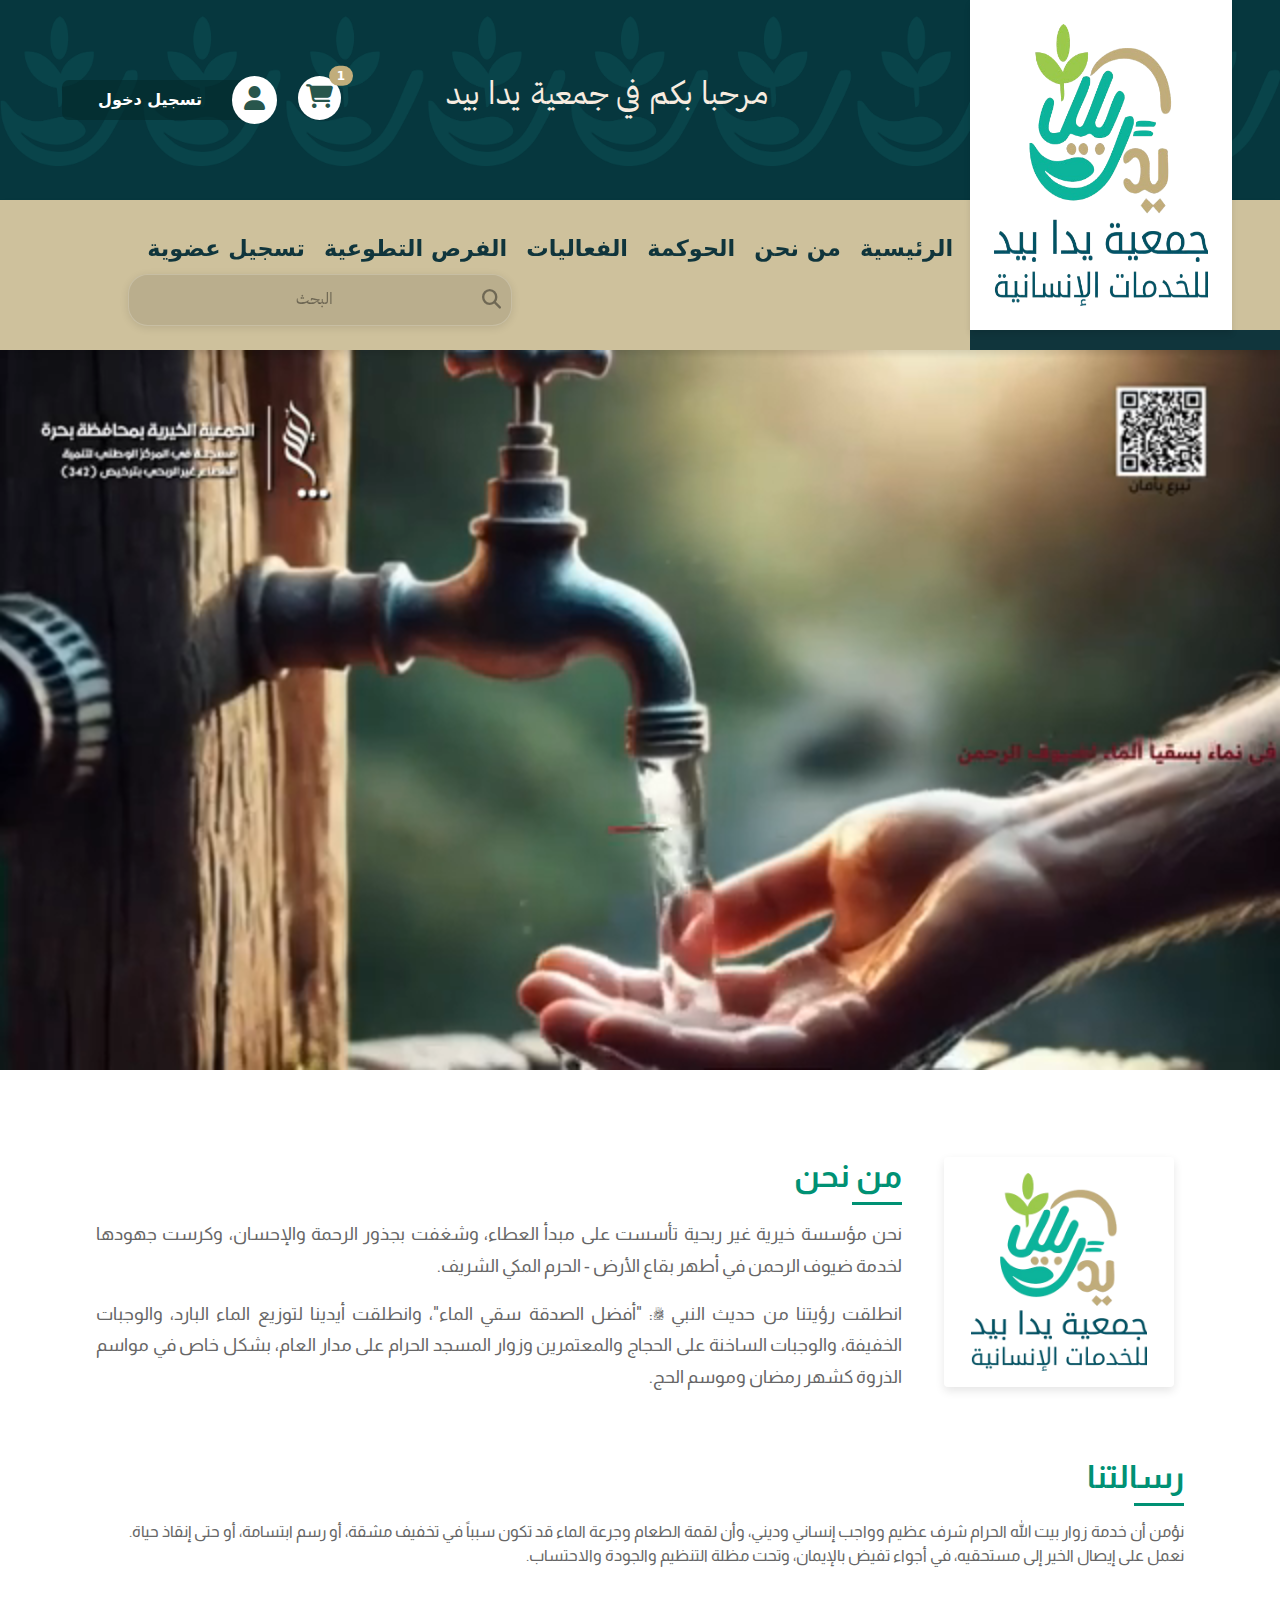
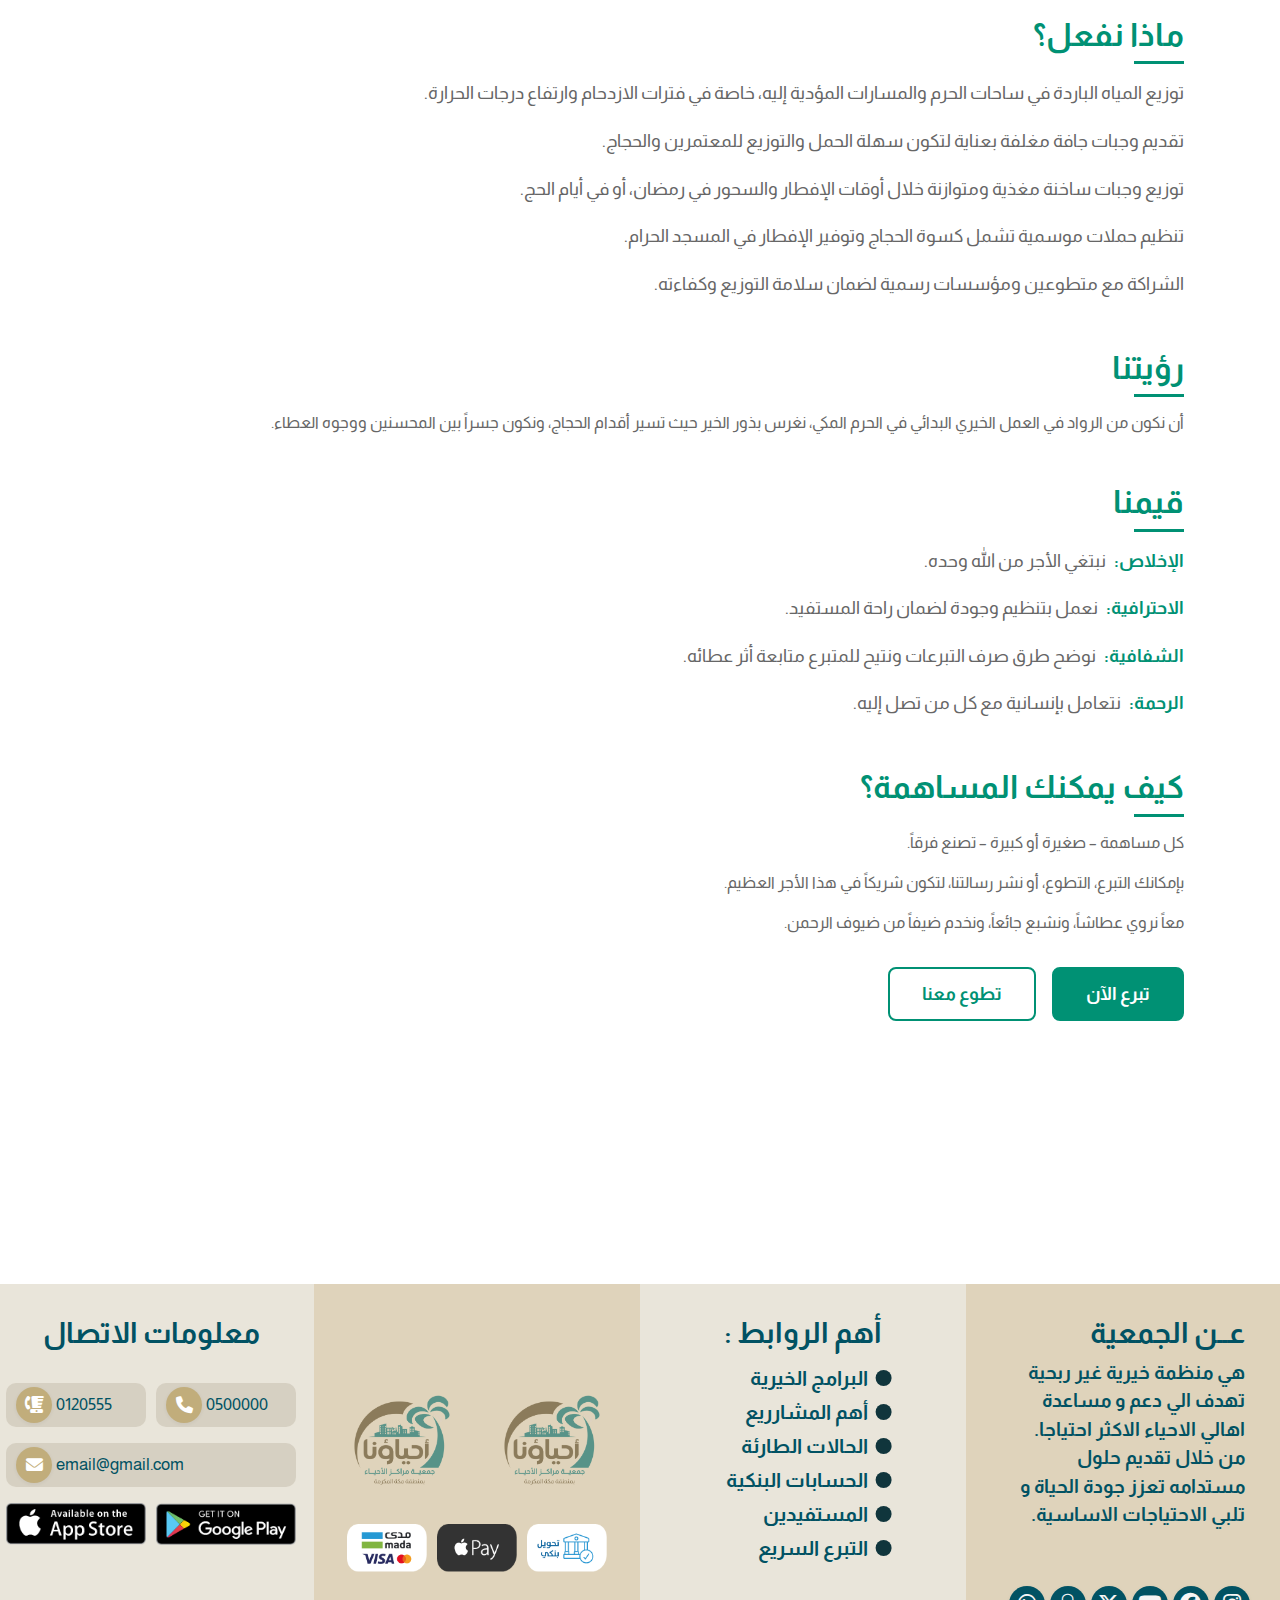
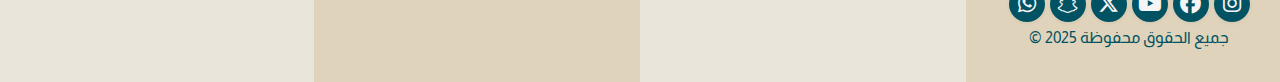
<file: about-us.html>
<!DOCTYPE html>
<html lang="ar">
  <head>
    <meta charset="UTF-8" />
    <meta name="viewport" content="width=device-width, initial-scale=1" />
    <title>من نحن</title>

    <!--Bootstrap cdn -->
    <link rel="stylesheet" href="css/bootstrap.min.css" />

    <!--Font awsome-->
    <link
      rel="stylesheet"
      href="https://cdnjs.cloudflare.com/ajax/libs/font-awesome/6.7.2/css/all.min.css"
      integrity="sha512-Evv84Mr4kqVGRNSgIGL/F/aIDqQb7xQ2vcrdIwxfjThSH8CSR7PBEakCr51Ck+w+/U6swU2Im1vVX0SVk9ABhg=="
      crossorigin="anonymous"
      referrerpolicy="no-referrer"
    />
    <!--Animation -->
    <link rel="stylesheet" href="css/animate.css" />
    <!--Swiper-->
    <link rel="stylesheet" href="css/swiper.min.css" />
    <link rel="stylesheet" href="css/swiper-bundle.min.css" />

    <!-- Custom Stylsheet-->
    <link rel="stylesheet" href="css/style.css" />
    <link rel="stylesheet" href="css/about-us.css" />
  </head>

  <body>
    <header>
      <div class="topBar">
          <img class="back" src="img/nav-banner.png" alt="">
          <div class="UserBox ">
            <div onclick="window.location.href='index.html'" class="logoBox p-4 d-none d-lg-block">
              <img src="img/logo.png" class="img-fluid logo-img" alt="" />
            </div>

            <div class="Name d-none d-lg-block">
              <!-- <img src="img/LogoName.png" class="img-fluid" alt="" /> -->
              مرحبا بكم في جمعية يدا بيد
            </div>


            <div class="useraction mx-auto mx-lg-0">
              <div onclick="window.location.href='index.html'" class="logoBoxModile  d-lg-none text-center">
                <img src="img/logo-small.png" class="img-fluid" alt="" />
              </div>

              <div class="loginbox ">
                <div class="user ">
                  <div class="basket p-2 ms-3 position-relative">

                      <i class="fa-solid fa-cart-shopping fs-4"></i>
  
                    <span
                      class="Badge position-absolute top-0 start-100 translate-middle badge rounded-pill"
                    >
                      1
                    </span>
                  </div>
                  <div onclick="window.location.href='login.html'  " class="user-items">
  
                    <div class="usericon p-2">
                      <i class="fa-solid fa-user fs-4"></i>
                    </div>
                    <div class="usertext px-2">
                      <a class="me-4">تسجيل دخول</a>
                    </div>
                  </div>
  
                </div>
                <div class="DonateNow d-flex justify-content-end">
                  <!-- <div class="usertext DonateNowBox px-2 mt-3">
                    <a class="me-4"> تبرع الان </a>
                  </div> -->
                </div>
                <div class="nav-left">
                  <div class="search-icon d-md-none">

                    <i class="fa-solid fa-magnifying-glass position-absolute"></i>
                  </div>

                  <div class="nav-icon">
                    <button class="navbar-toggler custom-hamburger" type="button" data-bs-toggle="collapse" data-bs-target="#navbarSupportedContent" aria-controls="navbarSupportedContent" aria-expanded="false" aria-label="Toggle navigation">
  <span class="hamburger-bar"></span>
  <span class="hamburger-bar"></span>
  <span class="hamburger-bar"></span>
</button>
                  </div>
                </div>
              </div>
            </div>
          </div>
      </div>

      <nav class="navbar ">
        <div class="blue-bar"></div>
        <div class="nav-content">
        
          <div class="collapse navbar-collapse" id="navbarSupportedContent">

            <ul
              class="navbar-nav text-center align-content-between mb-2 mb-lg-0 pe-0"
            >
              <li class="nav-item">
                <a class="nav-link active" href="index.html">الرئيسية</a>
              </li>
              <li class="nav-item">
                <a class="nav-link" href="#">من نحن</a>
              </li>
              <li class="nav-item">
                <a class="nav-link" href="#">الحوكمة</a>
              </li>
              <li class="nav-item">
                <a class="nav-link" href="#">الفعاليات</a>
              </li>
              <li class="nav-item">
                <a class="nav-link" href="#">الفرص التطوعية</a>
              </li>
              <li class="nav-item">
                <a class="nav-link" href="#">تسجيل عضوية</a>
              </li>
              <li class="nav-item dropdown">
                <ul class="dropdown-menu" aria-labelledby="navbarDropdown">
                  <li class="nav-item dropdown">
                    <a
                      class="nav-link dropdown-toggle"
                      href="#"
                      role="button"
                      data-bs-toggle="dropdown"
                      aria-expanded="false"
                    >
                      Link
                    </a>

                    <ul class="dropdown-menu submenu">
                      <li>
                        <a class="dropdown-item" href="#">Action</a>
                      </li>

                      <li>
                        <a class="dropdown-item" href="#">Another action</a>
                      </li>

                      <li><hr class="dropdown-divider" /></li>

                      <li class="nav-item dropdown">
                        <a
                          class="dropdown-item dropdown-toggle"
                          href="#"
                          role="button"
                        >
                          Link 2
                        </a>
                        <ul class="dropdown-menu submenu">
                          <li>
                            <a class="dropdown-item" href="#">1</a>
                          </li>
                          <li>
                            <a class="dropdown-item" href="#">2</a>
                          </li>
                          <li><hr class="dropdown-divider" /></li>
                          <li>
                            <a class="dropdown-item" href="#">3</a>
                          </li>
                        </ul>
                      </li>
                    </ul>
                  </li>


                  <li>
                    <a class="dropdown-item" href="#">
                      مشاريع الأجهزة الكهربائية
                    </a>
                  </li>

                  <li>
                    <a class="dropdown-item" href="#">Something else here</a>
                  </li>

                  <li class="nav-item dropdown">
                    <a
                      class="nav-link dropdown-toggle"
                      href="#"
                      role="button"
                      data-bs-toggle="dropdown"
                      aria-expanded="false"
                    >
                      Link
                    </a>

                    <ul class="dropdown-menu submenu">
                      <li>
                        <a class="dropdown-item" href="#">Action</a>
                      </li>

                      <li>
                        <a class="dropdown-item" href="#">Another action</a>
                      </li>

                      <li><hr class="dropdown-divider" /></li>

                      <li>
                        <a
                          class="dropdown-item dropdown-toggle"
                          href="#"
                          role="button"
                        >
                          Link 2
                        </a>
                        <ul class="dropdown-menu submenu">
                          <li>
                            <a class="dropdown-item" href="#">1</a>
                          </li>
                          <li>
                            <a class="dropdown-item" href="#">2</a>
                          </li>
                          <li><hr class="dropdown-divider" /></li>
                          <li>
                            <a class="dropdown-item" href="#">3</a>
                          </li>
                        </ul>
                      </li>
                    </ul>
                  </li>
                </ul>
              </li>
            </ul>
            <form class="search-form position-relative" role="search">
              <input
                type="search"
                placeholder="البحث"
                aria-label="Search"
              />
              <i class="fa-solid fa-magnifying-glass position-absolute"></i>
            </form>
          </div>
        </div>
      </nav>
    </header>


    
    <main>
        <div class="video-container">
            <video autoplay loop muted playsinline src="img/videoplayback.mp4"></video>
        </div>
        <div class="about-us-container">
            <div class="about-us-content">
                <div class="about-section">
                    <div class="about-logo">
                        <img src="img/logo.png" alt="شعار جمعية يدا بيد للخدمات الإنسانية">
                    </div>
                    <div class="about-text">
                        <h2 class="section-title">من نحن</h2>
                        <p>نحن مؤسسة خيرية غير ربحية تأسست على مبدأ العطاء، وشغفت بجذور الرحمة والإحسان، وكرست جهودها لخدمة ضيوف الرحمن في أطهر بقاع الأرض - الحرم المكي الشريف.</p>
                        <p>انطلقت رؤيتنا من حديث النبي ﷺ: "أفضل الصدقة سقي الماء"، وانطلقت أيدينا لتوزيع الماء البارد، والوجبات الخفيفة، والوجبات الساخنة على الحجاج والمعتمرين وزوار المسجد الحرام على مدار العام، بشكل خاص في مواسم الذروة كشهر رمضان وموسم الحج.</p>
                    </div>
                </div>

                <div class="about-section">
                    <h2 class="section-title">رسالتنا</h2>
                    <p>نؤمن أن خدمة زوار بيت الله الحرام شرف عظيم وواجب إنساني وديني، وأن لقمة الطعام وجرعة الماء قد تكون سبباً في تخفيف مشقة، أو رسم ابتسامة، أو حتى إنقاذ حياة. نعمل على إيصال الخير إلى مستحقيه، في أجواء تفيض بالإيمان، وتحت مظلة التنظيم والجودة والاحتساب.</p>
                </div>

                <div class="about-section">
                    <h2 class="section-title">ماذا نفعل؟</h2>
                    <ul class="about-list">
                        <li>توزيع المياه الباردة في ساحات الحرم والمسارات المؤدية إليه، خاصة في فترات الازدحام وارتفاع درجات الحرارة.</li>
                        <li>تقديم وجبات جافة مغلفة بعناية لتكون سهلة الحمل والتوزيع للمعتمرين والحجاج.</li>
                        <li>توزيع وجبات ساخنة مغذية ومتوازنة خلال أوقات الإفطار والسحور في رمضان، أو في أيام الحج.</li>
                        <li>تنظيم حملات موسمية تشمل كسوة الحجاج وتوفير الإفطار في المسجد الحرام.</li>
                        <li>الشراكة مع متطوعين ومؤسسات رسمية لضمان سلامة التوزيع وكفاءته.</li>
                    </ul>
                </div>

                <div class="about-section">
                    <h2 class="section-title">رؤيتنا</h2>
                    <p>أن نكون من الرواد في العمل الخيري البدائي في الحرم المكي، نغرس بذور الخير حيث تسير أقدام الحجاج، ونكون جسراً بين المحسنين ووجوه العطاء.</p>
                </div>

                <div class="about-section">
                    <h2 class="section-title">قيمنا</h2>
                    <ul class="about-list values-list">
                        <li><span class="value-title">الإخلاص:</span> نبتغي الأجر من الله وحده.</li>
                        <li><span class="value-title">الاحترافية:</span> نعمل بتنظيم وجودة لضمان راحة المستفيد.</li>
                        <li><span class="value-title">الشفافية:</span> نوضح طرق صرف التبرعات ونتيح للمتبرع متابعة أثر عطائه.</li>
                        <li><span class="value-title">الرحمة:</span> نتعامل بإنسانية مع كل من تصل إليه.</li>
                    </ul>
                </div>

                <div class="about-section">
                    <h2 class="section-title">كيف يمكنك المساهمة؟</h2>
                    <p>كل مساهمة – صغيرة أو كبيرة – تصنع فرقاً.</p>
                    <p>بإمكانك التبرع، التطوع، أو نشر رسالتنا، لتكون شريكاً في هذا الأجر العظيم.</p>
                    <p>معاً نروي عطاشاً، ونشبع جائعاً، ونخدم ضيفاً من ضيوف الرحمن.</p>
                    <div class="contribute-buttons">
                        <a href="donate.html" class="btn btn-primary">تبرع الآن</a>
                        <a href="volunteer.html" class="btn btn-outline">تطوع معنا</a>
                    </div>
                </div>
            </div>
        </div>
    </main>

    <footer>
      <div class="row">
        <div class="col-12 col-lg-3 p-0">
          <div class="first p-3">
            <div class="footer-text">

              <h2 class="first-title">عــن الجمعية</h2>
              <p class="first-text">هي منظمة خيرية غير ربحية تهدف الي دعم و مساعدة اهالي الاحياء الاكثر احتياجا. من خلال تقديم حلول مستدامه تعزز جودة الحياة و تلبي الاحتياجات الاساسية.</p>
            </div>
            <div
              class="socialIncons d-flex justify-content-center align-items-center mt-4"
            >
              <a class="icon">
                <i class="fa-brands fa-instagram"></i>
              </a>

              <a class="icon">
                <i class="fa-brands fa-facebook"></i>
              </a>

              <a class="icon">
                <i class="fa-brands fa-youtube"></i>
              </a>

              <a class="icon">
                <i class="fa-brands fa-x-twitter"></i>
              </a>

              <a class="icon">
                <i class="fa-brands fa-snapchat"></i>
              </a>

              <a class="icon">
                <i class="fa-brands fa-whatsapp"></i>
              </a>
            </div>
            <p class="mt-1 text-center d-none d-md-block">
              جميع الحقوق محفوظة 2025 &#169;
              
            </p>
          </div>
        </div>
        <div class="col-12 col-lg-3 p-0">
          <div class="secand p-3 h-100">
            <h5 >أهم الروابط :</h5>
            <ul class="text-center">
              <li>البرامج الخيرية</li>
              <li>أهم المشارريع</li>
              <li>الحالات الطارئة</li>
              <li>الحسابات البنكية</li>
              <li>المستفيدين</li>
              <li>التبرع السريع</li>
            </ul>
          </div>
        </div>
        <div class="col-12 col-lg-3 p-0">
          <div
            class="thrid h-100 d-flex flex-column justify-content-center align-items-center p-3 p-lg-0"
          >
            <div
              class="ImgContainer d-flex justify-content-between align-items-center"
            >
              <img src="img/Logo 1.png" class="img-fluid" alt="" />
              <img src="img/Logo 1.png" class="img-fluid" alt="" />
            </div>
            <div
              class="ImgContainer2 d-flex justify-content-center align-items-center mt-2"
            >
              <img src="img/pay-1.png" class="img-fluid" alt="" />
              <img src="img/pay-2.png" class="img-fluid" alt="" />
              <img src="img/pay-4.png" class="img-fluid" alt="" />
            </div>
          </div>
        </div>
        <div class="col-12 col-lg-3  p-0">
          <div
            class="fourth d-flex flex-column justify-content-start align-items-center h-100"
          >
            <h2 class="fourth-title">معلومات الاتصال</h2>
            <div
              class="fristrow  d-flex justify-content-center align-items-center "
            >
              <a class="contact">
                <span>0500000</span>
                <i class="fa-solid fa-phone"></i>
              </a>
              <a class="contact">
                <span>0120555</span>
                <i class="fa-solid fa-blender-phone"></i>
              </a>
            </div>
            <div class="Secandrow  my-3">
              <a class="contact">
                <span>
                  email@gmail.com
                </span> 
                <i id="email-icon" class="fa-solid fa-envelope"></i>
              </a>
            </div>
            <div
              class="ThridRow d-flex justify-content-between align-items-center"
            >
              <img src="img/pay-6.png" class="img-fluid" alt="" />
              <img src="img/pay-7.png" class="img-fluid" alt="" />
            </div>
            <p class="mt-3 text-center d-md-none">
              جميع الحقوق محفوظة 2025 &#169;
            </p>
          </div>
        </div>
      </div>
    </footer>
    <!--Bootstrap cdn -->
    <script src="js/bootstrap.bundle.min.js"></script>


    </body>
    <script src="js/swiper-bundle.js"></script>
    <!--Animation-->
    <script src="js/wow.min.js"></script>
    <!--Custom Script-->
    <script src="js/main.js"></script>
    <script src="js/cart.js"></script>
  </body>
</html>
</file>
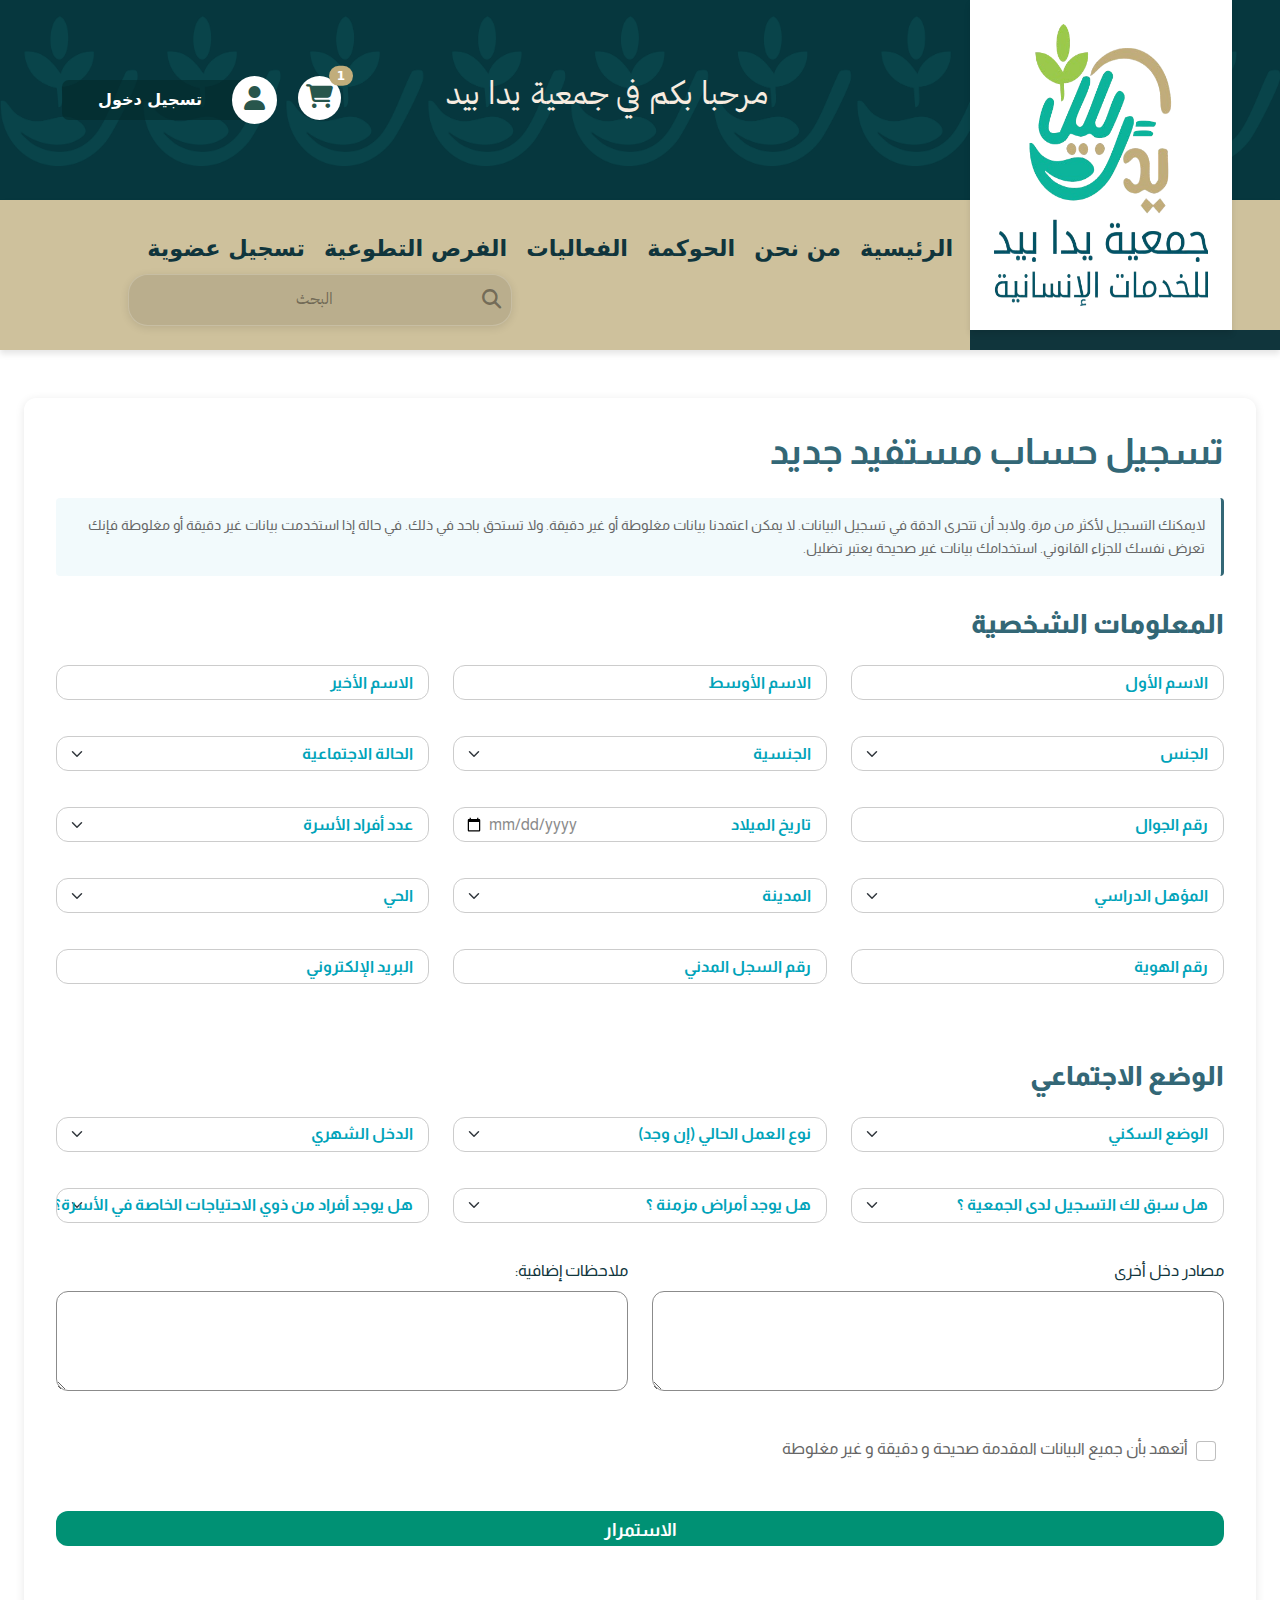
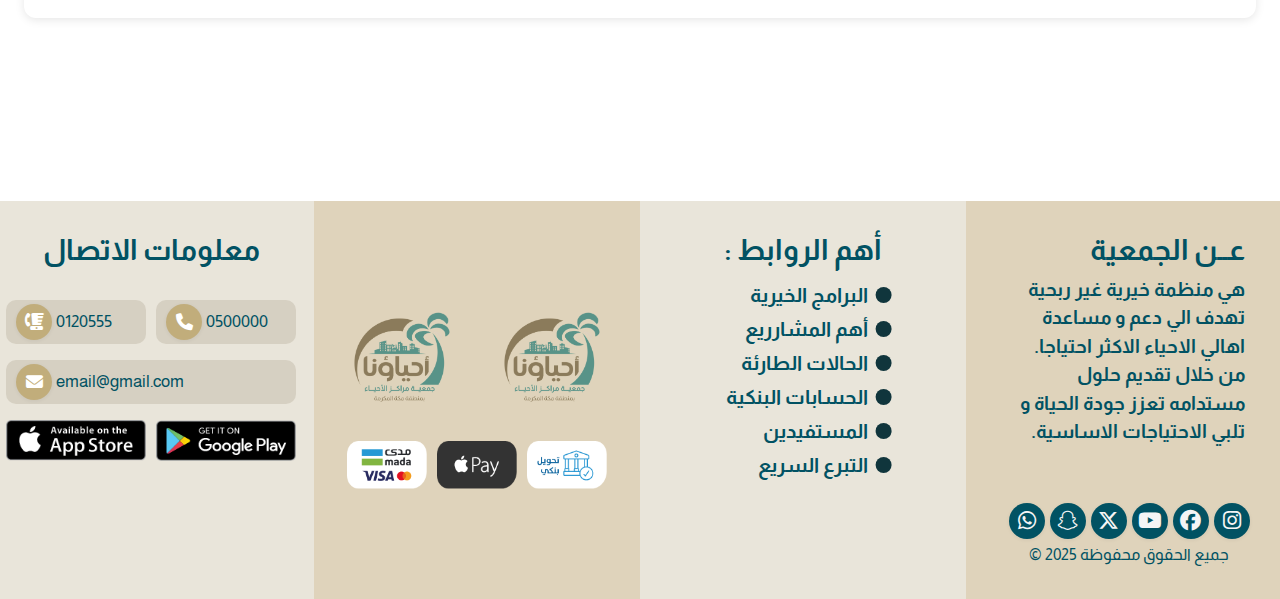
<file: Beneficiary-registration.html>
<!DOCTYPE html>
<html lang="ar">
  <head>
    <meta charset="UTF-8" />
    <meta name="viewport" content="width=device-width, initial-scale=1" />
    <title>
    مستفيد جديد
    </title>

    <!--Bootstrap cdn -->
    <link rel="stylesheet" href="css/bootstrap.min.css" />

    <!--Font awsome-->
    <link
      rel="stylesheet"
      href="https://cdnjs.cloudflare.com/ajax/libs/font-awesome/6.7.2/css/all.min.css"
      integrity="sha512-Evv84Mr4kqVGRNSgIGL/F/aIDqQb7xQ2vcrdIwxfjThSH8CSR7PBEakCr51Ck+w+/U6swU2Im1vVX0SVk9ABhg=="
      crossorigin="anonymous"
      referrerpolicy="no-referrer"
    />
    <!--Animation -->
    <link rel="stylesheet" href="css/animate.css" />
    <!--Swiper-->
    <link rel="stylesheet" href="css/swiper.min.css" />
    <link rel="stylesheet" href="css/swiper-bundle.min.css" />

    <!-- Custom Stylsheet-->
    <link rel="stylesheet" href="css/style.css" />
    <link rel="stylesheet" href="css/beneficiary-registration.css" />
  </head>

  <body>
    <header>
      <div class="topBar">
          <img class="back" src="img/nav-banner.png" alt="">
          <div class="UserBox ">
            <div onclick="window.location.href='index.html'" class="logoBox p-4 d-none d-lg-block">
              <img src="img/logo.png" class="img-fluid logo-img" alt="" />
            </div>

            <div class="Name d-none d-lg-block">
              <!-- <img src="img/LogoName.png" class="img-fluid" alt="" /> -->
              مرحبا بكم في جمعية يدا بيد
            </div>


            <div class="useraction mx-auto mx-lg-0">
              <div onclick="window.location.href='index.html'" class="logoBoxModile  d-lg-none text-center">
                <img src="img/logo-small.png" class="img-fluid" alt="" />
              </div>

              <div class="loginbox ">
                <div class="user ">
                  <div class="basket p-2 ms-3 position-relative">

                      <i class="fa-solid fa-cart-shopping fs-4"></i>
  
                    <span
                      class="Badge position-absolute top-0 start-100 translate-middle badge rounded-pill"
                    >
                      1
                    </span>
                  </div>
                  <div onclick="window.location.href='login.html'  " class="user-items">
  
                    <div class="usericon p-2">
                      <i class="fa-solid fa-user fs-4"></i>
                    </div>
                    <div class="usertext px-2">
                      <a class="me-4">تسجيل دخول</a>
                    </div>
                  </div>
  
                </div>
                <div class="DonateNow d-flex justify-content-end">
                  <!-- <div class="usertext DonateNowBox px-2 mt-3">
                    <a class="me-4"> تبرع الان </a>
                  </div> -->
                </div>
                <div class="nav-left">
                  <div class="search-icon d-md-none">

                    <i class="fa-solid fa-magnifying-glass position-absolute"></i>
                  </div>

                  <div class="nav-icon">
                    <button class="navbar-toggler custom-hamburger" type="button" data-bs-toggle="collapse" data-bs-target="#navbarSupportedContent" aria-controls="navbarSupportedContent" aria-expanded="false" aria-label="Toggle navigation">
  <span class="hamburger-bar"></span>
  <span class="hamburger-bar"></span>
  <span class="hamburger-bar"></span>
</button>
                  </div>
                </div>
              </div>
            </div>
          </div>
      </div>

      <nav class="navbar ">
        <div class="blue-bar"></div>
        <div class="nav-content">
        
          <div class="collapse navbar-collapse" id="navbarSupportedContent">

            <ul
              class="navbar-nav text-center align-content-between mb-2 mb-lg-0 pe-0"
            >
              <li class="nav-item">
                <a class="nav-link active" href="index.html">الرئيسية</a>
              </li>
              <li class="nav-item">
                <a class="nav-link" href="#">من نحن</a>
              </li>
              <li class="nav-item">
                <a class="nav-link" href="#">الحوكمة</a>
              </li>
              <li class="nav-item">
                <a class="nav-link" href="#">الفعاليات</a>
              </li>
              <li class="nav-item">
                <a class="nav-link" href="#">الفرص التطوعية</a>
              </li>
              <li class="nav-item">
                <a class="nav-link" href="#">تسجيل عضوية</a>
              </li>
              <li class="nav-item dropdown">
                <ul class="dropdown-menu" aria-labelledby="navbarDropdown">
                  <li class="nav-item dropdown">
                    <a
                      class="nav-link dropdown-toggle"
                      href="#"
                      role="button"
                      data-bs-toggle="dropdown"
                      aria-expanded="false"
                    >
                      Link
                    </a>

                    <ul class="dropdown-menu submenu">
                      <li>
                        <a class="dropdown-item" href="#">Action</a>
                      </li>

                      <li>
                        <a class="dropdown-item" href="#">Another action</a>
                      </li>

                      <li><hr class="dropdown-divider" /></li>

                      <li class="nav-item dropdown">
                        <a
                          class="dropdown-item dropdown-toggle"
                          href="#"
                          role="button"
                        >
                          Link 2
                        </a>
                        <ul class="dropdown-menu submenu">
                          <li>
                            <a class="dropdown-item" href="#">1</a>
                          </li>
                          <li>
                            <a class="dropdown-item" href="#">2</a>
                          </li>
                          <li><hr class="dropdown-divider" /></li>
                          <li>
                            <a class="dropdown-item" href="#">3</a>
                          </li>
                        </ul>
                      </li>
                    </ul>
                  </li>


                  <li>
                    <a class="dropdown-item" href="#">
                      مشارية الأجهزة الكهربائية
                    </a>
                  </li>

                  <li>
                    <a class="dropdown-item" href="#">Something else here</a>
                  </li>

                  <li class="nav-item dropdown">
                    <a
                      class="nav-link dropdown-toggle"
                      href="#"
                      role="button"
                      data-bs-toggle="dropdown"
                      aria-expanded="false"
                    >
                      Link
                    </a>

                    <ul class="dropdown-menu submenu">
                      <li>
                        <a class="dropdown-item" href="#">Action</a>
                      </li>

                      <li>
                        <a class="dropdown-item" href="#">Another action</a>
                      </li>

                      <li><hr class="dropdown-divider" /></li>

                      <li>
                        <a
                          class="dropdown-item dropdown-toggle"
                          href="#"
                          role="button"
                        >
                          Link 2
                        </a>
                        <ul class="dropdown-menu submenu">
                          <li>
                            <a class="dropdown-item" href="#">1</a>
                          </li>
                          <li>
                            <a class="dropdown-item" href="#">2</a>
                          </li>
                          <li><hr class="dropdown-divider" /></li>
                          <li>
                            <a class="dropdown-item" href="#">3</a>
                          </li>
                        </ul>
                      </li>
                    </ul>
                  </li>
                </ul>
              </li>
            </ul>
            <form class="search-form position-relative" role="search">
              <input
                type="search"
                placeholder="البحث"
                aria-label="Search"
              />
              <i class="fa-solid fa-magnifying-glass position-absolute"></i>
            </form>
          </div>
        </div>
      </nav>
    </header>


    
    <main>
    <div class="registration-container">
      <div class="registration-content">
        <h1 class="registration-title">تسجيل حساب مستفيد جديد</h1>
        
        <div class="registration-notice">
          <p>لايمكنك التسجيل لأكثر من مرة. ولابد أن تتحرى الدقة في تسجيل البيانات. لا يمكن اعتمدنا بيانات مغلوطة أو غير دقيقة. ولا تستحق باحد في ذلك. في حالة إذا استخدمت بيانات غير دقيقة أو مغلوطة فإنك تعرض نفسك للجزاء القانوني. استخدامك بيانات غير صحيحة يعتبر تضليل.</p>
        </div>
        
        <form id="beneficiaryForm" class="registration-form">
          <div class="form-section">
            <h2 class="section-title">المعلومات الشخصية</h2>
            
            <div class="row">
              <div class="col-md-4 mb-3">
                <div class="form-group labeled-input">
                  <span class="field-label">الاسم الأول</span>
                  <input type="text" id="firstName" class="form-control" required>
                </div>
              </div>
              
              <div class="col-md-4 mb-3">
                <div class="form-group labeled-input">
                  <span class="field-label">الاسم الأوسط</span>
                  <input type="text" id="middleName" class="form-control" required>
                </div>
              </div>
              
              <div class="col-md-4 mb-3">
                <div class="form-group labeled-input">
                  <span class="field-label">الاسم الأخير</span>
                  <input type="text" id="lastName" class="form-control" required>
                </div>
              </div>
            </div>
            
            <div class="row">
              <div class="col-md-4 mb-3">
                <div class="form-group labeled-input">
                  <span class="field-label">الجنس</span>
                  <select id="gender" class="form-select" required>
                    <option value="" disabled selected></option>
                    <option value="male">ذكر</option>
                    <option value="female">أنثى</option>
                  </select>
                </div>
              </div>
              
              <div class="col-md-4 mb-3">
                <div class="form-group labeled-input">
                  <span class="field-label">الجنسية</span>
                  <select id="nationality" class="form-select" required>
                    <option value="" disabled selected></option>
                    <option value="saudi">سعودي</option>
                    <option value="eritrea">إرتريا</option>
                    <option value="other">أخرى</option>
                  </select>
                </div>
              </div>
              
              <div class="col-md-4 mb-3">
                <div class="form-group labeled-input">
                  <span class="field-label">الحالة الاجتماعية</span>
                  <select id="maritalStatus" class="form-select" required>
                    <option value="" disabled selected></option>
                    <option value="single">أعزب</option>
                    <option value="married">متزوج</option>
                    <option value="divorced">مطلق</option>
                    <option value="widowed">أرمل</option>
                  </select>
                </div>
              </div>
            </div>
            
            <div class="row">
              <div class="col-md-4 mb-3">
                <div class="form-group labeled-input">
                  <span class="field-label">رقم الجوال</span>
                  <input type="tel" id="phone" class="form-control" required>
                </div>
              </div>
              
              <div class="col-md-4 mb-3">
                <div class="form-group labeled-input">
                  <span class="field-label">تاريخ الميلاد</span>
                  <input type="date" id="birthdate" class="form-control" required>
                </div>
              </div>
              
              <div class="col-md-4 mb-3">
                <div class="form-group labeled-input">
                  <span class="field-label">عدد أفراد الأسرة</span>
                  <select id="familyMembers" class="form-select" required>
                    <option value="" disabled selected></option>
                    <option value="1">1</option>
                    <option value="2">2</option>
                    <option value="3">3</option>
                    <option value="4">4</option>
                    <option value="5">5</option>
                    <option value="6">6</option>
                    <option value="7">7</option>
                    <option value="8">8</option>
                    <option value="9">9</option>
                    <option value="10+">10+</option>
                  </select>
                </div>
              </div>
            </div>
            
            <div class="row">
              <div class="col-md-4 mb-3">
                <div class="form-group labeled-input">
                  <span class="field-label">المؤهل الدراسي</span>
                  <select id="educationLevel" class="form-select" required>
                    <option value="" disabled selected></option>
                    <option value="none">بدون تعليم</option>
                    <option value="elementary">ابتدائي</option>
                    <option value="middle">متوسطة</option>
                    <option value="high">ثانوي</option>
                    <option value="bachelor">بكالوريوس</option>
                    <option value="master">ماجستير</option>
                    <option value="phd">دكتوراه</option>
                  </select>
                </div>
              </div>
              
              <div class="col-md-4 mb-3">
                <div class="form-group labeled-input">
                  <span class="field-label">المدينة</span>
                  <select id="city" class="form-select" required>
                    <option value="" disabled selected></option>
                    <option value="riyadh">الرياض</option>
                    <option value="jeddah">جدة</option>
                    <option value="mecca">مكة</option>
                    <option value="medina">المدينة</option>
                    <option value="dammam">الدمام</option>
                    <option value="other">أخرى</option>
                  </select>
                </div>
              </div>
              
              <div class="col-md-4 mb-3">
                <div class="form-group labeled-input">
                  <span class="field-label">الحي</span>
                  <select id="district" class="form-select" required>
                    <option value="" disabled selected></option>
                    <option value="district1">السليمانية</option>
                    <option value="district2">البوادي</option>
                    <option value="district3">النزهة</option>
                    <option value="other">أخرى</option>
                  </select>
                </div>
              </div>
            </div>
            
            <div class="row">
              <div class="col-md-4 mb-3">
                <div class="form-group labeled-input">
                  <span class="field-label">رقم الهوية</span>
                  <input type="text" id="idNumber" class="form-control" required>
                </div>
              </div>
              
              <div class="col-md-4 mb-3">
                <div class="form-group labeled-input">
                  <span class="field-label">رقم السجل المدني</span>
                  <input type="text" id="civilRegister" class="form-control" required>
                </div>
              </div>
              
              <div class="col-md-4 mb-3">
                <div class="form-group labeled-input">
                  <span class="field-label">البريد الإلكتروني</span>
                  <input type="email" id="email" class="form-control">
                </div>
              </div>
            </div>
          </div>
          
          <div class="form-section">
            <h2 class="section-title">الوضع الاجتماعي</h2>
            
            <div class="row">
              <div class="col-md-4 mb-3">
                <div class="form-group labeled-input">
                  <span class="field-label">الوضع السكني</span>
                  <select id="housingStatus" class="form-select" required>
                    <option value="" disabled selected></option>
                    <option value="owned">ملك</option>
                    <option value="rented">إيجار</option>
                    <option value="company">سكن شركة</option>
                    <option value="other">أخرى</option>
                  </select>
                </div>
              </div>
              
              <div class="col-md-4 mb-3">
                <div class="form-group labeled-input">
                  <span class="field-label">نوع العمل الحالي (إن وجد)</span>
                  <select id="jobType" class="form-select">
                    <option value="" disabled selected></option>
                    <option value="government">حكومي</option>
                    <option value="private">قطاع خاص</option>
                    <option value="freelance">أعمال حرة</option>
                    <option value="retired">متقاعد</option>
                    <option value="unemployed">عاطل</option>
                    <option value="employee">موظف</option>
                  </select>
                </div>
              </div>
              
              <div class="col-md-4 mb-3">
                <div class="form-group labeled-input">
                  <span class="field-label">الدخل الشهري</span>
                  <select id="monthlyIncome" class="form-select" required>
                    <option value="" disabled selected></option>
                    <option value="less5000">أقل من 5000</option>
                    <option value="5000-10000">5000 - 10000</option>
                    <option value="10000-15000">10000 - 15000</option>
                    <option value="more15000">أكثر من 15000</option>
                  </select>
                </div>
              </div>
            </div>
            
            <div class="row">
              <div class="col-md-4 mb-3">
                <div class="form-group labeled-input">
                  <span class="field-label">هل سبق لك التسجيل لدى الجمعية ؟</span>
                  <select id="previousRegistration" class="form-select" required>
                    <option value="" disabled selected></option>
                    <option value="yes">نعم</option>
                    <option value="no">لا</option>
                  </select>
                </div>
              </div>
              
              <div class="col-md-4 mb-3">
                <div class="form-group labeled-input">
                  <span class="field-label">هل يوجد أمراض مزمنة ؟</span>
                  <select id="chronicDiseases" class="form-select" required>
                    <option value="" disabled selected></option>
                    <option value="yes">نعم</option>
                    <option value="no">لا</option>
                  </select>
                </div>
              </div>
              
              <div class="col-md-4 mb-3">
                <div class="form-group labeled-input">
                  <span class="field-label long-label">هل يوجد أفراد من ذوي الاحتياجات الخاصة في الأسرة؟</span>
                  <select id="specialNeeds" class="form-select" required>
                    <option value="" disabled selected></option>
                    <option value="yes">نعم</option>
                    <option value="no">لا</option>
                  </select>
                </div>
              </div>
            </div>
            
            <div class="row">
              <div class="col-md-6 mb-3">
                <div class="form-group">
                  <label for="otherIncome">مصادر دخل أخرى</label>
                  <textarea id="otherIncome" class="form-control" rows="4"></textarea>
                </div>
              </div>
              
              <div class="col-md-6 mb-3">
                <div class="form-group">
                  <label for="additionalNotes">ملاحظات إضافية:</label>
                  <textarea id="additionalNotes" class="form-control" rows="4"></textarea>
                </div>
              </div>
            </div>
            
            <div class="form-check mb-4">
              <input class="form-check-input" type="checkbox" id="termsAgreement" required>
              <label class="form-check-label" for="termsAgreement">
                أتعهد بأن جميع البيانات المقدمة صحيحة و دقيقة و غير مغلوطة
              </label>
            </div>
            
            <div class="text-center">
              <button type="submit" class="btn btn-primary submit-btn ">الاستمرار</button>
            </div>
          </div>
        </form>
      </div>
    </div>
  </main>

    <footer>
      <div class="row">
        <div class="col-12 col-lg-3 p-0">
          <div class="first p-3">
            <div class="footer-text">

              <h2 class="first-title">عــن الجمعية</h2>
              <p class="first-text">هي منظمة خيرية غير ربحية تهدف الي دعم و مساعدة اهالي الاحياء الاكثر احتياجا. من خلال تقديم حلول مستدامه تعزز جودة الحياة و تلبي الاحتياجات الاساسية.</p>
            </div>
            <div
              class="socialIncons d-flex justify-content-center align-items-center mt-4"
            >
              <a class="icon">
                <i class="fa-brands fa-instagram"></i>
              </a>

              <a class="icon">
                <i class="fa-brands fa-facebook"></i>
              </a>

              <a class="icon">
                <i class="fa-brands fa-youtube"></i>
              </a>

              <a class="icon">
                <i class="fa-brands fa-x-twitter"></i>
              </a>

              <a class="icon">
                <i class="fa-brands fa-snapchat"></i>
              </a>

              <a class="icon">
                <i class="fa-brands fa-whatsapp"></i>
              </a>
            </div>
            <p class="mt-1 text-center d-none d-md-block">
              جميع الحقوق محفوظة 2025 &#169;
              
            </p>
          </div>
        </div>
        <div class="col-12 col-lg-3 p-0">
          <div class="secand p-3 h-100">
            <h5 >أهم الروابط :</h5>
            <ul class="text-center">
              <li>البرامج الخيرية</li>
              <li>أهم المشارريع</li>
              <li>الحالات الطارئة</li>
              <li>الحسابات البنكية</li>
              <li>المستفيدين</li>
              <li>التبرع السريع</li>
            </ul>
          </div>
        </div>
        <div class="col-12 col-lg-3 p-0">
          <div
            class="thrid h-100 d-flex flex-column justify-content-center align-items-center p-3 p-lg-0"
          >
            <div
              class="ImgContainer d-flex justify-content-between align-items-center"
            >
              <img src="img/Logo 1.png" class="img-fluid" alt="" />
              <img src="img/Logo 1.png" class="img-fluid" alt="" />
            </div>
            <div
              class="ImgContainer2 d-flex justify-content-center align-items-center mt-2"
            >
              <img src="img/pay-1.png" class="img-fluid" alt="" />
              <img src="img/pay-2.png" class="img-fluid" alt="" />
              <img src="img/pay-4.png" class="img-fluid" alt="" />
            </div>
          </div>
        </div>
        <div class="col-12 col-lg-3  p-0">
          <div
            class="fourth d-flex flex-column justify-content-start align-items-center h-100"
          >
            <h2 class="fourth-title">معلومات الاتصال</h2>
            <div
              class="fristrow  d-flex justify-content-center align-items-center "
            >
              <a class="contact">
                <span>0500000</span>
                <i class="fa-solid fa-phone"></i>
              </a>
              <a class="contact">
                <span>0120555</span>
                <i class="fa-solid fa-blender-phone"></i>
              </a>
            </div>
            <div class="Secandrow  my-3">
              <a class="contact">
                <span>
                  email@gmail.com
                </span> 
                <i id="email-icon" class="fa-solid fa-envelope"></i>
              </a>
            </div>
            <div
              class="ThridRow d-flex justify-content-between align-items-center"
            >
              <img src="img/pay-6.png" class="img-fluid" alt="" />
              <img src="img/pay-7.png" class="img-fluid" alt="" />
            </div>
            <p class="mt-3 text-center d-md-none">
              جميع الحقوق محفوظة 2025 &#169;
            </p>
          </div>
        </div>
      </div>
    </footer>
    <!--Bootstrap cdn -->
    <script src="js/bootstrap.bundle.min.js"></script>


    </body>
    <script src="js/swiper-bundle.js"></script>
    <!--Animation-->
    <script src="js/wow.min.js"></script>
    <!--Custom Script-->
    <script src="js/main.js"></script>
    <script src="js/cart.js"></script>
  </body>
</html>
</file>
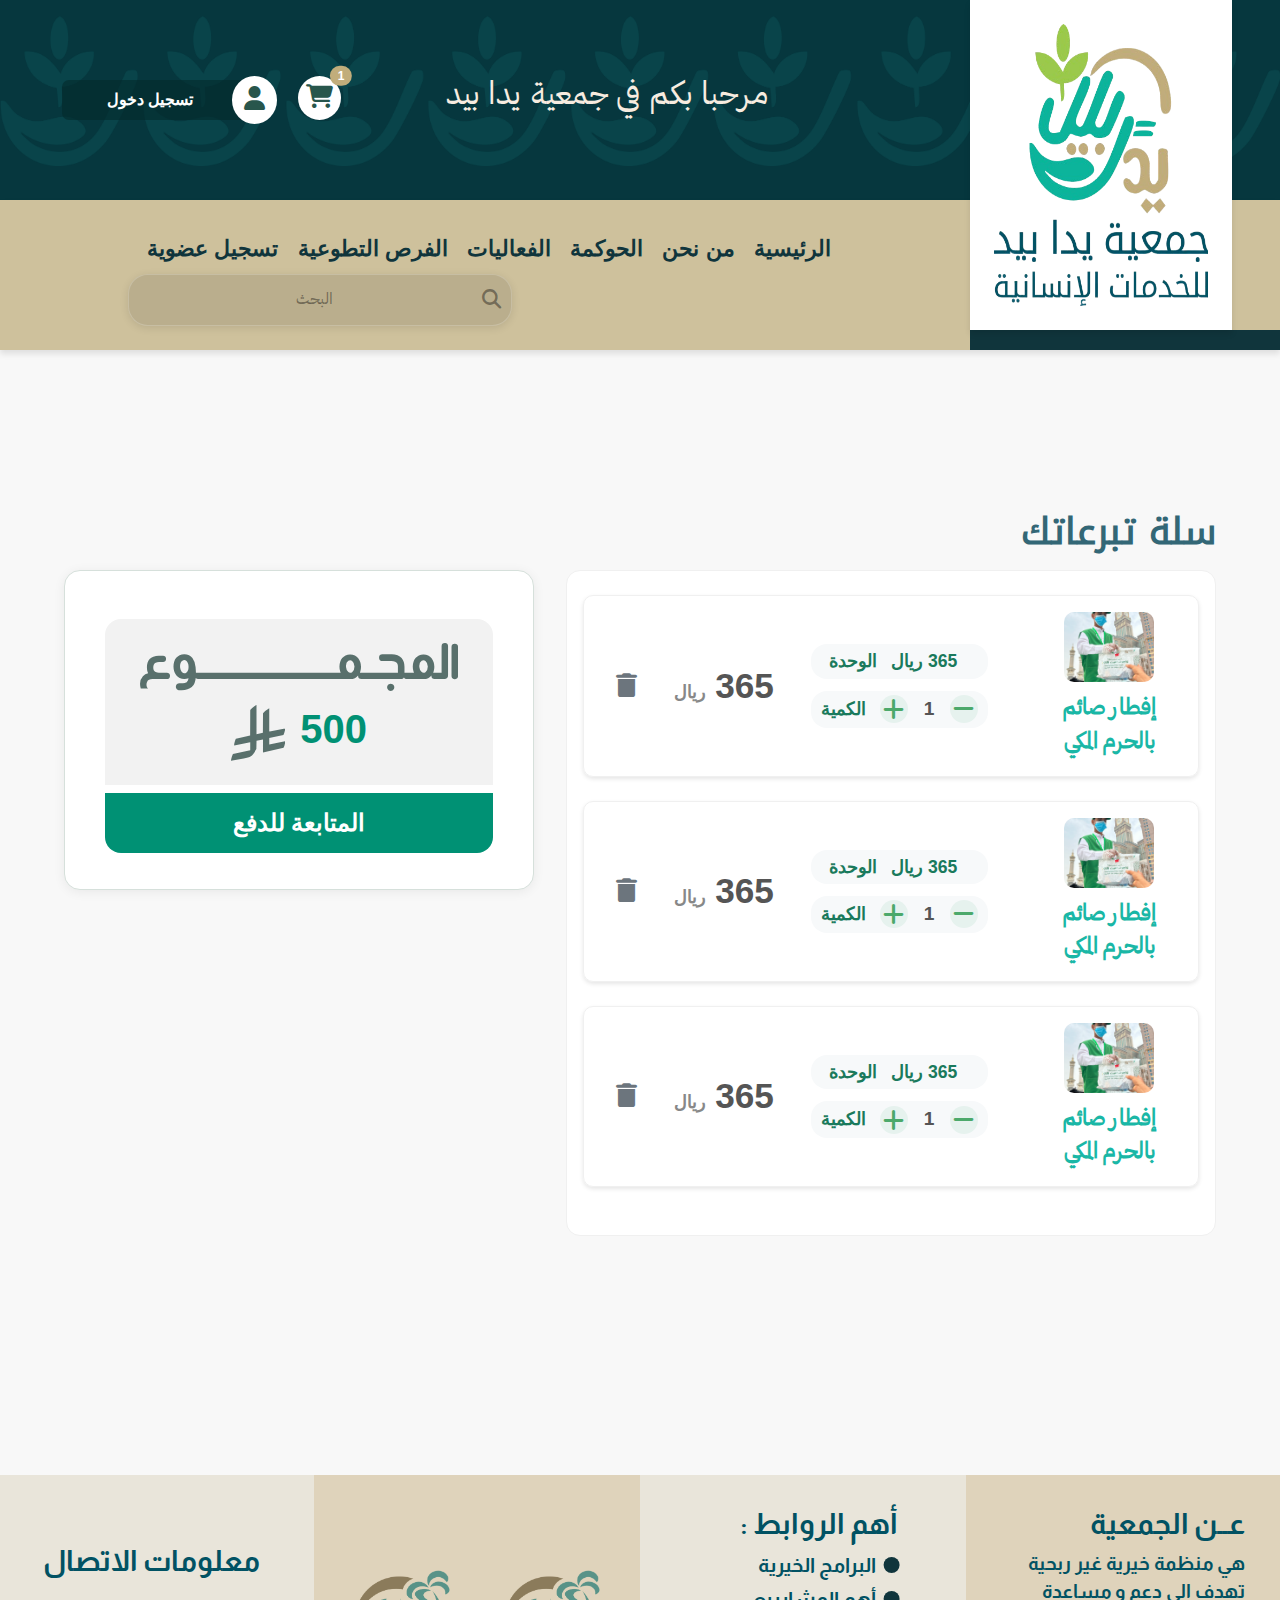
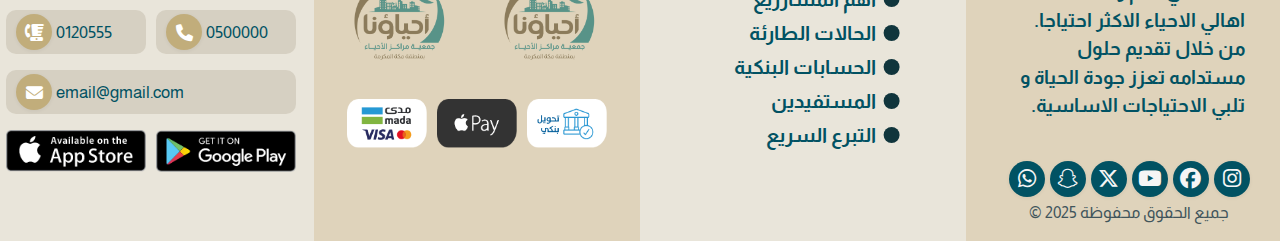
<file: cart.html>
<!DOCTYPE html>
<html lang="ar" dir="rtl">
    <head>
        <meta charset="UTF-8" />
        <meta name="viewport" content="width=device-width, initial-scale=1" />
        <title>Cart</title>
    
        <!--Bootstrap cdn -->
        <link rel="stylesheet" href="css/bootstrap.min.css" />
    
        <!--Font awsome-->
        <link
          rel="stylesheet"
          href="https://cdnjs.cloudflare.com/ajax/libs/font-awesome/6.7.2/css/all.min.css"
          integrity="sha512-Evv84Mr4kqVGRNSgIGL/F/aIDqQb7xQ2vcrdIwxfjThSH8CSR7PBEakCr51Ck+w+/U6swU2Im1vVX0SVk9ABhg=="
          crossorigin="anonymous"
          referrerpolicy="no-referrer"
        />
        <!--Animation -->
        <link rel="stylesheet" href="css/animate.css" />
        <!--Swiper-->
        <link rel="stylesheet" href="css/swiper.min.css" />
        <link rel="stylesheet" href="css/swiper-bundle.min.css" />
    
        <!-- Custom Stylsheet-->
        <link rel="stylesheet" href="css/style.css" />
        <link rel="stylesheet" href="css/cart.css" />
      </head>
    
<body>
  <header>
    <div class="topBar">
        <img class="back" src="img/nav-banner.png" alt="">
        <div class="UserBox ">
          <div onclick="window.location.href='index.html'" class="logoBox p-4 d-none d-lg-block">
            <img src="img/logo.png" class="img-fluid logo-img" alt="" />
          </div>

          <div class="Name d-none d-lg-block">
            <!-- <img src="img/LogoName.png" class="img-fluid" alt="" /> -->
            مرحبا بكم في جمعية يدا بيد
          </div>


          <div class="useraction mx-auto mx-lg-0">
            <div onclick="window.location.href='index.html'" class="logoBoxModile  d-lg-none text-center">
              <img src="img/logo-small.png" class="img-fluid" alt="" />
            </div>

            <div class="loginbox ">
              <div class="user ">
                <div class="basket p-2 ms-3 position-relative">

                    <i class="fa-solid fa-cart-shopping fs-4"></i>

                  <span
                    class="Badge position-absolute top-0 start-100 translate-middle badge rounded-pill"
                  >
                    1
                  </span>
                </div>
                <div onclick="window.location.href='login.html'  " class="user-items">

                  <div class="usericon p-2">
                    <i class="fa-solid fa-user fs-4"></i>
                  </div>
                  <div class="usertext px-2">
                    <a class="me-4">تسجيل دخول</a>
                  </div>
                </div>

              </div>
              <div class="DonateNow d-flex justify-content-end">
                <!-- <div class="usertext DonateNowBox px-2 mt-3">
                  <a class="me-4"> تبرع الان </a>
                </div> -->
              </div>
              <div class="nav-left">
                <div class="search-icon d-md-none">

                  <i class="fa-solid fa-magnifying-glass position-absolute"></i>
                </div>

                <div class="nav-icon">
                  <button class="navbar-toggler custom-hamburger" type="button" data-bs-toggle="collapse" data-bs-target="#navbarSupportedContent" aria-controls="navbarSupportedContent" aria-expanded="false" aria-label="Toggle navigation">
<span class="hamburger-bar"></span>
<span class="hamburger-bar"></span>
<span class="hamburger-bar"></span>
</button>
                </div>
              </div>
            </div>
          </div>
        </div>
    </div>

    <nav class="navbar ">
      <div class="blue-bar"></div>
      <div class="nav-content">
      
        <div class="collapse navbar-collapse" id="navbarSupportedContent">

          <ul
            class="navbar-nav text-center align-content-between mb-2 mb-lg-0 pe-0"
          >
            <li class="nav-item">
              <a class="nav-link active" href="index.html">الرئيسية</a>
            </li>
            <li class="nav-item">
              <a class="nav-link" href="#">من نحن</a>
            </li>
            <li class="nav-item">
              <a class="nav-link" href="#">الحوكمة</a>
            </li>
            <li class="nav-item">
              <a class="nav-link" href="#">الفعاليات</a>
            </li>
            <li class="nav-item">
              <a class="nav-link" href="#">الفرص التطوعية</a>
            </li>
            <li class="nav-item">
              <a class="nav-link" href="#">تسجيل عضوية</a>
            </li>
            <li class="nav-item dropdown">
              <ul class="dropdown-menu" aria-labelledby="navbarDropdown">
                <li class="nav-item dropdown">
                  <a
                    class="nav-link dropdown-toggle"
                    href="#"
                    role="button"
                    data-bs-toggle="dropdown"
                    aria-expanded="false"
                  >
                    Link
                  </a>

                  <ul class="dropdown-menu submenu">
                    <li>
                      <a class="dropdown-item" href="#">Action</a>
                    </li>

                    <li>
                      <a class="dropdown-item" href="#">Another action</a>
                    </li>

                    <li><hr class="dropdown-divider" /></li>

                    <li class="nav-item dropdown">
                      <a
                        class="dropdown-item dropdown-toggle"
                        href="#"
                        role="button"
                      >
                        Link 2
                      </a>
                      <ul class="dropdown-menu submenu">
                        <li>
                          <a class="dropdown-item" href="#">1</a>
                        </li>
                        <li>
                          <a class="dropdown-item" href="#">2</a>
                        </li>
                        <li><hr class="dropdown-divider" /></li>
                        <li>
                          <a class="dropdown-item" href="#">3</a>
                        </li>
                      </ul>
                    </li>
                  </ul>
                </li>


                <li>
                  <a class="dropdown-item" href="#">
                    مشاريع الأجهزة الكهربائية
                  </a>
                </li>

                <li>
                  <a class="dropdown-item" href="#">Something else here</a>
                </li>

                <li class="nav-item dropdown">
                  <a
                    class="nav-link dropdown-toggle"
                    href="#"
                    role="button"
                    data-bs-toggle="dropdown"
                    aria-expanded="false"
                  >
                    Link
                  </a>

                  <ul class="dropdown-menu submenu">
                    <li>
                      <a class="dropdown-item" href="#">Action</a>
                    </li>

                    <li>
                      <a class="dropdown-item" href="#">Another action</a>
                    </li>

                    <li><hr class="dropdown-divider" /></li>

                    <li>
                      <a
                        class="dropdown-item dropdown-toggle"
                        href="#"
                        role="button"
                      >
                        Link 2
                      </a>
                      <ul class="dropdown-menu submenu">
                        <li>
                          <a class="dropdown-item" href="#">1</a>
                        </li>
                        <li>
                          <a class="dropdown-item" href="#">2</a>
                        </li>
                        <li><hr class="dropdown-divider" /></li>
                        <li>
                          <a class="dropdown-item" href="#">3</a>
                        </li>
                      </ul>
                    </li>
                  </ul>
                </li>
              </ul>
            </li>
          </ul>
          <form class="search-form position-relative" role="search">
            <input
              type="search"
              placeholder="البحث"
              aria-label="Search"
            />
            <i class="fa-solid fa-magnifying-glass position-absolute"></i>
          </form>
        </div>
      </div>
    </nav>
  </header>  
        <main>
       
<div class="cart">
  <div class="head">
    <h1 class="cart-title">سلة تبرعاتك</h1>

</div>
  <div class="cart-container">
    <div class="cart-items-list">
        <div class="cart-item">
          <div class="cart-item-img-title">
            <img src="img/project1.png" alt="project" class="cart-item-img">
            <span class="cart-item-title">إفطار صائم بالحرم المكي</span>
          </div>
          <div class="cart-item-controls">
            <div class="cart-item-unit">
              <span class="unit-value">365 ريال</span>
              <span class="unit-label">الوحدة</span>
            </div>
            <div class="cart-item-qty">
              <button class="qty-btn qty-minus"><i class="fa fa-minus"></i></button>
              <span class="qty-value">1</span>
              <button class="qty-btn qty-plus"><i class="fa fa-plus"></i></button>
              <span class="qty-label">الكمية</span>
            </div>
          </div>
          <div class="cart-item-price">
            <span class="price-value">365</span>
            <span class="price-currency">ريال</span>
          </div>
          <button class="cart-item-remove"><i class="fa fa-trash"></i></button>

        </div>
        <div class="cart-item">
          <div class="cart-item-img-title">
            <img src="img/project1.png" alt="project" class="cart-item-img">
            <span class="cart-item-title">إفطار صائم بالحرم المكي</span>
          </div>
          <div class="cart-item-controls">
            <div class="cart-item-unit">
              <span class="unit-value">365 ريال</span>
              <span class="unit-label">الوحدة</span>
            </div>
            <div class="cart-item-qty">
              <button class="qty-btn qty-minus"><i class="fa fa-minus"></i></button>
              <span class="qty-value">1</span>
              <button class="qty-btn qty-plus"><i class="fa fa-plus"></i></button>
              <span class="qty-label">الكمية</span>
            </div>
          </div>
          <div class="cart-item-price">
            <span class="price-value">365</span>
            <span class="price-currency">ريال</span>
          </div>
          <button class="cart-item-remove"><i class="fa fa-trash"></i></button>

        </div>
        <div class="cart-item">
          <div class="cart-item-img-title">
            <img src="img/project1.png" alt="project" class="cart-item-img">
            <span class="cart-item-title">إفطار صائم بالحرم المكي</span>
          </div>
          <div class="cart-item-controls">
            <div class="cart-item-unit">
              <span class="unit-value">365 ريال</span>
              <span class="unit-label">الوحدة</span>
            </div>
            <div class="cart-item-qty">
              <button class="qty-btn qty-minus"><i class="fa fa-minus"></i></button>
              <span class="qty-value">1</span>
              <button class="qty-btn qty-plus"><i class="fa fa-plus"></i></button>
              <span class="qty-label">الكمية</span>
            </div>
          </div>
          <div class="cart-item-price">
            <span class="price-value">365</span>
            <span class="price-currency">ريال</span>
          </div>
          <button class="cart-item-remove"><i class="fa fa-trash"></i></button>

        </div>
     
        <!-- Repeat .cart-item for each item -->
      </div>
      <!-- <div class="cart-total-row">
        <span class="cart-total-label">المجموع</span>
        <span class="cart-total-value">365 ريال</span>
      </div> -->
    <div class="cart-main">
      <div class="cart-summary">
        <div class="cart-sub">

            <div class="cart-total-label">
                <svg xmlns="http://www.w3.org/2000/svg" width="318.055" height="47.886" viewBox="0 0 318.055 47.886">
                <path id="Path_48846" data-name="Path 48846" d="M220.9,494.489a16.21,16.21,0,0,1,5.7-.921h3.726a3.353,3.353,0,0,1,2.457.789,3.285,3.285,0,0,1,.789,2.412,3.059,3.059,0,0,1-.789,2.324,3.353,3.353,0,0,1-2.457.789h-3.463a7.54,7.54,0,0,0-3.641.789,4.3,4.3,0,0,0-1.884,2.018,6.8,6.8,0,0,0-.484,2.763,5.833,5.833,0,0,0,.484,2.587,3.783,3.783,0,0,0,1.842,1.8,8.733,8.733,0,0,0,3.684.658h7.323a3.242,3.242,0,0,1,2.455.834,1.572,1.572,0,0,1,.395.526,3.224,3.224,0,0,1,.526,1.973q0,3.115-3.244,3.113H220.109q-4.3,0-5.481,2.807a6.521,6.521,0,0,0-.526,3.508,4.344,4.344,0,0,0,1.49,3.115h-7.278q-2.149-7.632,2.148-12.324a9.712,9.712,0,0,1,5.262-2.937,13.928,13.928,0,0,1-.613-1.536,15.212,15.212,0,0,1-.613-4.516,15.059,15.059,0,0,1,.613-4.473,9.219,9.219,0,0,1,5.788-6.1ZM247.188,493a10.825,10.825,0,0,1,4.736-1.008,10.692,10.692,0,0,1,4.692,1.053,10.06,10.06,0,0,1,3.376,2.807,16.641,16.641,0,0,1,3.157,8.946q.307,3.595.352,5.7h4.121v6.446H266a3.132,3.132,0,0,1-2.676-1.052,19.586,19.586,0,0,1-1.14,4.912,10.5,10.5,0,0,1-2.852,4.123q-3.464,3.024-10.13,3.2-3.331.131-4.56-.834a2.688,2.688,0,0,1-.965-1.316,3.4,3.4,0,0,1-.174-1.755,3.307,3.307,0,0,1,1.1-2.324,4.077,4.077,0,0,1,2.588-.7h.832a23.922,23.922,0,0,0,4.341-.263,4.694,4.694,0,0,0,3.115-2.675,6.977,6.977,0,0,0,.613-2.1,10.452,10.452,0,0,1-4.165.789,10.092,10.092,0,0,1-4.736-1.052,10.406,10.406,0,0,1-3.378-2.85A12.016,12.016,0,0,1,241.75,509a15.744,15.744,0,0,1-.7-4.736,16.023,16.023,0,0,1,.7-4.649,11.013,11.013,0,0,1,2.06-3.9,9.277,9.277,0,0,1,3.378-2.72Zm6.62,5.57a3.2,3.2,0,0,0-1.884-.658,4.074,4.074,0,0,0-1.931.571,3.929,3.929,0,0,0-1.316,1.358,7.053,7.053,0,0,0-.789,1.973,9.631,9.631,0,0,0-.263,2.238,11.639,11.639,0,0,0,.263,2.323,9.583,9.583,0,0,0,.789,2.279,5.132,5.132,0,0,0,1.316,1.755,2.707,2.707,0,0,0,1.931.7,3.009,3.009,0,0,0,1.884-.571,3.977,3.977,0,0,0,1.316-1.49,7.489,7.489,0,0,0,.789-2.062,12.674,12.674,0,0,0,.22-2.236,14.185,14.185,0,0,0-.22-2.324,9.046,9.046,0,0,0-.789-2.192,4.371,4.371,0,0,0-1.316-1.668Zm24.185,18.373H265.848v-6.446h12.146Zm10.395,0H276.241v-6.446h12.148Zm10.393,0H286.633v-6.446h12.148Zm10.393,0H297.026v-6.446h12.148Zm10.393,0H307.419v-6.446h12.148Zm10.393,0H317.814v-6.446H329.96Zm10.393,0H328.207v-6.446h12.146Zm10.395,0H338.6v-6.446h12.148Zm10.393,0H348.993v-6.446H361.14Zm10.393,0H359.385v-6.446h12.148Zm10.393,0H369.778v-6.446h12.148Zm10.393,0H380.173v-6.446h12.146Zm10.395,0H390.566v-6.446h12.148ZM417.842,492.3a10.619,10.619,0,0,1,4.647,1.008,10.316,10.316,0,0,1,3.378,2.763,13.244,13.244,0,0,1,2.06,3.991,14.481,14.481,0,0,1,.7,4.6,15.033,15.033,0,0,1-.7,4.692c-.146.411-.293.789-.439,1.14h3.991v6.446h-2.5q-3.288,0-3.289-3.245v-.219a9.383,9.383,0,0,1-3.2,2.544,11.282,11.282,0,0,1-4.647.919H400.959v-6.446h7.323a7.273,7.273,0,0,1-.526-1.358,15.056,15.056,0,0,1-.7-4.693,14.635,14.635,0,0,1,.7-4.647,12.173,12.173,0,0,1,2.062-3.86,9.548,9.548,0,0,1,3.332-2.674A10.579,10.579,0,0,1,417.842,492.3Zm1.884,6.489a3.2,3.2,0,0,0-1.884-.658,4,4,0,0,0-1.886.571q-2.851,1.8-2.281,6.359a6.875,6.875,0,0,0,2.281,4.823,2.849,2.849,0,0,0,1.886.7,3.256,3.256,0,0,0,1.884-.571q2.413-1.709,2.368-5.7-.088-3.771-2.368-5.525Zm22.124,18.155H429.7v-6.446h12.148Zm8.375-24.862h8.814a17.109,17.109,0,0,1,6.139,1.008,10.017,10.017,0,0,1,4.036,2.763,11.729,11.729,0,0,1,2.192,4.034,16.024,16.024,0,0,1,.7,4.649v5.963h3.947v6.446h-1.623a2.8,2.8,0,0,1-2.85-1.577,4.555,4.555,0,0,1-.526.658,4.462,4.462,0,0,1-3.026.919H440.1v-6.446h25.435v-6.27a6.518,6.518,0,0,0-.526-2.674,4.567,4.567,0,0,0-2.281-1.931,9,9,0,0,0-3.947-.7h-8.551a3.642,3.642,0,0,1-2.676-.878,3.528,3.528,0,0,1-.832-2.587,3.465,3.465,0,0,1,.832-2.544A3.672,3.672,0,0,1,450.226,492.079Zm6.27,29.95a4.367,4.367,0,0,1,1.8-.484,4.731,4.731,0,0,1,1.842.484,4.182,4.182,0,0,1,1.316,1.271,4.366,4.366,0,0,1,.482,1.8,4.455,4.455,0,0,1-.482,1.842,3.168,3.168,0,0,1-1.316,1.315,4.469,4.469,0,0,1-1.842.484,4.366,4.366,0,0,1-1.8-.484,3.655,3.655,0,0,1-1.271-1.315,3.765,3.765,0,0,1-.482-1.842,3.685,3.685,0,0,1,.482-1.8,2.961,2.961,0,0,1,1.271-1.271ZM491.185,492.3a10.632,10.632,0,0,1,4.649,1.008,10.311,10.311,0,0,1,3.376,2.763,13.247,13.247,0,0,1,2.06,3.991,14.483,14.483,0,0,1,.7,4.6,15.035,15.035,0,0,1-.7,4.692c-.146.411-.292.789-.437,1.14h3.989v6.446h-2.5q-3.288,0-3.289-3.245v-.219a9.4,9.4,0,0,1-3.2,2.544,11.3,11.3,0,0,1-4.649.919H474.3v-6.446h7.324a7.022,7.022,0,0,1-.526-1.358,15,15,0,0,1-.7-4.693,14.583,14.583,0,0,1,.7-4.647,12.172,12.172,0,0,1,2.06-3.86,9.553,9.553,0,0,1,3.333-2.674A10.572,10.572,0,0,1,491.185,492.3Zm1.886,6.489a3.209,3.209,0,0,0-1.886-.658,4.012,4.012,0,0,0-1.886.571q-2.851,1.8-2.279,6.359a6.874,6.874,0,0,0,2.279,4.823,2.85,2.85,0,0,0,1.886.7,3.261,3.261,0,0,0,1.886-.571q2.411-1.709,2.368-5.7-.091-3.771-2.368-5.525Zm16.158-14.645q0-3.288,3.244-3.289a3.116,3.116,0,0,1,2.368.832,3.331,3.331,0,0,1,.834,2.457v28.766a4.128,4.128,0,0,1-.965,3.026,3.55,3.55,0,0,1-2.763,1.008h-8.9v-6.446h6.183V484.141Zm9.932.7q0-3.243,3.246-3.244t3.244,3.244V513.7a3.329,3.329,0,0,1-.834,2.455,4.079,4.079,0,0,1-4.823,0,3.322,3.322,0,0,1-.834-2.455V484.841Z" transform="translate(-207.597 -480.852)" fill="#59706c"/>
              </svg>
              </div>
            <div class="cart-total-value">
              <span>500</span>
              <span class="currency">
                <svg xmlns="http://www.w3.org/2000/svg" width="54.345" height="55.829" viewBox="0 0 54.345 55.829">
                    <path id="Path_53483" data-name="Path 53483" d="M216.155,580.734a24.98,24.98,0,0,1,.99-3.924,18.321,18.321,0,0,1,.932-2.309l17.3-3.595v-8.155l-15.991,3.342c-.443-.981,1.132-6.56,1.71-6.914l14.19-3.106.094-25.205c.261-1.36,4.786-4.827,6.265-5.337v29.275l6.389-1.451.133-19.522a20.749,20.749,0,0,1,6.226-5.164v23.1l.43.231,15.664-3.155a22.588,22.588,0,0,1-1.886,6.686L254.4,558.57v6.482l16.091-3.346a22.055,22.055,0,0,1-1.781,6.686l-20.58,4.6V560.033l-6.457,1.275-.162,8.307c-2.793,4.139-3.216,6.955-8.425,8.3-5.552,1.431-11.314,2.292-16.93,3.447.014-.206-.021-.423,0-.627" transform="translate(-216.148 -525.532)" fill="#59706c"/>
                  </svg>
                  
              </span>
            </div>
        </div>
        <button class="cart-checkout-btn">المتابعة للدفع</button>
      </div>
<!--       
      <form class="cart-form">
        <div class="cart-form-tabs">
          <button type="button" class="tab-btn active">متبرع جديد</button>
          <button type="button" class="tab-btn">متبرع سابق</button>
        </div>
        <div class="cart-form-fields">
          <div class="form-group">
            <label for="name">الاسم</label>
            <input type="text" id="name">
          </div>
          <div class="form-group">
              <label for="phone">الجوال</label>
              <div class="phone-input-wrapper">
                <input type="number" id="phone" >
                <div class="country-select-wrapper">
                  <select class="country-select">
                      <option value="+966" selected>+966</option>
                  </select>
                  <span class="dropdown-icon">
                    <i class="fa fa-caret-down"></i>
                  </span>
                </div>
            </div>
          </div>
        <div class="form-group">
            <label for="email">الايميل</label>
            <input type="email" id="email">
          </div>
        </div>
        <div class="cart-form-payment">
          <div class="payment-methods">
            <div class="img-container">

                <img src="img/pay-4.png" alt="MasterCard">
                <img src="img/pay-2.png" alt="Visa">
                <img src="img/pay-1.png" alt="Apple Pay">
            </div>
            <div class="label">
  
                <p>
وسيلة الدفع
                </p>
            </div>
          </div>

        <div class="bank payment-content">
          <div class="payment-fields bank-fields">
            <div class="form-group bank-form">
              <label for="bank-name">اسم البنك</label>
              <select class="bank-input" id="bank-name">
                <option value="alrajhi">مصرف الراجحي</option>
                <option value="alahli">البنك الأهلي</option>
                <option value="sabb">بنك ساب</option>
                <option value="riyad">بنك الرياض</option>
              </select>
            </div>
            <div class="form-group bank-form">
              <label for="account-owner">اسم صاحب الحساب</label>
              <input class="bank-input " type="text" id="account-owner">
            </div>
            <div class="form-group bank-form">
              <label for="account-number">رقم الحساب</label>
              <input class="bank-input" type="text" id="account-number">
            </div>
            <div class="form-group bank-form">
              <label for="iban-number">رقم الايبان</label>
              <input class="bank-input" type="text" id="iban-number">
            </div>
            <button type="button" class="pay-btn attach-btn" style="background: #22B573; min-width: 180px;">
                ارفاق إيصال الدفع
                <span style="font-size: 0.9rem; margin-right: 8px; color: #333;">Pdf - jpeg - png</span>
                <i class="fa fa-paperclip"></i>
              </button>
  
          </div>
          <div class="cart-form-actions">
            <p class="proceed-text">
                اتمام الدفع
            </p>
          <button type="submit" class="pay-btn"><i class="fa fa-check"></i> الدفع</button>
          <button type="button" class="cancel-btn"><i class="fa fa-times"></i></button>
        </div>
        </div>

        <div class="applepay payment-content">
            <div class="payment-fields applepay-fields" style="text-align:center;">
              <div class="form-group applepay-form" style="justify-content:center;">
                <span class="bank-text" style="font-size:1.2rem;display:block;margin-bottom:.5rem;">الدفع من خلال ابل باي</span>
              </div>
            </div>
            <div class="cart-form-actions">
                <p class="proceed-text">
                    اتمام الدفع
                </p>
              <button type="submit" class="pay-btn"><i class="fa fa-check"></i> الدفع</button>
              <button type="button" class="cancel-btn"><i class="fa fa-times"></i></button>
            </div>
          </div>

        <div class="visa payment-content">

          <div class="label bank-text">
            <p>الدفع من خلال البطاقة البنكية</p>
          </div>
          <div class="payment-fields bank-fields">
            <div class="form-group bank-form">
              <label for="card-number">رقم البطاقة</label>
              <input class="bank-input" type="text" id="card-number">
            </div>
            <div class="form-group bank-form">
              <label for="card-name">اسم على البطاقة</label>
              <input class="bank-input" type="text" id="card-name">
            </div>
            <div class="payment-row ">
                <div class="form-group bank-form exp-form">
                    <label for="exp-month">تاريخ الانتهاء</label>
                    <div class="exp-date-inputs">
                      <input class="bank-input" type="text" id="exp-month" name="exp-month" maxlength="2" placeholder="MM">
                      <span class="exp-divider">|</span>
                      <input class="bank-input" type="text" id="exp-year" name="exp-year" maxlength="2" placeholder="YY">
                    </div>
                  </div>
              <div class="form-group bank-form ccv-form">
                <label for="ccv">رمز الامان CCV</label>
                <input class="bank-input ccv-input" type="text" id="ccv" name="ccv">
              </div>
              
            </div>
          </div>
          <div class="cart-form-options ">
            <label class="custom-checkbox">
              <input type="checkbox">
              <span class="checkmark"></span>
              أرغب في حفظ بيانات البطاقة
            </label>
            <div class="accept-code-form ">
                <label> ادخل كود التحقق</label>
                <input type="text" class="bank-input accept-input" >
            </div>
          </div>
        <div class="cart-form-actions">
            <p class="proceed-text">
                اتمام الدفع
            </p>
          <button type="submit" class="pay-btn"><i class="fa fa-check"></i> الدفع</button>
          <button type="button" class="cancel-btn"><i class="fa fa-times"></i></button>
        </div>
        <div class="cart-form-policy bank-form">
          <label class="custom-checkbox">
            <input type="checkbox" checked>
            <span class="checkmark"></span>
             الموافقة على 
             <a href="#">
سياسات التبرع</a>
          </label>
        </div>
    
   
    </div>




      </form>
 -->
    </div>
  
    </div>
  </div>
</div>
</main>

<footer>
  <div class="row">
    <div class="col-12 col-lg-3 p-0">
      <div class="first p-3">
        <div class="footer-text">

          <h2 class="first-title">عــن الجمعية</h2>
          <p class="first-text">هي منظمة خيرية غير ربحية تهدف الي دعم و مساعدة اهالي الاحياء الاكثر احتياجا. من خلال تقديم حلول مستدامه تعزز جودة الحياة و تلبي الاحتياجات الاساسية.</p>
        </div>
        <div
          class="socialIncons d-flex justify-content-center align-items-center mt-4"
        >
          <a class="icon">
            <i class="fa-brands fa-instagram"></i>
          </a>

          <a class="icon">
            <i class="fa-brands fa-facebook"></i>
          </a>

          <a class="icon">
            <i class="fa-brands fa-youtube"></i>
          </a>

          <a class="icon">
            <i class="fa-brands fa-x-twitter"></i>
          </a>

          <a class="icon">
            <i class="fa-brands fa-snapchat"></i>
          </a>

          <a class="icon">
            <i class="fa-brands fa-whatsapp"></i>
          </a>
        </div>
        <p class="mt-1 text-center d-none d-md-block">
          جميع الحقوق محفوظة 2025 &#169;
          
        </p>
      </div>
    </div>
    <div class="col-12 col-lg-3 p-0">
      <div class="secand p-3 h-100">
        <ul class="text-center">
          <h5 >أهم الروابط :</h5>
          <li>البرامج الخيرية</li>
          <li>أهم المشارريع</li>
          <li>الحالات الطارئة</li>
          <li>الحسابات البنكية</li>
          <li>المستفيدين</li>
          <li>التبرع السريع</li>
        </ul>
      </div>
    </div>
    <div class="col-12 col-lg-3 p-0">
      <div
        class="thrid h-100 d-flex flex-column justify-content-center align-items-center p-3 p-lg-0"
      >
        <div
          class="ImgContainer d-flex justify-content-between align-items-center"
        >
          <img src="img/Logo 1.png" class="img-fluid" alt="" />
          <img src="img/Logo 1.png" class="img-fluid" alt="" />
        </div>
        <div
          class="ImgContainer2 d-flex justify-content-center align-items-center mt-2"
        >
          <img src="img/pay-1.png" class="img-fluid" alt="" />
          <img src="img/pay-2.png" class="img-fluid" alt="" />
          <img src="img/pay-4.png" class="img-fluid" alt="" />
        </div>
      </div>
    </div>
    <div class="col-12 col-lg-3  p-0">
      <div
        class="fourth d-flex flex-column justify-content-center align-items-center h-100"
      >
        <h2 class="fourth-title">معلومات الاتصال</h2>
        <div
          class="fristrow  d-flex justify-content-center align-items-center "
        >
          <a class="contact">
            <span>0500000</span>
            <i class="fa-solid fa-phone"></i>
          </a>
          <a class="contact">
            <span>0120555</span>
            <i class="fa-solid fa-blender-phone"></i>
          </a>
        </div>
        <div class="Secandrow  my-3">
          <a class="contact">
            <span>
              email@gmail.com
            </span> 
            <i id="email-icon" class="fa-solid fa-envelope"></i>
          </a>
        </div>
        <div
          class="ThridRow d-flex justify-content-between align-items-center"
        >
          <img src="img/pay-6.png" class="img-fluid" alt="" />
          <img src="img/pay-7.png" class="img-fluid" alt="" />
        </div>
        <p class="mt-3 text-center d-md-none">
          جميع الحقوق محفوظة 2025 &#169;
        </p>
      </div>
    </div>
  </div>
</footer>
<!--Bootstrap cdn -->
  <script src="js/bootstrap.bundle.min.js"></script>

  <!--Fast Pay Modal -->
  <div id="fastPayModal" class="fast-pay-modal" style="display:none;">
    <div class="fast-pay-modal-content">
      <button class="fast-pay-modal-close" onclick="document.getElementById('fastPayModal').style.display='none'">&times;</button>
      <h5 class="text-center mb-3">تبرع سريع</h5>
      <div class="fast-pay-modal-body">
        <div class="mb-2">
          <button class="fast-pay-modal-tab">صدقتك في الحرم</button>
          <button class="fast-pay-modal-tab active">مشاريع البر و الإحسان بمكة</button>
        </div>
        <div class="mb-2 d-flex flex-column align-items-start">
          <button class="fast-pay-modal-side-tab">زكاة</button>
          <button class="fast-pay-modal-side-tab">بركة</button>
          <button class="fast-pay-modal-side-tab">مالي</button>
        </div>
        <select class="form-control mb-2">
          <option>اختيار المشروع</option>
        </select>
        <input class="form-control mb-2" type="text" value="25551" />
        <input class="form-control mb-2" type="text" value="shawky" />
        <div class="mt-3 mb-2 fw-bold">وسيلة الدفع</div>
        <div class="d-flex gap-2">
          <button class="btn btn-light">Visa</button>
          <button class="btn btn-light">Apple Pay</button>
          <button class="btn btn-light">STC Pay</button>
        </div>
      </div>
    </div>
  </div>
  </body>
  <script src="js/swiper-bundle.js"></script>

  <!--Animation-->
  <script src="js/wow.min.js"></script>

  <!--Custom Script-->
  <script src="js/main.js"></script>
  <script src="js/cart.js"></script>

</body>
</html>
</file>
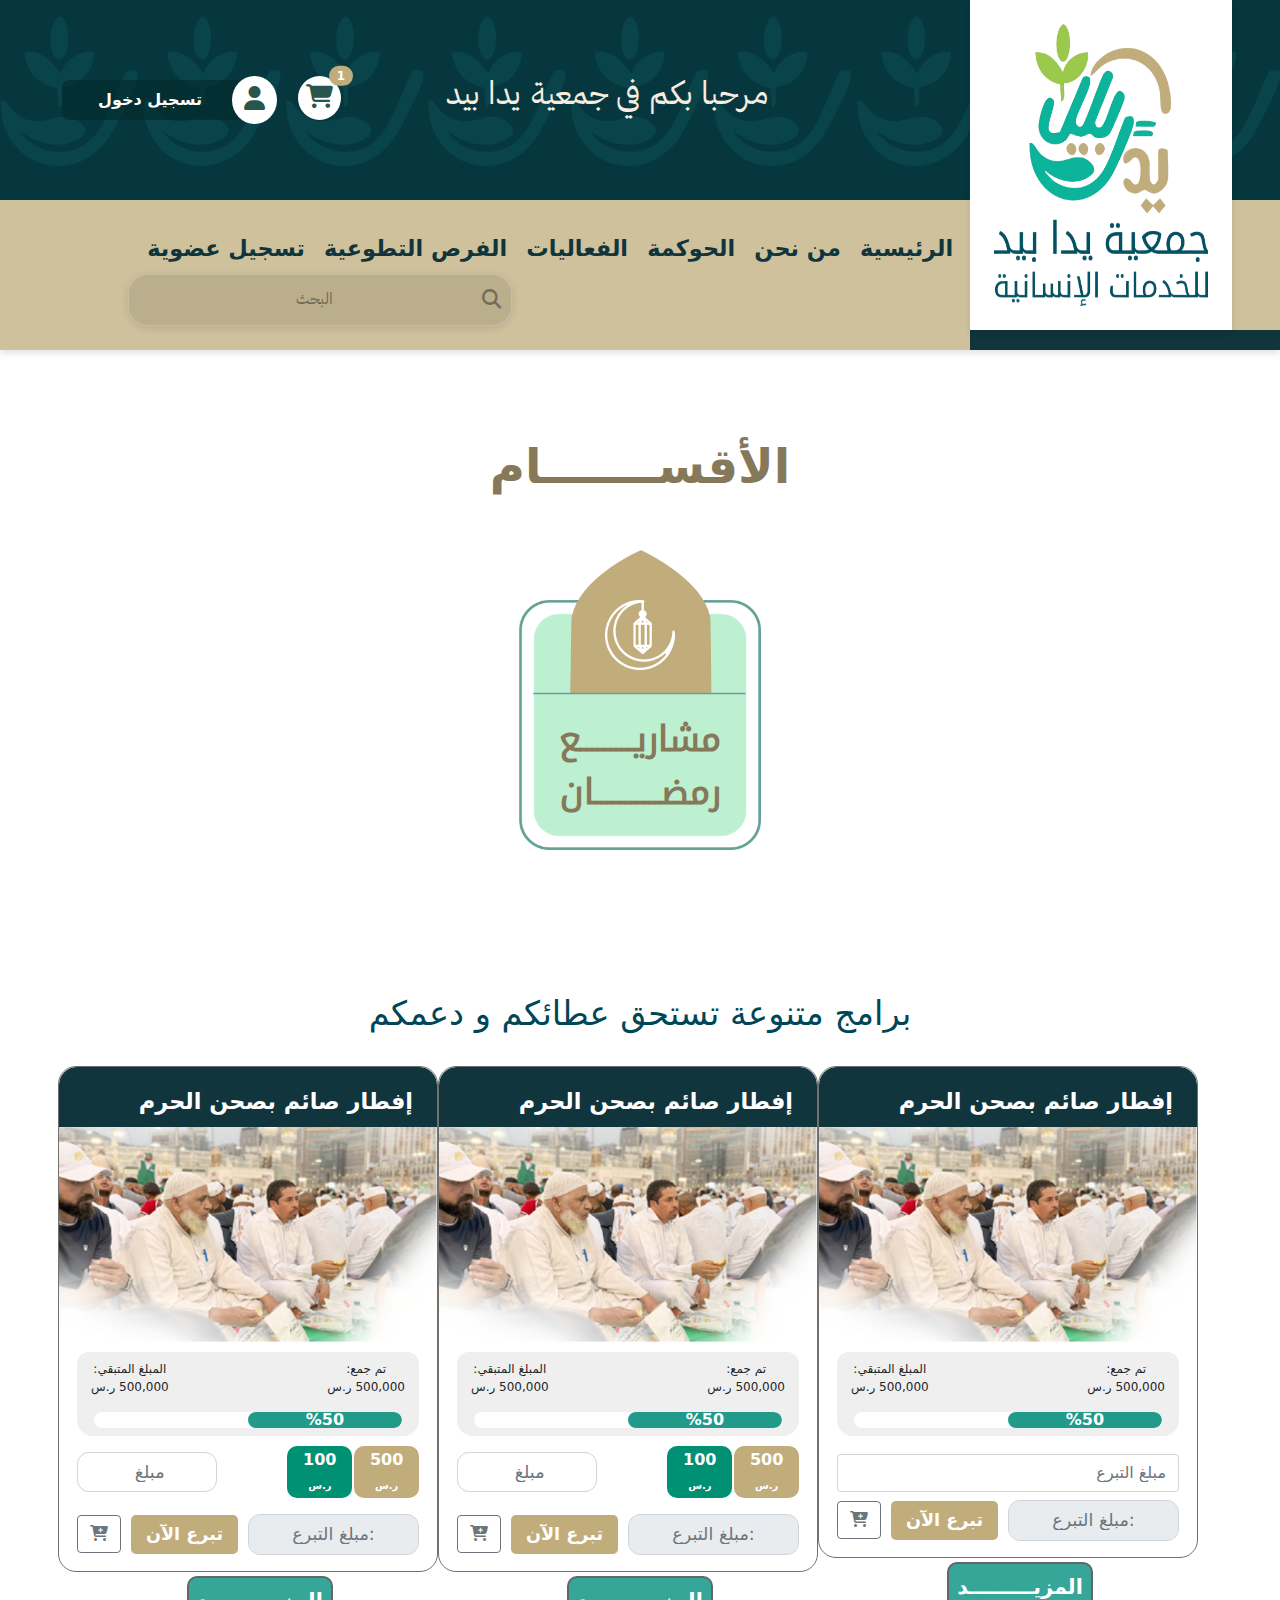
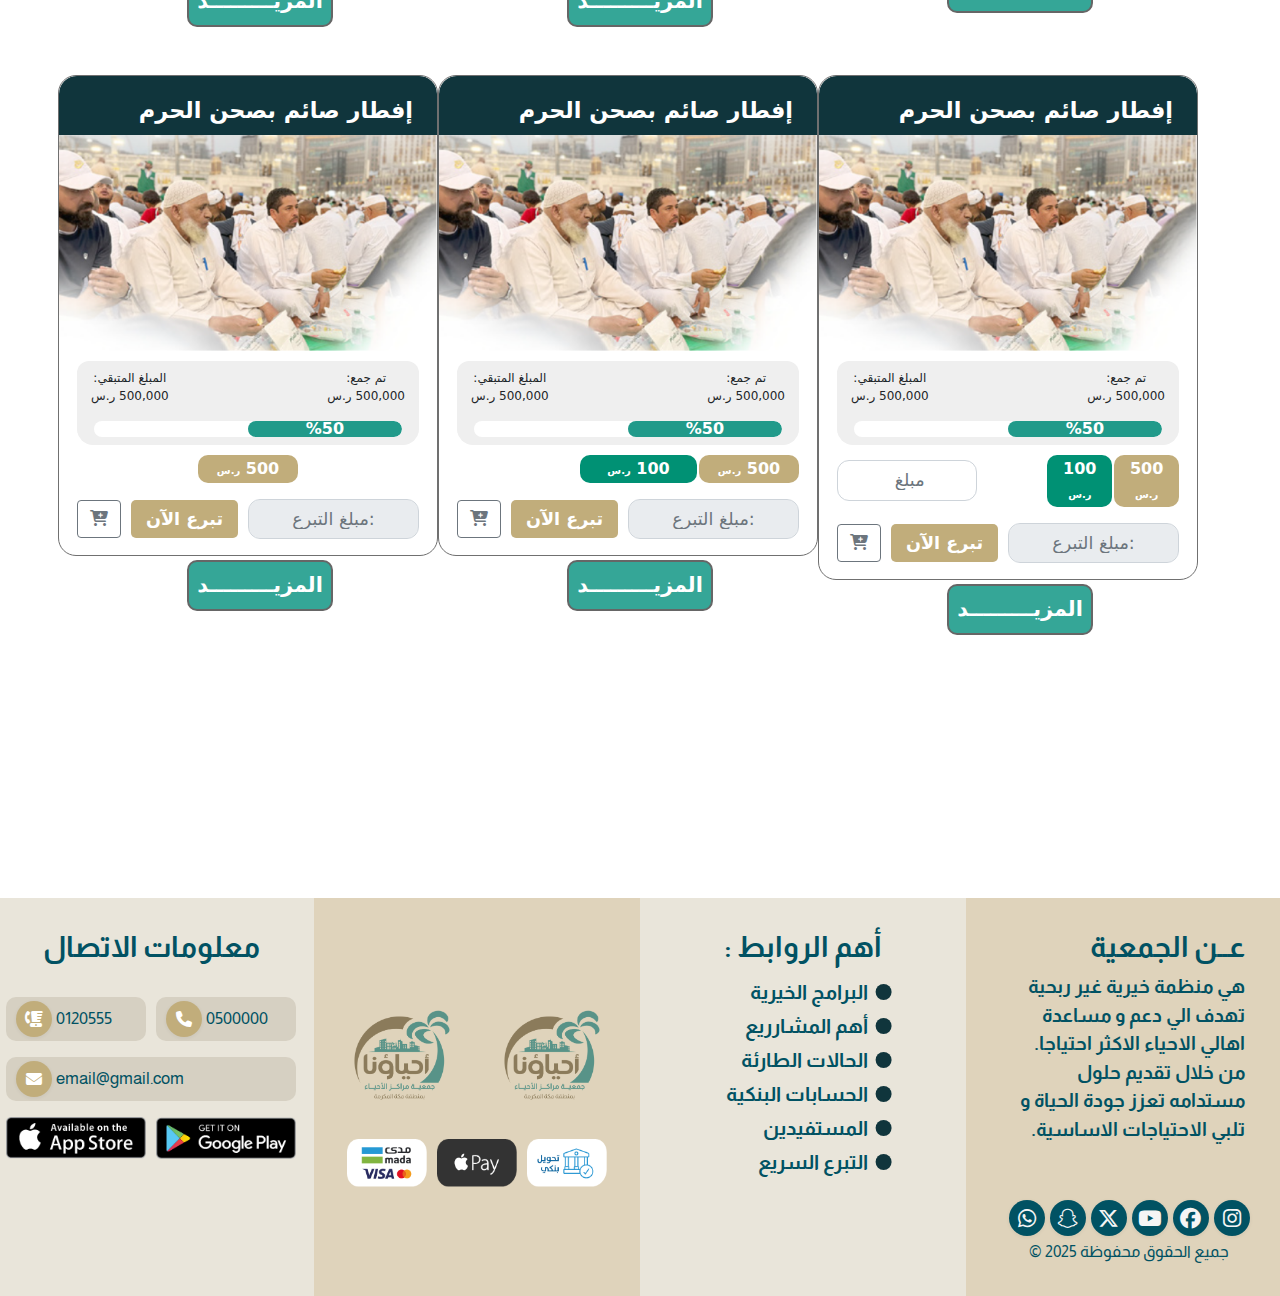
<file: category.html>
<!DOCTYPE html>
<html lang="ar" dir="rtl">
  <head>
    <meta charset="UTF-8" />
    <meta name="viewport" content="width=device-width, initial-scale=1" />
    <title>الاقسام</title>

    <!--Bootstrap cdn -->
    <link rel="stylesheet" href="css/bootstrap.min.css" />

    <!--Font awsome-->
    <link
      rel="stylesheet"
      href="https://cdnjs.cloudflare.com/ajax/libs/font-awesome/6.7.2/css/all.min.css"
      integrity="sha512-Evv84Mr4kqVGRNSgIGL/F/aIDqQb7xQ2vcrdIwxfjThSH8CSR7PBEakCr51Ck+w+/U6swU2Im1vVX0SVk9ABhg=="
      crossorigin="anonymous"
      referrerpolicy="no-referrer"
    />
    <!--Animation -->
    <link rel="stylesheet" href="css/animate.css" />
    <!--Swiper-->
    <link rel="stylesheet" href="css/swiper.min.css" />
    <link rel="stylesheet" href="css/swiper-bundle.min.css" />

    <!-- Custom Stylsheet-->
    <link rel="stylesheet" href="css/style.css" />
    <link rel="stylesheet" href="css/category.css" />
    <link rel="stylesheet" href="css/custom-card.css" />
  </head>

  <body>
    <header>
      <div class="topBar">
          <img class="back" src="img/nav-banner.png" alt="">
          <div class="UserBox ">
            <div onclick="window.location.href='index.html'" class="logoBox p-4 d-none d-lg-block">
              <img src="img/logo.png" class="img-fluid logo-img" alt="" />
            </div>

            <div class="Name d-none d-lg-block">
              <!-- <img src="img/LogoName.png" class="img-fluid" alt="" /> -->
              مرحبا بكم في جمعية يدا بيد
            </div>


            <div class="useraction mx-auto mx-lg-0">
              <div onclick="window.location.href='index.html'" class="logoBoxModile  d-lg-none text-center">
                <img src="img/logo-small.png" class="img-fluid" alt="" />
              </div>

              <div class="loginbox ">
                <div class="user ">
                  <div onclick="window.location.href='cart.html' " class="basket p-2 ms-3 position-relative">

                      <i class="fa-solid fa-cart-shopping fs-4"></i>
  
                    <span
                      class="Badge position-absolute top-0 start-100 translate-middle badge rounded-pill"
                    >
                      1
                    </span>
                  </div>
                  <div   class="user-items">
  
                    <div onclick="window.location.href='profile.html'  " class="usericon p-2">
                      <i class="fa-solid fa-user fs-4"></i>
                    </div>
                    <div onclick="window.location.href='login.html'  "  class="usertext px-2">
                      <a class="me-4">تسجيل دخول</a>
                    </div>
                  </div>
  
                </div>
                <div class="DonateNow d-flex justify-content-end">
                  <!-- <div class="usertext DonateNowBox px-2 mt-3">
                    <a class="me-4"> تبرع الان </a>
                  </div> -->
                </div>
                <div class="nav-left">
                  <div class="search-icon d-md-none">

                    <i class="fa-solid fa-magnifying-glass position-absolute"></i>
                  </div>

                  <div class="nav-icon">
                    <button class="navbar-toggler custom-hamburger" type="button" data-bs-toggle="collapse" data-bs-target="#navbarSupportedContent" aria-controls="navbarSupportedContent" aria-expanded="false" aria-label="Toggle navigation">
  <span class="hamburger-bar"></span>
  <span class="hamburger-bar"></span>
  <span class="hamburger-bar"></span>
</button>
                  </div>
                </div>
              </div>
            </div>
          </div>
      </div>

      <nav class="navbar ">
        <div class="blue-bar"></div>
        <div class="nav-content">
        
          <div class="collapse navbar-collapse" id="navbarSupportedContent">

            <ul
              class="navbar-nav text-center align-content-between mb-2 mb-lg-0 pe-0"
            >
              <li class="nav-item">
                <a class="nav-link " href="index.html">الرئيسية</a>
              </li>
              <li class="nav-item">
                <a class="nav-link" href="about-us.html">من نحن</a>
              </li>
              <li class="nav-item">
                <a class="nav-link" href="hawkama.html">الحوكمة</a>
              </li>
              <li class="nav-item">
                <a class="nav-link" href="activities.html">الفعاليات</a>
              </li>
              <li class="nav-item">
                <a class="nav-link" href="volunteer-registration.html">الفرص التطوعية</a>
              </li>
              <li class="nav-item">
                <a class="nav-link" href="beneficiary-registration.html">تسجيل عضوية</a>
              </li>
              <li class="nav-item dropdown">
                <ul class="dropdown-menu" aria-labelledby="navbarDropdown">
                  <li class="nav-item dropdown">
                    <a
                      class="nav-link dropdown-toggle"
                      href="#"
                      role="button"
                      data-bs-toggle="dropdown"
                      aria-expanded="false"
                    >
                      Link
                    </a>

                    <ul class="dropdown-menu submenu">
                      <li>
                        <a class="dropdown-item" href="#">Action</a>
                      </li>

                      <li>
                        <a class="dropdown-item" href="#">Another action</a>
                      </li>

                      <li><hr class="dropdown-divider" /></li>

                      <li class="nav-item dropdown">
                        <a
                          class="dropdown-item dropdown-toggle"
                          href="#"
                          role="button"
                        >
                          Link 2
                        </a>
                        <ul class="dropdown-menu submenu">
                          <li>
                            <a class="dropdown-item" href="#">1</a>
                          </li>
                          <li>
                            <a class="dropdown-item" href="#">2</a>
                          </li>
                          <li><hr class="dropdown-divider" /></li>
                          <li>
                            <a class="dropdown-item" href="#">3</a>
                          </li>
                        </ul>
                      </li>
                    </ul>
                  </li>


                  <li>
                    <a class="dropdown-item" href="#">
                      مشاريع الأجهزة الكهربائية
                    </a>
                  </li>

                  <li>
                    <a class="dropdown-item" href="#">Something else here</a>
                  </li>

                  <li class="nav-item dropdown">
                    <a
                      class="nav-link dropdown-toggle"
                      href="#"
                      role="button"
                      data-bs-toggle="dropdown"
                      aria-expanded="false"
                    >
                      Link
                    </a>

                    <ul class="dropdown-menu submenu">
                      <li>
                        <a class="dropdown-item" href="#">Action</a>
                      </li>

                      <li>
                        <a class="dropdown-item" href="#">Another action</a>
                      </li>

                      <li><hr class="dropdown-divider" /></li>

                      <li>
                        <a
                          class="dropdown-item dropdown-toggle"
                          href="#"
                          role="button"
                        >
                          Link 2
                        </a>
                        <ul class="dropdown-menu submenu">
                          <li>
                            <a class="dropdown-item" href="#">1</a>
                          </li>
                          <li>
                            <a class="dropdown-item" href="#">2</a>
                          </li>
                          <li><hr class="dropdown-divider" /></li>
                          <li>
                            <a class="dropdown-item" href="#">3</a>
                          </li>
                        </ul>
                      </li>
                    </ul>
                  </li>
                </ul>
              </li>
            </ul>
            <form class="search-form position-relative" role="search">
              <input
                type="search"
                placeholder="البحث"
                aria-label="Search"
              />
              <i class="fa-solid fa-magnifying-glass position-absolute"></i>
            </form>
          </div>
        </div>
      </nav>
    </header>


    <main>
      <section class="sections home">
        <div class="category-container">
          <p class="title text-center">الأقســـــــام</p>
          <div class="SectionSwiper mt-5">
            <div class="swiper ProjectSections">
              <div class="wrapper">
                <div class="slide ">
                  <div class="category-content Card">
                    <img class="category-img" src="img/category-1.png" alt="" />
                    <img
                      class="sub-category-img"
                      src="img/sub-category1.png"
                      alt=""
                    />
                    <div class="category-desc">
                      مشاريـــــــــع رمضـــــــــــان
                    </div>
                  </div>
                </div>
              </div>
            </div>
          </div>
        </div>
      </section>
      <section class="RamdanProjects mb-3 category ">
        <div class="container pb-2 text-center">
          <h2>برامج متنوعة تستحق عطائكم و دعمكم</h2>
          <div class="Ramdan position-relative">
            <div class=" projects">
              <!-- Additional required wrapper -->
               <div class="row">

                <div class="slide my-4 col-lg-4 col-md-6 col-sm-12">
                  <!-- Card with input for amount only -->
                  <div  class="CardBox custom-card">
                    <div class="custom-card-header custom-card-header-bg">
                      <span class="custom-card-title">إفطار صائم بصحن الحرم</span>
                    </div>
                    <div onclick="window.location.href='project.html'" class="custom-card-img custom-card-img-bg">
                      <img src="img/project3.png" alt="project" class="custom-card-img-el">
                    </div>
                    <div class="custom-card-body custom-card-body-bg">
                      <div class="money-collected">

                        <div class="d-flex justify-content-between mb-2 custom-card-amount-row">
                          <span>تم جمع: <br>500,000 ر.س</br></span>
                          <span>المبلغ المتبقي: <br>500,000 ر.س</br></span>
                        </div>
                        <div class="progress mb-2 custom-card-progress">
                          <div class="progress-bar custom-card-progress-bar">
                            %50
                          </div>
                          
                        </div>
                      </div>
                      <div class="input-open-container">

                        <input class="form-control open" type="text" placeholder="مبلغ التبرع">
                      </div>

                      <div class="d-flex align-items-center justify-content-between mb-3 custom-card-action-row">
                        <input disabled class="form-control custom-card-input" type="text" placeholder=":مبلغ التبرع">
                        <button class="btn btn-success flex-grow-1 custom-card-donate-btn">
                          تبرع الآن
                        </button>
                        <button class="btn btn-outline-secondary custom-card-cart-btn">
                          <i class="fa-solid fa-cart-plus"></i>
                        </button>
                      </div>

                    </div>
                  </div>
                  <div class="infoBox text-center mt-1">
                    <button class="button-more d-inline-block"> المزيـــــــــد </button>
                  </div>
                </div>


                <div class="slide my-4 col-lg-4 col-md-6 col-sm-12">
                  <!-- Card with input and fixed amounts -->
                  <div class="CardBox custom-card">
                    <div class="custom-card-header custom-card-header-bg">
                      <span class="custom-card-title">إفطار صائم بصحن الحرم</span>
                    </div>
                    <div onclick="window.location.href='project.html'" class="custom-card-img custom-card-img-bg">
                      <img src="img/project3.png" alt="project" class="custom-card-img-el">
                    </div>
                    <div class="custom-card-body custom-card-body-bg">
                      <div class="money-collected">

                        <div class="d-flex justify-content-between mb-2 custom-card-amount-row">
                          <span>تم جمع: <br>500,000 ر.س</br></span>
                          <span>المبلغ المتبقي: <br>500,000 ر.س</br></span>
                        </div>
                        <div class="progress mb-2 custom-card-progress">
                          <div class="progress-bar custom-card-progress-bar">
                            %50
                          </div>
                        </div>
                      </div>
                      <div class="d-flex align-items-center justify-content-between mb-3 custom-card-btn-row">
                        <button class="amount-btn amount-btn-500">500 <span>ر.س</span> </button>
                        <button class="amount-btn amount-btn-100">100 <span>ر.س</span> </button>
                        <button class="amount-btn amount-btn-50">50 <span>ر.س</span> </button>
                        <input class="form-control custom-card-input" type="text" placeholder="مبلغ ">

                      </div>
                      <div class="d-flex align-items-center justify-content-between mb-3 custom-card-action-row">
                        <input disabled class="form-control custom-card-input" type="text" placeholder=":مبلغ التبرع">
                        <button class="btn btn-success flex-grow-1 custom-card-donate-btn">
                          تبرع الآن
                        </button>
                        <button class="btn btn-outline-secondary custom-card-cart-btn">
                          <i class="fa-solid fa-cart-plus"></i>
                        </button>
                      </div>
                     

                    </div>
                  </div>
                  <div class="infoBox text-center mt-1">
                    <button class="button-more d-inline-block"> المزيـــــــــد </button>
                  </div>
                </div>
                <div class="slide my-4 col-lg-4 col-md-6 col-sm-12">
                  <!-- Card with input and fixed amounts -->
                  <div class="CardBox custom-card">
                    <div class="custom-card-header custom-card-header-bg">
                      <span class="custom-card-title">إفطار صائم بصحن الحرم</span>
                    </div>
                    <div onclick="window.location.href='project.html'" class="custom-card-img custom-card-img-bg">
                      <img src="img/project3.png" alt="project" class="custom-card-img-el">
                    </div>
                    <div class="custom-card-body custom-card-body-bg">
                      <div class="money-collected">

                        <div class="d-flex justify-content-between mb-2 custom-card-amount-row">
                          <span>تم جمع: <br>500,000 ر.س</br></span>
                          <span>المبلغ المتبقي: <br>500,000 ر.س</br></span>
                        </div>
                        <div class="progress mb-2 custom-card-progress">
                          <div class="progress-bar custom-card-progress-bar">
                            %50
                          </div>
                        </div>
                      </div>
                      <div class="d-flex align-items-center justify-content-between mb-3 custom-card-btn-row">
                        <button class="amount-btn amount-btn-500">500 <span>ر.س</span> </button>
                        <button class="amount-btn amount-btn-100">100 <span>ر.س</span> </button>
                        <button class="amount-btn amount-btn-50">50 <span>ر.س</span> </button>
                        <input class="form-control custom-card-input" type="text" placeholder="مبلغ ">

                      </div>
                      <div class="d-flex align-items-center justify-content-between mb-3 custom-card-action-row">
                        <input disabled class="form-control custom-card-input" type="text" placeholder=":مبلغ التبرع">
                        <button class="btn btn-success flex-grow-1 custom-card-donate-btn">
                          تبرع الآن
                        </button>
                        <button class="btn btn-outline-secondary custom-card-cart-btn">
                          <i class="fa-solid fa-cart-plus"></i>
                        </button>
                      </div>
                     

                    </div>
                  </div>
                  <div class="infoBox text-center mt-1">
                    <button class="button-more d-inline-block"> المزيـــــــــد </button>
                  </div>
                </div>
                <div class="slide my-4 col-lg-4 col-md-6 col-sm-12">
                  <!-- Card with input and fixed amounts -->
                  <div class="CardBox custom-card">
                    <div class="custom-card-header custom-card-header-bg">
                      <span class="custom-card-title">إفطار صائم بصحن الحرم</span>
                    </div>
                    <div onclick="window.location.href='project.html'" class="custom-card-img custom-card-img-bg">
                      <img src="img/project3.png" alt="project" class="custom-card-img-el">
                    </div>
                    <div class="custom-card-body custom-card-body-bg">
                      <div class="money-collected">

                        <div class="d-flex justify-content-between mb-2 custom-card-amount-row">
                          <span>تم جمع: <br>500,000 ر.س</br></span>
                          <span>المبلغ المتبقي: <br>500,000 ر.س</br></span>
                        </div>
                        <div class="progress mb-2 custom-card-progress">
                          <div class="progress-bar custom-card-progress-bar">
                            %50
                          </div>
                        </div>
                      </div>
                      <div class="d-flex align-items-center justify-content-between mb-3 custom-card-btn-row">
                        <button class="amount-btn amount-btn-500">500 <span>ر.س</span> </button>
                        <button class="amount-btn amount-btn-100">100 <span>ر.س</span> </button>
                        <button class="amount-btn amount-btn-50">50 <span>ر.س</span> </button>
                        <input class="form-control custom-card-input" type="text" placeholder="مبلغ ">

                      </div>
                      <div class="d-flex align-items-center justify-content-between mb-3 custom-card-action-row">
                        <input disabled class="form-control custom-card-input" type="text" placeholder=":مبلغ التبرع">
                        <button class="btn btn-success flex-grow-1 custom-card-donate-btn">
                          تبرع الآن
                        </button>
                        <button class="btn btn-outline-secondary custom-card-cart-btn">
                          <i class="fa-solid fa-cart-plus"></i>
                        </button>
                      </div>
                     

                    </div>
                  </div>
                  <div class="infoBox text-center mt-1">
                    <button class="button-more d-inline-block"> المزيـــــــــد </button>
                  </div>
                </div>

                <div class="slide my-4 col-lg-4 col-md-6 col-sm-12">
                  <!-- Card with multiple fixed amounts only -->
                  <div  class="CardBox custom-card">
                    <div class="custom-card-header custom-card-header-bg">
                      <span class="custom-card-title">إفطار صائم بصحن الحرم</span>
                    </div>
                    <div onclick="window.location.href='project.html'" class="custom-card-img custom-card-img-bg">
                      <img src="img/project3.png" alt="project" class="custom-card-img-el">
                    </div>
                    <div class="custom-card-body custom-card-body-bg">
                      <div class="money-collected">

                        <div class="d-flex justify-content-between mb-2 custom-card-amount-row">
                          <span>تم جمع: <br>500,000 <span>ر.س</span> </br></span>
                          <span>المبلغ المتبقي: <br>500,000 <span>ر.س</span> </br></span>
                        </div>
                        <div class="progress mb-2 custom-card-progress">
                          <div class="progress-bar custom-card-progress-bar">
                            %50
                          </div>
                        </div>
                      </div>  
                                      <div class="d-flex align-items-center justify-content-between mb-3 custom-card-btn-row">
                        <button class="amount-btn amount-btn-500">500 <span>ر.س</span> </button>
                        <button class="amount-btn amount-btn-100">100 <span>ر.س</span> </button>
                        <button class="amount-btn amount-btn-50">50 <span>ر.س</span> </button>
                        <!-- <span class="custom-card-donation-label">مبلغ التبرع</span> -->
                      </div>
                      <div class="d-flex align-items-center justify-content-between mb-3 custom-card-action-row">
                        <input disabled class="form-control custom-card-input" type="text" placeholder=":مبلغ التبرع">

                        <button class="btn btn-success flex-grow-1 custom-card-donate-btn">
                          تبرع الآن
                        </button>
                        <button class="btn btn-outline-secondary custom-card-cart-btn">
                          <i class="fa-solid fa-cart-plus"></i>
                        </button>
                      </div>
                    </div>
                  </div>
                  <div class="infoBox text-center mt-1">
                    <button class="button-more d-inline-block"> المزيـــــــــد </button>
                  </div>
                </div>

                <div  class="slide my-4 col-lg-4 col-md-6 col-sm-12">
                  <!-- Card with one fixed amount only -->
                  <div  class="CardBox custom-card">
                    <div class="custom-card-header custom-card-header-bg">
                      <span class="custom-card-title">إفطار صائم بصحن الحرم</span>
                    </div>
                    <div onclick="window.location.href='project.html'" class="custom-card-img custom-card-img-bg">
                      <img src="img/project3.png" alt="project" class="custom-card-img-el">
                    </div>
                    <div class="custom-card-body custom-card-body-bg">
                      <div class="money-collected">

                        <div class="d-flex justify-content-between mb-2 custom-card-amount-row">
                          <span>تم جمع: <br>500,000 <span>ر.س</span> </br></span>
                          <span>المبلغ المتبقي: <br>500,000 <span>ر.س</span> </br></span>
                        </div>
                        <div class="progress mb-2 custom-card-progress">
                          <div class="progress-bar custom-card-progress-bar">
                            %50
                          </div>
                        </div>
                      </div>
                      <div class="d-flex align-items-center justify-content-between mb-3 custom-card-btn-row">
                        <button class="amount-btn amount-btn-500">500 <span>ر.س</span> </button>
                        <!-- <span class="custom-card-donation-label">مبلغ التبرع</span> -->
                      </div>
                      <div class="d-flex align-items-center justify-content-between mb-3 custom-card-action-row">
                        <input disabled class="form-control custom-card-input" type="text" placeholder=":مبلغ التبرع">

                        <button class="btn btn-success flex-grow-1 custom-card-donate-btn">
                          تبرع الآن
                        </button>
                        <button class="btn btn-outline-secondary custom-card-cart-btn">
                          <i class="fa-solid fa-cart-plus"></i>
                        </button>
                      </div>
                    </div>
                  </div>
                  <div class="infoBox text-center mt-1">
                    <button class="button-more d-inline-block"> المزيـــــــــد </button>
                  </div>
                </div>

               </div>
            </div>
          </div>
         
        </div>
      </section>
    </main>

    <footer>
      <div class="row">
        <div class="col-12 col-lg-3 p-0">
          <div class="first p-3">
            <div class="footer-text">
              <h2 class="first-title">عــن الجمعية</h2>
              <p class="first-text">
                هي منظمة خيرية غير ربحية تهدف الي دعم و مساعدة اهالي الاحياء
                الاكثر احتياجا. من خلال تقديم حلول مستدامه تعزز جودة الحياة و
                تلبي الاحتياجات الاساسية.
              </p>
            </div>
            <div
              class="socialIncons d-flex justify-content-center align-items-center mt-4"
            >
              <a class="icon">
                <i class="fa-brands fa-instagram"></i>
              </a>

              <a class="icon">
                <i class="fa-brands fa-facebook"></i>
              </a>

              <a class="icon">
                <i class="fa-brands fa-youtube"></i>
              </a>

              <a class="icon">
                <i class="fa-brands fa-x-twitter"></i>
              </a>

              <a class="icon">
                <i class="fa-brands fa-snapchat"></i>
              </a>

              <a class="icon">
                <i class="fa-brands fa-whatsapp"></i>
              </a>
            </div>
            <p class="mt-1 text-center d-none d-md-block">
              جميع الحقوق محفوظة 2025 &#169;
            </p>
          </div>
        </div>
        <div class="col-12 col-lg-3 p-0">
          <div class="secand p-3 h-100">
            <h5>أهم الروابط :</h5>
            <ul class="text-center">
              <li>البرامج الخيرية</li>
              <li>أهم المشارريع</li>
              <li>الحالات الطارئة</li>
              <li>الحسابات البنكية</li>
              <li>المستفيدين</li>
              <li>التبرع السريع</li>
            </ul>
          </div>
        </div>
        <div class="col-12 col-lg-3 p-0">
          <div
            class="thrid h-100 d-flex flex-column justify-content-center align-items-center p-3 p-lg-0"
          >
            <div
              class="ImgContainer d-flex justify-content-between align-items-center"
            >
              <img src="img/Logo 1.png" class="img-fluid" alt="" />
              <img src="img/Logo 1.png" class="img-fluid" alt="" />
            </div>
            <div
              class="ImgContainer2 d-flex justify-content-center align-items-center mt-2"
            >
              <img src="img/pay-1.png" class="img-fluid" alt="" />
              <img src="img/pay-2.png" class="img-fluid" alt="" />
              <img src="img/pay-4.png" class="img-fluid" alt="" />
            </div>
          </div>
        </div>
        <div class="col-12 col-lg-3 p-0">
          <div
            class="fourth d-flex flex-column justify-content-start align-items-center h-100"
          >
            <h2 class="fourth-title">معلومات الاتصال</h2>
            <div
              class="fristrow d-flex justify-content-center align-items-center"
            >
              <a class="contact">
                <span>0500000</span>
                <i class="fa-solid fa-phone"></i>
              </a>
              <a class="contact">
                <span>0120555</span>
                <i class="fa-solid fa-blender-phone"></i>
              </a>
            </div>
            <div class="Secandrow my-3">
              <a class="contact">
                <span> email@gmail.com </span>
                <i id="email-icon" class="fa-solid fa-envelope"></i>
              </a>
            </div>
            <div
              class="ThridRow d-flex justify-content-between align-items-center"
            >
              <img src="img/pay-6.png" class="img-fluid" alt="" />
              <img src="img/pay-7.png" class="img-fluid" alt="" />
            </div>
            <p class="mt-3 text-center d-md-none">
              جميع الحقوق محفوظة 2025 &#169;
            </p>
          </div>
        </div>
      </div>
    </footer>
    <!--Bootstrap cdn -->
    <script src="js/bootstrap.bundle.min.js"></script>
    <script src="js/swiper-bundle.js"></script>
    <!--Animation-->
    <script src="js/wow.min.js"></script>
    <!--Custom Script-->
    <script src="js/main.js"></script>
    <script src="js/cart.js"></script>
  </body>
</html>
</file>
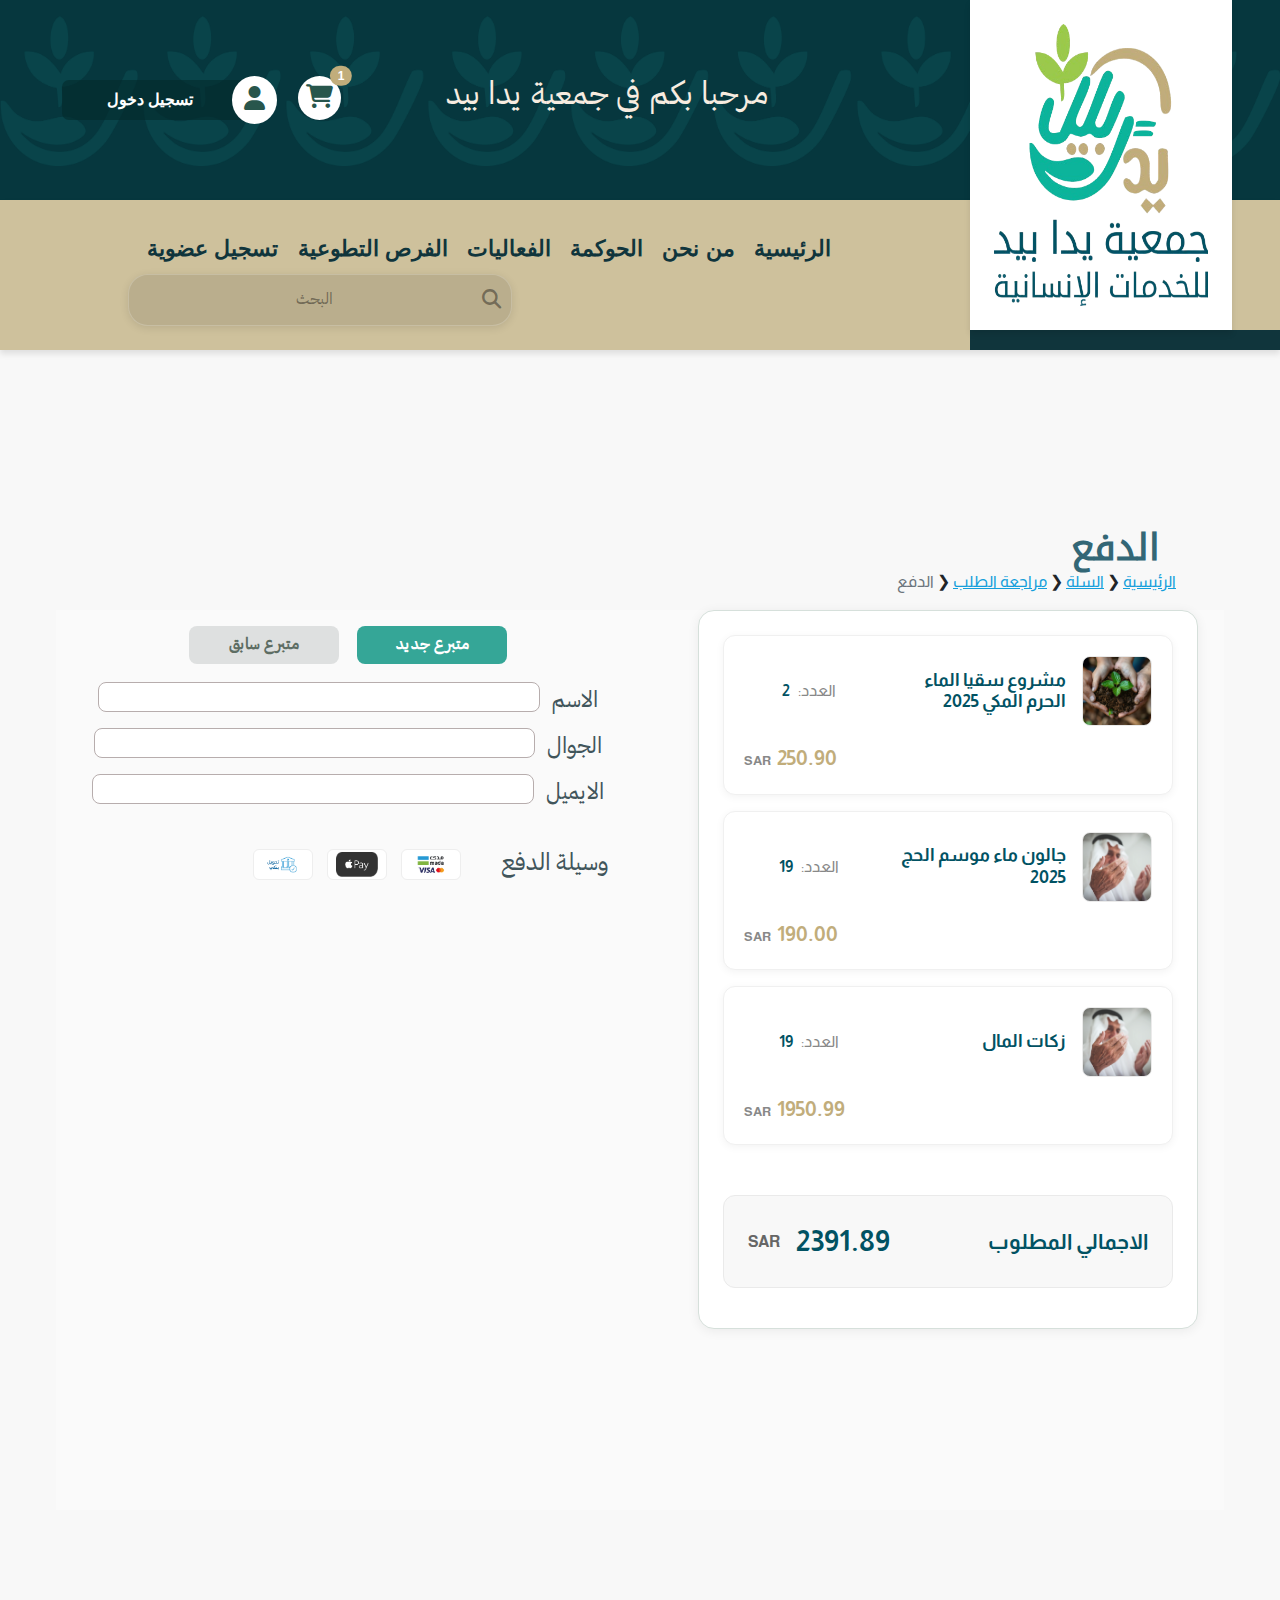
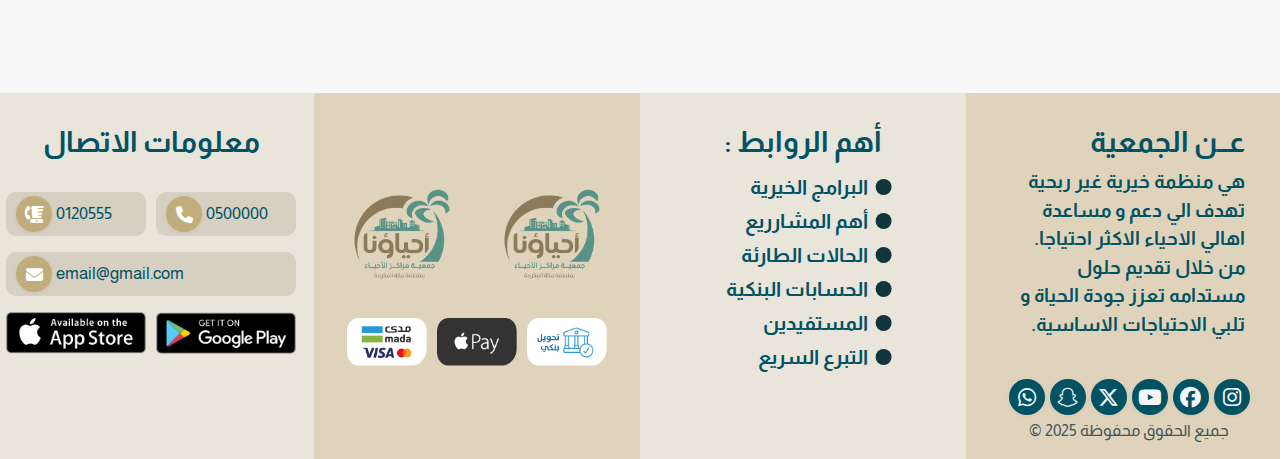
<file: checkout.html>
<!DOCTYPE html>
<html lang="ar" dir="rtl">
    <head>
        <meta charset="UTF-8" />
        <meta name="viewport" content="width=device-width, initial-scale=1" />
        <title>Cart</title>
    
        <!--Bootstrap cdn -->
        <link rel="stylesheet" href="css/bootstrap.min.css" />
    
        <!--Font awsome-->
        <link
          rel="stylesheet"
          href="https://cdnjs.cloudflare.com/ajax/libs/font-awesome/6.7.2/css/all.min.css"
          integrity="sha512-Evv84Mr4kqVGRNSgIGL/F/aIDqQb7xQ2vcrdIwxfjThSH8CSR7PBEakCr51Ck+w+/U6swU2Im1vVX0SVk9ABhg=="
          crossorigin="anonymous"
          referrerpolicy="no-referrer"
        />
        <!--Animation -->
        <link rel="stylesheet" href="css/animate.css" />
        <!--Swiper-->
        <link rel="stylesheet" href="css/swiper.min.css" />
        <link rel="stylesheet" href="css/swiper-bundle.min.css" />
    
        <!-- Custom Stylsheet-->
        <link rel="stylesheet" href="css/style.css" />
        <link rel="stylesheet" href="css/cart.css" />
        <link rel="stylesheet" href="css/checkout.css" />
      </head>
    
<body>
  <header>
    <div class="topBar">
        <img class="back" src="img/nav-banner.png" alt="">
        <div class="UserBox ">
          <div onclick="window.location.href='index.html'" class="logoBox p-4 d-none d-lg-block">
            <img src="img/logo.png" class="img-fluid logo-img" alt="" />
          </div>

          <div class="Name d-none d-lg-block">
            مرحبا بكم في جمعية يدا بيد
          </div>


          <div class="useraction mx-auto mx-lg-0">
            <div onclick="window.location.href='index.html'" class="logoBoxModile  d-lg-none text-center">
              <img src="img/logo-small.png" class="img-fluid" alt="" />
            </div>

            <div class="loginbox ">
              <div class="user ">
                <div class="basket p-2 ms-3 position-relative">

                    <i class="fa-solid fa-cart-shopping fs-4"></i>

                  <span
                    class="Badge position-absolute top-0 start-100 translate-middle badge rounded-pill"
                  >
                    1
                  </span>
                </div>
                <div onclick="window.location.href='login.html'  " class="user-items">

                  <div class="usericon p-2">
                    <i class="fa-solid fa-user fs-4"></i>
                  </div>
                  <div class="usertext px-2">
                    <a class="me-4">تسجيل دخول</a>
                  </div>
                </div>

              </div>
              <div class="DonateNow d-flex justify-content-end">
                <!-- <div class="usertext DonateNowBox px-2 mt-3">
                  <a class="me-4"> تبرع الان </a>
                </div> -->
              </div>
              <div class="nav-left">
                <div class="search-icon d-md-none">

                  <i class="fa-solid fa-magnifying-glass position-absolute"></i>
                </div>

                <div class="nav-icon">
                  <button class="navbar-toggler custom-hamburger" type="button" data-bs-toggle="collapse" data-bs-target="#navbarSupportedContent" aria-controls="navbarSupportedContent" aria-expanded="false" aria-label="Toggle navigation">
<span class="hamburger-bar"></span>
<span class="hamburger-bar"></span>
<span class="hamburger-bar"></span>
</button>
                </div>
              </div>
            </div>
          </div>
        </div>
    </div>

    <nav class="navbar ">
      <div class="blue-bar"></div>
      <div class="nav-content">
      
        <div class="collapse navbar-collapse" id="navbarSupportedContent">

          <ul
            class="navbar-nav text-center align-content-between mb-2 mb-lg-0 pe-0"
          >
            <li class="nav-item">
              <a class="nav-link active" href="index.html">الرئيسية</a>
            </li>
            <li class="nav-item">
              <a class="nav-link" href="#">من نحن</a>
            </li>
            <li class="nav-item">
              <a class="nav-link" href="#">الحوكمة</a>
            </li>
            <li class="nav-item">
              <a class="nav-link" href="#">الفعاليات</a>
            </li>
            <li class="nav-item">
              <a class="nav-link" href="#">الفرص التطوعية</a>
            </li>
            <li class="nav-item">
              <a class="nav-link" href="#">تسجيل عضوية</a>
            </li>
            <li class="nav-item dropdown">
              <ul class="dropdown-menu" aria-labelledby="navbarDropdown">
                <li class="nav-item dropdown">
                  <a
                    class="nav-link dropdown-toggle"
                    href="#"
                    role="button"
                    data-bs-toggle="dropdown"
                    aria-expanded="false"
                  >
                    Link
                  </a>

                  <ul class="dropdown-menu submenu">
                    <li>
                      <a class="dropdown-item" href="#">Action</a>
                    </li>

                    <li>
                      <a class="dropdown-item" href="#">Another action</a>
                    </li>

                    <li><hr class="dropdown-divider" /></li>

                    <li class="nav-item dropdown">
                      <a
                        class="dropdown-item dropdown-toggle"
                        href="#"
                        role="button"
                      >
                        Link 2
                      </a>
                      <ul class="dropdown-menu submenu">
                        <li>
                          <a class="dropdown-item" href="#">1</a>
                        </li>
                        <li>
                          <a class="dropdown-item" href="#">2</a>
                        </li>
                        <li><hr class="dropdown-divider" /></li>
                        <li>
                          <a class="dropdown-item" href="#">3</a>
                        </li>
                      </ul>
                    </li>
                  </ul>
                </li>


                <li>
                  <a class="dropdown-item" href="#">
                    مشاريع الأجهزة الكهربائية
                  </a>
                </li>

                <li>
                  <a class="dropdown-item" href="#">Something else here</a>
                </li>

                <li class="nav-item dropdown">
                  <a
                    class="nav-link dropdown-toggle"
                    href="#"
                    role="button"
                    data-bs-toggle="dropdown"
                    aria-expanded="false"
                  >
                    Link
                  </a>

                  <ul class="dropdown-menu submenu">
                    <li>
                      <a class="dropdown-item" href="#">Action</a>
                    </li>

                    <li>
                      <a class="dropdown-item" href="#">Another action</a>
                    </li>

                    <li><hr class="dropdown-divider" /></li>

                    <li>
                      <a
                        class="dropdown-item dropdown-toggle"
                        href="#"
                        role="button"
                      >
                        Link 2
                      </a>
                      <ul class="dropdown-menu submenu">
                        <li>
                          <a class="dropdown-item" href="#">1</a>
                        </li>
                        <li>
                          <a class="dropdown-item" href="#">2</a>
                        </li>
                        <li><hr class="dropdown-divider" /></li>
                        <li>
                          <a class="dropdown-item" href="#">3</a>
                        </li>
                      </ul>
                    </li>
                  </ul>
                </li>
              </ul>
            </li>
          </ul>
          <form class="search-form position-relative" role="search">
            <input
              type="search"
              placeholder="البحث"
              aria-label="Search"
            />
            <i class="fa-solid fa-magnifying-glass position-absolute"></i>
          </form>
        </div>
      </div>
    </nav>
  </header>  
        <main>
            <div class="checkout-page">
                <div class="head">
                  <h1 class="cart-title">الدفع</h1>
                  <div class="checkout-breadcrumb">
                    <a href="index.html" class="breadcrumb-item">الرئيسية</a>
                    <span class="breadcrumb-separator">&#10094;</span>
                    <a href="cart.html" class="breadcrumb-item">السلة</a>
                    <span class="breadcrumb-separator">&#10094;</span>
                    <a href="review.html" class="breadcrumb-item">مراجعة الطلب</a>
                    <span class="breadcrumb-separator">&#10094;</span>
                    <span class="breadcrumb-item active">الدفع</span>
                  </div>
                </div>
                <div class="checkout-content">

                <div class="cart-container">
                  <div class="cart-main">
                    <div class="donation-summary">
                      <div class="donation-item">
                        <div class="donation-item-details">
                          <div class="donation-item-img-title">
                            <img src="img/water.png" alt="مشروع سقيا الماء" class="donation-item-img">
                            <h3 class="donation-item-title">مشروع سقيا الماء الحرم المكي 2025</h3>
                          </div>
                          <div class="donation-item-quantity">
                            <span class="quantity-label">العدد:</span>
                            <span class="quantity-value">2</span>
                          </div>
                          <div class="donation-item-price">
                            <span class="price-value">250.90</span>
                          </div>
                        </div>
                      </div>
                      
                      <div class="donation-item">
                        <div class="donation-item-details">
                          <div class="donation-item-img-title">
                            <img src="img/duaa.jpg" alt="جالون ماء موسم الحج" class="donation-item-img">
                            <h3 class="donation-item-title">جالون ماء موسم الحج 2025</h3>
                          </div>
                          <div class="donation-item-quantity">
                            <span class="quantity-label">العدد:</span>
                            <span class="quantity-value">19</span>
                          </div>
                          <div class="donation-item-price">
                            <span class="price-value">190.00</span>
                          </div>
                        </div>
                      </div>
                      
                      <div class="donation-item">
                        <div class="donation-item-details">
                          <div class="donation-item-img-title">
                            <img src="img/duaa.jpg" alt="زكات المال" class="donation-item-img">
                            <h3 class="donation-item-title">زكات المال</h3>
                          </div>
                          <div class="donation-item-quantity">
                            <span class="quantity-label">العدد:</span>
                            <span class="quantity-value">19</span>
                          </div>
                          <div class="donation-item-price">
                            <span class="price-value">1950.99</span>
                          </div>
                        </div>
                      </div>
                    </div>
                    
                    <div class="donation-total">
                      <div class="total-row">
                        <div class="total-label">الاجمالي المطلوب</div>
                        <div class="total-amount">
                          <span class="total-value">2391.89</span>
                          <span class="total-currency">SAR</span>
                        </div>
                      </div>
                    </div>
                    
                  </div>
                </div>
                <form class="cart-form">
                    <div class="cart-form-tabs">
                      <button type="button" class="tab-btn active">متبرع جديد</button>
                      <button type="button" class="tab-btn">متبرع سابق</button>
                    </div>
                    <div class="cart-form-fields">
                      <div class="form-group">
                        <label for="name">الاسم</label>
                        <input type="text" id="name">
                      </div>
                      <div class="form-group">
                          <label for="phone">الجوال</label>
                            <input type="number" id="phone" >
                            <!-- <div class="country-select-wrapper">
                              <select class="country-select">
                                  <option value="+966" selected>+966</option>
                              </select>
                              <span class="dropdown-icon">
                                <i class="fa fa-caret-down"></i>
                              </span>
                            </div> -->
                      </div>
                    <div class="form-group">
                        <label for="email">الايميل</label>
                        <input type="email" id="email">
                      </div>
                    </div>
                    <div class="cart-form-payment">
                      <div class="payment-methods">
                        <div class="img-container">
            
                            <img src="img/pay-4.png" alt="MasterCard">
                            <img src="img/pay-2.png" alt="Visa">
                            <img src="img/pay-1.png" alt="Apple Pay">
                        </div>
                        <div class="label">
              
                            <p>
            وسيلة الدفع
                            </p>
                        </div>
                      </div>
            
                    <div class="bank payment-content">
                      <div class="payment-fields bank-fields">
                        <div class="form-group bank-form">
                          <label for="bank-name">اسم البنك</label>
                          <select class="bank-input" id="bank-name">
                            <option value="alrajhi">مصرف الراجحي</option>
                            <option value="alahli">البنك الأهلي</option>
                            <option value="sabb">بنك ساب</option>
                            <option value="riyad">بنك الرياض</option>
                            <!-- Add more banks as needed -->
                          </select>
                        </div>
                        <div class="form-group bank-form">
                          <label for="account-owner">اسم صاحب الحساب</label>
                          <input class="bank-input " type="text" id="account-owner">
                        </div>
                        <div class="form-group bank-form">
                          <label for="account-number">رقم الحساب</label>
                          <input class="bank-input" type="text" id="account-number">
                        </div>
                        <div class="form-group bank-form">
                          <label for="iban-number">رقم الايبان</label>
                          <input class="bank-input" type="text" id="iban-number">
                        </div>
                        <button type="button" class="pay-btn attach-btn" style="background: #22B573; min-width: 180px;">
                            ارفاق إيصال الدفع
                            <span style="font-size: 0.9rem; margin-right: 8px; color: #333;">Pdf - jpeg - png</span>
                            <i class="fa fa-paperclip"></i>
                          </button>
              
                      </div>
                      <div class="cart-form-actions">
                        <button class="donate-now-btn">تبرع الآن</button>
                    </div>
                    </div>
            
                    <div class="applepay payment-content">
                        <div class="payment-fields applepay-fields" style="text-align:center;">
                          <div class="form-group applepay-form" style="justify-content:center;">
                            <span class="bank-text" style="font-size:1.2rem;display:block;margin-bottom:.5rem;">الدفع من خلال ابل باي</span>
                          </div>
                        </div>
                        <div class="cart-form-actions">
                            <button class="donate-now-btn">تبرع الآن</button>
                        </div>
                      </div>
            
                    <div class="visa payment-content">
            
                      <div class="label bank-text">
                        <p>الدفع من خلال البطاقة البنكية</p>
                      </div>
                      <div class="payment-fields bank-fields">
                        <div class="form-group bank-form">
                          <label for="card-number">رقم البطاقة</label>
                          <input class="bank-input" type="text" id="card-number">
                        </div>
                        <div class="form-group bank-form">
                          <label for="card-name">اسم على البطاقة</label>
                          <input class="bank-input" type="text" id="card-name">
                        </div>
                        <div class="payment-row ">
                            <div class="form-group bank-form exp-form">
                                <label for="exp-month">تاريخ الانتهاء</label>
                                <div class="exp-date-inputs">
                                  <input class="bank-input" type="text" id="exp-month" name="exp-month" maxlength="2" placeholder="MM">
                                  <span class="exp-divider">|</span>
                                  <input class="bank-input" type="text" id="exp-year" name="exp-year" maxlength="2" placeholder="YY">
                                </div>
                              </div>
                          <div class="form-group bank-form ccv-form">
                            <label for="ccv">رمز الامان CCV</label>
                            <input class="bank-input ccv-input" type="text" id="ccv" name="ccv">
                          </div>
                          
                        </div>
                      </div>
                      <div class="cart-form-options ">
                        <label class="custom-checkbox">
                          <input type="checkbox">
                          <span class="checkmark"></span>
                          أرغب في حفظ بيانات البطاقة
                        </label>
                        <div class="accept-code-form ">
                            <label> ادخل كود التحقق</label>
                            <input type="text" class="bank-input accept-input" >
                        </div>
                      </div>
                    <div class="cart-form-actions">
                        <button class="donate-now-btn">تبرع الآن</button>
                    </div>
                    <div class="cart-form-policy bank-form">
                      <label class="custom-checkbox">
                        <input type="checkbox" checked>
                        <span class="checkmark"></span>
                         الموافقة على 
                         <a href="#">
            سياسات التبرع</a>
                      </label>
                    </div>
                
               
                </div>
            
            
            
            
                  </form>
                </div>

              </div>

</main>

<footer>
  <div class="row">
    <div class="col-12 col-lg-3 p-0">
      <div class="first p-3">
        <div class="footer-text">

          <h2 class="first-title">عــن الجمعية</h2>
          <p class="first-text">هي منظمة خيرية غير ربحية تهدف الي دعم و مساعدة اهالي الاحياء الاكثر احتياجا. من خلال تقديم حلول مستدامه تعزز جودة الحياة و تلبي الاحتياجات الاساسية.</p>
        </div>
        <div
          class="socialIncons d-flex justify-content-center align-items-center mt-4"
        >
          <a class="icon">
            <i class="fa-brands fa-instagram"></i>
          </a>

          <a class="icon">
            <i class="fa-brands fa-facebook"></i>
          </a>

          <a class="icon">
            <i class="fa-brands fa-youtube"></i>
          </a>

          <a class="icon">
            <i class="fa-brands fa-x-twitter"></i>
          </a>

          <a class="icon">
            <i class="fa-brands fa-snapchat"></i>
          </a>

          <a class="icon">
            <i class="fa-brands fa-whatsapp"></i>
          </a>
        </div>
        <p class="mt-1 text-center d-none d-md-block">
          جميع الحقوق محفوظة 2025 &#169;
          
        </p>
      </div>
    </div>
    <div class="col-12 col-lg-3 p-0">
      <div class="secand p-3 h-100">
        <h5 >أهم الروابط :</h5>
        <ul class="text-center">
          <li>البرامج الخيرية</li>
          <li>أهم المشارريع</li>
          <li>الحالات الطارئة</li>
          <li>الحسابات البنكية</li>
          <li>المستفيدين</li>
          <li>التبرع السريع</li>
        </ul>
      </div>
    </div>
    <div class="col-12 col-lg-3 p-0">
      <div
        class="thrid h-100 d-flex flex-column justify-content-center align-items-center p-3 p-lg-0"
      >
        <div
          class="ImgContainer d-flex justify-content-between align-items-center"
        >
          <img src="img/Logo 1.png" class="img-fluid" alt="" />
          <img src="img/Logo 1.png" class="img-fluid" alt="" />
        </div>
        <div
          class="ImgContainer2 d-flex justify-content-center align-items-center mt-2"
        >
          <img src="img/pay-1.png" class="img-fluid" alt="" />
          <img src="img/pay-2.png" class="img-fluid" alt="" />
          <img src="img/pay-4.png" class="img-fluid" alt="" />
        </div>
      </div>
    </div>
    <div class="col-12 col-lg-3  p-0">
      <div
        class="fourth d-flex flex-column justify-content-start align-items-center h-100"
      >
        <h2 class="fourth-title">معلومات الاتصال</h2>
        <div
          class="fristrow  d-flex justify-content-center align-items-center "
        >
          <a class="contact">
            <span>0500000</span>
            <i class="fa-solid fa-phone"></i>
          </a>
          <a class="contact">
            <span>0120555</span>
            <i class="fa-solid fa-blender-phone"></i>
          </a>
        </div>
        <div class="Secandrow  my-3">
          <a class="contact">
            <span>
              email@gmail.com
            </span> 
            <i id="email-icon" class="fa-solid fa-envelope"></i>
          </a>
        </div>
        <div
          class="ThridRow d-flex justify-content-between align-items-center"
        >
          <img src="img/pay-6.png" class="img-fluid" alt="" />
          <img src="img/pay-7.png" class="img-fluid" alt="" />
        </div>
        <p class="mt-3 text-center d-md-none">
          جميع الحقوق محفوظة 2025 &#169;
        </p>
      </div>
    </div>
  </div>
</footer><!--Bootstrap cdn -->
  <script src="js/bootstrap.bundle.min.js"></script>

  <!--Fast Pay Modal -->
  <div id="fastPayModal" class="fast-pay-modal" style="display:none;">
    <div class="fast-pay-modal-content">
      <button class="fast-pay-modal-close" onclick="document.getElementById('fastPayModal').style.display='none'">&times;</button>
      <h5 class="text-center mb-3">تبرع سريع</h5>
      <div class="fast-pay-modal-body">
        <div class="mb-2">
          <button class="fast-pay-modal-tab">صدقتك في الحرم</button>
          <button class="fast-pay-modal-tab active">مشاريع البر و الإحسان بمكة</button>
        </div>
        <div class="mb-2 d-flex flex-column align-items-start">
          <button class="fast-pay-modal-side-tab">زكاة</button>
          <button class="fast-pay-modal-side-tab">بركة</button>
          <button class="fast-pay-modal-side-tab">مالي</button>
        </div>
        <select class="form-control mb-2">
          <option>اختيار المشروع</option>
        </select>
        <input class="form-control mb-2" type="text" value="25551" />
        <input class="form-control mb-2" type="text" value="shawky" />
        <div class="mt-3 mb-2 fw-bold">وسيلة الدفع</div>
        <div class="d-flex gap-2">
          <button class="btn btn-light">Visa</button>
          <button class="btn btn-light">Apple Pay</button>
          <button class="btn btn-light">STC Pay</button>
        </div>
      </div>
    </div>
  </div>
  </body>
  <script src="js/swiper-bundle.js"></script>

  <!--Animation-->
  <script src="js/wow.min.js"></script>

  <!--Custom Script-->
  <script src="js/main.js"></script>
  <script src="js/cart.js"></script>

</body>
</html>
</file>
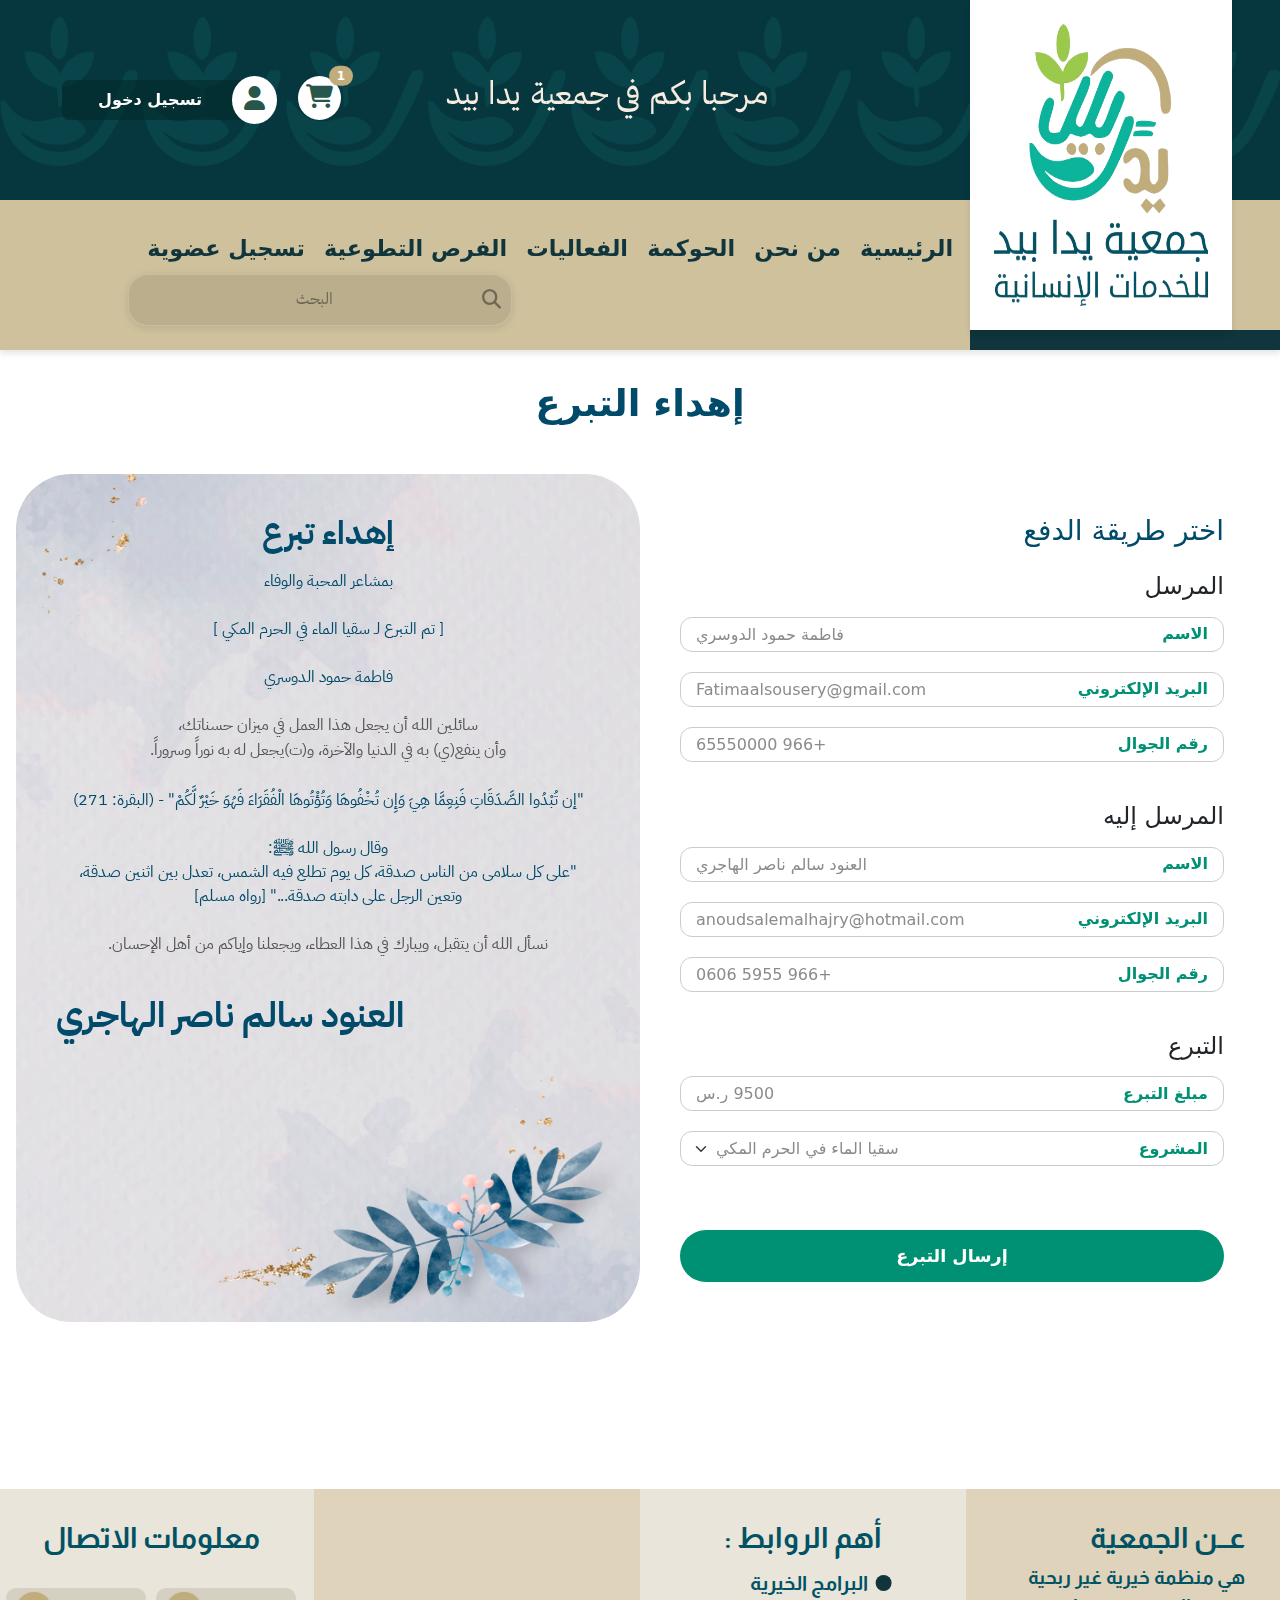
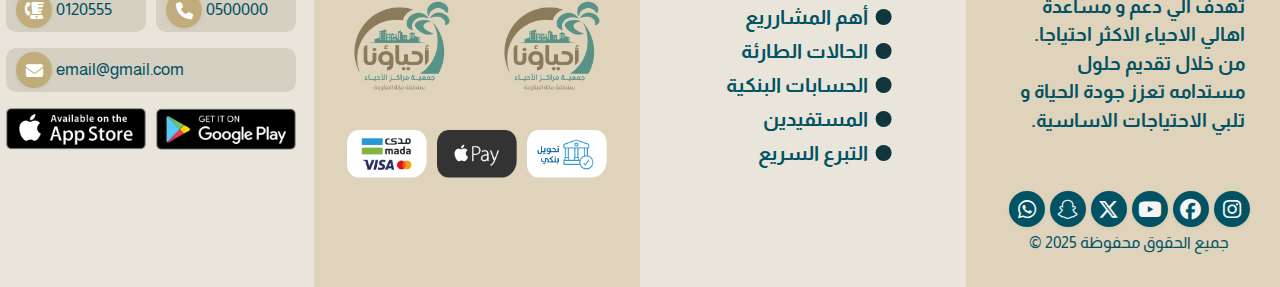
<file: gift.html>
<!DOCTYPE html>
<html lang="ar" dir="rtl">
  <head>
    <meta charset="UTF-8" />
    <meta name="viewport" content="width=device-width, initial-scale=1" />
    <title>إهداء التبرع</title>

    <!--Bootstrap cdn -->
    <link rel="stylesheet" href="css/bootstrap.min.css" />

    <!--Font awsome-->
    <link
      rel="stylesheet"
      href="https://cdnjs.cloudflare.com/ajax/libs/font-awesome/6.7.2/css/all.min.css"
      integrity="sha512-Evv84Mr4kqVGRNSgIGL/F/aIDqQb7xQ2vcrdIwxfjThSH8CSR7PBEakCr51Ck+w+/U6swU2Im1vVX0SVk9ABhg=="
      crossorigin="anonymous"
      referrerpolicy="no-referrer"
    />
    <!--Animation -->
    <link rel="stylesheet" href="css/animate.css" />
    <!--Swiper-->
    <link rel="stylesheet" href="css/swiper.min.css" />
    <link rel="stylesheet" href="css/swiper-bundle.min.css" />

    <!-- Custom Stylsheet-->
    <link rel="stylesheet" href="css/style.css" />
    <link rel="stylesheet" href="css/registration.css" />
    <link rel="stylesheet" href="css/gift.css" />
  </head>

  <body>
    <header>
        <div class="topBar">
            <img class="back" src="img/nav-banner.png" alt="">
            <div class="UserBox ">
              <div onclick="window.location.href='index.html'" class="logoBox p-4 d-none d-lg-block">
                <img src="img/logo.png" class="img-fluid logo-img" alt="" />
              </div>
  
              <div class="Name d-none d-lg-block">
                <!-- <img src="img/LogoName.png" class="img-fluid" alt="" /> -->
                مرحبا بكم في جمعية يدا بيد
              </div>
  
  
              <div class="useraction mx-auto mx-lg-0">
                <div onclick="window.location.href='index.html'" class="logoBoxModile  d-lg-none text-center">
                  <img src="img/logo-small.png" class="img-fluid" alt="" />
                </div>
  
                <div class="loginbox ">
                  <div class="user ">
                    <div class="basket p-2 ms-3 position-relative">
  
                        <i class="fa-solid fa-cart-shopping fs-4"></i>
    
                      <span
                        class="Badge position-absolute top-0 start-100 translate-middle badge rounded-pill"
                      >
                        1
                      </span>
                    </div>
                    <div onclick="window.location.href='login.html'  " class="user-items">
    
                      <div class="usericon p-2">
                        <i class="fa-solid fa-user fs-4"></i>
                      </div>
                      <div class="usertext px-2">
                        <a class="me-4">تسجيل دخول</a>
                      </div>
                    </div>
    
                  </div>
                  <div class="DonateNow d-flex justify-content-end">
                    <!-- <div class="usertext DonateNowBox px-2 mt-3">
                      <a class="me-4"> تبرع الان </a>
                    </div> -->
                  </div>
                  <div class="nav-left">
                    <div class="search-icon d-md-none">
  
                      <i class="fa-solid fa-magnifying-glass position-absolute"></i>
                    </div>
  
                    <div class="nav-icon">
                      <button class="navbar-toggler custom-hamburger" type="button" data-bs-toggle="collapse" data-bs-target="#navbarSupportedContent" aria-controls="navbarSupportedContent" aria-expanded="false" aria-label="Toggle navigation">
    <span class="hamburger-bar"></span>
    <span class="hamburger-bar"></span>
    <span class="hamburger-bar"></span>
  </button>
                    </div>
                  </div>
                </div>
              </div>
            </div>
        </div>
  
        <nav class="navbar ">
          <div class="blue-bar"></div>
          <div class="nav-content">
          
            <div class="collapse navbar-collapse" id="navbarSupportedContent">
  
              <ul
                class="navbar-nav text-center align-content-between mb-2 mb-lg-0 pe-0"
              >
                <li class="nav-item">
                  <a class="nav-link active" href="index.html">الرئيسية</a>
                </li>
                <li class="nav-item">
                  <a class="nav-link" href="#">من نحن</a>
                </li>
                <li class="nav-item">
                  <a class="nav-link" href="#">الحوكمة</a>
                </li>
                <li class="nav-item">
                  <a class="nav-link" href="#">الفعاليات</a>
                </li>
                <li class="nav-item">
                  <a class="nav-link" href="#">الفرص التطوعية</a>
                </li>
                <li class="nav-item">
                  <a class="nav-link" href="#">تسجيل عضوية</a>
                </li>
                <li class="nav-item dropdown">
                  <ul class="dropdown-menu" aria-labelledby="navbarDropdown">
                    <li class="nav-item dropdown">
                      <a
                        class="nav-link dropdown-toggle"
                        href="#"
                        role="button"
                        data-bs-toggle="dropdown"
                        aria-expanded="false"
                      >
                        Link
                      </a>
  
                      <ul class="dropdown-menu submenu">
                        <li>
                          <a class="dropdown-item" href="#">Action</a>
                        </li>
  
                        <li>
                          <a class="dropdown-item" href="#">Another action</a>
                        </li>
  
                        <li><hr class="dropdown-divider" /></li>
  
                        <li class="nav-item dropdown">
                          <a
                            class="dropdown-item dropdown-toggle"
                            href="#"
                            role="button"
                          >
                            Link 2
                          </a>
                          <ul class="dropdown-menu submenu">
                            <li>
                              <a class="dropdown-item" href="#">1</a>
                            </li>
                            <li>
                              <a class="dropdown-item" href="#">2</a>
                            </li>
                            <li><hr class="dropdown-divider" /></li>
                            <li>
                              <a class="dropdown-item" href="#">3</a>
                            </li>
                          </ul>
                        </li>
                      </ul>
                    </li>
  
  
                    <li>
                      <a class="dropdown-item" href="#">
                        مشاريع الأجهزة الكهربائية
                      </a>
                    </li>
  
                    <li>
                      <a class="dropdown-item" href="#">Something else here</a>
                    </li>
  
                    <li class="nav-item dropdown">
                      <a
                        class="nav-link dropdown-toggle"
                        href="#"
                        role="button"
                        data-bs-toggle="dropdown"
                        aria-expanded="false"
                      >
                        Link
                      </a>
  
                      <ul class="dropdown-menu submenu">
                        <li>
                          <a class="dropdown-item" href="#">Action</a>
                        </li>
  
                        <li>
                          <a class="dropdown-item" href="#">Another action</a>
                        </li>
  
                        <li><hr class="dropdown-divider" /></li>
  
                        <li>
                          <a
                            class="dropdown-item dropdown-toggle"
                            href="#"
                            role="button"
                          >
                            Link 2
                          </a>
                          <ul class="dropdown-menu submenu">
                            <li>
                              <a class="dropdown-item" href="#">1</a>
                            </li>
                            <li>
                              <a class="dropdown-item" href="#">2</a>
                            </li>
                            <li><hr class="dropdown-divider" /></li>
                            <li>
                              <a class="dropdown-item" href="#">3</a>
                            </li>
                          </ul>
                        </li>
                      </ul>
                    </li>
                  </ul>
                </li>
              </ul>
              <form class="search-form position-relative" role="search">
                <input
                  type="search"
                  placeholder="البحث"
                  aria-label="Search"
                />
                <i class="fa-solid fa-magnifying-glass position-absolute"></i>
              </form>
            </div>
          </div>
        </nav>
      </header>

    <main>
      <div class="gift-container">
        <h1 class="gift-title">إهداء التبرع</h1>
        
        <div class="gift-card">
          
          
          <!-- Right side - Form -->
          <div class="gift-right">
            <h3 class="form-section-title">اختر طريقة الدفع</h3>
            
            <div class="form-section">
              <h4 class="mb-3">المرسل</h4>
              
              <div class="form-group">
                <div class="labeled-input">
                  <span class="field-label">الاسم</span>
                  <input type="text" class="form-control" value="فاطمة حمود الدوسري" />
                </div>
              </div>
              
              <div class="form-group">
                <div class="labeled-input">
                  <span class="field-label">البريد الإلكتروني</span>
                  <input type="email" class="form-control" value="Fatimaalsousery@gmail.com" />
                </div>
              </div>
              
              <div class="form-group">
                <div class="labeled-input">
                  <span class="field-label">رقم الجوال</span>
                  <input type="tel" class="form-control" value="+966 65550000" />
                </div>
              </div>
            </div>
            
            <div class="form-section">
              <h4 class="mb-3">المرسل إليه</h4>
              
              <div class="form-group">
                <div class="labeled-input">
                  <span class="field-label">الاسم</span>
                  <input type="text" class="form-control" value="العنود سالم ناصر الهاجري" />
                </div>
              </div>
              
              <div class="form-group">
                <div class="labeled-input">
                  <span class="field-label">البريد الإلكتروني</span>
                  <input type="email" class="form-control" value="anoudsalemalhajry@hotmail.com" />
                </div>
              </div>
              
              <div class="form-group">
                <div class="labeled-input">
                  <span class="field-label">رقم الجوال</span>
                  <input type="tel" class="form-control" value="+966 5955 0606" />
                </div>
              </div>
            </div>
            
            <div class="form-section">
              <h4 class="mb-3">التبرع</h4>
              
              <div class="form-group">
                <div class="labeled-input">
                  <span class="field-label">مبلغ التبرع</span>
                  <input type="text" class="form-control" value="9500 ر.س" />
                </div>
              </div>
              
              <div class="form-group">
                <div class="labeled-input">
                  <span class="field-label">المشروع</span>
                  <select class="form-select">
                    <option selected>سقيا الماء في الحرم المكي</option>
                    <option>مشروع آخر</option>
                  </select>
                </div>
              </div>
            </div>
            
            <button class="submit-donation">إرسال التبرع</button>
          </div>
          <!-- Left side - Certificate/Text -->
          <div class="gift-left">
            <h2 class="gift-heading">إهداء تبرع</h2>
            <p class="gift-subheading">بمشاعر المحبة والوفاء</p>
            
            <p class="gift-project">[ تم التبرع لـ سقيا الماء في الحرم المكي ]</p>
            
            <p class="gift-name">فاطمة حمود الدوسري</p>
            
            <p class="gift-message">سائلين الله أن يجعل هذا العمل في ميزان حسناتك،<br>وأن ينفع(ي) به في الدنيا والآخرة، و(ت)يجعل له به نوراً وسروراً.</p>
            
            <p class="gift-quote">"إن تُبْدُوا الصَّدَقَاتِ فَنِعِمَّا هِيَ وَإِن تُخْفُوهَا وَتُؤْتُوهَا الْفُقَرَاءَ فَهُوَ خَيْرٌ لَّكُمْ" - (البقرة: 271)</p>
            
            <p class="gift-quote">وقال رسول الله ﷺ:<br>"على كل سلامى من الناس صدقة، كل يوم تطلع فيه الشمس، تعدل بين اثنين صدقة، وتعين الرجل على دابته صدقة..." [رواه مسلم]</p>
            
            <p class="gift-message">نسأل الله أن يتقبل، ويبارك في هذا العطاء، ويجعلنا وإياكم من أهل الإحسان.</p>
            
            <p class="gift-sender">العنود سالم ناصر الهاجري</p>
            
            <img src="img/gift.jpg" alt="" class="gift-decoration">
          </div>
        </div>
      </div>
    </main>


    <footer>
        <div class="row">
          <div class="col-12 col-lg-3 p-0">
            <div class="first p-3">
              <div class="footer-text">
  
                <h2 class="first-title">عــن الجمعية</h2>
                <p class="first-text">هي منظمة خيرية غير ربحية تهدف الي دعم و مساعدة اهالي الاحياء الاكثر احتياجا. من خلال تقديم حلول مستدامه تعزز جودة الحياة و تلبي الاحتياجات الاساسية.</p>
              </div>
              <div
                class="socialIncons d-flex justify-content-center align-items-center mt-4"
              >
                <a class="icon">
                  <i class="fa-brands fa-instagram"></i>
                </a>
  
                <a class="icon">
                  <i class="fa-brands fa-facebook"></i>
                </a>
  
                <a class="icon">
                  <i class="fa-brands fa-youtube"></i>
                </a>
  
                <a class="icon">
                  <i class="fa-brands fa-x-twitter"></i>
                </a>
  
                <a class="icon">
                  <i class="fa-brands fa-snapchat"></i>
                </a>
  
                <a class="icon">
                  <i class="fa-brands fa-whatsapp"></i>
                </a>
              </div>
              <p class="mt-1 text-center d-none d-md-block">
                جميع الحقوق محفوظة 2025 &#169;
                
              </p>
            </div>
          </div>
          <div class="col-12 col-lg-3 p-0">
            <div class="secand p-3 h-100">
              <h5 >أهم الروابط :</h5>
              <ul class="text-center">
                <li>البرامج الخيرية</li>
                <li>أهم المشارريع</li>
                <li>الحالات الطارئة</li>
                <li>الحسابات البنكية</li>
                <li>المستفيدين</li>
                <li>التبرع السريع</li>
              </ul>
            </div>
          </div>
          <div class="col-12 col-lg-3 p-0">
            <div
              class="thrid h-100 d-flex flex-column justify-content-center align-items-center p-3 p-lg-0"
            >
              <div
                class="ImgContainer d-flex justify-content-between align-items-center"
              >
                <img src="img/Logo 1.png" class="img-fluid" alt="" />
                <img src="img/Logo 1.png" class="img-fluid" alt="" />
              </div>
              <div
                class="ImgContainer2 d-flex justify-content-center align-items-center mt-2"
              >
                <img src="img/pay-1.png" class="img-fluid" alt="" />
                <img src="img/pay-2.png" class="img-fluid" alt="" />
                <img src="img/pay-4.png" class="img-fluid" alt="" />
              </div>
            </div>
          </div>
          <div class="col-12 col-lg-3  p-0">
            <div
              class="fourth d-flex flex-column justify-content-start align-items-center h-100"
            >
              <h2 class="fourth-title">معلومات الاتصال</h2>
              <div
                class="fristrow  d-flex justify-content-center align-items-center "
              >
                <a class="contact">
                  <span>0500000</span>
                  <i class="fa-solid fa-phone"></i>
                </a>
                <a class="contact">
                  <span>0120555</span>
                  <i class="fa-solid fa-blender-phone"></i>
                </a>
              </div>
              <div class="Secandrow  my-3">
                <a class="contact">
                  <span>
                    email@gmail.com
                  </span> 
                  <i id="email-icon" class="fa-solid fa-envelope"></i>
                </a>
              </div>
              <div
                class="ThridRow d-flex justify-content-between align-items-center"
              >
                <img src="img/pay-6.png" class="img-fluid" alt="" />
                <img src="img/pay-7.png" class="img-fluid" alt="" />
              </div>
              <p class="mt-3 text-center d-md-none">
                جميع الحقوق محفوظة 2025 &#169;
              </p>
            </div>
          </div>
        </div>
      </footer>
    <!--Bootstrap cdn -->
    <script src="js/bootstrap.bundle.min.js"></script>
    <script src="js/swiper-bundle.js"></script>
    <!--Animation-->
    <script src="js/wow.min.js"></script>
    <!--Custom Script-->
    <script src="js/main.js"></script>
    <script src="js/cart.js"></script>
  </body>
</html>
</file>
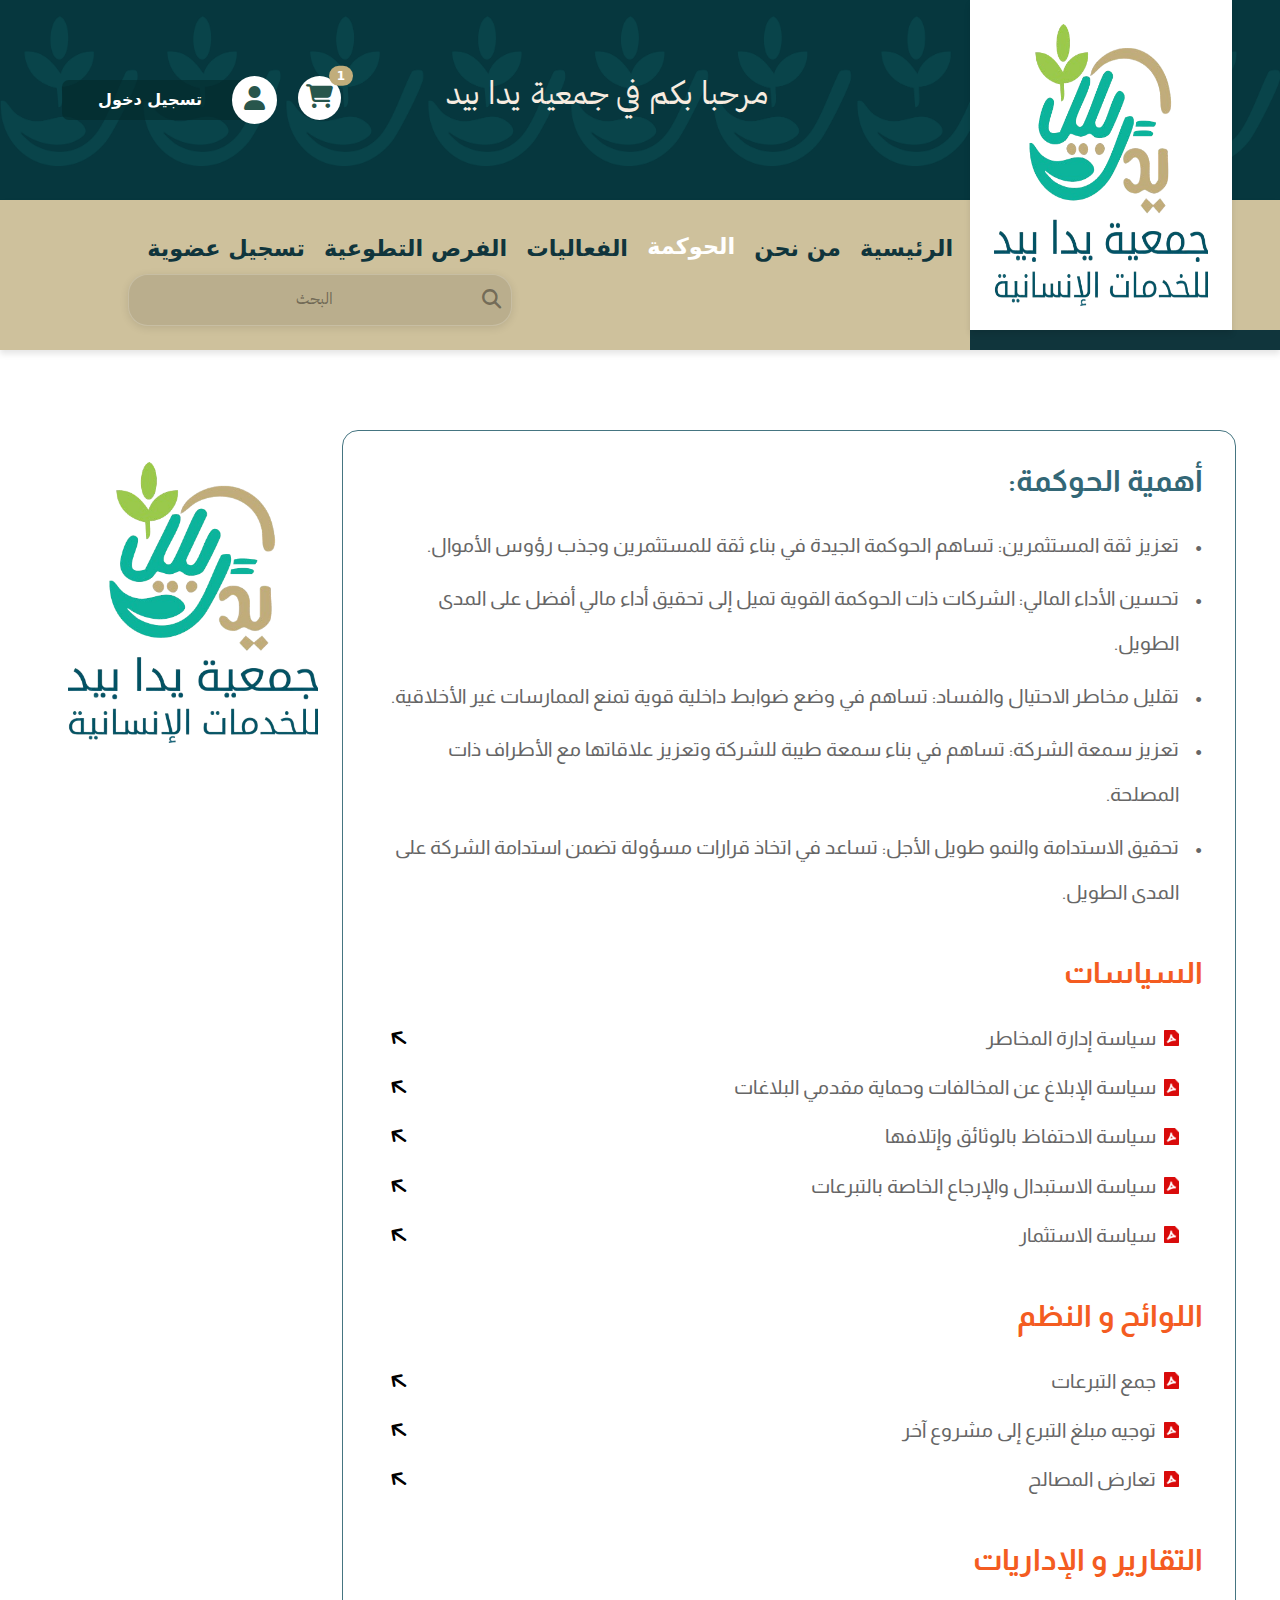
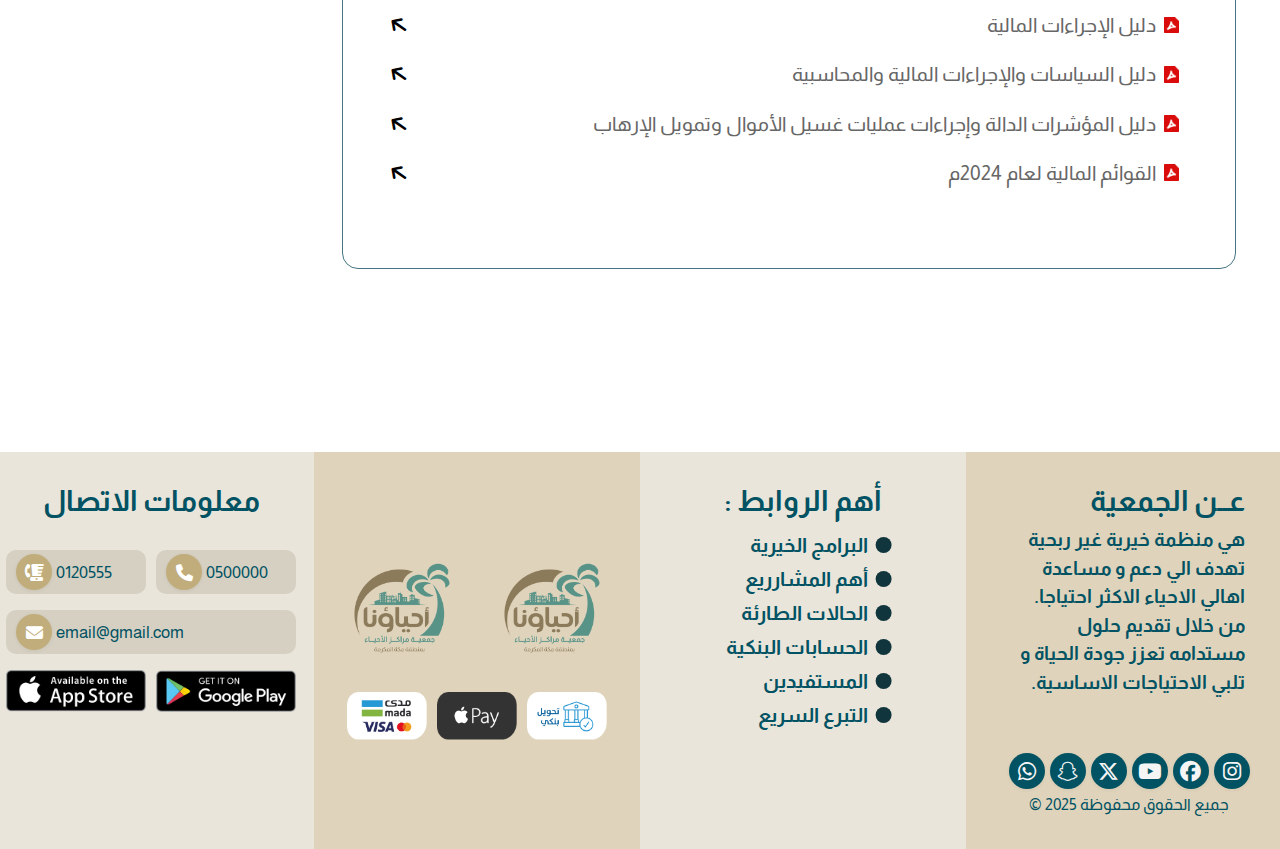
<file: hawkama.html>
<!DOCTYPE html>
<html lang="ar">
  <head>
    <meta charset="UTF-8" />
    <meta name="viewport" content="width=device-width, initial-scale=1" />
    <title>الحوكمة</title>

    <!--Bootstrap cdn -->
    <link rel="stylesheet" href="css/bootstrap.min.css" />

    <!--Font awsome-->
    <link
      rel="stylesheet"
      href="https://cdnjs.cloudflare.com/ajax/libs/font-awesome/6.7.2/css/all.min.css"
      integrity="sha512-Evv84Mr4kqVGRNSgIGL/F/aIDqQb7xQ2vcrdIwxfjThSH8CSR7PBEakCr51Ck+w+/U6swU2Im1vVX0SVk9ABhg=="
      crossorigin="anonymous"
      referrerpolicy="no-referrer"
    />
    <!--Animation -->
    <link rel="stylesheet" href="css/animate.css" />
    <!--Swiper-->
    <link rel="stylesheet" href="css/swiper.min.css" />
    <link rel="stylesheet" href="css/swiper-bundle.min.css" />

    <!-- Custom Stylsheet-->
    <link rel="stylesheet" href="css/style.css" />
    <link rel="stylesheet" href="css/hawkama.css" />
  </head>

  <body>
    <header>
      <div class="topBar">
          <img class="back" src="img/nav-banner.png" alt="">
          <div class="UserBox ">
            <div onclick="window.location.href='index.html'" class="logoBox p-4 d-none d-lg-block">
              <img src="img/logo.png" class="img-fluid logo-img" alt="" />
            </div>

            <div class="Name d-none d-lg-block">
              <!-- <img src="img/LogoName.png" class="img-fluid" alt="" /> -->
              مرحبا بكم في جمعية يدا بيد
            </div>


            <div class="useraction mx-auto mx-lg-0">
              <div onclick="window.location.href='index.html'" class="logoBoxModile  d-lg-none text-center">
                <img src="img/logo-small.png" class="img-fluid" alt="" />
              </div>

              <div class="loginbox ">
                <div class="user ">
                  <div onclick="window.location.href='cart.html' " class="basket p-2 ms-3 position-relative">

                      <i class="fa-solid fa-cart-shopping fs-4"></i>
  
                    <span
                      class="Badge position-absolute top-0 start-100 translate-middle badge rounded-pill"
                    >
                      1
                    </span>
                  </div>
                  <div   class="user-items">
  
                    <div onclick="window.location.href='profile.html'  " class="usericon p-2">
                      <i class="fa-solid fa-user fs-4"></i>
                    </div>
                    <div onclick="window.location.href='login.html'  "  class="usertext px-2">
                      <a class="me-4">تسجيل دخول</a>
                    </div>
                  </div>
  
                </div>
                <div class="DonateNow d-flex justify-content-end">
                  <!-- <div class="usertext DonateNowBox px-2 mt-3">
                    <a class="me-4"> تبرع الان </a>
                  </div> -->
                </div>
                <div class="nav-left">
                  <div class="search-icon d-md-none">

                    <i class="fa-solid fa-magnifying-glass position-absolute"></i>
                  </div>

                  <div class="nav-icon">
                    <button class="navbar-toggler custom-hamburger" type="button" data-bs-toggle="collapse" data-bs-target="#navbarSupportedContent" aria-controls="navbarSupportedContent" aria-expanded="false" aria-label="Toggle navigation">
  <span class="hamburger-bar"></span>
  <span class="hamburger-bar"></span>
  <span class="hamburger-bar"></span>
</button>
                  </div>
                </div>
              </div>
            </div>
          </div>
      </div>

      <nav class="navbar ">
        <div class="blue-bar"></div>
        <div class="nav-content">
        
          <div class="collapse navbar-collapse" id="navbarSupportedContent">

            <ul
              class="navbar-nav text-center align-content-between mb-2 mb-lg-0 pe-0"
            >
              <li class="nav-item">
                <a class="nav-link " href="index.html">الرئيسية</a>
              </li>
              <li class="nav-item">
                <a class="nav-link" href="about-us.html">من نحن</a>
              </li>
              <li class="nav-item">
                <a class="nav-link" href="hawkama.html">الحوكمة</a>
              </li>
              <li class="nav-item">
                <a class="nav-link" href="activities.html">الفعاليات</a>
              </li>
              <li class="nav-item">
                <a class="nav-link" href="volunteer-registration.html">الفرص التطوعية</a>
              </li>
              <li class="nav-item">
                <a class="nav-link" href="beneficiary-registration.html">تسجيل عضوية</a>
              </li>
              <li class="nav-item dropdown">
                <ul class="dropdown-menu" aria-labelledby="navbarDropdown">
                  <li class="nav-item dropdown">
                    <a
                      class="nav-link dropdown-toggle"
                      href="#"
                      role="button"
                      data-bs-toggle="dropdown"
                      aria-expanded="false"
                    >
                      Link
                    </a>

                    <ul class="dropdown-menu submenu">
                      <li>
                        <a class="dropdown-item" href="#">Action</a>
                      </li>

                      <li>
                        <a class="dropdown-item" href="#">Another action</a>
                      </li>

                      <li><hr class="dropdown-divider" /></li>

                      <li class="nav-item dropdown">
                        <a
                          class="dropdown-item dropdown-toggle"
                          href="#"
                          role="button"
                        >
                          Link 2
                        </a>
                        <ul class="dropdown-menu submenu">
                          <li>
                            <a class="dropdown-item" href="#">1</a>
                          </li>
                          <li>
                            <a class="dropdown-item" href="#">2</a>
                          </li>
                          <li><hr class="dropdown-divider" /></li>
                          <li>
                            <a class="dropdown-item" href="#">3</a>
                          </li>
                        </ul>
                      </li>
                    </ul>
                  </li>


                  <li>
                    <a class="dropdown-item" href="#">
                      مشاريع الأجهزة الكهربائية
                    </a>
                  </li>

                  <li>
                    <a class="dropdown-item" href="#">Something else here</a>
                  </li>

                  <li class="nav-item dropdown">
                    <a
                      class="nav-link dropdown-toggle"
                      href="#"
                      role="button"
                      data-bs-toggle="dropdown"
                      aria-expanded="false"
                    >
                      Link
                    </a>

                    <ul class="dropdown-menu submenu">
                      <li>
                        <a class="dropdown-item" href="#">Action</a>
                      </li>

                      <li>
                        <a class="dropdown-item" href="#">Another action</a>
                      </li>

                      <li><hr class="dropdown-divider" /></li>

                      <li>
                        <a
                          class="dropdown-item dropdown-toggle"
                          href="#"
                          role="button"
                        >
                          Link 2
                        </a>
                        <ul class="dropdown-menu submenu">
                          <li>
                            <a class="dropdown-item" href="#">1</a>
                          </li>
                          <li>
                            <a class="dropdown-item" href="#">2</a>
                          </li>
                          <li><hr class="dropdown-divider" /></li>
                          <li>
                            <a class="dropdown-item" href="#">3</a>
                          </li>
                        </ul>
                      </li>
                    </ul>
                  </li>
                </ul>
              </li>
            </ul>
            <form class="search-form position-relative" role="search">
              <input
                type="search"
                placeholder="البحث"
                aria-label="Search"
              />
              <i class="fa-solid fa-magnifying-glass position-absolute"></i>
            </form>
          </div>
        </div>
      </nav>
    </header>



    
    <main>
        <div class="hawkama-container">
          <div class="hawkama-content">
            <div class="row">
              
              <div class="col-md-8 col-lg-9 governance-sections">

                <div class="governance-section">
                  <h2 class="section-title">أهمية الحوكمة:</h2>
                  <ul class="governance-importance">
                    <li>تعزيز ثقة المستثمرين: تساهم الحوكمة الجيدة في بناء ثقة للمستثمرين وجذب رؤوس الأموال.</li>
                    <li>تحسين الأداء المالي: الشركات ذات الحوكمة القوية تميل إلى تحقيق أداء مالي أفضل على المدى الطويل.</li>
                    <li>تقليل مخاطر الاحتيال والفساد: تساهم في وضع ضوابط داخلية قوية تمنع الممارسات غير الأخلاقية.</li>
                    <li>تعزيز سمعة الشركة: تساهم في بناء سمعة طيبة للشركة وتعزيز علاقاتها مع الأطراف ذات المصلحة.</li>
                    <li>تحقيق الاستدامة والنمو طويل الأجل: تساعد في اتخاذ قرارات مسؤولة تضمن استدامة الشركة على المدى الطويل.</li>
                  </ul>
                </div>
                
                <div class="governance-section">
                  <h2 class="section-title policies-title">السياسات</h2>
                  <ul class="policies-list">
                    <li>
                      <a href="policies/risk-management.pdf" class="policy-link">
                        <div class="policy-content">
                          <img src="img/pdf.png" alt="">
                          <span class="policy-text">سياسة إدارة المخاطر</span>
                        </div>
                        <i class="fa-solid fa-arrow-down download-arrow"></i>
                      </a>
                    </li>
                    <li>
                      <a href="policies/whistleblower.pdf" class="policy-link">
                        <div class="policy-content">
                          <img src="img/pdf.png" alt="">
                          <span class="policy-text">سياسة الإبلاغ عن المخالفات وحماية مقدمي البلاغات</span>
                        </div>
                        <i class="fa-solid fa-arrow-down download-arrow"></i>
                      </a>
                    </li>
                    <li>
                      <a href="policies/document-retention.pdf" class="policy-link">
                        <div class="policy-content">
                          <img src="img/pdf.png" alt="">
                          <span class="policy-text">سياسة الاحتفاظ بالوثائق وإتلافها</span>
                        </div>
                        <i class="fa-solid fa-arrow-down download-arrow"></i>
                      </a>
                    </li>
                    <li>
                      <a href="policies/donation-policy.pdf" class="policy-link">
                        <div class="policy-content">
                          <img src="img/pdf.png" alt="">
                          <span class="policy-text">سياسة الاستبدال والإرجاع الخاصة بالتبرعات</span>
                        </div>
                        <i class="fa-solid fa-arrow-down download-arrow"></i>
                      </a>
                    </li>
                    <li>
                      <a href="policies/investment.pdf" class="policy-link">
                        <div class="policy-content">
                          <img src="img/pdf.png" alt="">
                          <span class="policy-text">سياسة الاستثمار</span>
                        </div>
                        <i class="fa-solid fa-arrow-down download-arrow"></i>
                      </a>
                    </li>
                  </ul>
                </div>
                
                <div class="governance-section">
                  <h2 class="section-title regulations-title">اللوائح و النظم</h2>
                  <ul class="regulations-list">
                    <li>
                      <a href="regulations/donations.pdf" class="policy-link">
                        <div class="policy-content">
                          <img src="img/pdf.png" alt="">
                          <span class="policy-text">جمع التبرعات</span>
                        </div>
                        <i class="fa-solid fa-arrow-down download-arrow"></i>
                      </a>
                    </li>
                    <li>
                      <a href="regulations/donation-transfer.pdf" class="policy-link">
                        <div class="policy-content">
                          <img src="img/pdf.png" alt="">
                          <span class="policy-text">توجيه مبلغ التبرع إلى مشروع آخر</span>
                        </div>
                        <i class="fa-solid fa-arrow-down download-arrow"></i>
                      </a>
                    </li>
                    <li>
                      <a href="regulations/conflict-of-interest.pdf" class="policy-link">
                        <div class="policy-content">
                          <img src="img/pdf.png" alt="">
                          <span class="policy-text">تعارض المصالح</span>
                        </div>
                        <i class="fa-solid fa-arrow-down download-arrow"></i>
                      </a>
                    </li>
                  </ul>
                </div>
                
                <div class="governance-section">
                  <h2 class="section-title reports-title">التقارير و الإداريات</h2>
                  <ul class="reports-list">
                    <li>
                      <a href="reports/financial-procedures.pdf" class="policy-link">
                        <div class="policy-content">
                          <img src="img/pdf.png" alt="">
                          <span class="policy-text">دليل الإجراءات المالية</span>
                        </div>
                        <i class="fa-solid fa-arrow-down download-arrow"></i>
                      </a>
                    </li>
                    <li>
                      <a href="reports/financial-policies.pdf" class="policy-link">
                        <div class="policy-content">
                          <img src="img/pdf.png" alt="">
                          <span class="policy-text">دليل السياسات والإجراءات المالية والمحاسبية</span>
                        </div>
                        <i class="fa-solid fa-arrow-down download-arrow"></i>
                      </a>
                    </li>
                    <li>
                      <a href="reports/anti-money-laundering.pdf" class="policy-link">
                        <div class="policy-content">
                          <img src="img/pdf.png" alt="">
                          <span class="policy-text">دليل المؤشرات الدالة وإجراءات عمليات غسيل الأموال وتمويل الإرهاب</span>
                        </div>
                        <i class="fa-solid fa-arrow-down download-arrow"></i>
                      </a>
                    </li>
                    <li>
                      <a href="reports/financial-statements-2024.pdf" class="policy-link">
                        <div class="policy-content">
                          <img src="img/pdf.png" alt="">
                          <span class="policy-text">القوائم المالية لعام 2024م</span>
                        </div>
                        <i class="fa-solid fa-arrow-down download-arrow"></i>
                      </a>
                    </li>
                  </ul>
                </div>
              </div>

              <div class="col-md-4 col-lg-3">
                <div class="logo-section">
                  <img src="img/logo.png" alt="شعار جمعية يدا بيد للخدمات الإنسانية" class="img-fluid">
                  <!-- <h1 class="organization-name">جمعية يدا بيد<br>للخدمات الإنسانية</h1> -->
                </div>
              </div>

            </div>
          </div>
        </div>
      </main>

    <footer>
      <div class="row">
        <div class="col-12 col-lg-3 p-0">
          <div class="first p-3">
            <div class="footer-text">

              <h2 class="first-title">عــن الجمعية</h2>
              <p class="first-text">هي منظمة خيرية غير ربحية تهدف الي دعم و مساعدة اهالي الاحياء الاكثر احتياجا. من خلال تقديم حلول مستدامه تعزز جودة الحياة و تلبي الاحتياجات الاساسية.</p>
            </div>
            <div
              class="socialIncons d-flex justify-content-center align-items-center mt-4"
            >
              <a class="icon">
                <i class="fa-brands fa-instagram"></i>
              </a>

              <a class="icon">
                <i class="fa-brands fa-facebook"></i>
              </a>

              <a class="icon">
                <i class="fa-brands fa-youtube"></i>
              </a>

              <a class="icon">
                <i class="fa-brands fa-x-twitter"></i>
              </a>

              <a class="icon">
                <i class="fa-brands fa-snapchat"></i>
              </a>

              <a class="icon">
                <i class="fa-brands fa-whatsapp"></i>
              </a>
            </div>
            <p class="mt-1 text-center d-none d-md-block">
              جميع الحقوق محفوظة 2025 &#169;
              
            </p>
          </div>
        </div>
        <div class="col-12 col-lg-3 p-0">
          <div class="secand p-3 h-100">
            <h5 >أهم الروابط :</h5>
            <ul class="text-center">
              <li>البرامج الخيرية</li>
              <li>أهم المشارريع</li>
              <li>الحالات الطارئة</li>
              <li>الحسابات البنكية</li>
              <li>المستفيدين</li>
              <li>التبرع السريع</li>
            </ul>
          </div>
        </div>
        <div class="col-12 col-lg-3 p-0">
          <div
            class="thrid h-100 d-flex flex-column justify-content-center align-items-center p-3 p-lg-0"
          >
            <div
              class="ImgContainer d-flex justify-content-between align-items-center"
            >
              <img src="img/Logo 1.png" class="img-fluid" alt="" />
              <img src="img/Logo 1.png" class="img-fluid" alt="" />
            </div>
            <div
              class="ImgContainer2 d-flex justify-content-center align-items-center mt-2"
            >
              <img src="img/pay-1.png" class="img-fluid" alt="" />
              <img src="img/pay-2.png" class="img-fluid" alt="" />
              <img src="img/pay-4.png" class="img-fluid" alt="" />
            </div>
          </div>
        </div>
        <div class="col-12 col-lg-3  p-0">
          <div
            class="fourth d-flex flex-column justify-content-start align-items-center h-100"
          >
            <h2 class="fourth-title">معلومات الاتصال</h2>
            <div
              class="fristrow  d-flex justify-content-center align-items-center "
            >
              <a class="contact">
                <span>0500000</span>
                <i class="fa-solid fa-phone"></i>
              </a>
              <a class="contact">
                <span>0120555</span>
                <i class="fa-solid fa-blender-phone"></i>
              </a>
            </div>
            <div class="Secandrow  my-3">
              <a class="contact">
                <span>
                  email@gmail.com
                </span> 
                <i id="email-icon" class="fa-solid fa-envelope"></i>
              </a>
            </div>
            <div
              class="ThridRow d-flex justify-content-between align-items-center"
            >
              <img src="img/pay-6.png" class="img-fluid" alt="" />
              <img src="img/pay-7.png" class="img-fluid" alt="" />
            </div>
            <p class="mt-3 text-center d-md-none">
              جميع الحقوق محفوظة 2025 &#169;
            </p>
          </div>
        </div>
      </div>
    </footer>
    <!--Bootstrap cdn -->
    <script src="js/bootstrap.bundle.min.js"></script>


    </body>
    <script src="js/swiper-bundle.js"></script>
    <!--Animation-->
    <script src="js/wow.min.js"></script>
    <!--Custom Script-->
    <script src="js/main.js"></script>
    <script src="js/cart.js"></script>
  </body>
</html>
</file>
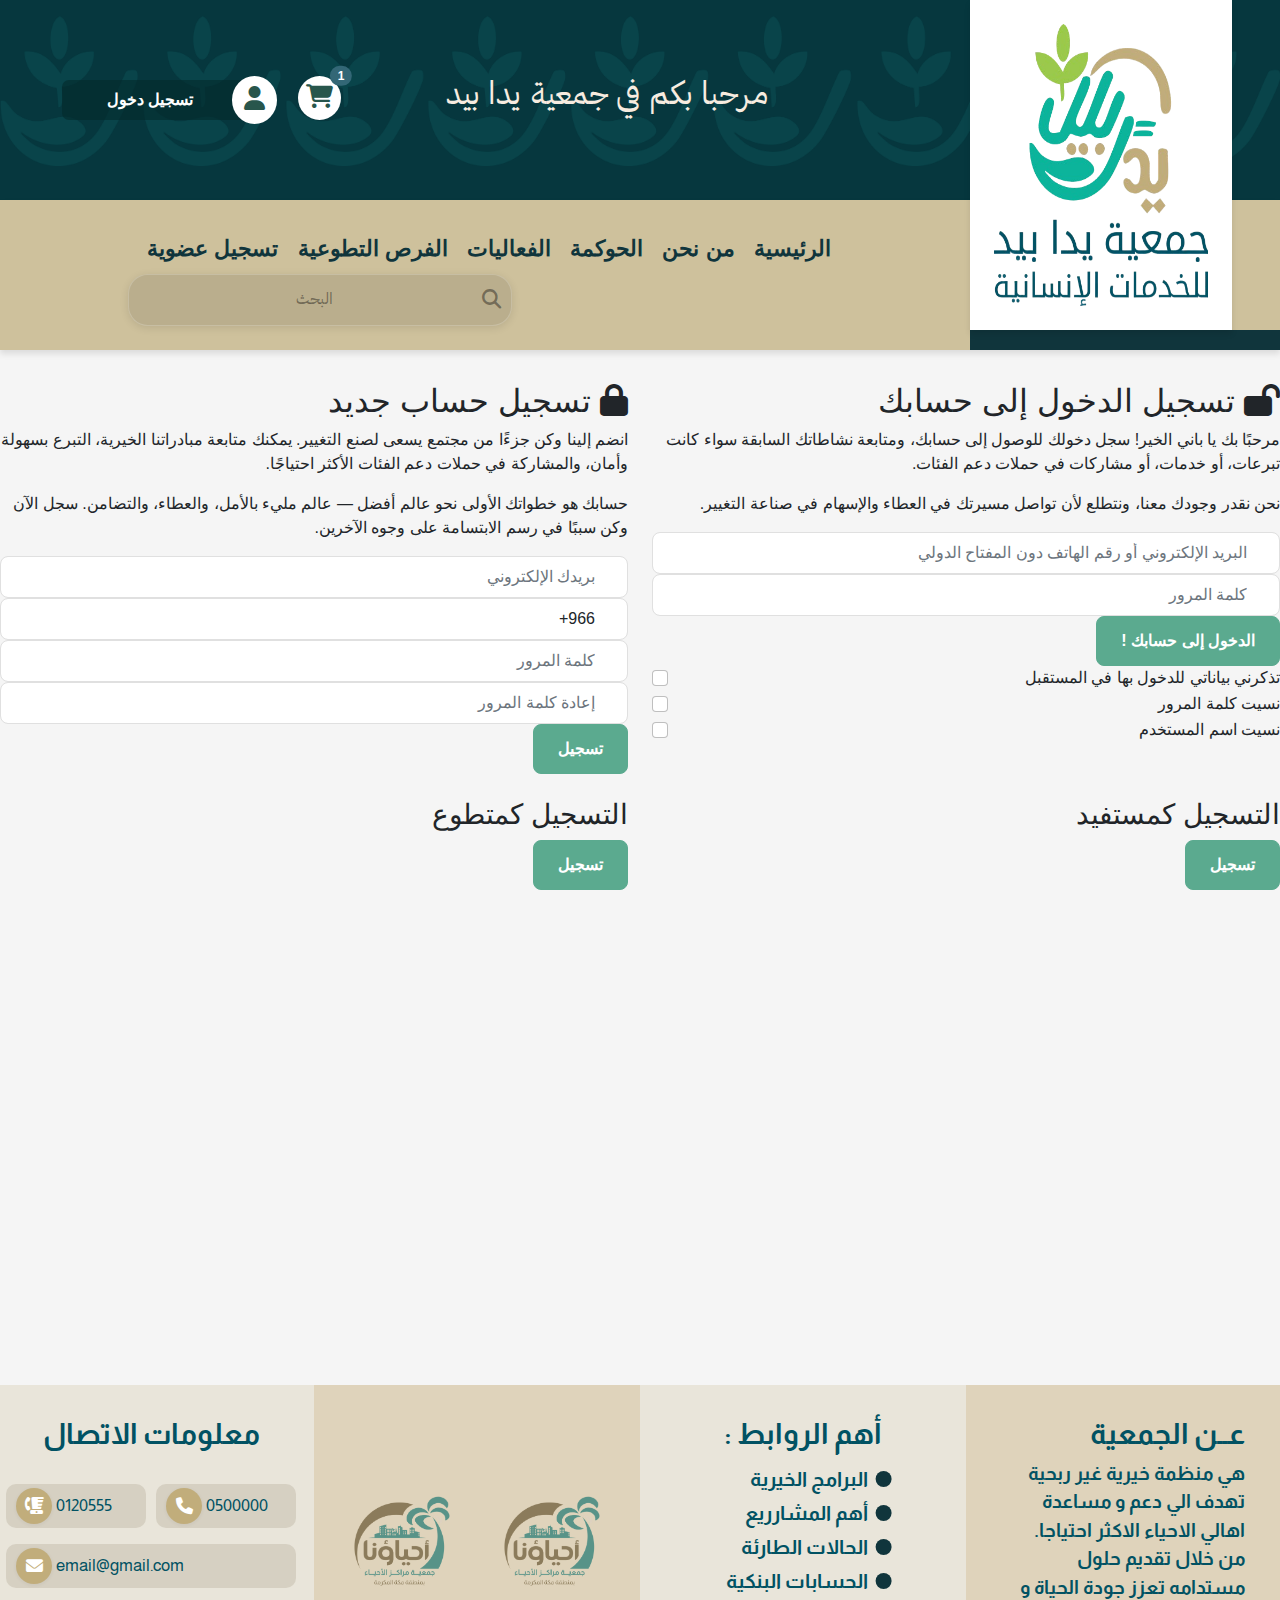
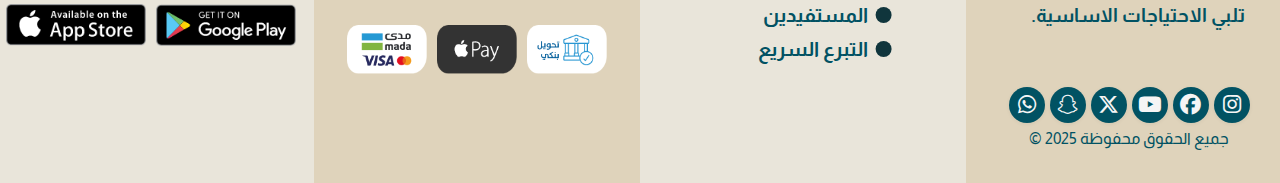
<file: login.html>
<!DOCTYPE html>
<html lang="ar" dir="rtl">
  <head>
    <meta charset="UTF-8" />
    <meta name="viewport" content="width=device-width, initial-scale=1" />
    <title>يد بيد - تسجيل الدخول</title>

    <!--Bootstrap cdn -->
    <link rel="stylesheet" href="css/bootstrap.min.css" />

    <!--Font awsome-->
    <link
      rel="stylesheet"
      href="https://cdnjs.cloudflare.com/ajax/libs/font-awesome/6.7.2/css/all.min.css"
      integrity="sha512-Evv84Mr4kqVGRNSgIGL/F/aIDqQb7xQ2vcrdIwxfjThSH8CSR7PBEakCr51Ck+w+/U6swU2Im1vVX0SVk9ABhg=="
      crossorigin="anonymous"
      referrerpolicy="no-referrer"
    />
    <!--Animation -->
    <link rel="stylesheet" href="css/animate.css" />
    <!--Swiper-->
    <link rel="stylesheet" href="css/swiper.min.css" />
    <link rel="stylesheet" href="css/swiper-bundle.min.css" />

    <!-- Custom Stylsheet-->
    <link rel="stylesheet" href="css/style.css" />
    <link rel="stylesheet" href="css/login.css" />
  </head>

  <body>
    <header>
      <div class="topBar">
          <img class="back" src="img/nav-banner.png" alt="">
          <div class="UserBox ">
            <div onclick="window.location.href='index.html'" class="logoBox p-4 d-none d-lg-block">
              <img src="img/logo.png" class="img-fluid logo-img" alt="" />
            </div>

            <div class="Name d-none d-lg-block">
              <!-- <img src="img/LogoName.png" class="img-fluid" alt="" /> -->
              مرحبا بكم في جمعية يدا بيد
            </div>


            <div class="useraction mx-auto mx-lg-0">
              <div onclick="window.location.href='index.html'" class="logoBoxModile  d-lg-none text-center">
                <img src="img/logo-small.png" class="img-fluid" alt="" />
              </div>

              <div class="loginbox ">
                <div class="user ">
                  <div onclick="window.location.href='cart.html' " class="basket p-2 ms-3 position-relative">

                      <i class="fa-solid fa-cart-shopping fs-4"></i>
  
                    <span
                      class="Badge position-absolute top-0 start-100 translate-middle badge rounded-pill"
                    >
                      1
                    </span>
                  </div>
                  <div   class="user-items">
  
                    <div onclick="window.location.href='profile.html'  " class="usericon p-2">
                      <i class="fa-solid fa-user fs-4"></i>
                    </div>
                    <div onclick="window.location.href='login.html'  "  class="usertext px-2">
                      <a class="me-4">تسجيل دخول</a>
                    </div>
                  </div>
  
                </div>
                <div class="DonateNow d-flex justify-content-end">
                  <!-- <div class="usertext DonateNowBox px-2 mt-3">
                    <a class="me-4"> تبرع الان </a>
                  </div> -->
                </div>
                <div class="nav-left">
                  <div class="search-icon d-md-none">

                    <i class="fa-solid fa-magnifying-glass position-absolute"></i>
                  </div>

                  <div class="nav-icon">
                    <button class="navbar-toggler custom-hamburger" type="button" data-bs-toggle="collapse" data-bs-target="#navbarSupportedContent" aria-controls="navbarSupportedContent" aria-expanded="false" aria-label="Toggle navigation">
  <span class="hamburger-bar"></span>
  <span class="hamburger-bar"></span>
  <span class="hamburger-bar"></span>
</button>
                  </div>
                </div>
              </div>
            </div>
          </div>
      </div>

      <nav class="navbar ">
        <div class="blue-bar"></div>
        <div class="nav-content">
        
          <div class="collapse navbar-collapse" id="navbarSupportedContent">

            <ul
              class="navbar-nav text-center align-content-between mb-2 mb-lg-0 pe-0"
            >
              <li class="nav-item">
                <a class="nav-link " href="index.html">الرئيسية</a>
              </li>
              <li class="nav-item">
                <a class="nav-link" href="about-us.html">من نحن</a>
              </li>
              <li class="nav-item">
                <a class="nav-link" href="hawkama.html">الحوكمة</a>
              </li>
              <li class="nav-item">
                <a class="nav-link" href="activities.html">الفعاليات</a>
              </li>
              <li class="nav-item">
                <a class="nav-link" href="volunteer-registration.html">الفرص التطوعية</a>
              </li>
              <li class="nav-item">
                <a class="nav-link" href="beneficiary-registration.html">تسجيل عضوية</a>
              </li>
              <li class="nav-item dropdown">
                <ul class="dropdown-menu" aria-labelledby="navbarDropdown">
                  <li class="nav-item dropdown">
                    <a
                      class="nav-link dropdown-toggle"
                      href="#"
                      role="button"
                      data-bs-toggle="dropdown"
                      aria-expanded="false"
                    >
                      Link
                    </a>

                    <ul class="dropdown-menu submenu">
                      <li>
                        <a class="dropdown-item" href="#">Action</a>
                      </li>

                      <li>
                        <a class="dropdown-item" href="#">Another action</a>
                      </li>

                      <li><hr class="dropdown-divider" /></li>

                      <li class="nav-item dropdown">
                        <a
                          class="dropdown-item dropdown-toggle"
                          href="#"
                          role="button"
                        >
                          Link 2
                        </a>
                        <ul class="dropdown-menu submenu">
                          <li>
                            <a class="dropdown-item" href="#">1</a>
                          </li>
                          <li>
                            <a class="dropdown-item" href="#">2</a>
                          </li>
                          <li><hr class="dropdown-divider" /></li>
                          <li>
                            <a class="dropdown-item" href="#">3</a>
                          </li>
                        </ul>
                      </li>
                    </ul>
                  </li>


                  <li>
                    <a class="dropdown-item" href="#">
                      مشاريع الأجهزة الكهربائية
                    </a>
                  </li>

                  <li>
                    <a class="dropdown-item" href="#">Something else here</a>
                  </li>

                  <li class="nav-item dropdown">
                    <a
                      class="nav-link dropdown-toggle"
                      href="#"
                      role="button"
                      data-bs-toggle="dropdown"
                      aria-expanded="false"
                    >
                      Link
                    </a>

                    <ul class="dropdown-menu submenu">
                      <li>
                        <a class="dropdown-item" href="#">Action</a>
                      </li>

                      <li>
                        <a class="dropdown-item" href="#">Another action</a>
                      </li>

                      <li><hr class="dropdown-divider" /></li>

                      <li>
                        <a
                          class="dropdown-item dropdown-toggle"
                          href="#"
                          role="button"
                        >
                          Link 2
                        </a>
                        <ul class="dropdown-menu submenu">
                          <li>
                            <a class="dropdown-item" href="#">1</a>
                          </li>
                          <li>
                            <a class="dropdown-item" href="#">2</a>
                          </li>
                          <li><hr class="dropdown-divider" /></li>
                          <li>
                            <a class="dropdown-item" href="#">3</a>
                          </li>
                        </ul>
                      </li>
                    </ul>
                  </li>
                </ul>
              </li>
            </ul>
            <form class="search-form position-relative" role="search">
              <input
                type="search"
                placeholder="البحث"
                aria-label="Search"
              />
              <i class="fa-solid fa-magnifying-glass position-absolute"></i>
            </form>
          </div>
        </div>
      </nav>
    </header>

    <main>
      <div class="login-container">
        <div class="row">
          <!-- Login Section -->
          <div class="col-12 col-lg-6">
            <div class="auth-card">
              <div class="auth-header">
                <h2 class="auth-title">
                  <i class="fas fa-lock-open"></i> تسجيل الدخول إلى حسابك
                </h2>
              </div>
              <div class="auth-body">
                <p class="auth-description">
                  مرحبًا بك يا باني الخير! سجل دخولك للوصول إلى حسابك، ومتابعة نشاطاتك السابقة سواء كانت تبرعات، أو خدمات، أو مشاركات في حملات دعم الفئات.
                </p>
                <p class="auth-description">
                  نحن نقدر وجودك معنا، ونتطلع لأن تواصل مسيرتك في العطاء والإسهام في صناعة التغيير.
                </p>
                
                <form class="auth-form">
                  <div class="form-group">
                    <input type="email" class="form-control" placeholder="البريد الإلكتروني أو رقم الهاتف دون المفتاح الدولي" required>
                  </div>
                  
                  <div class="form-group">
                    <input type="password" class="form-control" placeholder="كلمة المرور" required>
                  </div>
                  
                  <button type="submit" class="btn btn-primary auth-btn">الدخول إلى حسابك !</button>
                  
                  <div class="form-options">
                    <div class="form-check">
                      <input class="form-check-input" type="checkbox" id="rememberMe">
                      <label class="form-check-label" for="rememberMe">تذكرني بياناتي للدخول بها في المستقبل</label>
                    </div>
                    
                    <div class="form-check">
                      <input class="form-check-input" type="checkbox" id="forgotPassword">
                      <label class="form-check-label" for="forgotPassword">نسيت كلمة المرور</label>
                    </div>
                    
                    <div class="form-check">
                      <input class="form-check-input" type="checkbox" id="forgotUsername">
                      <label class="form-check-label" for="forgotUsername">نسيت اسم المستخدم</label>
                    </div>
                  </div>
                </form>
              </div>
            </div>
          </div>
          <!-- Register New Account Section -->
          <div class="col-12 col-lg-6">
            <div class="auth-card register-card">
              <div class="auth-header">
                <h2 class="auth-title">
                  <i class="fas fa-lock"></i> تسجيل حساب جديد
                </h2>
              </div>
              <div class="auth-body">
                <p class="auth-description">
                  انضم إلينا وكن جزءًا من مجتمع يسعى لصنع التغيير. يمكنك متابعة مبادراتنا الخيرية، التبرع بسهولة وأمان، والمشاركة في حملات دعم الفئات الأكثر احتياجًا.
                </p>
                <p class="auth-description">
                  حسابك هو خطواتك الأولى نحو عالم أفضل — عالم مليء بالأمل، والعطاء، والتضامن. سجل الآن وكن سببًا في رسم الابتسامة على وجوه الآخرين.
                </p>
                
                <form class="auth-form">
                  <div class="form-group">
                    <input type="email" class="form-control" placeholder="بريدك الإلكتروني" required>
                  </div>
                  
                  <div class="form-group phone-group">
                    <input type="tel" class="form-control" placeholder="رقم الجوال" value="+966" required>
                  </div>
                  
                  <div class="form-group">
                    <input type="password" class="form-control" placeholder="كلمة المرور" required>
                  </div>
                  
                  <div class="form-group">
                    <input type="password" class="form-control" placeholder="إعادة كلمة المرور" required>
                  </div>
                  
                  <button type="submit" class="btn btn-primary auth-btn">تسجيل</button>
                </form>
              </div>
            </div>
          </div>
          
          
        </div>
        
        <!-- Beneficiary & Volunteer Registration -->
        <div class="row mt-4">
          <div class="col-12 col-md-6 mb-3">
            <div class="auth-card special-card">
              <h3 class="special-title">التسجيل كمستفيد</h3>
              <button class="btn btn-primary auth-btn special-btn">تسجيل</button>
            </div>
          </div>
          
          <div class="col-12 col-md-6 mb-3">
            <div class="auth-card special-card">
              <h3 class="special-title">التسجيل كمتطوع</h3>
              <button class="btn btn-primary auth-btn special-btn">تسجيل</button>
            </div>
          </div>
        </div>
      </div>
    </main>

    <footer>
      <div class="row">
        <div class="col-12 col-lg-3 p-0">
          <div class="first p-3">
            <div class="footer-text">
              <h2 class="first-title">عــن الجمعية</h2>
              <p class="first-text">
                هي منظمة خيرية غير ربحية تهدف الي دعم و مساعدة اهالي الاحياء
                الاكثر احتياجا. من خلال تقديم حلول مستدامه تعزز جودة الحياة و
                تلبي الاحتياجات الاساسية.
              </p>
            </div>
            <div
              class="socialIncons d-flex justify-content-center align-items-center mt-4"
            >
              <a class="icon">
                <i class="fa-brands fa-instagram"></i>
              </a>

              <a class="icon">
                <i class="fa-brands fa-facebook"></i>
              </a>

              <a class="icon">
                <i class="fa-brands fa-youtube"></i>
              </a>

              <a class="icon">
                <i class="fa-brands fa-x-twitter"></i>
              </a>

              <a class="icon">
                <i class="fa-brands fa-snapchat"></i>
              </a>

              <a class="icon">
                <i class="fa-brands fa-whatsapp"></i>
              </a>
            </div>
            <p class="mt-1 text-center d-none d-md-block">
              جميع الحقوق محفوظة 2025 &#169;
            </p>
          </div>
        </div>
        <div class="col-12 col-lg-3 p-0">
          <div class="secand p-3 h-100">
            <h5>أهم الروابط :</h5>
            <ul class="text-center">
              <li>البرامج الخيرية</li>
              <li>أهم المشارريع</li>
              <li>الحالات الطارئة</li>
              <li>الحسابات البنكية</li>
              <li>المستفيدين</li>
              <li>التبرع السريع</li>
            </ul>
          </div>
        </div>
        <div class="col-12 col-lg-3 p-0">
          <div
            class="thrid h-100 d-flex flex-column justify-content-center align-items-center p-3 p-lg-0"
          >
            <div
              class="ImgContainer d-flex justify-content-between align-items-center"
            >
              <img src="img/Logo 1.png" class="img-fluid" alt="" />
              <img src="img/Logo 1.png" class="img-fluid" alt="" />
            </div>
            <div
              class="ImgContainer2 d-flex justify-content-center align-items-center mt-2"
            >
              <img src="img/pay-1.png" class="img-fluid" alt="" />
              <img src="img/pay-2.png" class="img-fluid" alt="" />
              <img src="img/pay-4.png" class="img-fluid" alt="" />
            </div>
          </div>
        </div>
        <div class="col-12 col-lg-3 p-0">
          <div
            class="fourth d-flex flex-column justify-content-start align-items-center h-100"
          >
            <h2 class="fourth-title">معلومات الاتصال</h2>
            <div
              class="fristrow d-flex justify-content-center align-items-center"
            >
              <a class="contact">
                <span>0500000</span>
                <i class="fa-solid fa-phone"></i>
              </a>
              <a class="contact">
                <span>0120555</span>
                <i class="fa-solid fa-blender-phone"></i>
              </a>
            </div>
            <div class="Secandrow my-3">
              <a class="contact">
                <span> email@gmail.com </span>
                <i id="email-icon" class="fa-solid fa-envelope"></i>
              </a>
            </div>
            <div
              class="ThridRow d-flex justify-content-between align-items-center"
            >
              <img src="img/pay-6.png" class="img-fluid" alt="" />
              <img src="img/pay-7.png" class="img-fluid" alt="" />
            </div>
            <p class="mt-3 text-center d-md-none">
              جميع الحقوق محفوظة 2025 &#169;
            </p>
          </div>
        </div>
      </div>
    </footer>
    <!--Bootstrap cdn -->
  </body>
  <script src="js/bootstrap.bundle.min.js"></script>
  <script src="js/swiper-bundle.js"></script>

  <!--Animation-->
  <script src="js/wow.min.js"></script>

  <script src="https://cdn.jsdelivr.net/npm/bootstrap@5.3.0/dist/js/bootstrap.bundle.min.js"></script>
  <script src="js/login.js"></script>
</html>
</file>
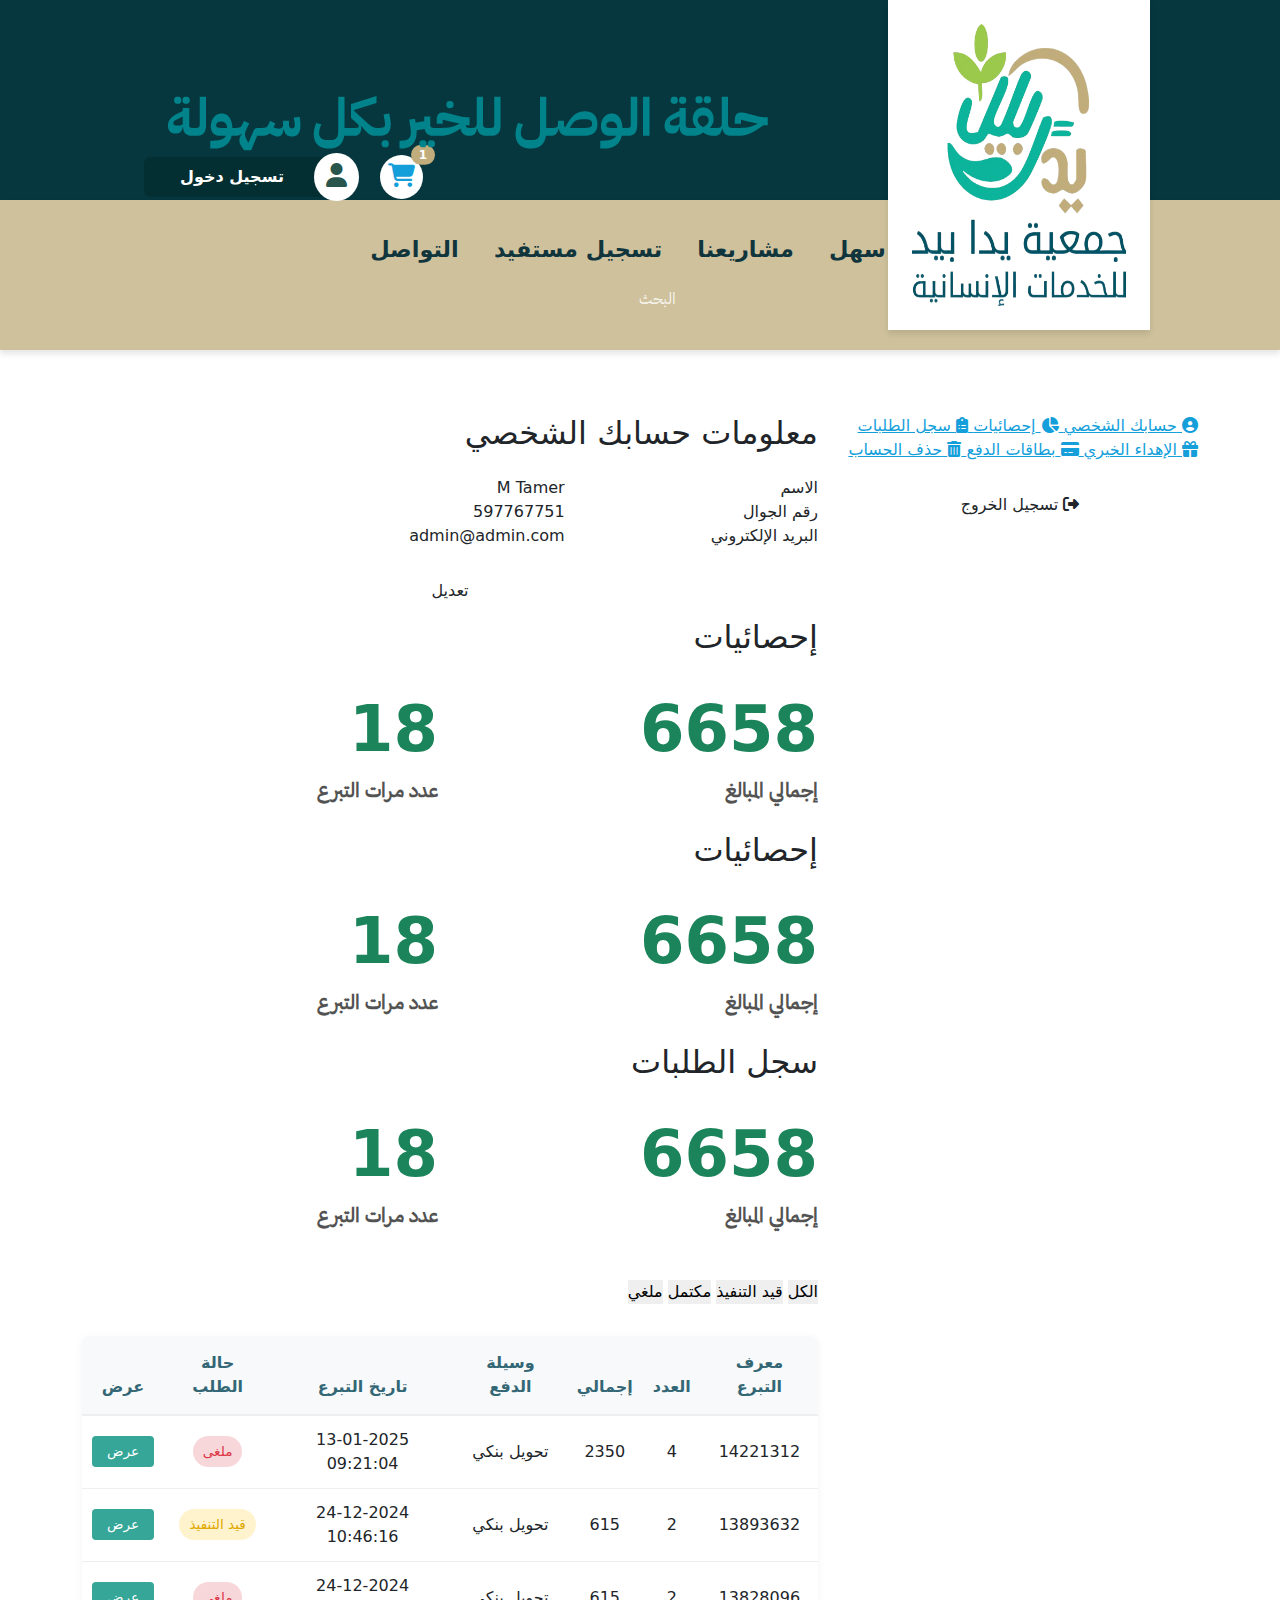
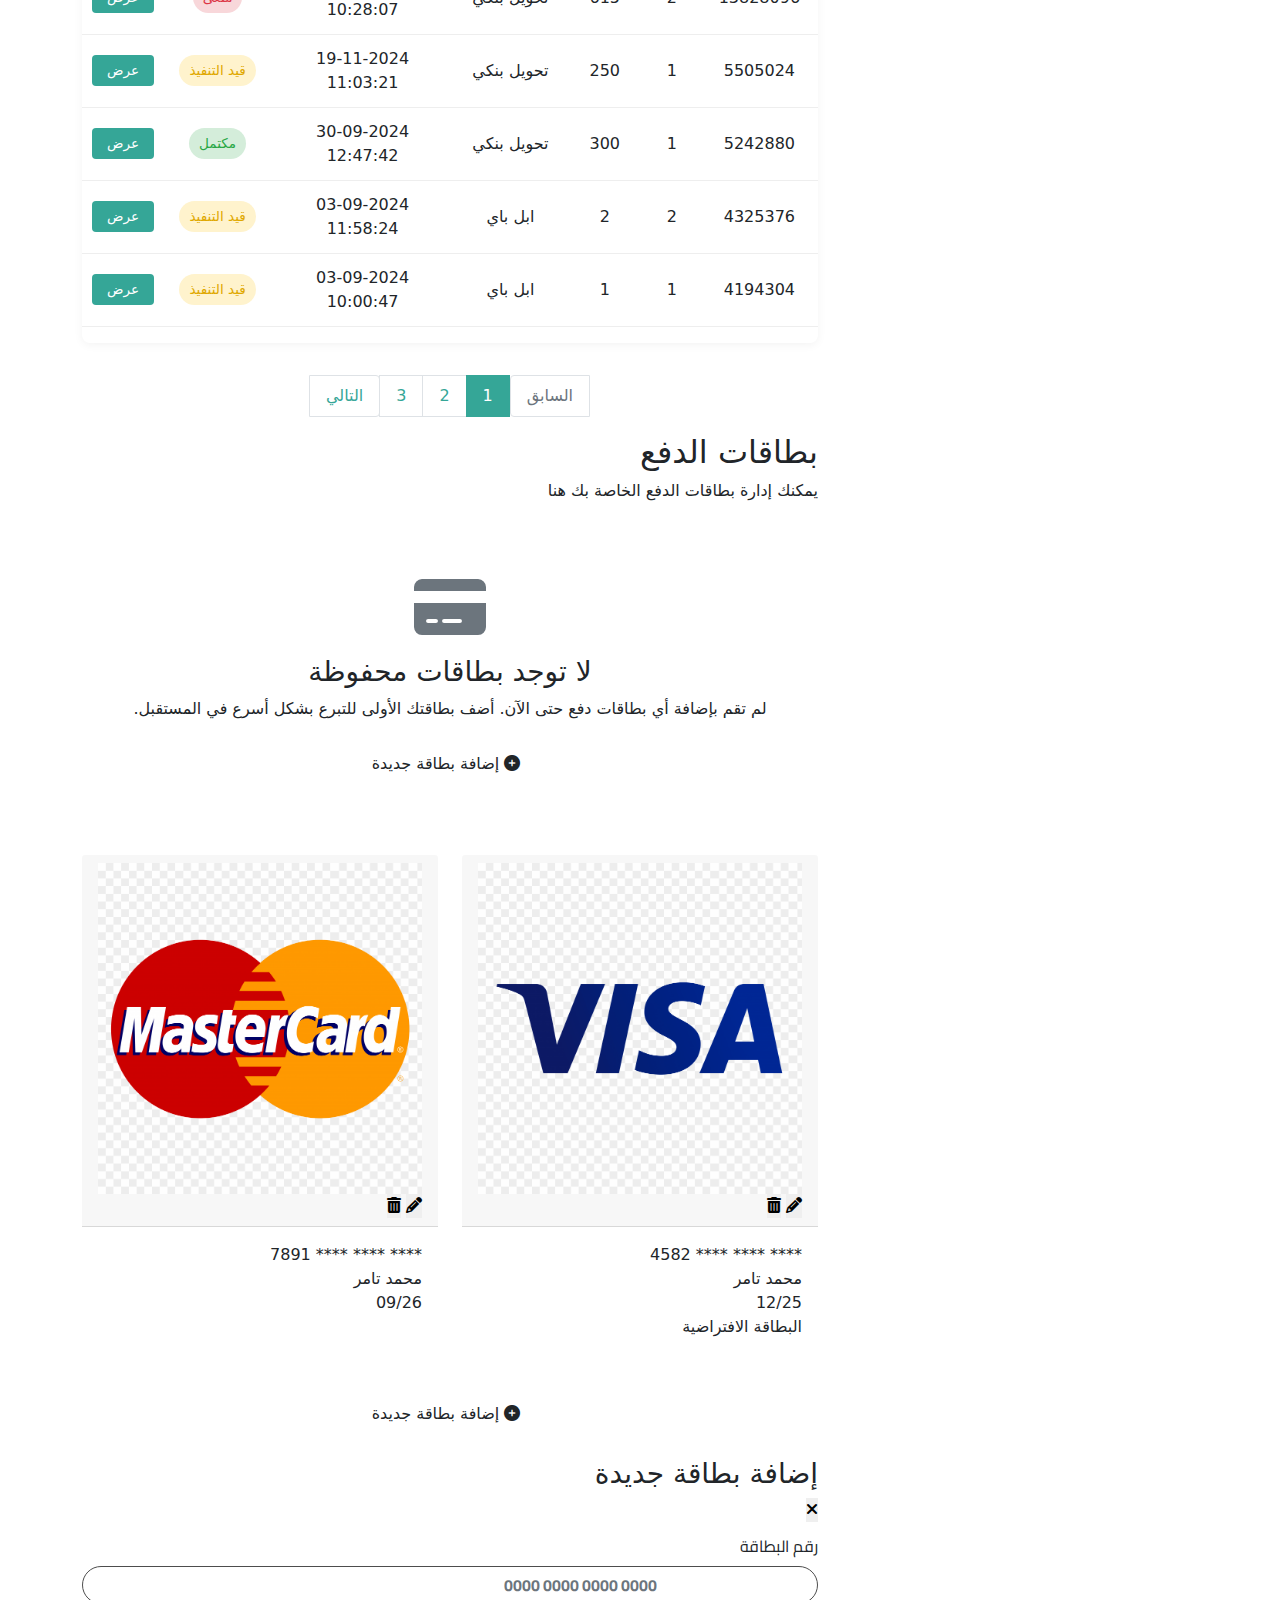
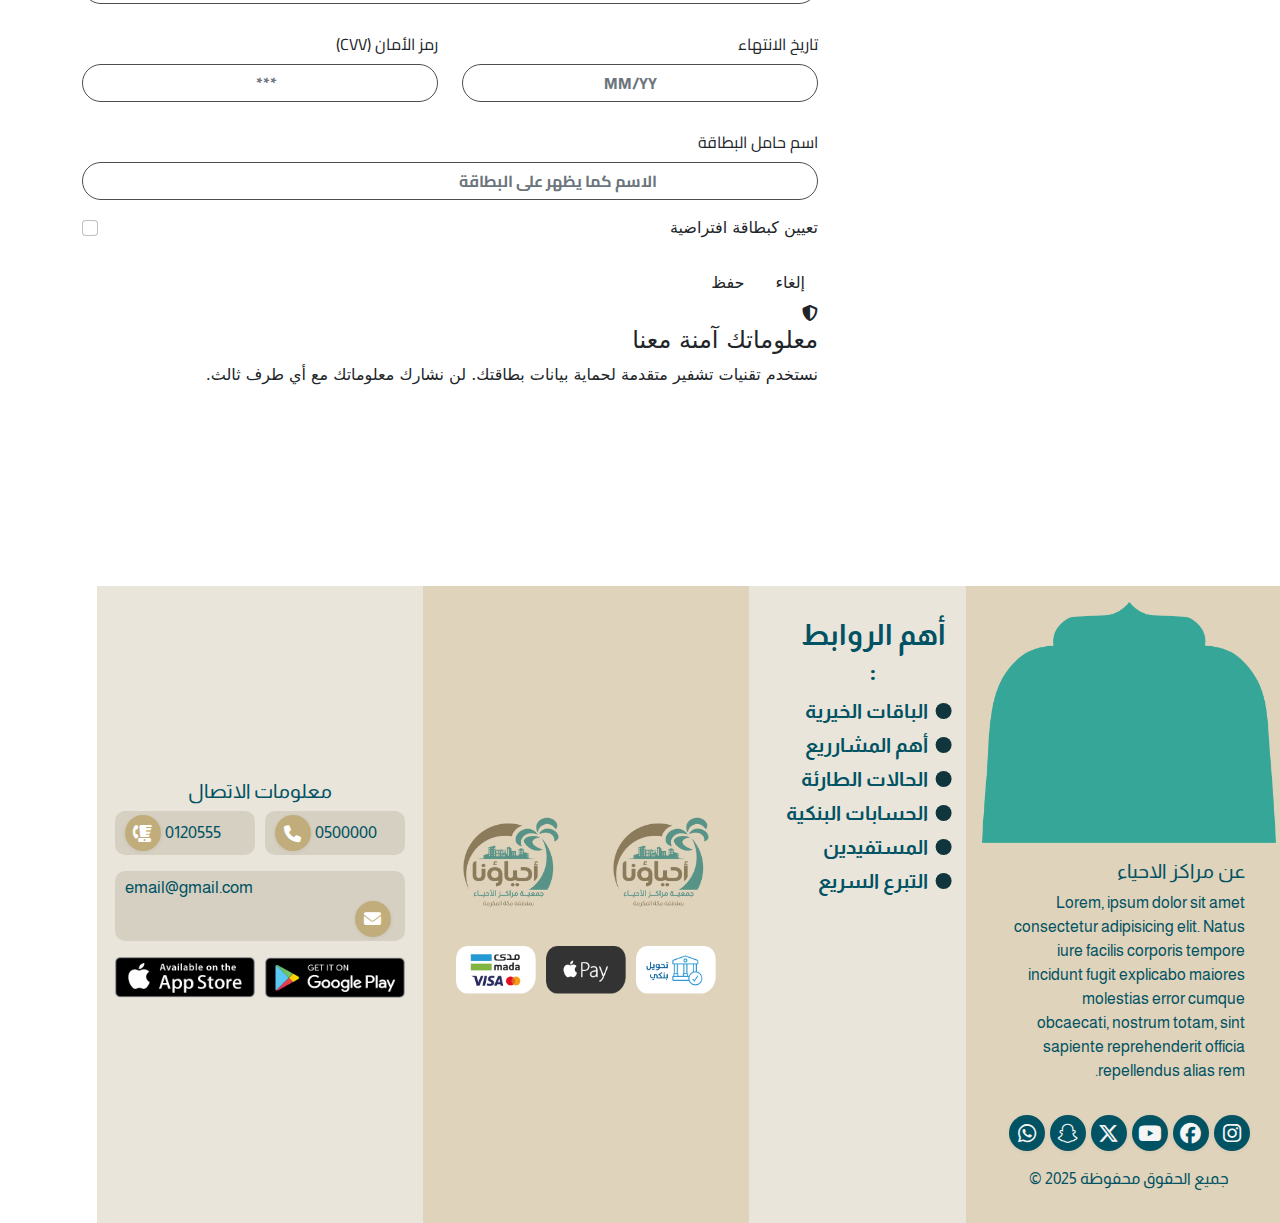
<file: profile.html>
<!DOCTYPE html>
<html lang="ar">
  <head>
    <meta charset="UTF-8" />
    <meta name="viewport" content="width=device-width, initial-scale=1" />
    <title>Profile</title>

    <!--Bootstrap cdn -->
    <link rel="stylesheet" href="css/bootstrap.min.css" />

    <!--Font awsome-->
    <link
      rel="stylesheet"
      href="https://cdnjs.cloudflare.com/ajax/libs/font-awesome/6.7.2/css/all.min.css"
      integrity="sha512-Evv84Mr4kqVGRNSgIGL/F/aIDqQb7xQ2vcrdIwxfjThSH8CSR7PBEakCr51Ck+w+/U6swU2Im1vVX0SVk9ABhg=="
      crossorigin="anonymous"
      referrerpolicy="no-referrer"
    />
    <!--Animation -->
    <link rel="stylesheet" href="css/animate.css" />
    <!--Swiper-->
    <link rel="stylesheet" href="css/swiper.min.css" />
    <link rel="stylesheet" href="css/swiper-bundle.min.css" />

    <!-- Custom Stylsheet-->
    <link rel="stylesheet" href="css/style.css" />
    <link rel="stylesheet" href="css/profile.css" />
  </head>

  <body>
    <header>
      <div class="topBar">
        <div class="container">
          <div class="UserBox d-flex justify-content-between">
            <div
              onclick="window.location.href='index.html'"
              class="logoBox p-4 d-none d-lg-block"
            >
              <img src="img/logo.png" alt="" />
            </div>

            <div class="Name pt-4 d-none d-lg-block">
              <img src="img/LogoName.png" class="img-fluid" alt="" />
            </div>

            <div class="useraction mx-auto mx-lg-0">
              <div
                onclick="window.location.href='index.html'"
                class="logoBoxModile mx-auto d-lg-none text-center"
              >
                <img src="img/logo.png" class="img-fluid" alt="" />
                <img src="img/LogoName.png" class="img-fluid" alt="" />
              </div>

              <div class="loginbox mt-4">
                <div class="user d-flex align-items-center">
                  <div class="basket p-2 ms-3 position-relative">
                    <a href="cart.html">
                      <i class="fa-solid fa-cart-shopping fs-4"></i>
                    </a>

                    <span
                      class="Badge position-absolute top-0 start-100 translate-middle badge rounded-pill"
                    >
                      1
                    </span>
                  </div>
                  <div
                    onclick="window.location.href='login.html'  "
                    class="user-items"
                  >
                    <div class="usericon p-2">
                      <i class="fa-solid fa-user fs-4"></i>
                    </div>
                    <div class="usertext px-2">
                      <a class="me-4">تسجيل دخول</a>
                    </div>
                  </div>
                </div>
                <div class="DonateNow d-flex justify-content-end">
                  <!-- <div class="usertext DonateNowBox px-2 mt-3">
                    <a class="me-4"> تبرع الان </a>
                  </div> -->
                </div>
              </div>
            </div>
          </div>
        </div>
      </div>

      <nav class="navbar navbar-expand-lg">
        <div class="container">
          <button
            class="navbar-toggler me-auto"
            type="button"
            data-bs-toggle="collapse"
            data-bs-target="#navbarSupportedContent"
            aria-controls="navbarSupportedContent"
            aria-expanded="false"
            aria-label="Toggle navigation"
          >
            <span class="navbar-toggler-icon"></span>
          </button>
          <div
            class="collapse navbar-collapse d-lg-flex justify-content-between align-items-center"
            id="navbarSupportedContent"
          >
            <ul
              class="navbar-nav text-center align-content-between mb-2 mb-lg-0 pe-0"
            >
              <li class="nav-item">
                <a class="nav-link active" aria-current="page" href="#"
                  >عن سهل</a
                >
              </li>
              <li class="nav-item">
                <a class="nav-link" href="#"> مشاريعنا </a>
              </li>
              <li class="nav-item">
                <a class="nav-link" href="#"> تسجيل مستفيد </a>
              </li>
              <li class="nav-item">
                <a class="nav-link" href="#"> التواصل </a>
              </li>
              <li class="nav-item dropdown">
                <ul class="dropdown-menu" aria-labelledby="navbarDropdown">
                  <li class="nav-item dropdown">
                    <a
                      class="nav-link dropdown-toggle"
                      href="#"
                      role="button"
                      data-bs-toggle="dropdown"
                      aria-expanded="false"
                    >
                      Link
                    </a>

                    <ul class="dropdown-menu submenu">
                      <li>
                        <a class="dropdown-item" href="#">Action</a>
                      </li>

                      <li>
                        <a class="dropdown-item" href="#">Another action</a>
                      </li>

                      <li><hr class="dropdown-divider" /></li>

                      <li class="nav-item dropdown">
                        <a
                          class="dropdown-item dropdown-toggle"
                          href="#"
                          role="button"
                        >
                          Link 2
                        </a>
                        <ul class="dropdown-menu submenu">
                          <li>
                            <a class="dropdown-item" href="#">1</a>
                          </li>
                          <li>
                            <a class="dropdown-item" href="#">2</a>
                          </li>
                          <li><hr class="dropdown-divider" /></li>
                          <li>
                            <a class="dropdown-item" href="#">3</a>
                          </li>
                        </ul>
                      </li>
                    </ul>
                  </li>

                  <li>
                    <a class="dropdown-item" href="#">
                      الباقات الخيرية( مجموعة برامج متنوعة )
                    </a>
                  </li>

                  <li>
                    <a class="dropdown-item" href="#">
                      الباقات الخيرية( مجموعة برامج متنوعة )
                    </a>
                  </li>

                  <li>
                    <a class="dropdown-item" href="#">
                      مشاريع الأجهزة الكهربائية
                    </a>
                  </li>

                  <li>
                    <a class="dropdown-item" href="#">
                      مشاريع الأجهزة الكهربائية
                    </a>
                  </li>

                  <li>
                    <a class="dropdown-item" href="#">
                      مشاريع الأجهزة الكهربائية
                    </a>
                  </li>

                  <li>
                    <a class="dropdown-item" href="#">
                      مشاريع الأجهزة الكهربائية
                    </a>
                  </li>

                  <li>
                    <a class="dropdown-item" href="#">Something else here</a>
                  </li>

                  <li class="nav-item dropdown">
                    <a
                      class="nav-link dropdown-toggle"
                      href="#"
                      role="button"
                      data-bs-toggle="dropdown"
                      aria-expanded="false"
                    >
                      Link
                    </a>

                    <ul class="dropdown-menu submenu">
                      <li>
                        <a class="dropdown-item" href="#">Action</a>
                      </li>

                      <li>
                        <a class="dropdown-item" href="#">Another action</a>
                      </li>

                      <li><hr class="dropdown-divider" /></li>

                      <li>
                        <a
                          class="dropdown-item dropdown-toggle"
                          href="#"
                          role="button"
                        >
                          Link 2
                        </a>
                        <ul class="dropdown-menu submenu">
                          <li>
                            <a class="dropdown-item" href="#">1</a>
                          </li>
                          <li>
                            <a class="dropdown-item" href="#">2</a>
                          </li>
                          <li><hr class="dropdown-divider" /></li>
                          <li>
                            <a class="dropdown-item" href="#">3</a>
                          </li>
                        </ul>
                      </li>
                    </ul>
                  </li>
                </ul>
              </li>
            </ul>
            <form class="d-flex" role="search">
              <input
                class="form-control me-2"
                type="search"
                placeholder="البحث"
                aria-label="Search"
              />
            </form>
          </div>
        </div>
      </nav>
    </header>

    <main>
      <div class="profile-container">
        <div class="container py-5 mt-3">
          <div class="row">
            <!-- Sidebar Navigation -->
            <div class="col-md-4 mb-4">
              <div class="profile-sidebar">
                <div class="sidebar-menu">
                  <a
                    href="#"
                    class="sidebar-item active"
                    id="personal-info-tab"
                  >
                    <i class="fas fa-user-circle"></i>
                    <span>حسابك الشخصي</span>
                  </a>
                  <a href="#" class="sidebar-item" id="statistics-tab">
                    <i class="fas fa-chart-pie"></i>
                    <span>إحصائيات</span>
                  </a>
                  <a href="#" class="sidebar-item" id="orders-tab">
                    <i class="fas fa-clipboard-list"></i>
                    <span>سجل الطلبات</span>
                  </a>
                  <a href="#" class="sidebar-item" id="gifts-tab">
                    <i class="fas fa-gift"></i>
                    <span>الإهداء الخيري</span>
                  </a>
                  <a href="#" class="sidebar-item" id="payment-cards-tab">
                    <i class="fas fa-credit-card"></i>
                    <span>بطاقات الدفع</span>
                  </a>
                  <a href="#" class="sidebar-item" id="delete-account-tab">
                    <i class="fas fa-trash-alt"></i>
                    <span>حذف الحساب</span>
                  </a>

                  <!-- Exit Button -->
                  <div class="text-center my-4">
                    <a href="#" class="btn exit-btn">
                      <i class="fas fa-sign-out-alt ml-2"></i>
                      تسجيل الخروج
                    </a>
                  </div>
                </div>
              </div>
            </div>

            <!-- Main Content -->
            <div class="col-md-8">
              <!-- Personal Info Section (Hidden) -->
              <div class="profile-content" id="personal-info-content">
                <!-- Profile Header -->
                <div class="profile-header mb-4">
                  <h2 class="section-title">معلومات حسابك الشخصي</h2>
                </div>

                <div class="profile-info-card">
                  <div class="profile-info-item">
                    <div class="row align-items-center">
                      <div class="col-md-4 profile-info-label">الاسم</div>
                      <div class="col-md-8 profile-info-value">M Tamer</div>
                    </div>
                  </div>

                  <div class="profile-info-item">
                    <div class="row align-items-center">
                      <div class="col-md-4 profile-info-label">رقم الجوال</div>
                      <div class="col-md-8 profile-info-value">597767751</div>
                    </div>
                  </div>

                  <div class="profile-info-item">
                    <div class="row align-items-center">
                      <div class="col-md-4 profile-info-label">
                        البريد الإلكتروني
                      </div>
                      <div class="col-md-8 profile-info-value">
                        admin@admin.com
                      </div>
                    </div>
                  </div>

                  <div class="profile-actions mt-4 text-center">
                    <button class="btn edit-profile-btn">تعديل</button>
                  </div>
                </div>

                <div class="profile-header mb-4 mt-2">
                  <h2 class="section-title">إحصائيات</h2>
                </div>

                <div class="statistics-cards">
                  <div class="row">
                    <div class="col-md-6 mb-4">
                      <div class="stat-card">
                        <div class="stat-value">6658</div>
                        <div class="stat-label">إجمالي المبالغ</div>
                      </div>
                    </div>

                    <div class="col-md-6 mb-4">
                      <div class="stat-card">
                        <div class="stat-value">18</div>
                        <div class="stat-label">عدد مرات التبرع</div>
                      </div>
                    </div>
                  </div>
                </div>
              </div>

              <div class="profile-content" id="statistics-content">
                <div class="profile-header mb-4">
                  <h2 class="section-title">إحصائيات</h2>
                </div>

                <div class="statistics-cards">
                  <div class="row">
                    <div class="col-md-6 mb-4">
                      <div class="stat-card">
                        <div class="stat-value">6658</div>
                        <div class="stat-label">إجمالي المبالغ</div>
                      </div>
                    </div>

                    <div class="col-md-6 mb-4">
                      <div class="stat-card">
                        <div class="stat-value">18</div>
                        <div class="stat-label">عدد مرات التبرع</div>
                      </div>
                    </div>
                  </div>
                </div>
              </div>

              <div class="profile-content" id="orders-content">
                <div class="profile-header mb-4">
                  <h2 class="section-title">سجل الطلبات</h2>
                </div>

                <!-- Statistics Summary -->
                <div class="statistics-cards mb-4">
                  <div class="row">
                    <div class="col-md-6 mb-4">
                      <div class="stat-card">
                        <div class="stat-value">6658</div>
                        <div class="stat-label">إجمالي المبالغ</div>
                      </div>
                    </div>

                    <div class="col-md-6 mb-4">
                      <div class="stat-card">
                        <div class="stat-value">18</div>
                        <div class="stat-label">عدد مرات التبرع</div>
                      </div>
                    </div>
                  </div>
                </div>

                <!-- Filter Options -->
                <div class="orders-filter mb-4">
                  <div class="filter-buttons">
                    <button class="filter-btn active">الكل</button>
                    <button class="filter-btn">قيد التنفيذ</button>
                    <button class="filter-btn">مكتمل</button>
                    <button class="filter-btn">ملغي</button>
                  </div>
                </div>

                <!-- Orders Table -->
                <div class="orders-table-container">
                  <div class="table-responsive">
                    <table class="table orders-table">
                      <thead>
                        <tr>
                          <th>معرف التبرع</th>
                          <th>العدد</th>
                          <th>إجمالي</th>
                          <th>وسيلة الدفع</th>
                          <th>تاريخ التبرع</th>
                          <th>حالة الطلب</th>
                          <th>عرض</th>
                        </tr>
                      </thead>
                      <tbody>
                        <tr>
                          <td>14221312</td>
                          <td>4</td>
                          <td>2350</td>
                          <td>تحويل بنكي</td>
                          <td>13-01-2025 09:21:04</td>
                          <td>
                            <span class="status-badge canceled"
                              >ملغى</span
                            >
                          </td>
                          <td><button class="view-btn">عرض</button></td>
                        </tr>
                        <tr>
                          <td>13893632</td>
                          <td>2</td>
                          <td>615</td>
                          <td>تحويل بنكي</td>
                          <td>24-12-2024 10:46:16</td>
                          <td>
                            <span class="status-badge pending"
                              >قيد التنفيذ</span
                            >
                          </td>
                          <td><button class="view-btn">عرض</button></td>
                        </tr>
                        <tr>
                          <td>13828096</td>
                          <td>2</td>
                          <td>615</td>
                          <td>تحويل بنكي</td>
                          <td>24-12-2024 10:28:07</td>
                          <td>
                            <span class="status-badge canceled"
                              >ملغى</span
                            >
                          </td>
                          <td><button class="view-btn">عرض</button></td>
                        </tr>
                        <tr>
                          <td>5505024</td>
                          <td>1</td>
                          <td>250</td>
                          <td>تحويل بنكي</td>
                          <td>19-11-2024 11:03:21</td>
                          <td>
                            <span class="status-badge pending"
                              >قيد التنفيذ</span
                            >
                          </td>
                          <td><button class="view-btn">عرض</button></td>
                        </tr>
                        <tr>
                          <td>5242880</td>
                          <td>1</td>
                          <td>300</td>
                          <td>تحويل بنكي</td>
                          <td>30-09-2024 12:47:42</td>
                          <td>
                            <span class="status-badge completed">مكتمل</span>
                          </td>
                          <td><button class="view-btn">عرض</button></td>
                        </tr>
                        <tr>
                          <td>4325376</td>
                          <td>2</td>
                          <td>2</td>
                          <td>ابل باي</td>
                          <td>03-09-2024 11:58:24</td>
                          <td>
                            <span class="status-badge pending"
                              >قيد التنفيذ</span
                            >
                          </td>
                          <td><button class="view-btn">عرض</button></td>
                        </tr>
                        <tr>
                          <td>4194304</td>
                          <td>1</td>
                          <td>1</td>
                          <td>ابل باي</td>
                          <td>03-09-2024 10:00:47</td>
                          <td>
                            <span class="status-badge pending"
                              >قيد التنفيذ</span
                            >
                          </td>
                          <td><button class="view-btn">عرض</button></td>
                        </tr>
                      </tbody>
                    </table>
                  </div>
                </div>

                <!-- Pagination -->
                <div class="pagination-container mt-4">
                  <nav aria-label="Page navigation">
                    <ul class="pagination justify-content-center">
                      <li class="page-item disabled">
                        <a
                          class="page-link"
                          href="#"
                          tabindex="-1"
                          aria-disabled="true"
                          >السابق</a
                        >
                      </li>
                      <li class="page-item active">
                        <a class="page-link" href="#">1</a>
                      </li>
                      <li class="page-item">
                        <a class="page-link" href="#">2</a>
                      </li>
                      <li class="page-item">
                        <a class="page-link" href="#">3</a>
                      </li>
                      <li class="page-item">
                        <a class="page-link" href="#">التالي</a>
                      </li>
                    </ul>
                  </nav>
                </div>
              </div>
              <div class="profile-content" id="payment-cards-content">
                <div class="profile-header mb-4">
                  <h2 class="section-title">بطاقات الدفع</h2>
                  <p class="section-description">
                    يمكنك إدارة بطاقات الدفع الخاصة بك هنا
                  </p>
                </div>

                <!-- No Cards Found State -->
                <div class="no-cards-container text-center py-5 mb-4">
                  <div class="no-cards-icon mb-3">
                    <i class="fas fa-credit-card fa-4x text-muted"></i>
                  </div>
                  <h3 class="no-cards-title mb-2">لا توجد بطاقات محفوظة</h3>
                  <p class="no-cards-description mb-4">
                    لم تقم بإضافة أي بطاقات دفع حتى الآن. أضف بطاقتك الأولى للتبرع بشكل أسرع في المستقبل.
                  </p>
                  <button class="btn add-card-btn" id="show-add-card-form-empty">
                    <i class="fas fa-plus-circle me-2"></i>
                    إضافة بطاقة جديدة
                  </button>
                </div>

                <!-- Saved Cards -->
                <div class="saved-cards-container mb-4">
                  <div class="row">
                    <!-- Card 1 -->
                    <div class="col-md-6 mb-3">
                      <div class="payment-card visa">
                        <div class="card-header">
                          <div class="card-type">
                            <img
                              src="img/visa.png"
                              alt="Visa"
                              class="card-logo"
                            />
                          </div>
                          <div class="card-actions">
                            <button
                              class="card-action-btn edit-card"
                              title="تعديل"
                            >
                              <i class="fas fa-pencil-alt"></i>
                            </button>
                            <button
                              class="card-action-btn delete-card"
                              title="حذف"
                            >
                              <i class="fas fa-trash-alt"></i>
                            </button>
                          </div>
                        </div>
                        <div class="card-body">
                          <div class="card-number">**** **** **** 4582</div>
                          <div class="card-info">
                            <div class="card-holder">محمد تامر</div>
                            <div class="card-expiry">12/25</div>
                          </div>
                          <div class="default-badge">البطاقة الافتراضية</div>
                        </div>
                      </div>
                    </div>

                    <!-- Card 2 -->
                    <div class="col-md-6 mb-3">
                      <div class="payment-card mastercard">
                        <div class="card-header">
                          <div class="card-type">
                            <img
                              src="img/mastercard.png"
                              alt="Mastercard"
                              class="card-logo"
                            />
                          </div>
                          <div class="card-actions">
                            <button
                              class="card-action-btn edit-card"
                              title="تعديل"
                            >
                              <i class="fas fa-pencil-alt"></i>
                            </button>
                            <button
                              class="card-action-btn delete-card"
                              title="حذف"
                            >
                              <i class="fas fa-trash-alt"></i>
                            </button>
                          </div>
                        </div>
                        <div class="card-body">
                          <div class="card-number">**** **** **** 7891</div>
                          <div class="card-info">
                            <div class="card-holder">محمد تامر</div>
                            <div class="card-expiry">09/26</div>
                          </div>
                        </div>
                      </div>
                    </div>
                  </div>
                </div>

                <!-- Add New Card Button -->
                <div class="text-center mb-4">
                  <button class="btn add-card-btn" id="show-add-card-form">
                    <i class="fas fa-plus-circle me-2"></i>
                    إضافة بطاقة جديدة
                  </button>
                </div>

                <!-- Add New Card Form (Hidden by default) -->
                <div class="add-card-form-container" id="add-card-form">
                  <div class="form-header">
                    <h3>إضافة بطاقة جديدة</h3>
                    <button class="close-form-btn" id="close-add-card-form">
                      <i class="fas fa-times"></i>
                    </button>
                  </div>

                  <form class="add-card-form">
                    <div class="form-group mb-3">
                      <label for="card-number" class="form-label"
                        >رقم البطاقة</label
                      >
                      <input
                        type="text"
                        class="form-control"
                        id="card-number"
                        placeholder="0000 0000 0000 0000"
                        maxlength="19"
                      />
                    </div>

                    <div class="row mb-3">
                      <div class="col-md-6">
                        <div class="form-group">
                          <label for="card-expiry" class="form-label"
                            >تاريخ الانتهاء</label
                          >
                          <input
                            type="text"
                            class="form-control"
                            id="card-expiry"
                            placeholder="MM/YY"
                            maxlength="5"
                          />
                        </div>
                      </div>
                      <div class="col-md-6">
                        <div class="form-group">
                          <label for="card-cvv" class="form-label"
                            >رمز الأمان (CVV)</label
                          >
                          <input
                            type="password"
                            class="form-control"
                            id="card-cvv"
                            placeholder="***"
                            maxlength="3"
                          />
                        </div>
                      </div>
                    </div>

                    <div class="form-group mb-3">
                      <label for="card-holder" class="form-label"
                        >اسم حامل البطاقة</label
                      >
                      <input
                        type="text"
                        class="form-control"
                        id="card-holder"
                        placeholder="الاسم كما يظهر على البطاقة"
                      />
                    </div>

                    <div class="form-check mb-4">
                      <input
                        class="form-check-input"
                        type="checkbox"
                        id="set-default-card"
                      />
                      <label class="form-check-label" for="set-default-card">
                        تعيين كبطاقة افتراضية
                      </label>
                    </div>

                    <div class="form-actions">
                      <button
                        type="button"
                        class="btn cancel-btn"
                        id="cancel-add-card"
                      >
                        إلغاء
                      </button>
                      <button type="submit" class="btn save-card-btn">
                        حفظ
                      </button>
                    </div>
                  </form>
                </div>

                <!-- Security Notice -->
                <div class="security-notice">
                  <div class="notice-icon">
                    <i class="fas fa-shield-alt"></i>
                  </div>
                  <div class="notice-text">
                    <h4>معلوماتك آمنة معنا</h4>
                    <p>
                      نستخدم تقنيات تشفير متقدمة لحماية بيانات بطاقتك. لن نشارك
                      معلوماتك مع أي طرف ثالث.
                    </p>
                  </div>
                </div>
              </div>
            </div>
          </div>
        </div>
      </div>
    </main>

    <footer>
      <div class="row">
        <div class="col-12 col-lg-3 p-0">
          <div class="first p-3">
            <img src="img/headfooter.png" class="headfooter" alt="" />
            <div class="footer-text">
              <h5>عن مراكز الاحياء</h5>
              <p>
                Lorem, ipsum dolor sit amet consectetur adipisicing elit. Natus
                iure facilis corporis tempore incidunt fugit explicabo maiores
                molestias error cumque obcaecati, nostrum totam, sint sapiente
                reprehenderit officia repellendus alias rem.
              </p>
            </div>
            <div
              class="socialIncons d-flex justify-content-center align-items-center"
            >
              <a class="icon">
                <i class="fa-brands fa-instagram"></i>
              </a>

              <a class="icon">
                <i class="fa-brands fa-facebook"></i>
              </a>

              <a class="icon">
                <i class="fa-brands fa-youtube"></i>
              </a>

              <a class="icon">
                <i class="fa-brands fa-x-twitter"></i>
              </a>

              <a class="icon">
                <i class="fa-brands fa-snapchat"></i>
              </a>

              <a class="icon">
                <i class="fa-brands fa-whatsapp"></i>
              </a>
            </div>
            <p class="mt-3 text-center d-none d-md-block">
              جميع الحقوق محفوظة 2025 &#169;
            </p>
          </div>
        </div>
        <div class="col-12 col-lg-2 p-0">
          <div class="secand p-3 h-100">
            <ul class="text-center">
              <h5>أهم الروابط :</h5>
              <li>الباقات الخيرية</li>
              <li>أهم المشارريع</li>
              <li>الحالات الطارئة</li>
              <li>الحسابات البنكية</li>
              <li>المستفيدين</li>
              <li>التبرع السريع</li>
            </ul>
          </div>
        </div>
        <div class="col-12 col-lg-3 p-0">
          <div
            class="thrid h-100 d-flex flex-column justify-content-center align-items-center p-3 p-lg-0"
          >
            <div
              class="ImgContainer d-flex justify-content-between align-items-center"
            >
              <img src="img/Logo 1.png" class="img-fluid" alt="" />
              <img src="img/Logo 1.png" class="img-fluid" alt="" />
            </div>
            <div
              class="ImgContainer2 d-flex justify-content-center align-items-center mt-2"
            >
              <img src="img/pay-1.png" class="img-fluid" alt="" />
              <img src="img/pay-2.png" class="img-fluid" alt="" />
              <img src="img/pay-4.png" class="img-fluid" alt="" />
            </div>
          </div>
        </div>
        <div class="col-12 col-lg-3 p-0">
          <div
            class="fourth d-flex flex-column justify-content-center align-items-center h-100"
          >
            <h5>معلومات الاتصال</h5>
            <div
              class="fristrow d-flex justify-content-center align-items-center"
            >
              <a>
                <span>0500000</span>
                <i class="fa-solid fa-phone"></i>
              </a>
              <a>
                <span>0120555</span>
                <i class="fa-solid fa-blender-phone"></i>
              </a>
            </div>
            <div class="Secandrow my-3">
              <a class="d-inline-block">
                email@gmail.com <i class="fa-solid fa-envelope"></i>
              </a>
            </div>
            <div
              class="ThridRow d-flex justify-content-between align-items-center"
            >
              <img src="img/pay-6.png" class="img-fluid" alt="" />
              <img src="img/pay-7.png" class="img-fluid" alt="" />
            </div>
            <p class="mt-3 text-center d-md-none">
              جميع الحقوق محفوظة 2025 &#169;
            </p>
          </div>
        </div>
      </div>
    </footer>
  </body>
  <!--Bootstrap cdn -->
  <script src="js/bootstrap.bundle.min.js"></script>
  <script src="js/swiper-bundle.js"></script>
  <!--Animation-->
  <script src="js/wow.min.js"></script>
  <!--Custom Script-->
  <script src="js/main.js"></script>
  <script src="js/profile.js"></script>
</html>
</file>
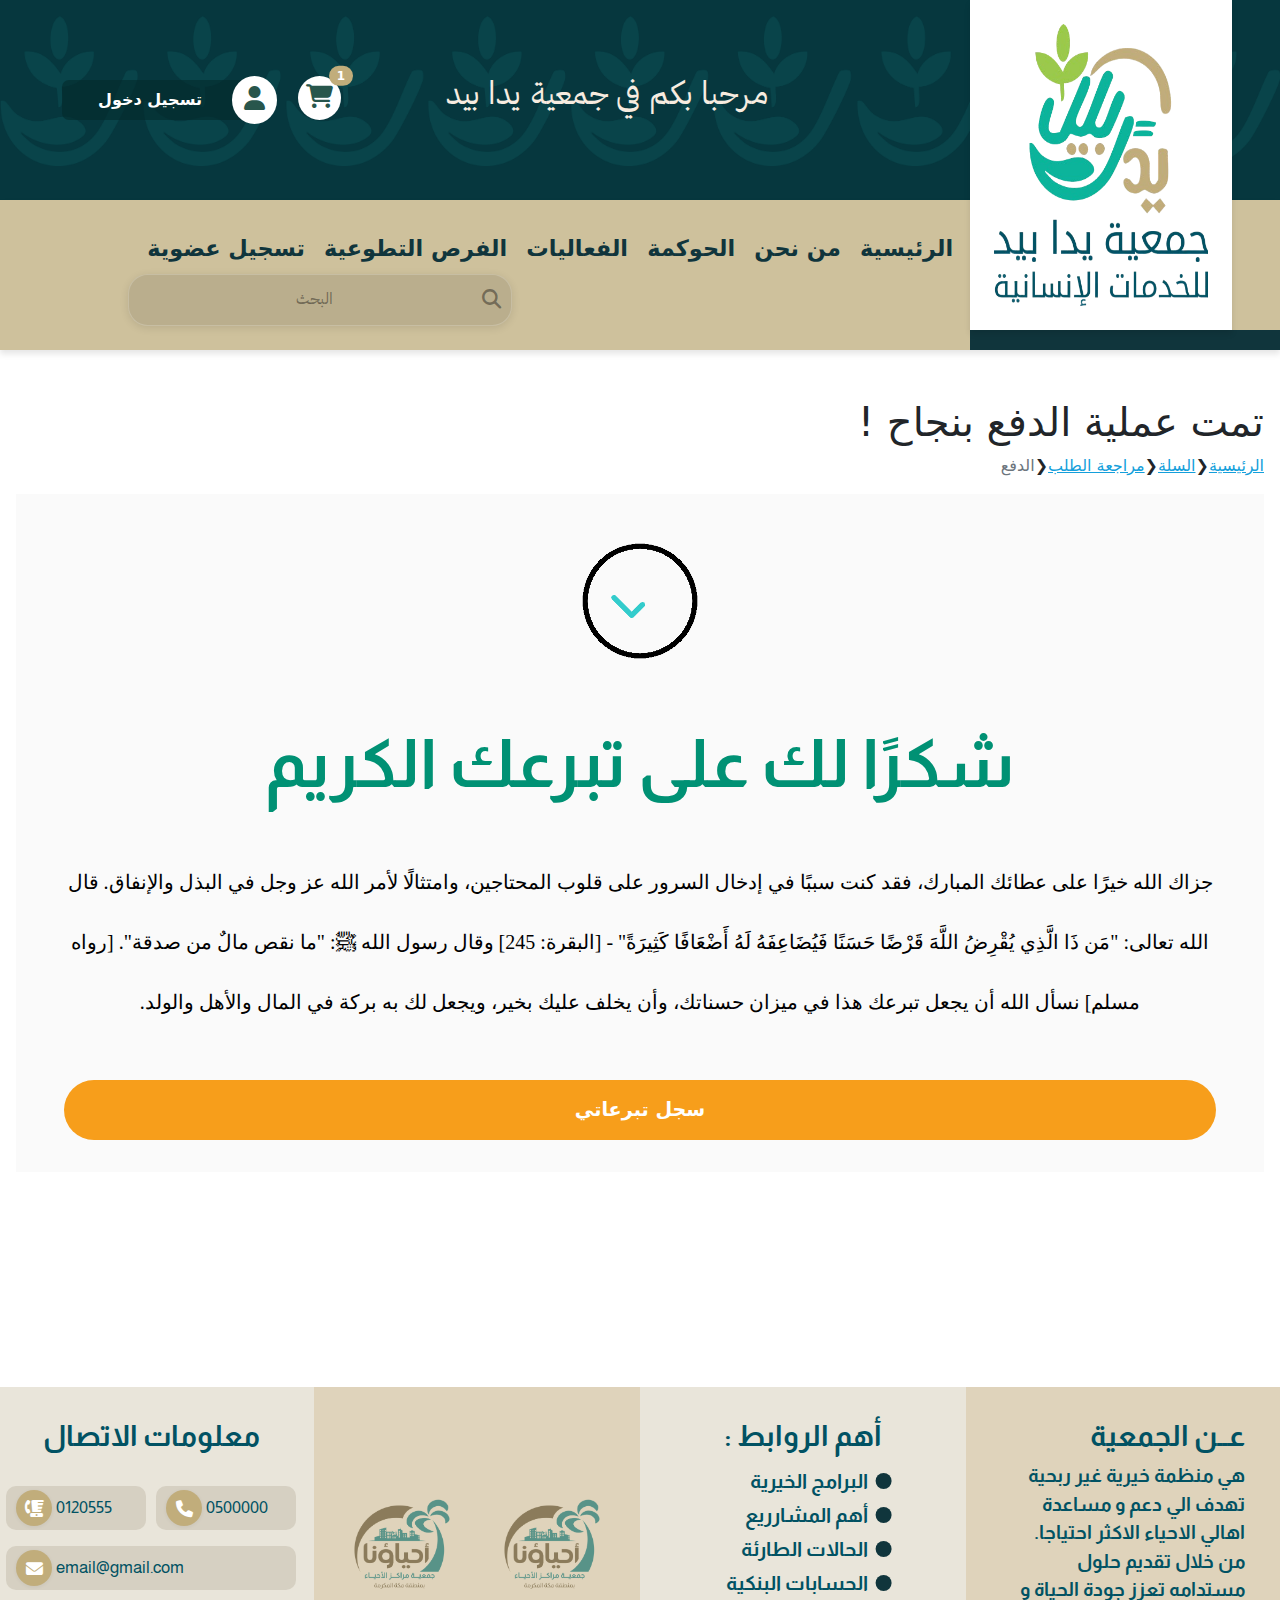
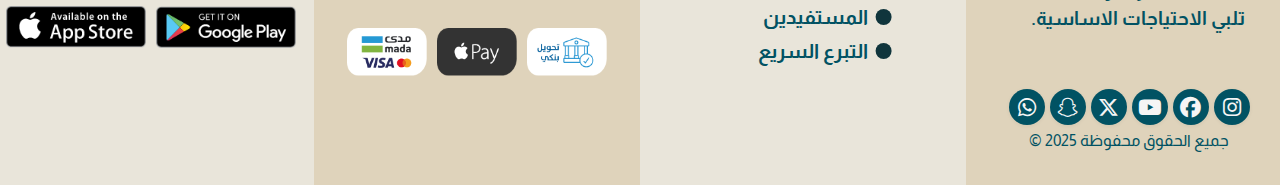
<file: thanks.html>
<!DOCTYPE html>
<html lang="ar" dir="rtl">
  <head>
    <meta charset="UTF-8" />
    <meta name="viewport" content="width=device-width, initial-scale=1" />
    <title>شكرا على تبرعكم</title>

    <!--Bootstrap cdn -->
    <link rel="stylesheet" href="css/bootstrap.min.css" />

    <!--Font awsome-->
    <link
      rel="stylesheet"
      href="https://cdnjs.cloudflare.com/ajax/libs/font-awesome/6.7.2/css/all.min.css"
      integrity="sha512-Evv84Mr4kqVGRNSgIGL/F/aIDqQb7xQ2vcrdIwxfjThSH8CSR7PBEakCr51Ck+w+/U6swU2Im1vVX0SVk9ABhg=="
      crossorigin="anonymous"
      referrerpolicy="no-referrer"
    />
    <!--Animation -->
    <link rel="stylesheet" href="css/animate.css" />
    <!--Swiper-->
    <link rel="stylesheet" href="css/swiper.min.css" />
    <link rel="stylesheet" href="css/swiper-bundle.min.css" />

    <!-- Custom Stylsheet-->
    <link rel="stylesheet" href="css/style.css" />
    <link rel="stylesheet" href="css/thanks.css" />
   
  </head>

  <body>
    <header>
      <div class="topBar">
          <img class="back" src="img/nav-banner.png" alt="">
          <div class="UserBox ">
            <div onclick="window.location.href='index.html'" class="logoBox p-4 d-none d-lg-block">
              <img src="img/logo.png" class="img-fluid logo-img" alt="" />
            </div>

            <div class="Name d-none d-lg-block">
              <!-- <img src="img/LogoName.png" class="img-fluid" alt="" /> -->
              مرحبا بكم في جمعية يدا بيد
            </div>


            <div class="useraction mx-auto mx-lg-0">
              <div onclick="window.location.href='index.html'" class="logoBoxModile  d-lg-none text-center">
                <img src="img/logo-small.png" class="img-fluid" alt="" />
              </div>

              <div class="loginbox ">
                <div class="user ">
                  <div onclick="window.location.href='cart.html' " class="basket p-2 ms-3 position-relative">

                      <i class="fa-solid fa-cart-shopping fs-4"></i>
  
                    <span
                      class="Badge position-absolute top-0 start-100 translate-middle badge rounded-pill"
                    >
                      1
                    </span>
                  </div>
                  <div   class="user-items">
  
                    <div onclick="window.location.href='profile.html'  " class="usericon p-2">
                      <i class="fa-solid fa-user fs-4"></i>
                    </div>
                    <div onclick="window.location.href='login.html'  "  class="usertext px-2">
                      <a class="me-4">تسجيل دخول</a>
                    </div>
                  </div>
  
                </div>
                <div class="DonateNow d-flex justify-content-end">
                  <!-- <div class="usertext DonateNowBox px-2 mt-3">
                    <a class="me-4"> تبرع الان </a>
                  </div> -->
                </div>
                <div class="nav-left">
                  <div class="search-icon d-md-none">

                    <i class="fa-solid fa-magnifying-glass position-absolute"></i>
                  </div>

                  <div class="nav-icon">
                    <button class="navbar-toggler custom-hamburger" type="button" data-bs-toggle="collapse" data-bs-target="#navbarSupportedContent" aria-controls="navbarSupportedContent" aria-expanded="false" aria-label="Toggle navigation">
  <span class="hamburger-bar"></span>
  <span class="hamburger-bar"></span>
  <span class="hamburger-bar"></span>
</button>
                  </div>
                </div>
              </div>
            </div>
          </div>
      </div>

      <nav class="navbar ">
        <div class="blue-bar"></div>
        <div class="nav-content">
        
          <div class="collapse navbar-collapse" id="navbarSupportedContent">

            <ul
              class="navbar-nav text-center align-content-between mb-2 mb-lg-0 pe-0"
            >
              <li class="nav-item">
                <a class="nav-link " href="index.html">الرئيسية</a>
              </li>
              <li class="nav-item">
                <a class="nav-link" href="about-us.html">من نحن</a>
              </li>
              <li class="nav-item">
                <a class="nav-link" href="hawkama.html">الحوكمة</a>
              </li>
              <li class="nav-item">
                <a class="nav-link" href="activities.html">الفعاليات</a>
              </li>
              <li class="nav-item">
                <a class="nav-link" href="volunteer-registration.html">الفرص التطوعية</a>
              </li>
              <li class="nav-item">
                <a class="nav-link" href="beneficiary-registration.html">تسجيل عضوية</a>
              </li>
              <li class="nav-item dropdown">
                <ul class="dropdown-menu" aria-labelledby="navbarDropdown">
                  <li class="nav-item dropdown">
                    <a
                      class="nav-link dropdown-toggle"
                      href="#"
                      role="button"
                      data-bs-toggle="dropdown"
                      aria-expanded="false"
                    >
                      Link
                    </a>

                    <ul class="dropdown-menu submenu">
                      <li>
                        <a class="dropdown-item" href="#">Action</a>
                      </li>

                      <li>
                        <a class="dropdown-item" href="#">Another action</a>
                      </li>

                      <li><hr class="dropdown-divider" /></li>

                      <li class="nav-item dropdown">
                        <a
                          class="dropdown-item dropdown-toggle"
                          href="#"
                          role="button"
                        >
                          Link 2
                        </a>
                        <ul class="dropdown-menu submenu">
                          <li>
                            <a class="dropdown-item" href="#">1</a>
                          </li>
                          <li>
                            <a class="dropdown-item" href="#">2</a>
                          </li>
                          <li><hr class="dropdown-divider" /></li>
                          <li>
                            <a class="dropdown-item" href="#">3</a>
                          </li>
                        </ul>
                      </li>
                    </ul>
                  </li>


                  <li>
                    <a class="dropdown-item" href="#">
                      مشاريع الأجهزة الكهربائية
                    </a>
                  </li>

                  <li>
                    <a class="dropdown-item" href="#">Something else here</a>
                  </li>

                  <li class="nav-item dropdown">
                    <a
                      class="nav-link dropdown-toggle"
                      href="#"
                      role="button"
                      data-bs-toggle="dropdown"
                      aria-expanded="false"
                    >
                      Link
                    </a>

                    <ul class="dropdown-menu submenu">
                      <li>
                        <a class="dropdown-item" href="#">Action</a>
                      </li>

                      <li>
                        <a class="dropdown-item" href="#">Another action</a>
                      </li>

                      <li><hr class="dropdown-divider" /></li>

                      <li>
                        <a
                          class="dropdown-item dropdown-toggle"
                          href="#"
                          role="button"
                        >
                          Link 2
                        </a>
                        <ul class="dropdown-menu submenu">
                          <li>
                            <a class="dropdown-item" href="#">1</a>
                          </li>
                          <li>
                            <a class="dropdown-item" href="#">2</a>
                          </li>
                          <li><hr class="dropdown-divider" /></li>
                          <li>
                            <a class="dropdown-item" href="#">3</a>
                          </li>
                        </ul>
                      </li>
                    </ul>
                  </li>
                </ul>
              </li>
            </ul>
            <form class="search-form position-relative" role="search">
              <input
                type="search"
                placeholder="البحث"
                aria-label="Search"
              />
              <i class="fa-solid fa-magnifying-glass position-absolute"></i>
            </form>
          </div>
        </div>
      </nav>
    </header>


 <main>
     <div class="thanks-container">
        <div class="head">
            <h1 class="sub-title">تمت عملية الدفع بنجاح !</h1>
            <div class="breadcrumb">
              <a href="index.html" class="breadcrumb-item">الرئيسية</a>
              <span class="breadcrumb-separator">&#10094;</span>
              <a href="cart.html" class="breadcrumb-item">السلة</a>
              <span class="breadcrumb-separator">&#10094;</span>
              <a href="review.html" class="breadcrumb-item">مراجعة الطلب</a>
              <span class="breadcrumb-separator">&#10094;</span>
              <span class="breadcrumb-item active">الدفع</span>
            </div>
          </div>
          <div class="thanks-content">

      
      
      <div class="success-icon-container">
        <div class="success-icon">
          <img src="img/verified.gif" alt="">
        </div>
      </div>
      
      <div class="thanks-message">
        <h2>شكرًا لك على تبرعك الكريم</h2>
      </div>
      
      <div class="thanks-text">
        <p>جزاك الله خيرًا على عطائك المبارك، فقد كنت سببًا في إدخال السرور على قلوب المحتاجين، وامتثالًا لأمر الله عز وجل في البذل والإنفاق. قال الله تعالى: "مَن ذَا الَّذِي يُقْرِضُ اللَّهَ قَرْضًا حَسَنًا فَيُضَاعِفَهُ لَهُ أَضْعَافًا كَثِيرَةً" - [البقرة: 245] وقال رسول الله ﷺ: "ما نقص مالٌ من صدقة". [رواه مسلم] نسأل الله أن يجعل تبرعك هذا في ميزان حسناتك، وأن يخلف عليك بخير، ويجعل لك به بركة في المال والأهل والولد.</p>
      </div>
      
      <a href="#" class="donation-record-btn">سجل تبرعاتي</a>
    </div>
</div>
  </main>

    <footer>
      <div class="row">
        <div class="col-12 col-lg-3 p-0">
          <div class="first p-3">
            <div class="footer-text">
              <h2 class="first-title">عــن الجمعية</h2>
              <p class="first-text">
                هي منظمة خيرية غير ربحية تهدف الي دعم و مساعدة اهالي الاحياء
                الاكثر احتياجا. من خلال تقديم حلول مستدامه تعزز جودة الحياة و
                تلبي الاحتياجات الاساسية.
              </p>
            </div>
            <div
              class="socialIncons d-flex justify-content-center align-items-center mt-4"
            >
              <a class="icon">
                <i class="fa-brands fa-instagram"></i>
              </a>

              <a class="icon">
                <i class="fa-brands fa-facebook"></i>
              </a>

              <a class="icon">
                <i class="fa-brands fa-youtube"></i>
              </a>

              <a class="icon">
                <i class="fa-brands fa-x-twitter"></i>
              </a>

              <a class="icon">
                <i class="fa-brands fa-snapchat"></i>
              </a>

              <a class="icon">
                <i class="fa-brands fa-whatsapp"></i>
              </a>
            </div>
            <p class="mt-1 text-center d-none d-md-block">
              جميع الحقوق محفوظة 2025 &#169;
            </p>
          </div>
        </div>
        <div class="col-12 col-lg-3 p-0">
          <div class="secand p-3 h-100">
            <h5>أهم الروابط :</h5>
            <ul class="text-center">
              <li>البرامج الخيرية</li>
              <li>أهم المشارريع</li>
              <li>الحالات الطارئة</li>
              <li>الحسابات البنكية</li>
              <li>المستفيدين</li>
              <li>التبرع السريع</li>
            </ul>
          </div>
        </div>
        <div class="col-12 col-lg-3 p-0">
          <div
            class="thrid h-100 d-flex flex-column justify-content-center align-items-center p-3 p-lg-0"
          >
            <div
              class="ImgContainer d-flex justify-content-between align-items-center"
            >
              <img src="img/Logo 1.png" class="img-fluid" alt="" />
              <img src="img/Logo 1.png" class="img-fluid" alt="" />
            </div>
            <div
              class="ImgContainer2 d-flex justify-content-center align-items-center mt-2"
            >
              <img src="img/pay-1.png" class="img-fluid" alt="" />
              <img src="img/pay-2.png" class="img-fluid" alt="" />
              <img src="img/pay-4.png" class="img-fluid" alt="" />
            </div>
          </div>
        </div>
        <div class="col-12 col-lg-3 p-0">
          <div
            class="fourth d-flex flex-column justify-content-start align-items-center h-100"
          >
            <h2 class="fourth-title">معلومات الاتصال</h2>
            <div
              class="fristrow d-flex justify-content-center align-items-center"
            >
              <a class="contact">
                <span>0500000</span>
                <i class="fa-solid fa-phone"></i>
              </a>
              <a class="contact">
                <span>0120555</span>
                <i class="fa-solid fa-blender-phone"></i>
              </a>
            </div>
            <div class="Secandrow my-3">
              <a class="contact">
                <span> email@gmail.com </span>
                <i id="email-icon" class="fa-solid fa-envelope"></i>
              </a>
            </div>
            <div
              class="ThridRow d-flex justify-content-between align-items-center"
            >
              <img src="img/pay-6.png" class="img-fluid" alt="" />
              <img src="img/pay-7.png" class="img-fluid" alt="" />
            </div>
            <p class="mt-3 text-center d-md-none">
              جميع الحقوق محفوظة 2025 &#169;
            </p>
          </div>
        </div>
      </div>
    </footer>
    <!--Bootstrap cdn -->
    <script src="js/bootstrap.bundle.min.js"></script>
    <script src="js/swiper-bundle.js"></script>
    <!--Animation-->
    <script src="js/wow.min.js"></script>
    <!--Custom Script-->
    <script src="js/main.js"></script>
    <script src="js/cart.js"></script>
  </body>
</html>
</file>
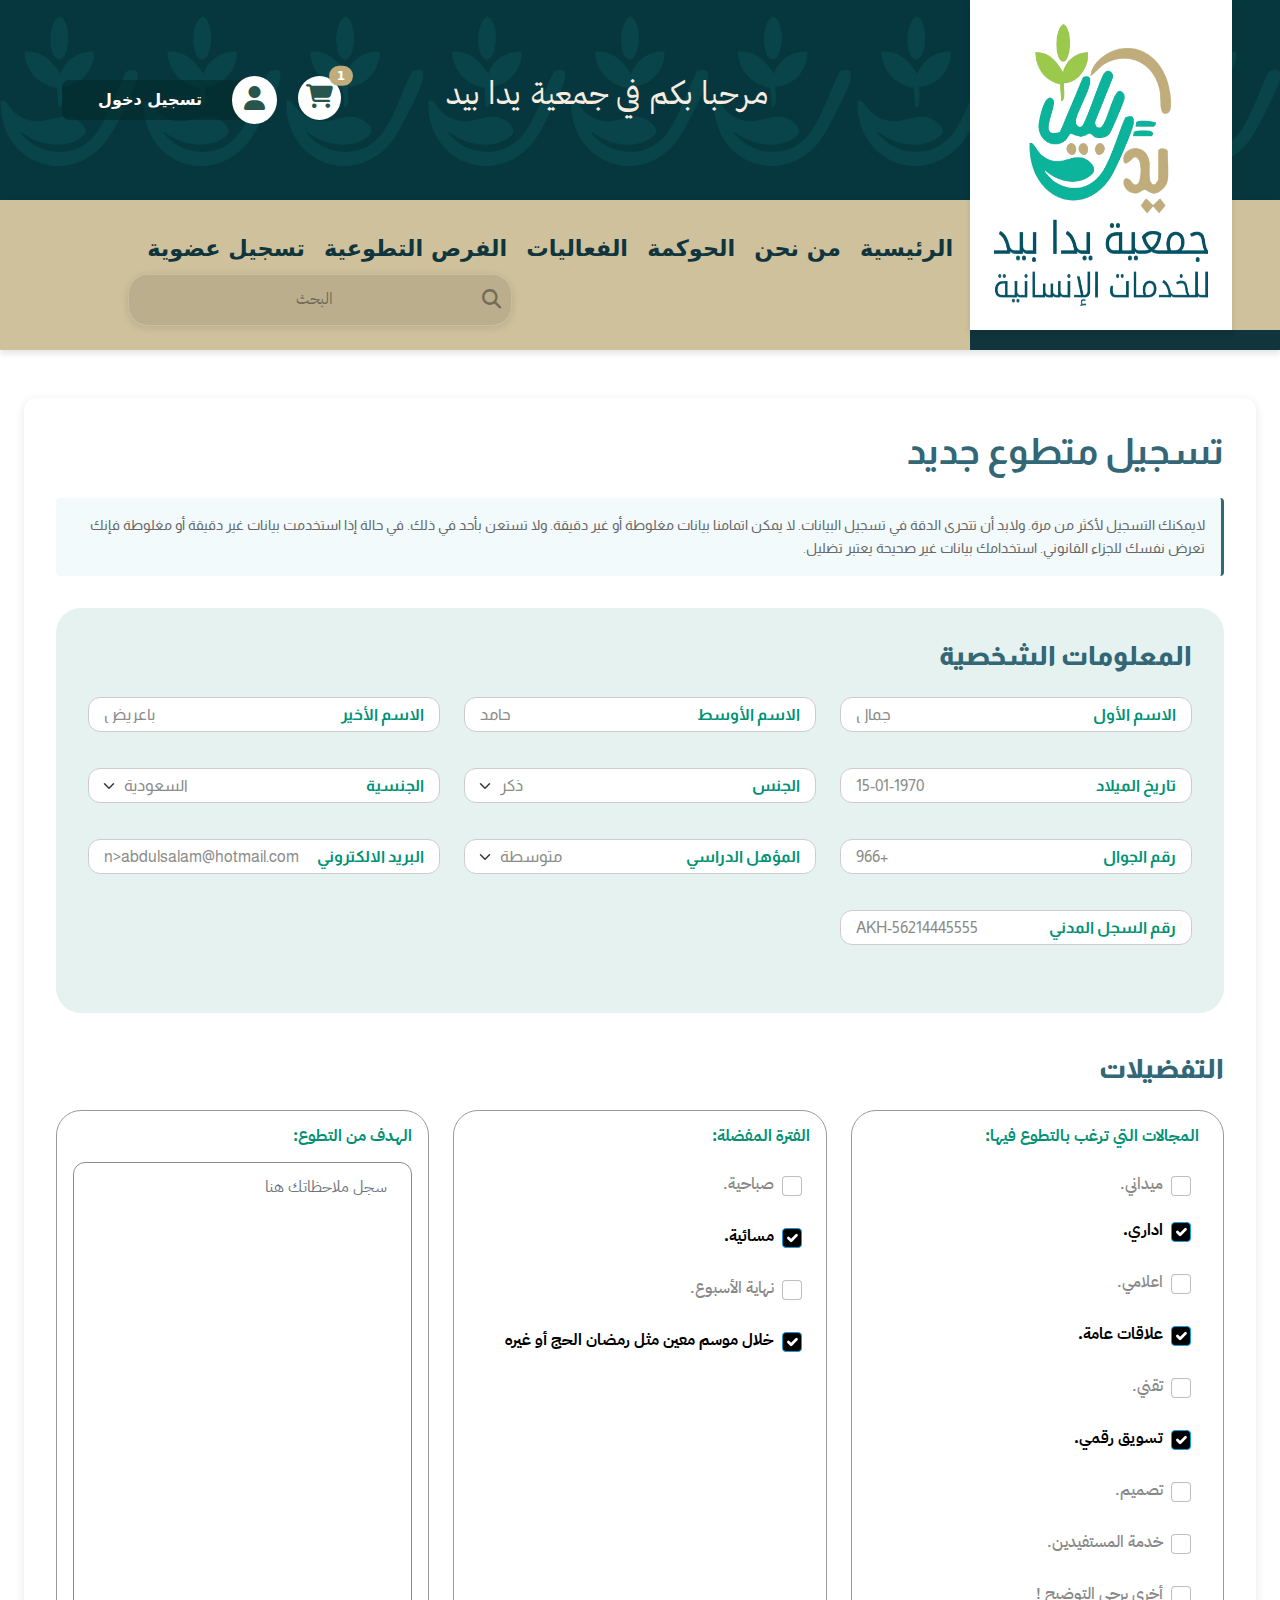
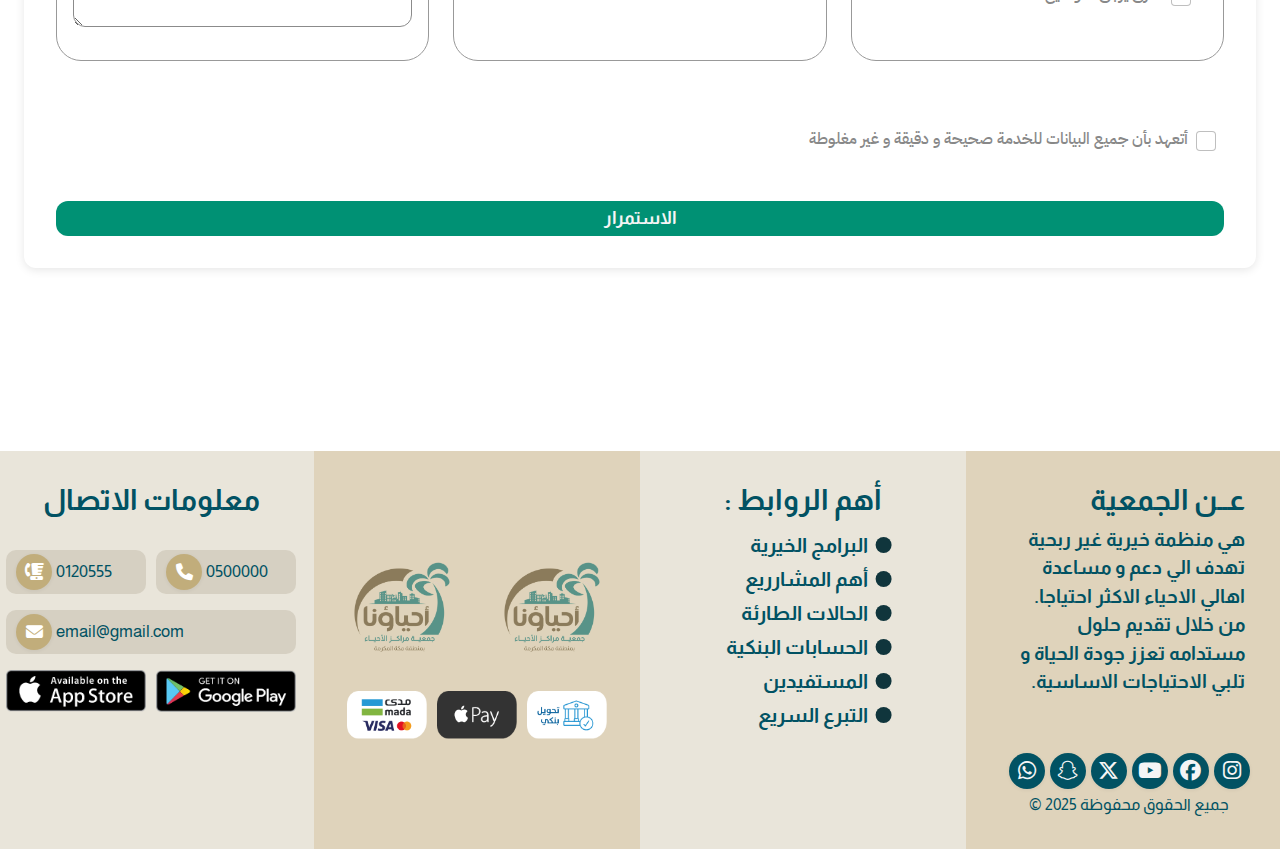
<file: Volunteer-registration.html>
<!DOCTYPE html>
<html lang="ar" dir="rtl">
  <head>
    <meta charset="UTF-8" />
    <meta name="viewport" content="width=device-width, initial-scale=1" />
    <title>تسجيل متطوع جديد</title>

    <!--Bootstrap cdn -->
    <link rel="stylesheet" href="css/bootstrap.min.css" />

    <!--Font awsome-->
    <link
      rel="stylesheet"
      href="https://cdnjs.cloudflare.com/ajax/libs/font-awesome/6.7.2/css/all.min.css"
      integrity="sha512-Evv84Mr4kqVGRNSgIGL/F/aIDqQb7xQ2vcrdIwxfjThSH8CSR7PBEakCr51Ck+w+/U6swU2Im1vVX0SVk9ABhg=="
      crossorigin="anonymous"
      referrerpolicy="no-referrer"
    />
    <!--Animation -->
    <link rel="stylesheet" href="css/animate.css" />
    <!--Swiper-->
    <link rel="stylesheet" href="css/swiper.min.css" />
    <link rel="stylesheet" href="css/swiper-bundle.min.css" />

    <!-- Custom Stylsheet-->
    <link rel="stylesheet" href="css/style.css" />
    <link rel="stylesheet" href="css/registration.css" />
  </head>

  <body>
    <header>
      <div class="topBar">
          <img class="back" src="img/nav-banner.png" alt="">
          <div class="UserBox ">
            <div onclick="window.location.href='index.html'" class="logoBox p-4 d-none d-lg-block">
              <img src="img/logo.png" class="img-fluid logo-img" alt="" />
            </div>

            <div class="Name d-none d-lg-block">
              <!-- <img src="img/LogoName.png" class="img-fluid" alt="" /> -->
              مرحبا بكم في جمعية يدا بيد
            </div>


            <div class="useraction mx-auto mx-lg-0">
              <div onclick="window.location.href='index.html'" class="logoBoxModile  d-lg-none text-center">
                <img src="img/logo-small.png" class="img-fluid" alt="" />
              </div>

              <div class="loginbox ">
                <div class="user ">
                  <div onclick="window.location.href='cart.html' " class="basket p-2 ms-3 position-relative">

                      <i class="fa-solid fa-cart-shopping fs-4"></i>
  
                    <span
                      class="Badge position-absolute top-0 start-100 translate-middle badge rounded-pill"
                    >
                      1
                    </span>
                  </div>
                  <div   class="user-items">
  
                    <div onclick="window.location.href='profile.html'  " class="usericon p-2">
                      <i class="fa-solid fa-user fs-4"></i>
                    </div>
                    <div onclick="window.location.href='login.html'  "  class="usertext px-2">
                      <a class="me-4">تسجيل دخول</a>
                    </div>
                  </div>
  
                </div>
                <div class="DonateNow d-flex justify-content-end">
                  <!-- <div class="usertext DonateNowBox px-2 mt-3">
                    <a class="me-4"> تبرع الان </a>
                  </div> -->
                </div>
                <div class="nav-left">
                  <div class="search-icon d-md-none">

                    <i class="fa-solid fa-magnifying-glass position-absolute"></i>
                  </div>

                  <div class="nav-icon">
                    <button class="navbar-toggler custom-hamburger" type="button" data-bs-toggle="collapse" data-bs-target="#navbarSupportedContent" aria-controls="navbarSupportedContent" aria-expanded="false" aria-label="Toggle navigation">
  <span class="hamburger-bar"></span>
  <span class="hamburger-bar"></span>
  <span class="hamburger-bar"></span>
</button>
                  </div>
                </div>
              </div>
            </div>
          </div>
      </div>

      <nav class="navbar ">
        <div class="blue-bar"></div>
        <div class="nav-content">
        
          <div class="collapse navbar-collapse" id="navbarSupportedContent">

            <ul
              class="navbar-nav text-center align-content-between mb-2 mb-lg-0 pe-0"
            >
              <li class="nav-item">
                <a class="nav-link " href="index.html">الرئيسية</a>
              </li>
              <li class="nav-item">
                <a class="nav-link" href="about-us.html">من نحن</a>
              </li>
              <li class="nav-item">
                <a class="nav-link" href="hawkama.html">الحوكمة</a>
              </li>
              <li class="nav-item">
                <a class="nav-link" href="activities.html">الفعاليات</a>
              </li>
              <li class="nav-item">
                <a class="nav-link" href="volunteer-registration.html">الفرص التطوعية</a>
              </li>
              <li class="nav-item">
                <a class="nav-link" href="beneficiary-registration.html">تسجيل عضوية</a>
              </li>
              <li class="nav-item dropdown">
                <ul class="dropdown-menu" aria-labelledby="navbarDropdown">
                  <li class="nav-item dropdown">
                    <a
                      class="nav-link dropdown-toggle"
                      href="#"
                      role="button"
                      data-bs-toggle="dropdown"
                      aria-expanded="false"
                    >
                      Link
                    </a>

                    <ul class="dropdown-menu submenu">
                      <li>
                        <a class="dropdown-item" href="#">Action</a>
                      </li>

                      <li>
                        <a class="dropdown-item" href="#">Another action</a>
                      </li>

                      <li><hr class="dropdown-divider" /></li>

                      <li class="nav-item dropdown">
                        <a
                          class="dropdown-item dropdown-toggle"
                          href="#"
                          role="button"
                        >
                          Link 2
                        </a>
                        <ul class="dropdown-menu submenu">
                          <li>
                            <a class="dropdown-item" href="#">1</a>
                          </li>
                          <li>
                            <a class="dropdown-item" href="#">2</a>
                          </li>
                          <li><hr class="dropdown-divider" /></li>
                          <li>
                            <a class="dropdown-item" href="#">3</a>
                          </li>
                        </ul>
                      </li>
                    </ul>
                  </li>


                  <li>
                    <a class="dropdown-item" href="#">
                      مشاريع الأجهزة الكهربائية
                    </a>
                  </li>

                  <li>
                    <a class="dropdown-item" href="#">Something else here</a>
                  </li>

                  <li class="nav-item dropdown">
                    <a
                      class="nav-link dropdown-toggle"
                      href="#"
                      role="button"
                      data-bs-toggle="dropdown"
                      aria-expanded="false"
                    >
                      Link
                    </a>

                    <ul class="dropdown-menu submenu">
                      <li>
                        <a class="dropdown-item" href="#">Action</a>
                      </li>

                      <li>
                        <a class="dropdown-item" href="#">Another action</a>
                      </li>

                      <li><hr class="dropdown-divider" /></li>

                      <li>
                        <a
                          class="dropdown-item dropdown-toggle"
                          href="#"
                          role="button"
                        >
                          Link 2
                        </a>
                        <ul class="dropdown-menu submenu">
                          <li>
                            <a class="dropdown-item" href="#">1</a>
                          </li>
                          <li>
                            <a class="dropdown-item" href="#">2</a>
                          </li>
                          <li><hr class="dropdown-divider" /></li>
                          <li>
                            <a class="dropdown-item" href="#">3</a>
                          </li>
                        </ul>
                      </li>
                    </ul>
                  </li>
                </ul>
              </li>
            </ul>
            <form class="search-form position-relative" role="search">
              <input
                type="search"
                placeholder="البحث"
                aria-label="Search"
              />
              <i class="fa-solid fa-magnifying-glass position-absolute"></i>
            </form>
          </div>
        </div>
      </nav>
    </header>


    <main>
      <div class="registration-container">
        <div class="registration-content">
          <h1 class="registration-title">تسجيل متطوع جديد</h1>
          
          <div class="registration-notice">
            <p>لايمكنك التسجيل لأكثر من مرة. ولابد أن تتحرى الدقة في تسجيل البيانات. لا يمكن اتمامنا بيانات مغلوطة أو غير دقيقة. ولا تستعن بأحد في ذلك. في حالة إذا استخدمت بيانات غير دقيقة أو مغلوطة فإنك تعرض نفسك للجزاء القانوني. استخدامك بيانات غير صحيحة يعتبر تضليل.</p>
          </div>
          
          <form id="volunteer-form">
            <!-- Personal Information Section -->
            <div class="form-section personal-info">
              <h2 class="section-title">المعلومات الشخصية</h2>
              
              <div class="row">
                <div class="col-md-4 mb-3">
                  <div class="form-group">
                    <div class="labeled-input">
                      <span class="field-label">الاسم الأول</span>
                      <input type="text" class="form-control" value="جمال" required>
                    </div>
                  </div>
                </div>
                
                <div class="col-md-4 mb-3">
                  <div class="form-group">
                    <div class="labeled-input">
                      <span class="field-label">الاسم الأوسط</span>
                      <input type="text" class="form-control" value="حامد" required>
                    </div>
                  </div>
                </div>
                
                <div class="col-md-4 mb-3">
                  <div class="form-group">
                    <div class="labeled-input">
                      <span class="field-label">الاسم الأخير</span>
                      <input type="text" class="form-control" value="باعريض" required>
                    </div>
                  </div>
                </div>
              </div>
              
              <div class="row">
                <div class="col-md-4 mb-3">
                  <div class="form-group">
                    <div class="labeled-input">
                      <span class="field-label">تاريخ الميلاد</span>
                      <input type="text" class="form-control" value="15-01-1970" required>
                    </div>
                  </div>
                </div>
                
                <div class="col-md-4 mb-3">
                  <div class="form-group">
                    <div class="labeled-input">
                      <span class="field-label">الجنس</span>
                      <select class="form-select" required>
                        <option value="ذكر" selected>ذكر</option>
                        <option value="أنثى">أنثى</option>
                      </select>
                    </div>
                  </div>
                </div>
                
                <div class="col-md-4 mb-3">
                  <div class="form-group">
                    <div class="labeled-input">
                      <span class="field-label">الجنسية</span>
                      <select class="form-select" required>
                        <option value="السعودية" selected>السعودية</option>
                        <option value="مصر">مصر</option>
                        <option value="الأردن">الأردن</option>
                        <option value="الإمارات">الإمارات</option>
                      </select>
                    </div>
                  </div>
                </div>
              </div>
              
              <div class="row">
                <div class="col-md-4 mb-3">
                  <div class="form-group">
                    <div class="labeled-input">
                      <span class="field-label">رقم الجوال</span>
                      <input type="text" class="form-control" value="+966" required>
                    </div>
                  </div>
                </div>
                
                <div class="col-md-4 mb-3">
                  <div class="form-group">
                    <div class="labeled-input">
                      <span class="field-label">المؤهل الدراسي</span>
                      <select class="form-select" required>
                        <option value="متوسطة" selected>متوسطة</option>
                        <option value="ثانوية">ثانوية</option>
                        <option value="بكالوريوس">بكالوريوس</option>
                        <option value="ماجستير">ماجستير</option>
                        <option value="دكتوراه">دكتوراه</option>
                      </select>
                    </div>
                  </div>
                </div>
                
                <div class="col-md-4 mb-3">
                  <div class="form-group">
                    <div class="labeled-input">
                      <span class="field-label">البريد الالكتروني</span>
                      <input type="email" class="form-control" value="sultan>abdulsalam@hotmail.com" required>
                    </div>
                  </div>
                </div>
              </div>
              
              <div class="row">
                <div class="col-md-4 mb-3">
                  <div class="form-group">
                    <div class="labeled-input">
                      <span class="field-label">رقم السجل المدني</span>
                      <input type="text" class="form-control" value="AKH-56214445555" required>
                    </div>
                  </div>
                </div>
              </div>
            </div>
            
            <!-- Preferences Section -->
            <div class="form-section preferences">
              <h2 class="section-title">التفضيلات</h2>
              
              <div class="row">
                <div class="col-md-4 mb-3">
                  <div class="form-group px-4">
                    <h5 class="mb-3">المجالات التي ترغب بالتطوع فيها:</h5>
                    <div class="form-check ">
                      <input class="form-check-input" type="checkbox" id="field1">
                      <label class="form-check-label" for="field1">ميداني.</label>
                    </div>
                    <div class="form-check mb-2">
                      <input class="form-check-input" type="checkbox" id="field2" checked>
                      <label class="form-check-label" for="field2">اداري.</label>
                    </div>
                    <div class="form-check mb-2">
                      <input class="form-check-input" type="checkbox" id="field3">
                      <label class="form-check-label" for="field3">اعلامي.</label>
                    </div>
                    <div class="form-check mb-2">
                      <input class="form-check-input" type="checkbox" id="field4" checked>
                      <label class="form-check-label" for="field4">علاقات عامة.</label>
                    </div>
                    <div class="form-check mb-2">
                      <input class="form-check-input" type="checkbox" id="field5">
                      <label class="form-check-label" for="field5">تقني.</label>
                    </div>
                    <div class="form-check mb-2">
                      <input class="form-check-input" type="checkbox" id="field6" checked>
                      <label class="form-check-label" for="field6">تسويق رقمي.</label>
                    </div>
                    <div class="form-check mb-2">
                      <input class="form-check-input" type="checkbox" id="field7">
                      <label class="form-check-label" for="field7">تصميم.</label>
                    </div>
                    <div class="form-check mb-2">
                      <input class="form-check-input" type="checkbox" id="field8">
                      <label class="form-check-label" for="field8">خدمة المستفيدين.</label>
                    </div>
                    <div class="form-check mb-2">
                      <input class="form-check-input" type="checkbox" id="field9">
                      <label class="form-check-label" for="field9">أخرى يرجى التوضيح !</label>
                    </div>
                  </div>
                </div>
                
                <div class="col-md-4 mb-3">
                  <div class="form-group">
                    <h5 class="mb-3">الفترة المفضلة:</h5>
                    <div class="form-check mb-2">
                      <input class="form-check-input" type="checkbox" id="time1">
                      <label class="form-check-label" for="time1">صباحية.</label>
                    </div>
                    <div class="form-check mb-2">
                      <input class="form-check-input" type="checkbox" id="time2" checked>
                      <label class="form-check-label" for="time2">مسائية.</label>
                    </div>
                    <div class="form-check mb-2">
                      <input class="form-check-input" type="checkbox" id="time3">
                      <label class="form-check-label" for="time3">نهاية الأسبوع.</label>
                    </div>
                    <div class="form-check mb-2">
                      <input class="form-check-input" type="checkbox" id="time4" checked>
                      <label class="form-check-label" for="time4">خلال موسم معين مثل رمضان الحج أو غيره</label>
                    </div>
                  </div>
                </div>
                
                <div class="col-md-4 mb-3">
                  <div class="form-group">
                    <h5 class="mb-3">الهدف من التطوع:</h5>
                    <textarea class="form-control" rows="10" placeholder="سجل ملاحظاتك هنا"></textarea>
                  </div>
                </div>
              </div>
            </div>
            
            <div class="form-group mt-4">
              <div class="form-check">
                <input class="form-check-input" type="checkbox" id="agreement" required>
                <label class="form-check-label" for="agreement">
                  أتعهد بأن جميع البيانات للخدمة صحيحة و دقيقة و غير مغلوطة
                </label>
              </div>
            </div>
            
            <div class="text-center mt-4">
              <button type="submit" class="submit-btn">الاستمرار</button>
            </div>
          </form>
        </div>
      </div>
    </main>


    <footer>
        <div class="row">
          <div class="col-12 col-lg-3 p-0">
            <div class="first p-3">
              <div class="footer-text">
  
                <h2 class="first-title">عــن الجمعية</h2>
                <p class="first-text">هي منظمة خيرية غير ربحية تهدف الي دعم و مساعدة اهالي الاحياء الاكثر احتياجا. من خلال تقديم حلول مستدامه تعزز جودة الحياة و تلبي الاحتياجات الاساسية.</p>
              </div>
              <div
                class="socialIncons d-flex justify-content-center align-items-center mt-4"
              >
                <a class="icon">
                  <i class="fa-brands fa-instagram"></i>
                </a>
  
                <a class="icon">
                  <i class="fa-brands fa-facebook"></i>
                </a>
  
                <a class="icon">
                  <i class="fa-brands fa-youtube"></i>
                </a>
  
                <a class="icon">
                  <i class="fa-brands fa-x-twitter"></i>
                </a>
  
                <a class="icon">
                  <i class="fa-brands fa-snapchat"></i>
                </a>
  
                <a class="icon">
                  <i class="fa-brands fa-whatsapp"></i>
                </a>
              </div>
              <p class="mt-1 text-center d-none d-md-block">
                جميع الحقوق محفوظة 2025 &#169;
                
              </p>
            </div>
          </div>
          <div class="col-12 col-lg-3 p-0">
            <div class="secand p-3 h-100">
              <h5 >أهم الروابط :</h5>
              <ul class="text-center">
                <li>البرامج الخيرية</li>
                <li>أهم المشارريع</li>
                <li>الحالات الطارئة</li>
                <li>الحسابات البنكية</li>
                <li>المستفيدين</li>
                <li>التبرع السريع</li>
              </ul>
            </div>
          </div>
          <div class="col-12 col-lg-3 p-0">
            <div
              class="thrid h-100 d-flex flex-column justify-content-center align-items-center p-3 p-lg-0"
            >
              <div
                class="ImgContainer d-flex justify-content-between align-items-center"
              >
                <img src="img/Logo 1.png" class="img-fluid" alt="" />
                <img src="img/Logo 1.png" class="img-fluid" alt="" />
              </div>
              <div
                class="ImgContainer2 d-flex justify-content-center align-items-center mt-2"
              >
                <img src="img/pay-1.png" class="img-fluid" alt="" />
                <img src="img/pay-2.png" class="img-fluid" alt="" />
                <img src="img/pay-4.png" class="img-fluid" alt="" />
              </div>
            </div>
          </div>
          <div class="col-12 col-lg-3  p-0">
            <div
              class="fourth d-flex flex-column justify-content-start align-items-center h-100"
            >
              <h2 class="fourth-title">معلومات الاتصال</h2>
              <div
                class="fristrow  d-flex justify-content-center align-items-center "
              >
                <a class="contact">
                  <span>0500000</span>
                  <i class="fa-solid fa-phone"></i>
                </a>
                <a class="contact">
                  <span>0120555</span>
                  <i class="fa-solid fa-blender-phone"></i>
                </a>
              </div>
              <div class="Secandrow  my-3">
                <a class="contact">
                  <span>
                    email@gmail.com
                  </span> 
                  <i id="email-icon" class="fa-solid fa-envelope"></i>
                </a>
              </div>
              <div
                class="ThridRow d-flex justify-content-between align-items-center"
              >
                <img src="img/pay-6.png" class="img-fluid" alt="" />
                <img src="img/pay-7.png" class="img-fluid" alt="" />
              </div>
              <p class="mt-3 text-center d-md-none">
                جميع الحقوق محفوظة 2025 &#169;
              </p>
            </div>
          </div>
        </div>
      </footer>
    <!--Bootstrap cdn -->
    <script src="js/bootstrap.bundle.min.js"></script>
    <script src="js/swiper-bundle.js"></script>
    <!--Animation-->
    <script src="js/wow.min.js"></script>
    <!--Custom Script-->
    <script src="js/main.js"></script>
    <script src="js/cart.js"></script>
  </body>
</html>
</file>
<file: css/style.css>
@import url('https://fonts.googleapis.com/css2?family=Almarai:wght@300;400;700;800&family=Cairo:wght@200..1000&display=swap');
@layer base;

@layer base {
  * {
    box-sizing: border-box;
    margin: 0;
    padding: 0;
  }
  @font-face {
    font-family: "brando";
    src: url("../fonts/alfont_com_Brando-Arabic-Text.otf") format("opentype");
    font-weight: normal;
    font-style: normal;
    font-display: swap;
  }
  @font-face {
    font-family: "droid";
    src: url("../fonts/Droid.Arabic.Kufi_DownloadSoftware.iR_.ttf") format("truetype");
    font-weight: normal;
    font-style: normal;
    font-display: swap;
  }

  body {
    direction: rtl;
    margin: 0;
    width: 100%;
    overflow-x: hidden;
    font-family: brando;
  }
  html {
    width: 100vw;
    overflow-x: hidden;
  }
  ul {
    list-style: none;
  }
 

  :root {
    --main-color: #10353C;
    --secondary-color: #C1AD7B;
    --accent-color: #009174;
    --green-color: #9AC94C;
    --white-color: #fff;
    --font-color: #929292;
  }

  input {
    text-align: right;
  }

  .meun-li:hover {
    background-color: var(--light-color);
  }
  hr {
    margin: 0;
  }
  img {
    width: 100%;
    max-width: 100%;
  }
  .button-secandry {
    border: 1px solid #808080;
    padding: 1rem 2rem;
    color: #000 !important;
    text-align: center;
    border-radius: 10px !important;
  }
  .button-primary {
    padding: 1rem 2rem;
    color: #fff !important;
    text-align: center;
    background-color: #336776;
    border: none;
    border-radius: 10px !important;
  }
  .url-button {
    padding: 1rem 2rem;
    color: #fff !important;
    text-align: center;
    border-radius: 10px;
    background-color: #336776;
  }
}
html {
  width: 100vw;
  overflow-x: hidden;
}
body {
  width: 100%;
  overflow-x: hidden;
}

.title{
  display: flex;
  align-items: center;
  justify-content: center;
  text-align: center;
  color: #86795A;
  font-size: 3rem;
  font-weight: 800;
  margin: 1rem 0;

}

button {
  border: none;
}

/* WhatsApp Icon Styles */
.whatsapp-icon {
  z-index: 2;
  position: absolute;
  bottom: 100px;
  left: 100px;
  background-color: #25d366;
  color: white;
  border-radius: 50%;
  width: 60px;
  height: 60px;
  display: flex;
  justify-content: center;
  align-items: center;
  box-shadow: 0 4px 6px rgba(0, 0, 0, 0.1);
  z-index: 1000;
  transition: transform 0.3s ease;
  text-decoration: none;
}

.whatsapp-icon:hover {
  transform: scale(1.1);
  color: #fff;
}

.whatsapp-icon i {
  font-size: 30px;
}

/* Slider Pagination Styles */
.swiper-pagination {
  position: absolute;
  bottom: 20px;
  width: 100%;
  display: flex;
  justify-content: center;
  gap: 5px;
}

.swiper-pagination-bullet {
  width: 12px;
  height: 12px;
  background-color: rgba(255, 255, 255, 0.7);
  border-radius: 50%;
  display: inline-block;
  margin: 0 5px;
  cursor: pointer;
}

.swiper-pagination-bullet-active {
  background-color: #fff;
}
/*/////////////////////////////////////////////////////////Index Page ////////////////////////////////////////////////////////////////////////////////////////////*/

.topBar {
  background-color: #06373e;
  background-position: center;
  background-size: cover;
  background-repeat: no-repeat;
  height: 200px;
  display: flex;
  flex-flow: row;
  justify-content: space-between;
  .custom-hamburger {
  background: none;
  border: none;
  padding: 0;
  display: flex;
  flex-direction: column;
  justify-content: center;
  align-items: center;
  width: 40px;
  height: 40px;
  cursor: pointer;
  transition: 0.3s;
}

.hamburger-bar {
  display: block;
  border-radius: 3px;
  transition: 0.3s;
  height: 4px;
  background-color: #fff;
  margin: 4px 1rem;
}

.hamburger-bar:nth-child(1) {
  width: 20px;
  transform: translateX(4px);
}
.hamburger-bar:nth-child(2) {
  width: 32px;
}
.hamburger-bar:nth-child(3) {
  width: 18px;
}

/* Animation for hamburger menu */
.custom-hamburger.active .hamburger-bar:nth-child(1) {
  transform: translateY(11px) rotate(45deg);
  width: 32px;
}
.custom-hamburger.active .hamburger-bar:nth-child(2) {
  opacity: 0;
}
.custom-hamburger.active .hamburger-bar:nth-child(3) {
  transform: translateY(-11px) rotate(-45deg);
  width: 32px;
}
  .nav-left{
    display: flex;
    flex-flow: row;
    align-items: center;
    justify-content: space-between;
    .search-icon{
      width: 50px;
      height: 50px;
      border-radius: 50%;
      display: flex;
      align-items: center;
      justify-content: center;
      cursor: pointer;
      color: #fff;
      margin: 12px;

      i{
        font-size: 1.2rem;
      }
    }
  }
  .back{
    z-index: 0;
    position: absolute;
    top: 0;
    left: 0;
    width: 100%;
    height: 150px;
    margin: 1rem 0;
  }
  .Name {
    position: absolute;
    right: 40%;
    top: 4.5rem;
    font-family: brando;
    white-space: nowrap;
    font-size: 2rem;
    color: #f7ece0;
    z-index: 1;
    text-align: left;
    justify-self: center;
    align-self: center;
  }
  .UserBox {
    width: 100%;
    display: flex;
    flex-flow: row;
    justify-content: center;
    gap: 2rem;
  }
  .logoBox {
    background-color: #fff;
    cursor: pointer;
    margin-right: 3rem;
    min-width: calc(310px - 3rem);
    height: 330px;
    z-index: 333;
    box-shadow: 0px 4px 6px rgba(0, 0, 0, 0.1);
    img{
      width: 100%;
      height: 100%;
    }
  }
  .useraction {
    display: flex;
    width: 100%;
    justify-content: space-between;
    align-items: center;
    .user{
      display: flex;
      justify-content: center;
      margin-left: 2rem;
    }
    .logoBoxModile {
      width: 215px;
      cursor: pointer;
      img{
        width: 100%;
      }
    }
    .loginbox {
      height: fit-content;
      color: #447271;
      width: 100%;
      display: flex;
      justify-content: end;

      .basket,
      .usericon {
        margin: 0 5px 0 0;
        background-color: #FFFFFF;
        border-radius: 50%;
        color: #28564C ;
        height: fit-content;
        width: fit-content;
        cursor: pointer;
      }
      .usericon {
        z-index: 3;
        padding: 10px 12px !important;
      }
      .Badge {
        background-color: var(--secondary-color);
      }
      .usertext {
        border-top-left-radius: 7px;
        border-bottom-left-radius: 7px;
        border-top-right-radius: 7px;
        border-bottom-right-radius: 7px;
        background-color: #03292C99;
        color: #fff;
        height: 40px;
        padding: 2px 0;
        width: 200px;
        cursor: pointer;
        display: flex;
        justify-content: center;
        align-items: center;
        font-weight: bolder;
        transform: translateX(30px);

        a {
          color: #fff;
          font-weight: bold;
          text-decoration: none;
        }
      }
      .DonateNowBox {
        width: 130px;
      }
    }
  }
  .user-items {
    display: flex;
    flex-flow: row;
    align-items: center;
    justify-content: center;
  }
}
.navbar {
  background-color: #cec19c;
  height: 150px;

  box-shadow: 0px 4px 6px rgba(0, 0, 0, 0.1);

  .blue-bar {
    background: #10353c;
    width: calc( 310px);
    height: 20px;
    position: absolute;
    bottom: 0;
  }
  .nav-content{
    width: 90%;
    display: flex;

  }
  .navbar-toggler {
    height: 100px;
    color: #004656;
    border: 2px solid #fff;
    margin-left: 2rem;
  }
  .collapse {
    display: flex;
    flex-flow: column;
    align-items: end;
    
    .search-form {
      background-color: #0D0D0D1A;
      border-radius: 20px;
      display: flex;
      align-items: end;

      transition: all 0.3s ease;
      border: 1px solid rgba(255, 255, 255, 0.2);
      box-shadow: 0 2px 8px rgba(0, 0, 0, 0.1);
      overflow: hidden;

      ::placeholder{
        color: #00000066;
      }
      i {
        color: #00000066;
        font-size: 1.2rem;
        height: 100%;
        width: 40px;
        display: flex;
        justify-content: center;
        align-items: center;
        cursor: pointer;
        transition: all 0.3s ease;
        &:hover {
          transform: scale(1.1);
        }
      }
      
      &:hover, &:focus-within {
        background-color: rgba(255, 255, 255, 0.25);
        transform: translateY(-2px);
        box-shadow: 0 4px 12px rgba(0, 0, 0, 0.15);
      }
    }
    form input {
      background-repeat: no-repeat;
      background: transparent;
      border: none !important;
      color: #fff;
      padding: 0.8rem 1rem;
      width: 90%;
      margin-right: 2rem;
      font-family: brando;
      transition: all 0.3s ease;
      
      &::placeholder {
        color: rgba(255, 255, 255, 0.8);
        font-weight: 300;
        text-align: center;
      }
      
      &:focus {
        outline: none;
      }
      
      &:focus,
      &:not(:placeholder-shown) {
        background: none;
      }
    }
  }
  .navbar-nav{
    display: flex;
    flex-flow: row;
    align-items: center;
    justify-content: space-between;
    gap: 1.2rem;
  }
.nav-item {
  .active {
    color: #FFFFFF;
    transform: translateY(-2px);
  }
  a {
    color: #10353c;
    font-size: 1.4rem;
    font-weight: 600;
    transition: all 0.3s ease;

    &:hover {
      color: #FFFFFF;
      transform: translateY(-2px);
    }

    

  }
}

  .dropdown-menu .dropdown-menu {
    left: 100%;
    top: 0;
    margin-left: 0.1rem;
    display: none;
    position: absolute;
  }

  .dropdown-menu li:hover > .dropdown-menu {
    display: block;
  }
}

main {
  overflow-x: hidden;
  width: 100%;
  .banner {
    position: relative;
    width: 100%;
    .swiper-slide{
      width: 100% ;
    }
    .img_Layer {
      z-index: 2;
      width: 100%;
      
    }
    .text_Layer {
      position: absolute;
      top: 47%;
      left: 50%;
      transform: translate(-50%, -50%);
      z-index: 3;
      color: var(--secondary-color);
      width: fit-content;
      h1 {
        font-size: 60px;
        font-weight: 800;
        font-family: brando;
      }
    }

    /* .swiper-button-prev::after,
    .swiper-button-next::after {
      color: #fff;
      font-size: 50px;
    } */
  }

  .sections {
    
    .category-container {
      padding-bottom: 2rem;
      max-width: 1350px;
      margin: auto;
      
     
    }
    .Card {
      position: relative;
      cursor: pointer;
      height: 300px;
      width: 250px;
      display: flex;
      align-items: center;
      justify-content: center;
      margin: 0 auto 2rem auto;

      .category-img {
        position: absolute;
        width: 100%;
        height: 100%;
        padding: 0 4px;
      }
      .sub-category-img {
        position: absolute;
        width: 70px;
        height: 70px;
        top: 50px;
      }
      .category-desc {
        font-family: droid;
        font-weight: 700;
        position: absolute;
        bottom: 30px;
        vertical-align: center;
        min-height: 100px;
        display: flex;
        align-items: center;
        justify-content: center;
        justify-content: center;
        font-size:2.2rem;
        width: 90%;
        margin: auto;
        color: #86795A;
        text-align: center;
      }
    }
    .swiper-pagination {
      position: relative;
      .swiper-pagination-bullet {
        width: 20px;
        height: 20px;
        background-color: #d3d3d3;
        &.swiper-pagination-bullet-active {
          background: #808081;
        }
      }
    }
    /* .swiper-button-prev {
      right: 102%;
    }
    .swiper-button-next {
      right: -5%;
      background: #000;
    } */
    .swiper-button-prev::after,
    .swiper-button-next::after {
      position: absolute;
      color: #8a7a5a;
      font-size: 20px;
    }
  }
  /* Categories Grid Layout */
.categories-grid {
  display: none; /* Hidden by default */
}

.categories-grid .Card {
  width: 100% !important;
  height: 200px !important;
  overflow: hidden;
  position: relative;

}

.categories-grid .category-img {
  position: absolute;
  width: 100% !important;
  object-fit: contain;
}

.categories-grid .sub-category-img {
  position: absolute;
  width: 50px;
  height: 50px;
  top: 30px;
  left: 50%;
  transform: translateX(-50%);
}

.categories-grid .category-desc {
  position: absolute;
  bottom: 15px;
  width: 100%;
  text-align: center;
  color: #86795A;
  font-family: droid;
  font-weight: 700;
  font-size: 1.5rem;
}

/* Responsive styles */
@media screen and (max-width: 768px) {
  .desktop-only {
    display: none !important;
  }
  
  .mobile-only {
    display: block !important;
    
    
  }
  
  .categories-grid .row {
    padding: 1rem;
    margin-right: -10px;
    margin-left: -10px;
  }
  
  .categories-grid .col-6 {
  
    height: 205px;
  }

 .categories-grid .Card {
   .category-desc {
    font-size: 1.2rem !important;
    width: 80%;
  }
 }
 .AdsBanner {
  margin: 0 !important;
 }
}

.AdsBanner {
  .FirstBanner {
    .banner {
      .contant {
        position: absolute;
        top: 36%;
        left: 9%;
        h4 {
          font-size: 30px;
        }
        h5 {
          font-size: 25px;
        }
        * {
          color: #736357;
        }
      }
    }
  }
  .secandBanner {
    .content {
      .FristRow {
        height: 200px;
        .bg {
          background-image: url("../img/banner4.png");
          background-position: center;
          background-repeat: no-repeat;
          background-size: cover;
          height: 100%;
          width: 100%;
        }
        .text {
          color: #fff;
          position: absolute;
          top: 45%;
          right: 20%;
        }
      }
      .SeacandRow {
        height: 200px;
        .bg {
          background-image: url("../img/banner2.png");
          background-position: center;
          background-repeat: no-repeat;
          background-size: contain;
          height: 100%;
          width: 100%;
        }
        .text {
          color: #28564d;
          position: absolute;
          top: 31%;
          right: 20%;
        }
      }
    }
    .thridBanner {
      .text_layer {
        position: absolute;
        top: 25%;
        right: 50%;
        transform: translate(50%, -50%);
        color: #fff;
        font-size: 20px;
      }
    }
  }
}
}
.RamdanProjects {
  h2 {
    color: #004656;
  }
  

  .infoBox {
    .button-more {
      background:transparent;
      color: #666666;
      border: 2px solid #666666 ;
      border-radius: 999px !important;
      padding: 0rem 2.5rem;
      font-size: 1.3rem;
      font-family: inherit;
      font-weight: 700;
      text-align: center;
      transition: all 0.2s;
      box-shadow: none;
      outline: none;
      display: inline-block;
    }
    
    .button-more:hover,
    .button-more:focus {
      background: #f5f5f5 !important;
      color: #333 !important;
      border-color: #666 !important;
      box-shadow: 0 2px 8px rgba(0,0,0,0.06);
      text-decoration: none;
      transform: translateY(-2px);
    }
  }
}
.RamdanProject-button-next {
  position: absolute;
  right: 0% !important ;
}
.RamdanProject-button-prev {
  position: absolute;
  right: 90% !important;
}

.RamdanProjects {
  .Ramdan,
  .Projects {
    .swiper-button-prev::after,
    .swiper-button-next::after {
      position: absolute;
      color: #8a7a5a;
      font-size: 30px;
    }
  }
}
.high-sales-projects{

  position: relative;
  .CardBox{
    padding-bottom: 4rem;

  }
  .title{
    margin: 4rem 0 2rem 0 ;
  }
.view-details {
  position: absolute;
  height: 2rem;
  bottom: 0;
  right: 50%;
  transform: translate(50%, -50%);
  width: 200px;
  margin: auto;
  border-top: solid;
  font-family: brando;
  font-size: 1.2rem;
  font-weight: 600;
  color: #28564D;
  text-align: center;
  cursor: pointer;
  transition: all 0.3s ease;
}

.view-details:hover {
  color: #28564D;
  border-top-color:#28564D ;
  transform: translate(50%, -55%);
}
}

footer {
  font-family:almarai;
  border-radius: 1rem 1rem 0 0;
  position: relative;
  z-index: 500;
  color: #015263;
  background-position: center;
  background-repeat: no-repeat;
  background-size: cover;
  margin-top: 15vh;
  .socialIncons {
    display: flex;
    flex-flow: row;
    gap: 5px;
  }
  .icon {
    i {
      font-size: 1.3rem;
    }
    background-color:#015263;
    text-decoration: none;
    color: whitesmoke;
    border-radius: 50%;
    display: flex;
    justify-content: center;
    align-items: center;
    cursor: pointer;
    width: 36px;
    height: 36px;
    padding: 0;
    font-size: 1.2rem;
    box-shadow: 0 1px 4px rgba(0, 0, 0, 0.06);
  }

  .first {
    background-color: #DFD3BB;
    text-align: right;
    position: relative;
    z-index: 6;
    min-height: 300px;
    height: 100%;
    
    .footer-text {
      color: #015263;
      z-index: 50; /* Higher than .headfooter */
      width: 90%;
      margin: auto;
      padding: 1rem;

      pointer-events: none; /* So clicks go through to image if needed */
      .first-title{
        font-weight: 700;
        font-size: 29px;
      }
      .first-text{
        font-size: 19px;
        color: #015263;
        font-weight: 700;
      }
    }
  }
  .secand {
    background: #E9E5DA;
    width: 100%;
    display: flex;
    flex-flow: column nowrap;
    justify-content: flex-start;
    align-items: center;
    padding: 30px 0;
    h5 {
      margin-top: 1rem;
      color: #015263;
      font-weight: 700;
      font-weight: bolder;
      font-size: 29px;
    }
    ul {
      list-style:none;
      list-style-position: outside;
      li {
        transform: translateX(-1.4rem);
        text-align: right;
        color: #015263;
        font-weight: 700 !important;
        font-size: 20px;
        margin-top: 4px;
        font-weight: bolder;
        position: relative;
        ::marker {
          font-size: 3.5rem !important; 
      }
     
    }
    }
    li::after{
      content: "";
      position: absolute;
      top: 50%;
      right: -1.5rem;
      transform: translateY(-50%);
      width: 1rem;
      height: 1rem;
      background-color: var(--main-color);
      border-radius: 50%;
      z-index: -1;
    }
  }
  .thrid {
    background-color: #DFD3BB;

    display: flex;
    flex-flow: column nowrap;
    justify-content: flex-end;
    align-items: center;
    padding: 18px 0;
    gap: 25px;
    .ImgContainer {
      gap: 50px;
      img {
        width: 100px;
      }
    }
    .ImgContainer2 {
      gap: 10px;
      img {
        width: 80px;
      }
    }
  }
  .fourth {
    background: #E9E5DA;
    padding-bottom: 2rem;

    .fourth-title {
      color: #015263;
      font-weight: bolder;
      font-size: 29px;
      font-weight: 700;
      padding:1rem 2rem;
      margin: 1rem 0;
    }
    .contact{
      display: flex;
      flex-flow: row nowrap;
      justify-content: start;
      align-items: center;
    }
    i{
      color: #fff;
      background: #C1AD7B;
      border-radius: 50%;
      width: 36px ;
      height: 36px;
      padding: 1rem;
      cursor: pointer;
      margin-right: 4px;
      box-shadow: 0 1px 4px rgba(0, 0, 0, 0.06);
      display: flex;
      justify-content: center;
      align-items: center;
    }
    .fristrow,.Secandrow{
      width: 300px;
    }
  
    .fristrow {
      gap: 10px;
      a {
        width: 140px;
        text-align: left;
        border-radius: 10px;
        padding: 4px 10px;
        color: #015263;
        background-color: #D6D0C2;
        font-size: 17px;
        text-decoration: none;
        display: flex;
        justify-content: end;
        align-items: center;
        padding: 4px 10px;

      }
    }
    .Secandrow {
      width: 290px;
      text-align: left;


      a {
        width: 100%;
        text-align: left;
        border-radius: 10px;
        color: #015263;
        background-color: #D6D0C2;
        font-size: 17px;
        text-decoration: none ;
        display: flex;
        justify-content: end;
        align-items: center;
        padding: 4px 10px;
        ;

      }
    }
    .ThridRow {
      gap: 10px;
      img {
        width: 140px;
      }
    }
    p {
      color: #28564d;
    }
 
    .Secandrow {
      a {
        width: 100%;
      }
    }
  }
}

@media screen and (min-width: 1024px) {
  main {
    .MostNeeded {
      .frist_section {
        .textlayer {
          position: absolute;
          top: 22%;
          right: 49%;
          display: grid;
          grid-template-columns: repeat(2, 1fr);
          gap: 3rem;
          .icon {
            font-size: 50px;
            color: #fff;
          }
        }
        .text {
          color: #fff;
          .btn_more {
            color: #fff;
            border: 1px solid #fff;
            background-color: transparent;
            border-radius: 15px;
          }
          * {
            font-size: 1rem;
          }
        }
      }
      .secand_section {
        height: 94%;
        .textLayer {
          position: absolute;
          top: 30%;
          right: 10%;
          color: #fff;
          display: grid;
          grid-template-columns: repeat(2, 1fr);
          gap: 3rem;
          .blueText {
            color: #37cef7;
          }
          .icon {
            font-size: 3rem;
            color: #fff;
          }
        }
      }
    }
  }
  .RamdanProject-button-prev {
    position: absolute;
    right: 100% !important;
  }
}

@media screen and (max-width: 991.9px) {
  .whatsapp-icon{
    bottom: 30px;
    left: 30px;
  }
  .back{
    display: none;
  }
  main {
    .banner {
      .text_Layer {
        /* top: 28%;
        left: 37%; */

        h1 {
          font-size: 20px;
        }
        p {
          font-size: 10px;
          font-weight: 300;
        }
      }
    }

    .sections {
      .logo {
        font-size: 2rem;
        padding: 2rem;
      }
    }
  }
  
  .Ramdan {
    .swiper-button-prev::after,
    .swiper-button-next::after {
      transform: scale(0.5);
    }
  }
}




@media screen and (max-width: 768px) {
  .whatsapp-icon{
    width: 30px;
    height: 30px;
    bottom: 20px;
    left: 20px;
  }
 .topBar .hamburger-bar{
    height: 4px !important;
    padding: 0!important;
    margin: 3px;
  }
  .search-icon {
    margin: 0 2px!important;
   
}
  .sections .category-container {
    .Card{
      width: 180px;
      height: 250px;
      .sub-category-img{
        width: 50px;
        height: 50px;
        top: 40px;
      }
      .category-desc{
        font-size: 1.5rem;
        bottom: 10px;
      }
      
    }
  }
  .title{
    font-size: 2rem;
  }
  .usertext {
    display: none !important;
  }
  .Ramdan {
    .swiper-button-prev::after,
    .swiper-button-next::after {
      font-size: 31px;
    }
  }
  .logoBoxModile img {
    width: 100px;
  }
}
@media screen and (max-width: 576px) {
  .container h2 {
    font-size: 1.2rem;
  }
  .project h4 {
    font-size: 12px;
  }
  .Ramdan {
    .swiper-button-prev::after,
    .swiper-button-next::after {
      font-size: 31px;
    }
  }
  .first .headfooter {
    top: -20% !important;
  }
  .user {
    display: none;
  }
  .usertext {
    display: none;
  }
}
/* Improved Swiper Navigation Buttons */
.RamdanProjects .swiper-button-next,
.RamdanProjects .swiper-button-prev {
  width: 40px;
  height: 40px;
  background-color: rgba(255, 255, 255, 0.9);
  border-radius: 50%;
  box-shadow: 0 2px 10px rgba(0, 0, 0, 0.1);
  transition: all 0.3s ease;
}

.RamdanProjects .swiper-button-next:hover,
.RamdanProjects .swiper-button-prev:hover {
  transform: scale(1.05);
}

.RamdanProjects .swiper-button-next:after,
.RamdanProjects .swiper-button-prev:after {
  font-size: 18px;
  font-weight: bold;
  color: var(--secondary-color);
}

.RamdanProjects .swiper-button-next:hover:after,
.RamdanProjects .swiper-button-prev:hover:after {
  color: #fff;
}

.RamdanProjects .swiper-button-next {
  right: 10px;
}

.RamdanProjects .swiper-button-prev {
  left: 10px;
}

/* For RTL layout */
html[dir="rtl"] .RamdanProjects .swiper-button-next {
  left: 10px;
  right: auto;
}

html[dir="rtl"] .RamdanProjects .swiper-button-prev {
  right: 10px;
  left: auto;
}

/* Responsive adjustments */
@media (max-width: 768px) {
  .RamdanProjects .swiper-button-next,
  .RamdanProjects .swiper-button-prev {
    width: 35px;
    height: 35px;
  }

  .RamdanProjects .swiper-button-next:after,
  .RamdanProjects .swiper-button-prev:after {
    font-size: 16px;
  }
}

/* Ramadan Projects Mobile Cards */
.desktop-only {
  display: block;
}

.mobile-only {
  display: none;
}

@media screen and (max-width: 768px) {
  .desktop-only {
    display: none !important;
  }
  
  .mobile-only {
    display: block !important;
  }
  .view-details{
    display: none;
  }
  .swiper-button-next, .swiper-button-prev{
    display: none;
  }

  .statistics{
    padding: 1rem 0 !important;
    min-height: 300px !important;
  }
  
  /* Statistics Swiper Fixes */
  .statistics-swiper-container {
    position: absolute;
    width: 100vw;
    max-width: 100vw;
    padding: 0;
    margin: 0 auto 30px auto;
    overflow: hidden;
  }
  
  .statisticsSwiper {
    height: auto;
    padding-bottom: 30px;
  }
  
  .statisticsSwiper .swiper-slide {
    background-color: #f5e9d3;
    border-radius: 10px;
    padding: 15px;
    box-shadow: 0 2px 5px rgba(0, 0, 0, 0.05);
    
    margin: 0 auto;
    height: auto;
  }
  
  .statisticsSwiper .stat-item {
    padding: 0;
    text-align: center;
  }
  
  .statisticsSwiper .stat-label {
    color: #666;
    font-size: 14px;
    margin-bottom: 5px;
  }
  
  .statisticsSwiper .stat-value {
    color: #22B573;
    font-size: 22px;
    font-weight: 700;
    margin-bottom: 5px;
  }
  
  .statisticsSwiper .stat-unit {
    color: #999;
    font-size: 12px;
  }
  
  .statisticsSwiper .swiper-pagination {
    position: relative;
    bottom: 0;
    margin-top: 15px;
  }
  
  .statisticsSwiper .swiper-pagination-bullet {
    width: 8px;
    height: 8px;
    background: #ddd;
    opacity: 1;
    margin: 0 4px;
  }
  
  .statisticsSwiper .swiper-pagination-bullet-active {
    background: #22B573;
    width: 20px;
    border-radius: 4px;
  }
  
  .ramadan-cards-mobile {
    padding: 0 15px;
  }
  
  .ramadan-card {
    background-color: #f9f6f1;
    border-radius: 12px;
    margin-bottom: 20px;
    overflow: hidden;
    box-shadow: 0 2px 8px rgba(0, 0, 0, 0.1);
  }
  
  .ramadan-card-content {
    display: flex;
    flex-direction: row;
    padding: 0;
    position: relative;
  }
  
  .ramadan-card-header {
    position: absolute;
    top: 10px;
    right: 10px;
    z-index: 2;
    background-color: transparent;
    text-align: right;
  }
  
  .ramadan-card-header h3 {
    margin: 0;
    font-size: 16px;
    color: #333;
    font-weight: 600;
  }
  
  .ramadan-card-image {
    width: 40%;
    height: auto;
    overflow: hidden;
  }
  
  .ramadan-card-image img {
    width: 100%;
    height: 100%;
    object-fit: cover;
    border-radius: 0 12px 12px 0;
  }
  
  .ramadan-card-details {
    width: 60%;
    padding: 15px 10px;
    display: flex;
    flex-direction: column;
  }
  
  .ramadan-card-progress {
    margin-top: 25px;
    margin-bottom: 10px;
  }
  
  .ramadan-card-progress .progress {
    height: 15px;
    background-color: #e0e0e0;
    border-radius: 10px;
    overflow: hidden;
  }
  
  .ramadan-card-progress .progress-bar {
    background-color: #22B573;
    color: white;
    text-align: center;
    line-height: 15px;
    font-size: 12px;
    font-weight: bold;
  }
  
  .ramadan-card-amounts {
    display: flex;
    justify-content: space-between;
    margin-bottom: 15px;
    font-size: 12px;
  }
  
  .amount-collected, .amount-remaining {
    display: flex;
    flex-direction: column;
    align-items: flex-start;
  }
  
  .amount-remaining {
    align-items: flex-end;
  }
  
  .amount-collected span, .amount-remaining span {
    color: #666;
    margin-bottom: 3px;
  }
  
  .amount-collected strong, .amount-remaining strong {
    color: #333;
    font-weight: 600;
    font-size: 14px;
  }
  
  .ramadan-card-actions {
    display: flex;
    gap: 5px;
    margin-top: auto;
  }
  
  .donation-amount-btn {
    flex: 1;
    background-color: #f0f0f0;
    border: 1px solid #ddd;
    border-radius: 25px;
    padding: 8px 5px;
    color: #666;
    font-weight: 500;
    font-size: 12px;
    white-space: nowrap;
  }
  
  .donate-now-btn {
    flex: 1;
    background-color: #22B573;
    border: none;
    border-radius: 25px;
    padding: 8px 5px;
    color: white;
    font-weight: 600;
    font-size: 12px;
    display: flex;
    align-items: center;
    justify-content: center;
  }
  
  .donate-now-btn i {
    margin-left: 5px;
  }
}

/* Make buttons more visible on hover of the slider area */
.Ramdan:hover .swiper-button-next,
.Ramdan:hover .swiper-button-prev {
  opacity: 1;
}

.RamdanProjects .swiper-button-next,
.RamdanProjects .swiper-button-prev {
  opacity: 0.7;
  transition: opacity 0.3s ease;
}

/* Statistics Section Styles */
.statistics {
  background-color: #DDECE9;
  min-height: 500px;
  padding: 100px 0;
  margin: 40px 0 0 0;
  position: relative;
  overflow: hidden;
  .back1,.back2{
    position: absolute;
   
    width: 100%;
    height: 40%;
    z-index: -1;
    opacity: .1;
  }
  .back1{
    top: 0;
    left: 0;
  }
 .back2{
    bottom: 0;
    right: 0;
  }
}

.stat-container {
  position: relative;
  width: 95%;
  margin: auto;
  height: 100%;
  display: flex;
  align-items: center;
  z-index: 1;

}

.statistics-content {
  flex: 1;
  text-align: right;
}

.statistics-header {
  margin-bottom: 50px;
}

.statistics-title {
  color: #333;
  font-size: 28px;
  font-weight: bold;
  margin-bottom: 5px;
  font-family: brando;

}

.statistics-subtitle {
  color: #555;
  font-size: 18px;
  margin-top: 0;
  font-family: brando;

}

.statistics-grid {
  display: flex;
  flex-direction: column;
  gap: 30px;
}

.statistics-row {
  display: flex;
  justify-content: space-between;
  align-items: center;
}

.stat-item {
  text-align: center;
  padding:5px 15px;
  display: flex;
  flex-flow: column nowrap;
  justify-content: center;
  align-items: center;
  box-shadow: 0 0 10px rgba(0, 0, 0, 0.1);
  border-radius: 4px;
}

.stat-value {
  color: #1B845A;
  font-size: 4rem;
  font-weight: 700;
}

.stat-label {
  color: #535353;
  font-size: 20px;
  font-weight: 700;
  font-family: brando;
}

.stat-unit {
  color: #535353;
  font-size: 20px;
  font-weight: 400;
}

.stat-divider {
  width: 5px;
  height: 50px;
  background-color: #1B845A;
}

.statistics-image {
  position: absolute;
  top: 0;
  left: 0;
  width: 25%;
}

.statistics-image img {
  max-width: 100%;
  height: auto;
}

@media screen and (max-width: 1200px) {
  .stat-label{
    font-size: 16px;
  }
  .stat-value{
    font-size: 3rem;
  }
 .stat-unit{
    font-size: 16px;
  }
  
}
/* Responsive styles */
@media (max-width: 992px) {
  .statistics .container {
    flex-direction: column;
  }
  
  .statistics-image {
    display: none;
  }
  
  .statistics-content {
    padding-right: 0;
  }

 .statistics-grid {
    gap: 20px;
  }



.stat-divider {
    display: none;
  }

}

/* STATS */
@media (max-width: 868px) {
  .back1,.back2{
    display: none;
  }
  .statistics-row {
    flex-wrap: wrap;
    gap: 20px;
    justify-content: center;
  }
  
  .stat-item {
    flex: 0 0 calc(33.333% - 20px);
  }
  
  .stat-divider {
    display: none;
  }
  .statistics-swiper-container {
    padding: 0;
    width: 100%;
    max-width: 100%;
    overflow: hidden;
  }
  
  .statisticsSwiper {
    width: 100%;
    height: auto;
    min-height: 200px;
  }
  
  .statisticsSwiper .swiper-slide {
    width: 100%;
    text-align: center;
    border-radius: 10px;
    box-shadow: 0 2px 8px rgba(0, 0, 0, 0.1);
    background: rgba(250, 247, 242, 0.66);
    padding: 20px;
    margin: 0 auto;
  }
  
  .statisticsSwiper .stat-item {
    box-shadow: none;
    padding: 0;
  }

  .statisticsSwiper .swiper-pagination {
    position: relative;
    margin-top: 15px;
    width: 100%;
  }
  
  .statisticsSwiper .swiper-pagination-bullet {
    width: 8px;
    height: 8px;
    background: #ddd;
    opacity: 1;
    margin: 0 4px;
  }
  
  .statisticsSwiper .swiper-pagination-bullet-active {
    background: #22B573;
  }
}

@media (max-width: 576px) {
  .stat-item {
    flex: 0 0 calc(50% - 20px);
  }
  
  .statistics-title {
    font-size: 24px;
  }
  
  .statistics-subtitle {
    font-size: 16px;
  }
  .AdsBanner .banner-row {
    gap: 0 !important;
    width: 100%;
  }
}
.AdsBanner {
  *{
    border-radius: 1rem;
  }
  
  .banner-container {
    display: flex;
    gap: 1rem;
    width: 80%;
    margin: auto;
    border-radius: 1rem;
    overflow: hidden;
  }
  margin-bottom: 3rem;

  .banner-wrapper {
    display: flex;
    flex-direction: column;
    gap: 1rem;
  }

  .banner-row {
    display: flex;
    flex-flow: row-reverse;
    gap: 1rem;
    width: 100%;
  }

  .banner-card {
    position: relative;
    box-shadow: 0 4px 15px rgba(0, 0, 0, 0.08);
    transition: all 0.3s ease;
  }

  .banner-card:hover {
    transform: translateY(-5px);
    box-shadow: 0 8px 20px rgba(0, 0, 0, 0.15);
  }
  .kaba-banner{
    width: 100%;
    img{
      width: 100%;
      height: 100%;
    }
  }

  .duaa-banner {
    flex: 1;
    height: 260px;
    display: flex;
    justify-content: center;
    align-items: center;
    overflow: hidden;
  }

  .duaa-banner img {
    height: 100%;
    width: 100%;
  }

  .duaa-content {
    position: absolute;
    top: 0;
    right: 0;
    bottom: 0;
    left: 0;
    padding: 2rem;
    display: flex;
    align-items: center;
    justify-content: center;
    text-align: center;
    color: white;
  }

  .duaa-text{
    position: absolute;
    top: 0;
    right: 0;
    padding: 1rem;
    font-size: 1.5rem;
    font-weight: 800;
    font-family: Almarai;
    color: #726355;
    }

  .duaa-content .banner-cta {
    display: inline-flex;
    align-items: center;
    padding: 0.5rem 1.5rem;
    border-radius: 20px;
    font-weight: 500;
    cursor: pointer;
    transition: all 0.3s ease;
    margin-top: 0.5rem;

  }

  .duaa-content .banner-cta:hover {
    background-color: rgba(255, 255, 255, 0.3);
    transform: translateY(-2px);
  }

  .duaa-content .banner-cta i {
    margin-right: 8px;
  }

  .right-banners {
    flex: 2;
    display: flex;
    flex-direction: column;
    gap: .5rem;
  }

  .salam-banner,
  .water-banner {
    position: relative;
    height: 125px;
    overflow: hidden;
  }

  .banner-image {
    width: 100%;
    height: 100%;
    object-fit: cover;
  }

  .banner-content {
    position: absolute;
    top: 0;
    right: 0;
    bottom: 0;
    left: 0;
    padding: 1rem;
    display: flex;
    align-items: center;
  }

  .salam-banner .banner-content {

    text-align: right;
    color: #28564C;
    font-family: Almarai;

    .banner-title{
      font-weight: 700;
      font-size: 1.5rem;
    }
    .banner-cta span{
      font-weight: 600;
      font-size: 1.2rem;    }
  
  }
  .water-banner{
    font-family: Almarai;
    img{
      filter: brightness(0.6);
    }
    .banner-title{
      font-weight: 400;
    }
  }

  .water-banner .banner-content {
    text-align: right;
    color: white;
   
  
  }

  .banner-title {
    font-size: 1.5rem;
    font-weight: 700;
    margin-bottom: 0.5rem;
  }

  .banner-cta {
    display: flex;
    align-items: center;
    gap: 0.5rem;
    font-size: 0.9rem;
  }

  .banner-cta i {
    font-size: 0.8rem;
  }

}
@media (max-width: 768px) {
  .AdsBanner {
    *{
      border-radius: 0 !important;
    }
    .banner-container {
    width: 100% !important ;
    border-radius: 0;
    margin: 0;
    
  }}
  .kaba-banner img{
    border-radius: 0;
  }
  .banner-row {
    flex-direction: column !important;
    gap: 0 !important;
  }
  .banner-wrapper{
    gap: 0 !important;
  }
  .right-banners{
    gap: 0 !important;
    *{
      border-radius: 0;

    }
  }

  .duaa-banner {
    height: 400px ;
    border-radius: 0;
    
  }

  .salam-banner,
  .water-banner {
    height: 350px !important;
  }
}

.RamdanProjects {
  h2 {
    color: #004656;
  }
 

  
}
.RamdanProject-button-next {
  position: absolute;
  right: 0% !important ;
}
.RamdanProject-button-prev {
  position: absolute;
  right: 90% !important;
}

.RamdanProjects {
  .Ramdan,
  .Projects {
    .swiper-button-prev::after,
    .swiper-button-next::after {
      position: absolute;
      color: #8a7a5a;
      font-size: 30px;
    }
  }
}



@media screen and (min-width: 1024px) {
  main {
    .MostNeeded {
      .frist_section {
        .textlayer {
          position: absolute;
          top: 22%;
          right: 49%;
          display: grid;
          grid-template-columns: repeat(2, 1fr);
          gap: 3rem;
          .icon {
            font-size: 50px;
            color: #fff;
          }
        }
        .text {
          color: #fff;
          .btn_more {
            color: #fff;
            border: 1px solid #fff;
            background-color: transparent;
            border-radius: 15px;
          }
          * {
            font-size: 1rem;
          }
        }
      }
      .secand_section {
        height: 94%;
        .textLayer {
          position: absolute;
          top: 30%;
          right: 10%;
          color: #fff;
          display: grid;
          grid-template-columns: repeat(2, 1fr);
          gap: 3rem;
          .blueText {
            color: #37cef7;
          }
          .icon {
            font-size: 3rem;
            color: #fff;
          }
        }
      }
    }
  }
  .RamdanProject-button-prev {
    position: absolute;
    right: 100% !important;
  }
}

@media screen and (max-width: 991.9px) {
  main {
    .banner {
      .text_Layer {
        /* top: 28%;
        left: 37%; */

        h1 {
          font-size: 20px;
        }
        p {
          font-size: 10px;
          font-weight: 300;
        }
      }
    }

    .sections {
      .logo {
        font-size: 2rem;
        padding: 2rem;
      }
    }
  }
  .topBar {
    height: fit-content;
    padding: 0.5rem 2rem;    
    .useraction{
      margin: 0;
    }
  }
  .topBar .user{ 
    display: none !important;
  }

  .navbar {
    height: 0;
    padding: 0;
    .blue-bar{
      display: none;
    }
    
    .nav-content{
      position: relative;
      width: 90%;
      margin: auto;
      border-radius: 1rem;
    }
    
    
  }
  .Ramdan {
    .swiper-button-prev::after,
    .swiper-button-next::after {
      transform: scale(0.5);
    }
  }
}

.nav-icon {
  display: none;
  color: #fff ;

}


/* NAVBAR */

@media (max-width: 991.98px) {
  .nav-icon {
    display: block;
  }
  
  .navbar-toggler {
    border: none;
    padding: 10px 6px;
    border-radius: 50%;
    transition: all 0.3s ease;
  }
  
  .navbar-toggler:focus {
    box-shadow: 0 0 0 0.25rem rgba(40, 86, 77, 0.25);
    outline: none;
  }
  
  .navbar-toggler i {
    color: #fff;

    font-size: 1.2rem;
    transition: transform 0.3s ease;
  }
  
  .navbar-toggler[aria-expanded="true"] i {
    transform: rotate(90deg);
  }
  
  /* Animation for the collapsing menu */
  .navbar-collapse {
    position: absolute;
    top: 100%;
    left: 0;
    right: 0;
    z-index: 1000;
    border-radius: 0 0 15px 15px;
    height: 0px;
    overflow: hidden;
    transition: height 0.35s ease;
    background: #d6c89f;
    box-shadow: 0 4px 6px rgba(0, 0, 0, 0.1);
  }
  
  .navbar .navbar-nav {
    flex-direction: column;
    width: 100%;
    padding: 0;
    gap: 0;
  }
  
  .nav-item {
    margin:  0;
    text-align: right;
  }
  
  .nav-link {
    color: #333;
    font-weight: 500;
    padding: 15px 10px;
    text-decoration: none;
    transition: color 0.3s;
  }
  
  .nav-link:hover {
    color: #000;
  }
  
  .navbar-collapse.show {
    height: fit-content;
    display: block;
  }
  
  @keyframes slideDown {
    0% {
      opacity: 0;
      transform: translateY(-10px);
    }
    100% {
      opacity: 1;
      transform: translateY(0);
    }
  }
}

@media screen and (width: 768px) {
  main {
    .banner {
      .text_Layer {
        top: 28%;
        right: 10%;
        h1 {
          font-size: 40px;
        }
        p {
          font-size: 30px;
          font-weight: 300;
        }
      }
    }

    .MostNeeded {
      .frist_section {
        .textlayer {
          position: absolute;
          top: 6%;
          left: 6%;
          display: block;

          .text {
            * {
              font-size: 12px;
            }
          }
        }
      }

      .secand_section {
        height: 112px;
        .text {
          * {
            font-size: 12px;
          }
        }
      }
    }

    .Aya {
      .content {
        h2 {
          font-size: 2rem;
        }
      }
    }
  }
}

@media screen and (max-width: 991.9px) {
  footer {
    margin: 0 !important;
    .first {
      margin-right: 0;
      font-size: 1.2rem;
      padding-bottom: 2rem;
    }


    .socialBanner {
      background-image: none;
    }
  }
}

@media screen and (max-width: 768px) {
  .usertext {
    display: none !important;
  }
  .Ramdan {
    .swiper-button-prev::after,
    .swiper-button-next::after {
      font-size: 31px;
    }
  }

}
@media screen and (max-width: 576px) {
  .container h2 {
    font-size: 1.2rem;
  }
  .project h4 {
    font-size: 12px;
  }
  .Ramdan {
    .swiper-button-prev::after,
    .swiper-button-next::after {
      font-size: 31px;
    }
  }
  .first .headfooter {
    top: -20% !important;
  }
  .user {
    display: none;
  }
  .usertext {
    display: none;
  }
}
/* Improved Swiper Navigation Buttons */
.RamdanProjects .swiper-button-next,
.RamdanProjects .swiper-button-prev {
  width: 40px;
  height: 40px;
  background-color: rgba(255, 255, 255, 0.9);
  border-radius: 50%;
  box-shadow: 0 2px 10px rgba(0, 0, 0, 0.1);
  transition: all 0.3s ease;
}

.RamdanProjects .swiper-button-next:hover,
.RamdanProjects .swiper-button-prev:hover {
  transform: scale(1.05);
}

.RamdanProjects .swiper-button-next:after,
.RamdanProjects .swiper-button-prev:after {
  font-size: 18px;
  font-weight: bold;
  color: var(--secondary-color);
}

.RamdanProjects .swiper-button-next:hover:after,
.RamdanProjects .swiper-button-prev:hover:after {
  color: #fff;
}

.RamdanProjects .swiper-button-next {
  right: 10px;
}

.RamdanProjects .swiper-button-prev {
  left: 10px;
}

/* For RTL layout */
html[dir="rtl"] .RamdanProjects .swiper-button-next {
  left: 10px;
  right: auto;
}

html[dir="rtl"] .RamdanProjects .swiper-button-prev {
  right: 10px;
  left: auto;
}

/* Responsive adjustments */
@media (max-width: 768px) {
  .RamdanProjects .swiper-button-next,
  .RamdanProjects .swiper-button-prev {
    width: 35px;
    height: 35px;
  }

  .RamdanProjects .swiper-button-next:after,
  .RamdanProjects .swiper-button-prev:after {
    font-size: 16px;
  }
}

/* Make buttons more visible on hover of the slider area */
.Ramdan:hover .swiper-button-next,
.Ramdan:hover .swiper-button-prev {
  opacity: 1;
}

.RamdanProjects .swiper-button-next,
.RamdanProjects .swiper-button-prev {
  opacity: 0.7;
  transition: opacity 0.3s ease;
}
</file>
<file: css/about-us.css>
/* About Us Page Styles */
.about-us-container {
    max-width: 1200px;
    margin: 3rem auto;
    padding: 0 1.5rem;
    font-family: 'Almarai', sans-serif;
    color: #666666;
    background-color: #fff;
    border-radius: 12px;
    /* box-shadow: 0 2px 10px rgba(0, 0, 0, 0.05); */
}
.video-container{
    width: 100%;
    height: fit-content;
    video{
        width: 100%;
        height: 100%;
    }
}

.about-us-content {
    padding: 2rem;
}

.about-section {
    margin-bottom: 3rem;
    position: relative;
    height: 100%;
}
.who{
    display: flex;
    align-items: start;
    justify-self: start;

}
.about-logo {
    text-align: center;
    margin-bottom: 2rem;
    align-self: start;
    justify-self: start;

}

.about-logo img {
    height: 100%;
    max-height: 230px;
    width: 100%;
    max-width: 230px;
    object-fit: contain;
    padding: 1rem;
    border-radius: 4px;
    box-shadow: 0 4px 10px rgba(0, 0, 0, 0.1);
}

.section-title {
    color: var(--accent-color);
    font-size: 2rem;
    font-weight: 700;
    margin-bottom: 1.5rem;
    position: relative;
    display: inline-block;
}

.section-title::after {
    content: '';
    position: absolute;
    bottom: -10px;
    right: 0;
    width: 50px;
    height: 3px;
    background-color: var(--accent-color);
}

.about-text p {
    font-size: 1.1rem;
    line-height: 1.8;
    margin-bottom: 1rem;
    text-align: justify;
}

.about-list {
    list-style-position: outside;
}

.about-list li {
    font-size: 1.1rem;
    line-height: 1.8;
    margin-bottom: 1rem;
    position: relative;
}

.about-list li::marker {
    color: var(--accent-color);
    font-size: 1.2rem;
}

.values-list li {
    display: flex;
    align-items: baseline;
}

.value-title {
    font-weight: 700;
    color: var(--accent-color);
    margin-left: 0.5rem;
}

.contribute-buttons {
    display: flex;
    gap: 1rem;
    margin-top: 2rem;
    flex-wrap: wrap;
}

.btn {
    padding: 0.75rem 2rem;
    font-size: 1.1rem;
    font-weight: 600;
    border-radius: 8px;
    text-decoration: none;
    transition: all 0.3s ease;
    text-align: center;
}

.btn-primary {
    background-color: var(--accent-color);
    color: #fff;
    border: 2px solid var(--accent-color);
}

.btn-primary:hover {
    background-color: #008ca6;
    transform: translateY(-3px);
    box-shadow: 0 4px 8px rgba(0, 163, 192, 0.3);
}

.btn-outline {
    background-color: transparent;
    color: var(--accent-color);
    border: 2px solid var(--accent-color);
}

.btn-outline:hover {
    background-color: #f0f9fb;
    transform: translateY(-3px);
    box-shadow: 0 4px 8px rgba(0, 163, 192, 0.1);
}

/* Responsive Adjustments */
@media (min-width: 768px) {
    
    .about-section:first-child {
        display: flex;
        gap: 2rem;
        align-items: center;
    }
    
    .about-logo {
        flex: 0 0 250px;
        margin-bottom: 0;
    }
    
    .about-text {
        flex: 1;
    }
}

@media (max-width: 767px) {
    .who{
        flex-flow: column;
        align-items: center;
        justify-content: center;
        .about-logo{
            margin: auto;
        }
    }
    .about-us-container {
        margin: 2rem auto;
        padding: 0 1rem;
    }
    
    .about-us-content {
        padding: 1.5rem;
    }
    
    .section-title {
        font-size: 1.5rem;
    }
    
    .about-text p,
    .about-list li {
        font-size: 1rem;
        line-height: 1.6;
    }
    
    .btn {
        padding: 0.6rem 1.5rem;
        font-size: 1rem;
        width: 100%;
    }
}
</file>
<file: css/beneficiary-registration.css>
/* Beneficiary Registration Page Styles */
.registration-container {
  max-width: 1500px;
  margin: 3rem auto;
  padding: 0 1.5rem;
  font-family:'Almarai', sans-serif;
  color: #333;
}

main input::placeholder{
    color: var(--accent-color) !important;
    font-weight: 700;
    font-size: 16px;
}
main input , main select , textarea{
  color: #8B8B8B !important;
}

.registration-content {
  background-color: #fff;
  border-radius: 12px;
  padding: 2rem;
  box-shadow: 0 2px 10px rgba(0, 0, 0, 0.1);
}

.registration-title {
  color: #336776;
  font-size: 37px;
  font-weight: 700;
  margin-bottom: 1.5rem;
  text-align: right;
}

.registration-notice {
  background-color: rgba(0, 163, 192, 0.05);
  border-right: 3px solid #336776;
  padding: 1rem;
  margin-bottom: 2rem;
  border-radius: 4px;
}

.registration-notice p {
  margin: 0;
  font-size: 0.9rem;
  line-height: 1.6;
  color: #666666;
  text-align: right;
}

.form-section {
  margin-bottom: 2.5rem;
}

.section-title {
  color: #336776;
  font-size: 1.7rem;
  font-weight: 800;
  margin-bottom: 1.5rem;
  position: relative;
  display: inline-block;
  text-align: right;
}

.form-group {
  margin-bottom: 1.25rem;
  position: relative;
}

.form-group label {
  display: block;
  margin-bottom: 0.5rem;
  font-weight: 500;
  color: var(--main-color);
  text-align: right;
}

.form-control, .form-select {
  width: 100%;
  height: 48px; /* Increased for better touch targets */
  border: 1px solid #8B8B8B;
  border-radius: 12px;
  font-size: 1rem;
  transition: border-color 0.3s ease, box-shadow 0.3s ease;
  background-color: transparent;
  text-align: right;
  color: #333; /* Improved contrast */
  padding: 0 1rem;
}

.form-control:focus, .form-select:focus {
  border-color: var(--main-color);
  outline: none;
  box-shadow: 0 0 0 3px rgba(0, 163, 192, 0.2);
}

.radio-group {
  display: flex;
  justify-content: flex-end;
  gap: 1.5rem;
}

.form-check {
  display: flex;
  align-items: center;
  min-height: 44px; /* Better touch target */
}

.form-check-input {
  margin-right: 0.5rem;
  min-width: 20px; /* Better touch target */
  min-height: 20px; /* Better touch target */
}

.form-check-label {
  margin-bottom: 0;
  margin-right: 2rem;
  color: #666666;
  
}

textarea.form-control {
  resize: vertical;
  min-height: 100px;
}

.submit-btn {
  background-color: var(--accent-color);
  border: none;
  font-size: 1.1rem;
  font-weight: 600;
  border-radius: 12px;
  transition: all 0.3s ease;
  margin-top: 1rem;
  height: 35px; /* Better touch target */
  width: 100%;
}

.submit-btn:hover {
  background-color: #008ca6;
  transform: translateY(-3px);
  box-shadow: 0 4px 8px rgba(0, 163, 192, 0.3);
}

/* Labeled input styling */
.labeled-input {
  position: relative;
  display: flex;
  align-items: center;
  border: 1px solid #ccc;
  border-radius: 12px;
  overflow: hidden;
  background-color: #fff;
  height: 35px;
  transition: border-color 0.3s ease, box-shadow 0.3s ease;
}

.labeled-input:focus-within {
  border-color: #00a3b9;
  box-shadow: 0 0 0 3px rgba(0, 163, 192, 0.2);
}

.labeled-input .field-label {
  position: absolute;
  right: 15px;
  color: #00a3b9; /* Cyan color for labels */
  font-weight: 600;
  z-index: 1;
  direction: ltr;
  white-space: nowrap; /* Prevent wrapping on small screens */
}

.labeled-input .form-control,
.labeled-input .form-select {
  border: none;
  text-align: left;
  padding-left: 35px;
  padding-right: 120px; /* Space for label */
  height: 100%;
  background-color: transparent;
  width: 100%;
  direction: rtl;
}

.labeled-input .form-control:focus,
.labeled-input .form-select:focus {
  box-shadow: none;
  border-color: transparent;
}

/* Remove the default focus outline and add a subtle border change instead */
.form-control:focus, 
.form-select:focus {
  box-shadow: none !important;
  border-color: #00a3b9 !important;
}

/* Style for dropdown arrows in select elements */
.form-select {
  background-position: left 0.75rem center;
}

/* Make sure the date input looks consistent */
input[type="date"]::-webkit-calendar-picker-indicator {
  position: absolute;
  left: 10px;
}

/* Add a subtle hover effect */
.labeled-input:hover {
  border-color: #00a3b9;
}

/* Improved Responsive Adjustments */
@media (max-width: 992px) {
  .registration-container {
    padding: 0 1rem;
    margin: 2rem auto;
  }
  
  .registration-content {
    padding: 1.5rem;
  }
  
  .registration-title {
    font-size: 1.8rem;
  }
  
  .section-title {
    font-size: 1.5rem;
  }
  
  .row {
    margin-right: -10px;
    margin-left: -10px;
  }
  
  .col-md-4 {
    padding-right: 10px;
    padding-left: 10px;
  }
}

@media (max-width: 768px) {
  .registration-container {
    margin: 1.5rem auto;
  }
  
  .registration-content {
    padding: 1.25rem;
    border-radius: 8px;
  }
  
  .registration-title {
    font-size: 1.5rem;
    margin-bottom: 1rem;
  }
  
  .section-title {
    font-size: 1.3rem;
    margin-bottom: 1rem;
  }
  
  .form-section {
    margin-bottom: 1.5rem;
  }
  
  .radio-group {
    flex-direction: column;
    gap: 0.5rem;
    align-items: flex-end;
  }
  
  .submit-btn {
    width: 100%;
  }
  
  .labeled-input .field-label {
    font-size: 0.9rem;
  }
  
  .labeled-input .form-control,
  .labeled-input .form-select {
    padding-right: 100px; /* Adjusted for smaller screens */
  }
}

@media (max-width: 576px) {
  .registration-container {
    padding: 0 0.75rem;
    margin: 1rem auto;
  }
  
  .registration-content {
    padding: 1rem;
  }
  
  .registration-title {
    font-size: 1.3rem;
  }
  
  .section-title {
    font-size: 1.1rem;
  }
  
  .form-group {
    margin-bottom: 1rem;
  }
  
  .labeled-input {
    height: 30px;
  }
  
  .labeled-input .field-label {
    font-size: 0.8rem;
    right: 10px;
  }
  .labeled-input .long-label{
    font-size: 8px;
  }
  
  .labeled-input .form-control,
  .labeled-input .form-select {
    font-size: 0.9rem;
    padding-right: 90px; /* Further adjusted for mobile */
  }
  
  .form-check-input {
    min-width: 18px;
    min-height: 18px;
  }
  
  .form-check-label {
    font-size: 0.9rem;
  }
  
  .submit-btn {
    font-size: 1rem;
  }
}

/* Accessibility improvements */
.form-control:focus-visible,
.form-select:focus-visible,
.submit-btn:focus-visible {
  outline: 2px solid #00a3b9;
  outline-offset: 2px;
}

/* Add focus styles for keyboard navigation */
.form-check-input:focus-visible {
  outline: 2px solid #00a3b9;
  outline-offset: 2px;
}

/* Add loading state for form submission */
.submit-btn.loading {
  position: relative;
  color: transparent;
}

.submit-btn.loading::after {
  content: "";
  position: absolute;
  width: 20px;
  height: 20px;
  top: calc(50% - 10px);
  left: calc(50% - 10px);
  border: 2px solid rgba(255, 255, 255, 0.3);
  border-radius: 50%;
  border-top-color: white;
  animation: spin 0.8s linear infinite;
}

@keyframes spin {
  to {
    transform: rotate(360deg);
  }
}

/* Add error state styling */
.form-control.is-invalid,
.form-select.is-invalid {
  border-color: #dc3545;
  background-image: url("data:image/svg+xml,%3csvg xmlns='http://www.w3.org/2000/svg' width='12' height='12' fill='none' stroke='%23dc3545' viewBox='0 0 12 12'%3e%3ccircle cx='6' cy='6' r='4.5'/%3e%3cpath stroke-linejoin='round' d='M5.8 3.6h.4L6 6.5z'/%3e%3ccircle cx='6' cy='8.2' r='.6' fill='%23dc3545' stroke='none'/%3e%3c/svg%3e");
  background-repeat: no-repeat;
  background-position: right calc(0.375em + 0.1875rem) center;
  background-size: calc(0.75em + 0.375rem) calc(0.75em + 0.375rem);
}

.invalid-feedback {
  display: none;
  width: 100%;
  margin-top: 0.25rem;
  font-size: 0.875em;
  color: #dc3545;
  text-align: right;
}

.form-control.is-invalid ~ .invalid-feedback,
.form-select.is-invalid ~ .invalid-feedback {
  display: block;
}

/* Print styles */
@media print {
  .registration-container {
    margin: 0;
    padding: 0;
    max-width: 100%;
  }
  
  .registration-content {
    box-shadow: none;
    border: 1px solid #ddd;
  }
  
  .submit-btn {
    display: none;
  }
  
  .form-control, .form-select {
    border: 1px solid #ddd;
  }
}
</file>
<file: css/cart.css>
body {
  font-family: 'Tajawal', Arial, sans-serif;
  background: #f8f8f8;
  margin: 0;
  width: 100vw;
  margin: auto;
}
p{
  color: #41555B;
  margin-bottom: 0;
}

input{
  border-radius: 8px;
  
}

.cart{
  width: 90vw;
  margin: auto;
  margin-bottom: 5rem;

}
.cart-title {
  font-family: droid;
  font-weight: 700;
  font-size: 37px;
  margin:0 4rem;
  color: #336776;
}

.cart button{
  font-size: 1.5rem;
  transition: background 0.2s, color 0.2s, box-shadow 0.2s;
}

.head{
  margin: 10rem 3rem 1rem 0;
  width: 100%;
}


.cart-checkout-btn:hover,
.cart-checkout-btn:focus {
  background: var(--green-color);
  color: #fff;
}

.tab-btn:hover
 {
  background: #22B573;
  color: #fff;
}

.qty-btn:hover,
.qty-btn:focus {
  background: #4ca96b;
  color: #fff;
}

.pay-btn:hover,
.pay-btn:focus {
  background: #1ab7a6;
  color: #fff;
}

.cancel-btn:hover,
.cancel-btn:focus {
  background: #a11d23;
  color: #fff;
}

.cart-item-remove:hover,
.cart-item-remove:focus {
  color: #e74c3c;
}

label,.text{
  font-size: 1.4rem;
  font-weight: 540;
  color: #41555B;
}
.label{
  font-size: 1.5rem;
  display: flex;
  align-items: center;
  margin: 1rem ;
}

.cart-container {
  display: flex;
  justify-content: center;
  align-items: flex-start;
  gap: 32px;
  margin: auto;
  width: 90vw;
  margin: auto;
}
.cart-main {
  background: #fff;
  border-radius: 16px;
  box-shadow: 0 2px 12px #0001;
  padding: 24px 24px 16px 24px;
  width: 500px;
  min-width: 340px;
  margin-bottom: 5rem;
  display: flex;
  flex-direction: column;
  gap: 18px;
  border: 1px solid #d6e0db;
}
.cart-summary {
  border-radius: 12px;
  padding: 24px 16px 12px 16px;
  text-align: center;
  margin-bottom: 8px;
}
.cart-sub{
  background: #F2F2F2;
  border-radius: 1rem 1rem 0 0;
  padding: 24px;
  margin-bottom: 8px;
}

.cart-total-label {
  color: var(--accent-color);
  font-size: 1.2rem;
  margin-bottom: 8px;
}

.cart-total-value .currency {
  color: var(--accent-color);
  font-weight: normal;
  margin-right: 4px;
}
.cart-checkout-btn {
  background: var(--accent-color);
  color: #fff;
  border: none;
  border-radius: 0 0 1rem 1rem;
  padding: 12px 0;
  width: 100%;
  font-size: 1.4rem;
  font-weight: bold;
  cursor: pointer;
  font-weight: bold;
}
.cart-form {
  display: flex;
  flex-direction: column;
  gap: 10px;
  padding: 1rem ;
  font-family: brando;

}
.cart-form-tabs {
  display: flex;
  justify-content: center;
  align-items: center;
  gap: 18px;
  margin-bottom: 8px;
  border-radius: 10px;
  overflow: hidden;
}
.tab-btn {
  width: 150px;
  padding: 7px 0;
  border-radius: 8px;
  border: none;
  background: #DEE0E0;
  color: #5d6d63;
  font-size: 1rem;
  cursor: pointer;
  font-weight: bold;
  transition: background 0.2s;
}
.tab-btn.active {
  background: #35A697;
  color: #fff;
}
.form-group{
  display: flex;
  align-items: center;
  justify-content: center;
  margin-bottom: 8px;
}
.form-group:not(.bank-form){
  gap: 12px;
}
.cart-form-fields input,
.cart-form-country input {
  width: 80%;
  padding: 2px 8px;
  margin-bottom: 8px;
  border: 1px solid #336776;
  border-radius: 8px;
  font-size: 1rem;
  border: #b7adad solid 1px;
}
.cart-form-country {
  display: flex;
  align-items: center;
  gap: 6px;
  margin-bottom: 8px;
}

.payment-methods {
  display: flex;
  flex-flow:row-reverse nowrap;
  justify-content: start;
  align-items: center;
  gap: 1.5rem;
  .label{
    white-space: nowrap;
  }
  .img-container{
    display: flex;
    align-items: center;
    justify-content: center;
    gap: 14px;
  }
}
.bank-text{
  padding:  .5rem;
  font-weight: 600;
}

.payment-methods img {
  width: 80px;
  background: #fff;
  border-radius: 6px;
  border: 1px solid #eee;
  padding: 2px 8px;
}
.payment-label {
  font-size: 1rem;
  color: #444;
  margin-bottom: 2px;
  margin-top: 4px;
}
.payment-desc {
  font-size: 0.95rem;
  color: #888;
  margin-bottom: 8px;
}
.payment-fields input {
  width: 100%;
  margin-bottom: 8px;
}
.payment-row {
  display: flex;
  flex-flow: row nowrap;
  justify-content: start;
  align-items: center;
  gap: 10px;
}
.payment-row input {
  flex: 1;
}
.cart-form-options {
  display: flex;
  flex-direction: column;
  gap: 4px;
  margin: 8px 1rem;
  font-size: 0.95rem;
}
.cart-form-options label {
  display: flex;
  align-items: center;
  gap: 6px;
}

.cart-form-actions {
  border-top: solid #88888871;
  display: flex;
  gap: 8px;
  align-items: center;
  padding-top: 1rem;
  margin:  1rem 1rem .5rem 1rem;
  justify-content: flex-start;
  .proceed-text{
    white-space: nowrap;
    margin-left: 1rem;
    font-size: 1.5rem;
  }
}

.pay-btn {
  background: #22B573;
  color: #fff;
  border: none;
  font-size: 1.2rem;
  border-radius: 8px;
  width: 120px;
  height: 35px;
  cursor: pointer;
  display: flex;
  align-items: center;
  justify-content: center;
  gap: 6px;
  font-weight: bold;
}

.cancel-btn {
  background: #C1272D;
  color: #fff;
  border: none;
  border-radius: 8px;
  width: 50px;
  height: 35px;
  font-size: 1.1rem;
  cursor: pointer;
  display: flex;
  align-items: center;
  justify-content: center;
  i{
    font-size: 2rem ;
  }
}

.pay-label {
  color: #1ab7a6;
  font-size: 1rem;
  margin-right: 8px;
  font-weight: bold;
}
.cart-form-policy {
  font-size: 0.95rem;
  color: #666;
  margin-top: 8px;
}
.cart-form-policy a {
  color: #1ab7a6;
  text-decoration: underline;
}

.cart-items-list {
  background: #fff;
  border-radius: 14px;
  padding: 24px 16px;
  margin-bottom: 24px;
  border: 1px solid #f0f0f0;

}

.cart-item {
  display: flex;
  align-items: center;
  justify-content: flex-start;
  gap: 32px;
  margin-bottom: 24px;
  border: 1px solid #f0f0f0;
  padding: 16px;
  border-radius: 10px;
  box-shadow: 0 2px 4px rgba(0, 0, 0, 0.1);
}

.cart-item-img-title {
  display: flex;
  flex-direction: column;
  align-items: center;
  min-width: 120px;
  margin-left: 16px;
  font-family: brando;

}

.cart-item-img {
  width: 90px;
  height: 70px;
  object-fit: cover;
  border-radius: 10px;
  margin-bottom: 8px;
}

.cart-item-title {
  font-size: 1.4rem;
  color: #1ab7a6;
  font-weight: bold;
  text-align: center;
  margin-top: 2px;
}
.cart-item-remove {
  background: none;
  border: none;
  color: #6c757d;
  font-size: 1.7rem;
  cursor: pointer;
  margin-left: 16px;
  transition: color 0.2s;
}
.cart-item-remove:hover {
  color: #e74c3c;
}

.cart-item-price {
  font-size: 2.2rem;
  font-weight: 700;
  color: #555;
  display: flex;
  align-items: baseline;
  gap: 6px;
  min-width: 110px;
  justify-content: center;
}

.price-currency {
  font-size: 1.1rem;
  color: #888;
  margin-right: 3px;
}

.cart-item-controls {
  display: flex;
  flex-direction: column;
  gap: 12px;
  margin-left: auto;
}

.cart-item-unit {
  display: flex;
  align-items: center;
  gap: 8px;
  background: #f7f9fa;
  border-radius: 16px;
  padding: 4px 18px;
  font-size: 1.1rem;
  color: #1a7a5c;
  justify-content: flex-end;
}

.unit-value {
  color: #1a7a5c;
  font-weight: 600;
  margin-left: 6px;
}

.unit-label {
  color: #1a7a5c;
  font-weight: 600;
}

.qty-btn {
  background: #e6f2ee;
  border: none;
  color: #4ca96b;
  font-size: 1.1rem;
  border-radius: 50%;
  width: 28px;
  height: 28px;
  display: flex;
  align-items: center;
  justify-content: center;
  cursor: pointer;
  transition: background 0.2s, color 0.2s;
}
.qty-btn:hover {
  background: #4ca96b;
  color: #fff;
}

.qty-value {
  font-size: 1.2rem;
  font-weight: 600;
  color: #555;
  margin: 0 6px;
  min-width: 18px;
  text-align: center;
}

.cart-total-row {
  display: flex;
  align-items: center;
  justify-content: flex-end;
  gap: 16px;
  background: #fff;
  border-radius: 12px;
  padding: 18px 24px;
  font-size: 1.5rem;
  font-weight: 700;
  color: #555;
  border: 1px solid #f0f0f0;
}

.cart-total-label {
  color: #1a7a5c;
  font-weight: 600;
  display: flex;
  justify-content: center;
  align-items: center;
}

.cart-total-value {
  color: var(--accent-color);
  font-size: 2.5rem;
  font-weight: 700;
}
.cart-item-qty {
  display: flex;
  align-items: center;
  gap: 6px;
  background: #f7f9fa;
  border-radius: 16px;
  padding: 4px 10px;
}



.qty-value {
  font-size: 1.2rem;
  font-weight: 600;
  color: #555;
  margin: 0 6px;
  min-width: 18px;
  text-align: center;
}

.qty-label {
  color: #1a7a5c;
  font-weight: 600;
  margin-right: 8px;
  font-size: 1.1rem;
}




@media screen and (max-width: 1300px) {
  .cart{
    width: 100%;
  }
  .cart-title{
    margin: 0 1rem;
  }
  .payment-row {
    display: flex;
    flex-flow: column nowrap;
    justify-content: start;
    align-items: start;
    gap: 10px;
  }
  .img-container{
    gap: 2px;
  }
  .img-container img{
    width: 60px;
  }
  
}


@media (max-width: 1091px) {
  .label,label{
    font-size: 18px;
  }
  .cart-container {
    flex-direction: column;
    align-items: stretch;
    gap: 16px;
    padding: 16px 0;
    max-width: 100%;
  }
  .cart-main {
    width: 100%;
    min-width: 0;
    padding: 16px 8px 8px 8px;
  }
  .cart-items-list {
    padding: 16px 8px;
  }
  .payment-row {
    display: flex;
    flex-flow: row nowrap;
    justify-content: start;
    align-items: start;
    gap: 10px;
  }
 
}

@media (max-width: 768px) {
  .label,label{
    font-size: 16px;
  }
  


  .cart-main {
    padding: 12px 4px 4px 4px;
    border-radius: 10px;
  }
  .cart-summary {
    padding: 16px 8px 8px 8px;
    font-size: 0.95rem;
  }
  .cart-total-label,
  .cart-total-value {
    font-size: 3rem;
  }
  .cart-checkout-btn {
    font-size: 1rem;
    padding: 10px 0;
  }
  .cart-form {
    gap: 6px;
  }
  .cart-form-tabs .tab-btn {
    font-size: 1.3rem;
    padding: 0;
  }
  .cart-form-fields input,
  .cart-form-country input {
    font-size: 0.95rem;
    padding: 7px 10px;
  }
  .cart-item {
    gap: 12px;
    margin-bottom: 16px;
    flex-wrap: wrap;
  }
  .cart-item-img-title {
    min-width: 70px;
    margin-left: 8px;
  }
  .cart-item-img {
    width: 60px;
    height: 45px;
  }
  .cart-item-title {
    font-size: 0.95rem;
  }
  .cart-item-price {
    font-size: 1.3rem;
    min-width: 70px;
  }
  .cart-item-controls {
    gap: 6px;
  }
  .cart-item-unit {
    font-size: 0.95rem;
    padding: 2px 8px;
  }
  .cart-item-qty {
    padding: 2px 4px;
    font-size: 0.95rem;
  }
  .qty-btn {
    width: 22px;
    height: 22px;
    font-size: 0.95rem;
  }
  .qty-value {
    font-size: 1rem;
    margin: 0 3px;
    min-width: 12px;
  }
  .qty-label {
    font-size: 0.95rem;
    margin-right: 4px;
  }
  .cart-total-row {
    padding: 10px 8px;
    font-size: 1.1rem;
    border-radius: 8px;
  }
  .cart-total-label {
    font-size: 1rem;
  }
  .cart-total-value {
    font-size: 3rem;
  }
 
}

@media (max-width: 480px) {
  .head{
    margin: 3rem 2rem;
  }
  .cart-title{
    font-size: 20px;
  }
  
  .cart-container {
    padding: 4px 0;
    gap: 8px;
  }
  .cart-main {
    padding: 4px 2px 2px 2px;
    border-radius: 6px;
    margin: 0;
  }
  .cart-summary {
    padding: 8px 2px 2px 2px;
    font-size: 0.9rem;
    margin: 1rem;
  }
  .cart-form-fields input,
  .cart-form-country input {
    font-size: 0.9rem;
    padding: 5px 6px;
  }
  .cart-item-img-title {
    min-width: 40px;
    margin-left: 4px;
  }
  .cart-item-img {
    width: 36px;
    height: 28px;
  }
  .cart-item-title {
    font-size: 0.8rem;
  }
  .cart-item-price {
    font-size: 1rem;
    min-width: 40px;
  }
  .cart-item-controls {
    gap: 2px;
  }
  .cart-item-unit {
    font-size: 0.8rem;
    padding: 1px 4px;
  }
  .cart-item-qty {
    padding: 1px 2px;
    font-size: 0.8rem;
  }
  .qty-btn {
    width: 16px;
    height: 16px;
    font-size: 0.8rem;
  }
  .qty-value {
    font-size: 0.8rem;
    margin: 0 1px;
    min-width: 8px;
  }
  .qty-label {
    font-size: 0.8rem;
    margin-right: 2px;
  }
  .cart-total-row {
    padding: 6px 2px;
    font-size: 0.9rem;
    border-radius: 5px;
  }
  .cart-total-label {
    font-size: 0.9rem;
  }
  

  .label,label{
    font-size: 14px;
    margin: 2px 0;
  }
  .payment-methods {
    img{
    width: 60px;
  }
}


  .cart-form{

    .tab-btn{
      padding: 1px 0 ;
      font-size: 15px;
    }
    input{
      height: 25px;
    }
    
    .phone-input-wrapper input[type="text"] , .country-select{
      height: 25px;
    }
    .img-container{
      gap: 1px;
      img{
        width: 60px;
      }
    }
    .payment-row{
      flex-flow: column;
      gap: 10px;
      align-items: flex-start;
    }
    #ccv {
      width: 130px;
    }
    
    .payment-row input,.exp-date-inputs{
      height: 25px;
    }
    .proceed-text{
      font-size: 1rem;
      margin: 0 8px;
    }
    .pay-btn{
      width: 100px;
      height: 30px;
    }
    .cancel-btn{
      width: 40px;
      height: 30px;
    }
    .cart-form-policy{
      font-size: 12px;
    }
    .attach-btn{
      width: 100%;
      font-size: 12px;
      margin: 0;

      span{
        font-size: 8px !important;
      }
    }
    #bank-name{
      font-size: 12px;
    }
  }
  
}

.form-row {
  display: flex;
  gap: 18px;
  margin-bottom: 12px;
  justify-content: space-between;
}

.form-group.half-width {
  flex: 1 1 0;
  display: flex;
  flex-direction: column;
  align-items: flex-start;
}

.form-label {
  font-size: 1.15rem;
  color: #45565c;
  font-weight: 500;
  text-align: right;
  width: 100%;
}

.bank-form{
  display: flex;
  flex-direction: column;
  align-items: flex-start;
  margin: 8px 1rem;
  label{
    margin-right: 20px;
  }
}
.cart-form-options .accept-code-form{
  display: flex;
  flex-flow: row wrap;
  align-items: center;
  justify-content: start;
  margin: 12px 0 ; 
  label{
    margin-left: 10px;
    white-space: nowrap;

  }
  .accept-input{
    max-width: 120px;
  }

}



.bank-input{
  background: #E6E6E6;
  border: none;
  max-width: 400px;
  border-radius: 6px;
  padding: 6px;
}
.exp-date-inputs {
  display: flex;
  align-items: center;
  background: #eaeaea;
  padding: 0 10px;
  height: 35px;
  border-radius: 9px;
  width: 200px;
  margin-top: 5px;
  transform: translateY(-4px);
}
.exp-date-inputs input {
  border: none;
  background: transparent;
  text-align: center;
  transform: translateY(5px);
  width: 48%;
  outline: none;
  color: #45565c;
}
.exp-date-inputs input::placeholder {
  color: #b0b0b0;
  font-size: 1rem;
}
.exp-divider {
  color: #b0b0b0;
  font-size: 1.3rem;
  margin: 0 6px;
  user-select: none;
}

@media (max-width: 600px) {
  .form-row {
    flex-direction: column;
    gap: 8px;
  }
  .form-group.half-width {
    width: 50%;
  }
}
.phone-input-wrapper {
  display: flex;
  align-items: center;
  width: 80%;
  
  gap: 8px;
}

.country-select-wrapper {
  position: relative;
  display: flex;
  align-items: center;
}

.country-select {
  width: 54px;
  height: 30px;
  border: 1px solid #bfc9c3;
  border-radius: 8px;
  background: #fff url('https://upload.wikimedia.org/wikipedia/commons/0/0d/Flag_of_Saudi_Arabia.svg') no-repeat 6px center/32px 22px;
  font-size: 1rem;
  padding: 0 32px 0 32px;
  margin-bottom: 9px;
  appearance: none;
  -webkit-appearance: none;
  cursor: pointer;
  position: relative;
  direction: ltr;
}

.dropdown-icon {
  position: absolute;
  left: 8px;
  pointer-events: none;
  color: #222;
  font-size: 1.1em;
  top: 50%;
  transform: translateY(-70%);
  margin-left: 2.5rem;
}
.country-select option[data-flag="sa"] {
  background-image: url('https://upload.wikimedia.org/wikipedia/commons/0/0d/Flag_of_Saudi_Arabia.svg');
  background-repeat: no-repeat;
  background-size: 24px 16px;
  padding-left: 30px;
}

.phone-input-wrapper input[type="text"] {
  flex: 1;
  padding: 2px 8px;
  border: 1px solid #bfc9c3;
  font-size: 1rem;
  background: #fff;
  display: flex;
  align-items: center;
  direction: ltr;
  justify-content: center;
}
.exp-date-inputs input {
  border: none;
  background: transparent;
  text-align: center;
  font-size: 1.2rem;
  width: 48%;
  outline: none;
  color: #45565c;
}
.exp-divider {
  color: #b0b0b0;
  font-size: 1.3rem;
  margin: 0 6px;
  user-select: none;
}
#ccv {
  border: none;
  padding: 0 10px;
  height: 10px !important;
  width: 170px;
  font-size: 1.4rem;
  color: #45565c;
  outline: none;
}

.custom-checkbox {
  position: relative;
  padding-right: 32px;
  cursor: pointer;
  user-select: none;
  display: inline-flex;
  align-items: center;
  a{
    margin: 0 5px;
    text-decoration: underline;
  }
}

.custom-checkbox input[type="checkbox"] {
  opacity: 0;
  position: absolute;
  right: 0;
  height: 0;
  width: 0;
  cursor: pointer;
}

.custom-checkbox .checkmark {
  position: absolute;
  right: 0;
  top: 50%;
  transform: translateY(-50%);
  height: 22px;
  width: 22px;
  background-color: #fff;
  border: 2px solid #22B573;
  border-radius: 50%;
  transition: background 0.2s, border-color 0.2s;
  box-sizing: border-box;
}

.custom-checkbox input[type="checkbox"]:checked ~ .checkmark {
  background-color: #fff;
  border: 2px solid #22B573;
}

.custom-checkbox .checkmark:after {
  content: "";
  position: absolute;
  display: none;
}

.custom-checkbox input[type="checkbox"]:checked ~ .checkmark:after {
  display: block;
}

.custom-checkbox .checkmark:after {
  right: 6px;
  top: 2px;
  width: 7px;
  height: 12px;
  border: solid #22B573;
  border-width: 0 3px 3px 0;
  border-radius: 1px;
  transform: rotate(45deg);
  content: "";
  position: absolute;
}
.checkmark a{
}

.payment-methods img {
  cursor: pointer;
  transition: all 0.2s ease;
}

.payment-methods img.active {
  border: 2px solid #22B573;
  box-shadow: 0 0 8px rgba(34, 181, 115, 0.3);
  transform: translateY(-2px);
}


#bank-name {
  display: block;
  width: 100%;
  text-align: center;
  text-align-last: center; /* For select text centering in most browsers */
  direction: rtl;
  color: #41555B;
}

#bank-name option {
  text-align: center;
}
.attach-btn {
  width: fit-content;
  padding: 0 1rem;
  margin: 0 12px;
  transition: transform 0.2s ease;
}

.attach-btn:hover {
  transform: scale(1.05);
}

.payment-content {
  display: none;
}

.payment-content.active {
  display: block;
}

@media (max-width: 600px) {
  .form-row {
    flex-direction: column;
    gap: 8px;
  }
  .form-group.half-width {
    width: 50%;
  }
}
</file>
<file: css/checkout.css>
/* Main Checkout Layout */
.checkout-page {
  max-width: 1200px;
  margin: 0 auto;
  padding:  1rem 1rem 3rem 1rem;
  font-family: 'Almarai', sans-serif;
}

.checkout-content {
  display: flex;
  flex-direction: column;
  gap: 2rem;
  background: #FAFAFA;
}

@media (min-width: 992px) {
  
  .checkout-content {
    flex-direction: row;
    align-items: flex-start;
    justify-content: start;
  }
  
  .cart-container {
    min-height: 900px;
    flex: 1;
  
  }
  
  .cart-form {
    flex: 1;
  }
}

@media screen and (max-width: 768px) {

  .total-label{
    font-size:1rem !important;
  }
}

/* Cart Title */


/* Donation Items */
.donation-summary {
  display: flex;
  flex-direction: column;
  gap: 1rem;
  margin-bottom: 2rem;
}

.donation-item {
  background-color: #fff;
  border-radius: 12px;
  padding: 1.25rem;
  box-shadow: 0 2px 8px rgba(0, 0, 0, 0.05);
  border: 1px solid #f0f0f0;
  transition: transform 0.2s, box-shadow 0.2s;
}

.donation-item:hover {
  transform: translateY(-2px);
  box-shadow: 0 4px 12px rgba(0, 0, 0, 0.08);
}

.donation-item-details {
  display: flex;
  align-items: center;
  justify-content: space-between;
  flex-wrap: wrap;
  gap: 1rem;
}

.donation-item-img-title {
  display: flex;
  align-items: center;
  gap: 1rem;
  flex: 2;
  min-width: 250px;
}

.donation-item-img {
  width: 70px;
  height: 70px;
  object-fit: cover;
  border-radius: 8px;
  border: 1px solid #eaeaea;
}

.donation-item-title {
  font-size: 1.1rem;
  font-weight: 600;
  color: #015263;
  margin: 0;
}

.donation-item-quantity, 
.donation-item-amount {
  display: flex;
  align-items: center;
  gap: 0.5rem;
  color: #666;
  font-size: 1rem;
  flex: 1;
  justify-content: center;
  min-width: 100px;
}

.quantity-label, 
.amount-label {
  color: #888;
}

.quantity-value, 
.amount-value {
  font-weight: 600;
  color: #015263;
}

.donation-item-price {
  font-size: 1.3rem;
  font-weight: 700;
  color: var(--secondary-color);
  flex: 1;
  text-align: left;
  min-width: 100px;
  display: flex;
  justify-content: flex-end;
  align-items: center;
}

.price-value::after {
  content: " SAR";
  font-size: 0.8rem;
  color: #888;
  margin-right: 0.25rem;
}

/* Total Section */
.donation-total {
  background-color: #f8f8f8;
  border-radius: 12px;
  padding: 1.5rem;
  margin-bottom: 1.5rem;
  border: 1px solid #eaeaea;
}

.total-row {
  display: flex;
  justify-content: space-between;
  align-items: center;
}

.total-label {
  font-size: 1.3rem;
  font-weight: 600;
  color: #015263;
}

.total-amount {
  font-size: 1.8rem;
  font-weight: 700;
  color: #015263;
  display: flex;
  align-items: center;
}

.total-value {
  margin-left: 0.5rem;
}

.total-currency {
  font-size: 1rem;
  color: #666;
  margin-right: 0.5rem;
}

/* Donate Button */
.donate-now-btn {
  display: block;
  width: 100%;
  padding:.5rem 1rem;
  background-color: #F79E1B;
  color: #fff;
  border: none;
  border-radius: 80px;
  font-size: 1.3rem;
  font-weight: 700;
  cursor: pointer;
  transition: all 0.3s ease;
  text-align: center;
  box-shadow: 0 4px 6px rgba(247, 164, 28, 0.2);
}

.donate-now-btn:hover {
  background-color: #e8940d;
  transform: translateY(-2px);
  box-shadow: 0 6px 12px rgba(247, 164, 28, 0.3);
}

.donate-now-btn:active {
  transform: translateY(0);
  box-shadow: 0 2px 4px rgba(247, 164, 28, 0.2);
}

/* Form Styles */
</file>
<file: css/registration.css>
/* Beneficiary Registration Page Styles */
@import url('https://fonts.googleapis.com/css2?family=IBM+Plex+Sans+Arabic:wght@100;200;300;400;500;600;700&display=swap');
.registration-container {
  max-width: 1500px;
  margin: 3rem auto;
  padding: 0 1.5rem;
  font-family:'Almarai', sans-serif;
  color: #333;
}

main input::placeholder{
    color: var(--accent-color) !important;
    font-weight: 700;
    font-size: 16px;
}
input[type="date"]::-webkit-calendar-picker-indicator {
  position: absolute;
  left: 100px !important;
}
main input , main select , textarea{
  color: #8B8B8B !important;
}

.registration-content {
  background-color: #fff;
  border-radius: 12px;
  padding: 2rem;
  box-shadow: 0 2px 10px rgba(0, 0, 0, 0.1);
}

.registration-title {
  color: #336776;
  font-size: 37px;
  font-weight: 700;
  margin-bottom: 1.5rem;
  text-align: right;
}

.registration-notice {
  background-color: rgba(0, 163, 192, 0.05);
  border-right: 3px solid #336776;
  padding: 1rem;
  margin-bottom: 2rem;
  border-radius: 4px;
}

.registration-notice p {
  margin: 0;
  font-size: 0.9rem;
  line-height: 1.6;
  color: #666666;
  text-align: right;
}

.form-section {
  margin-bottom: 2.5rem;
}

.section-title {
  color: #336776;
  font-size: 1.7rem;
  font-weight: 800;
  margin-bottom: 1.5rem;
  position: relative;
  display: inline-block;
  text-align: right;
}

.form-group {
  margin-bottom: 1.25rem;
  position: relative;
}

.form-group label {
  display: block;
  font-weight: 500;
  text-align: right;
}

.form-control, .form-select {
  width: 100%;
  height: 48px; /* Increased for better touch targets */
  border: 1px solid #8B8B8B;
  border-radius: 12px;
  font-size: 1rem;
  transition: border-color 0.3s ease, box-shadow 0.3s ease;
  background-color: transparent;
  text-align: right;
  color: #333; /* Improved contrast */
  padding: 0 1rem;
}

.form-control:focus, .form-select:focus {
  border-color: var(--main-color);
  outline: none;
  box-shadow: 0 0 0 3px rgba(0, 163, 192, 0.2);
}

.radio-group {
  display: flex;
  justify-content: flex-end;
  gap: 1.5rem;
}

.form-check {
  display: flex;
  align-items: center;
  min-height: 44px; /* Better touch target */
  font-family: "IBM Plex Sans Arabic";
}

.form-check-input {
  cursor: pointer;
  margin-right: 0.5rem;
  min-width: 20px; /* Better touch target */
  min-height: 20px; /* Better touch target */
}

.form-check-label {
  margin-bottom: 0;
  margin-right: 2rem;
  font-size: 16px;
  font-weight: 700;
  color: #888888 ;
  
}

textarea.form-control {
  resize: vertical;
  min-height: 100px;
}

.submit-btn {
  background-color: var(--accent-color);
  color: whitesmoke;
  border: none;
  font-size: 1.1rem;
  font-weight: 600;
  border-radius: 12px;
  transition: all 0.3s ease;
  margin-top: 1rem;
  height: 35px; /* Better touch target */
  width: 100%;
}

.submit-btn:hover {
  background-color: #008ca6;
  transform: translateY(-3px);
  box-shadow: 0 4px 8px rgba(0, 163, 192, 0.3);
}

/* Labeled input styling */
.labeled-input {
  position: relative;
  display: flex;
  align-items: center;
  border: 1px solid #ccc;
  border-radius: 12px;
  overflow: hidden;
  background-color: #fff;
  height: 35px;
  transition: border-color 0.3s ease, box-shadow 0.3s ease;
}

.labeled-input:focus-within {
  border-color: var(--accent-color);
  box-shadow: 0 0 0 3px rgba(0, 163, 192, 0.2);
}

.labeled-input .field-label {
  position: absolute;
  right: 15px;
  color: var(--accent-color); /* Cyan color for labels */
  font-weight: 600;
  z-index: 1;
  direction: ltr;
  white-space: nowrap; /* Prevent wrapping on small screens */
}

.labeled-input .form-control,
.labeled-input .form-select {
  border: none;
  text-align: left;
  padding-left: 15px;
  padding-right: 140px; /* Space for label */
  height: 100%;
  background-color: transparent;
  width: 100%;
  direction: rtl;
}
.labeled-input .form-select {
  padding-left: 35px;
}

.labeled-input .form-control:focus,
.labeled-input .form-select:focus {
  box-shadow: none;
  border-color: transparent;
}

/* Remove the default focus outline and add a subtle border change instead */
.form-control:focus, 
.form-select:focus {
  box-shadow: none !important;
  border-color: #00a3b9 !important;
}

/* Style for dropdown arrows in select elements */
.form-select {
  background-position: left 0.75rem center;
}

/* Make sure the date input looks consistent */
input[type="date"]::-webkit-calendar-picker-indicator {
  position: absolute;
  left: 10px;
}

/* Add a subtle hover effect */
.labeled-input:hover {
  border-color: #00a3b9;
}

/* Improved Responsive Adjustments */
@media (max-width: 992px) {
  .registration-container {
    padding: 0 1rem;
    margin: 2rem auto;
  }
  
  .registration-content {
    padding: 1.5rem;
  }
  
  .registration-title {
    font-size: 1.8rem;
  }
  
  .section-title {
    font-size: 1.5rem;
  }
  
  .row {
    margin-right: -10px;
    margin-left: -10px;
  }
  
  .col-md-4 {
    padding-right: 10px;
    padding-left: 10px;
  }
}

@media (max-width: 768px) {
  .registration-container {
    margin: 1.5rem auto;
  }
  
  .registration-content {
    padding: 1.25rem;
    border-radius: 8px;
  }
  
  .registration-title {
    font-size: 1.5rem;
    margin-bottom: 1rem;
  }
  
  .section-title {
    font-size: 1.3rem;
    margin-bottom: 1rem;
  }
  
  .form-section {
    margin-bottom: 1.5rem;
  }
  
  .radio-group {
    flex-direction: column;
    gap: 0.5rem;
    align-items: flex-end;
  }
  
  .submit-btn {
    width: 100%;
  }
  
  .labeled-input .field-label {
    font-size: 0.9rem;
  }
  
  .labeled-input .form-control,
  .labeled-input .form-select {
    padding-right: 130px; /* Adjusted for smaller screens */
  }
}

@media (max-width: 576px) {
  .registration-container {
    padding: 0 0.75rem;
    margin: 1rem auto;
  }
  
  .registration-content {
    padding: 1rem;
  }
  
  .registration-title {
    font-size: 1.3rem;
  }
  
  .section-title {
    font-size: 1.1rem;
  }
  
  .form-group {
    margin-bottom: 1rem;
  }
  
  .labeled-input {
    height: 30px;
  }
  
  .labeled-input .field-label {
    font-size: 0.8rem;
    right: 10px;
  }
  .labeled-input .long-label{
    font-size: 8px;
  }
  
  .labeled-input .form-control,
  .labeled-input .form-select {
    font-size: 0.9rem;
    padding-right: 120px; /* Further adjusted for mobile */
  }
  
  .form-check-input {
    min-width: 18px;
    min-height: 18px;
  }
  
  .form-check-label {
    font-size: 0.9rem;
  }
  
  .submit-btn {
    font-size: 1rem;
  }
}

/* Accessibility improvements */
.form-control:focus-visible,
.form-select:focus-visible,
.submit-btn:focus-visible {
  outline: 2px solid #00a3b9;
  outline-offset: 2px;
}

/* Add focus styles for keyboard navigation */
.form-check-input:focus-visible {
  outline: 2px solid #ccc;
  outline-offset: 2px;
}

/* Add loading state for form submission */
.submit-btn.loading {
  position: relative;
  color: transparent;
}

.submit-btn.loading::after {
  content: "";
  position: absolute;
  width: 20px;
  height: 20px;
  top: calc(50% - 10px);
  left: calc(50% - 10px);
  border: 2px solid rgba(255, 255, 255, 0.3);
  border-radius: 50%;
  border-top-color: white;
  animation: spin 0.8s linear infinite;
}

@keyframes spin {
  to {
    transform: rotate(360deg);
  }
}

/* Add error state styling */
.form-control.is-invalid,
.form-select.is-invalid {
  border-color: #dc3545;
  background-image: url("data:image/svg+xml,%3csvg xmlns='http://www.w3.org/2000/svg' width='12' height='12' fill='none' stroke='%23dc3545' viewBox='0 0 12 12'%3e%3ccircle cx='6' cy='6' r='4.5'/%3e%3cpath stroke-linejoin='round' d='M5.8 3.6h.4L6 6.5z'/%3e%3ccircle cx='6' cy='8.2' r='.6' fill='%23dc3545' stroke='none'/%3e%3c/svg%3e");
  background-repeat: no-repeat;
  background-position: right calc(0.375em + 0.1875rem) center;
  background-size: calc(0.75em + 0.375rem) calc(0.75em + 0.375rem);
}

.invalid-feedback {
  display: none;
  width: 100%;
  margin-top: 0.25rem;
  font-size: 0.875em;
  color: #dc3545;
  text-align: right;
}

.form-control.is-invalid ~ .invalid-feedback,
.form-select.is-invalid ~ .invalid-feedback {
  display: block;
}

/* Print styles */
@media print {
  .registration-container {
    margin: 0;
    padding: 0;
    max-width: 100%;
  }
  
  .registration-content {
    box-shadow: none;
    border: 1px solid #ddd;
  }
  
  .submit-btn {
    display: none;
  }
  
  .form-control, .form-select {
    border: 1px solid #ddd;
  }
}



/* VOLUNTEER */

.personal-info{
  background: #E6F2F0;
  padding: 2rem;
  border-radius: 25px;
}

.preferences{
  h5{
    color: var(--accent-color);
    font-size: 16px;
    font-weight: 700;
  }
  .form-group{
    font-family: "IBM Plex Sans Arabic";
    border:#999999 solid 1px;
    border-radius: 25px;
    padding: 1rem;
    height: 100%;
  
  }
  textarea{
    height: 90%;

  }
  textarea::placeholder{
    padding: 12px 8px;
  }
  .form-check-input {
    &:checked {
      background-color: black;
      
    }
  }
  .form-check-input:checked + .form-check-label {
    color: black;
    font-weight: 700;
    font-size: 16px;
  }
}
</file>
<file: css/gift.css>
.gift-container {
  max-width: 1400px;
  margin: 2rem auto;
  padding: 0 1rem;
}

.gift-title {
  text-align: center;
  color: #004A6A;
  font-size: 37px;
  font-weight: 700;
  margin-bottom: 3rem;
}

.gift-card {
  display: flex;
  flex-direction: row;
  border-radius: 50px;
  overflow: hidden;

}

.gift-left {
font-family: 'IBM Plex Sans Arabic';
  flex: 1;
  padding: 2.5rem;
  text-align: center;
  position: relative;
  overflow: hidden;
  border-radius:55px;

}

.gift-right {
  flex: 1;
  padding: 2.5rem;
}
.large{
    font-size: 65px ;
    font-weight: 700;
    line-height: normal !important;
}
.normal{
    font-size: 25px ;
    font-weight: 400;
}
.strong{
    font-weight: 700 !important;
}
.normal,.large{
    color: #004A6A !important;
}

@media screen and (max-width:576px) {
    .large{
        font-size: 40px;
    }
    .normal{
        font-size: 18px;
    }
    .gift-sender{
        font-size: 25px !important;
    }
}
.gift-heading {
  color: #004A6A;
  font-weight: 700;
  margin-bottom: 1rem;
  text-align: center;
}

.gift-subheading {
  color: #004A6A;
  margin-bottom: 1.5rem;
  text-align: center;
}

.gift-project {
  color: #004A6A;
  margin: 1.5rem 0;
  text-align: center;
  direction: rtl;
}

.gift-name {
  color: #004A6A;
  margin: 1rem 0;
  text-align: center;
}

.gift-message {
  color: #555;
  line-height: 1.6;
  margin: 1.5rem 0;
  text-align: center;
}

.gift-quote {
    color: #004A6A;
  margin: 1.5rem 0;
  text-align: center;
  padding: 0 1rem;
}

.gift-sender {
  color: #004A6A;
  font-size: 35px;
  font-weight: 700;
  margin-top: 2rem;
  text-align: left;
}

.gift-decoration {
  position: absolute;
  bottom: 0;
  left: 0;
  width: 100%;
  height: 100%;
  border-radius: 50px;
  z-index: -1;
}

.form-section-title {
  color: #004A6A;
  margin-bottom: 1.5rem;
  text-align: right;
}

.submit-donation {
  background-color: var(--accent-color);
  color: white;
  border: none;
  border-radius: 50px;
  padding: 0.8rem 2rem;
  font-size: 1.1rem;
  font-weight: 600;
  width: 100%;
  margin-top: 1.5rem;
  transition: all 0.3s ease;
}

.submit-donation:hover {
  background-color: #1a4b56;
  transform: translateY(-2px);
}

@media (max-width: 992px) {
  .gift-card {
    flex-direction: column;
  }
  
  .gift-left, .gift-right {
    padding: 2rem 1.5rem;
  }
}
</file>
<file: css/hawkama.css>
/* Governance (Hawkama) Page Styles */
.hawkama-container {
  max-width: 1800px;
  margin: 3rem auto 1rem auto;
  padding: 0 1.5rem;
  font-family: "IBM Plex Sans Arabic", "Almarai";
  color: #666666;
  background-color: #fff;
  border-radius: 12px;
}

.hawkama-content {
  padding: 2rem;
}

/* Logo Section */
.logo-section {
  display: flex;
  flex-direction: column;
  align-items: center;
  text-align: center;
  margin: 2rem auto 0 auto;
  border-radius: 10px;
  max-height: 300px;
  justify-content: center;
}

.logo-section img {
    width: 100%;
  max-width: 250px;
}

.governance-sections {
  border: solid #457581 1px;
  border-radius: 1rem;
  padding: 2rem;
}

/* Governance Sections */
.governance-section {
  margin-bottom: 2.5rem;
}

.section-title {
  color: #336776;
  font-size: 30px;
  font-weight: 700;
  margin-bottom: 1.5rem;
  position: relative;
  display: inline-block;
}

.policies-title,
.regulations-title,
.reports-title {
  color: #f45c21;
}

/* Lists */
.governance-importance,
.policies-list,
.regulations-list,
.reports-list {
  list-style: none;
  padding: 0;
  margin: 0;
}

.governance-importance li {
  position: relative;
  padding-right: 1.5rem;
  margin-bottom: 0.5rem;
  line-height: 1.6rem;
  font-weight: 400;
  font-size: 20px;
  line-height: 45px;
  letter-spacing: 0%;
  text-align: right;
  color: #666666;
}

.governance-importance li:before {
  content: "•";
  font-weight: bold;
  font-size: 1.2rem;
  position: absolute;
  right: 0;
  top: 0;
}

/* Policy Links */
.policy-link {
  display: flex;
  align-items: center;
  justify-content: space-between;
  padding: 0.5rem 1rem;
  margin-bottom: 0.2rem;
  border-radius: 8px;
  font-size: 20px;
  font-weight: 400;
  color: #666666;
  text-decoration: none;
  transition: all 0.3s ease;
}
.policy-content {
  display: flex;
  align-items: center;
  justify-content: center;
}

.download-arrow {
  color: #000;
  margin-right: auto;
  transform: rotate(125deg);
  margin-right: 16px;
  transition: transform 0.2s ease;
}

.policy-link:hover .download-arrow {
  transform: translateY(3px) rotate(90deg);
}

.policy-link:hover {
  background-color: #f0f0f0;
  transform: translateX(-5px);
  box-shadow: 0 2px 5px rgba(0, 0, 0, 0.1);
}

.policy-link img {
  width: 15px;
  height: 100%;
  margin: 0 8px;
}

/* Responsive Adjustments */
@media (max-width: 992px) {
  .logo-section {
    min-height: 300px;
  }
}

@media (max-width: 768px) {
  .hawkama-container {
    margin: 2rem auto;
  }

  .logo-section {
    min-height: auto;
  }

  .logo-section img {
    max-width: 150px;
  }

  .organization-name {
    font-size: 1.3rem;
  }

  .section-title {
    font-size: 1.3rem;
  }
  .policy-link {
    font-size: 16px;
    padding: 0.8rem 0;
  }
  .governance-importance li {
    font-size: 16px;
    line-height: 1.4;
  }
}

@media (max-width: 576px) {
  .hawkama-content {
    padding: 1.5rem 0;
  }
  .governance-importance li{
    font-size: 14px;
    line-height: 1.4;
    margin: 16px 0;
  }

  .policy-link {
    font-size: 8px;
    padding: 0.6rem 0;
    font-size: 0.9rem;
  }
}
</file>
<file: css/login.css>
:root {
    --primary-color: #5baa8f;
    --primary-dark: #4a9a7f;
    --secondary-color: #336776;
    --light-bg: #f8f9fa;
    --border-color: #e0e0e0;
    --text-color: #333;
    --error-color: #dc3545;
}

body {
    background-color: #f5f5f5;
    font-family: 'Tajawal', sans-serif;
}
.sub{
    flex-flow: row-reverse;
}


.login-container {
    min-height: 100vh;
    padding: 2rem 0;
}

.login-card {
    background-color: #fff;
    border-radius: 15px;
    box-shadow: 0 5px 20px rgba(0, 0, 0, 0.1);
    padding: 1.5rem;
    position: relative;
}

.login-logo {
    max-width: 120px;
    height: auto;
}

.login-header h2 {
    color: var(--secondary-color);
    font-weight: 700;
    margin-top: 1rem;
}
.login-header i{
    font-size: 3rem;
    color: var(--primary-color);
}

/* Toggle buttons */
.toggle-container {
    display: flex;
    justify-content: center;
}

.toggle-buttons {
    display: flex;
    background-color: #f0f0f0;
    border-radius: 30px;
    overflow: hidden;
    width: 100%;
    max-width: 300px;
}

.toggle-btn {
    flex: 1;
    border: none;
    padding: 10px 20px;
    background-color: transparent;
    color: var(--text-color);
    font-weight: 600;
    cursor: pointer;
    transition: all 0.3s ease;
}

.toggle-btn.active {
    background-color: var(--primary-color);
    color: white;
}

/* Form styles */
.form-label {
    font-weight: 600;
    color: var(--secondary-color);
    margin-bottom: 0.5rem;
}

.form-control, .form-select {
    padding: 0.5rem 2rem;
    border: 1px solid var(--border-color);
    border-radius: 8px;
    font-size: 1rem;
    text-align: right;
}

.form-control:focus, .form-select:focus {
    border-color: var(--primary-color);
    box-shadow: 0 0 0 0.2rem rgba(91, 170, 143, 0.25);
}

.input-group-text {
    background-color: var(--light-bg);
    border-color: var(--border-color);
    color: var(--text-color);
}

/* File upload */
.file-upload {
    position: relative;
    display: flex;
    align-items: center;
    margin-bottom: 0.5rem;
}

.file-input {
    position: absolute;
    left: 0;
    top: 0;
    opacity: 0;
    width: 100%;
    height: 100%;
    cursor: pointer;
    z-index: 2;
}

.file-label {
    display: flex;
    width: 100%;
    border: 1px solid var(--border-color);
    border-radius: 8px;
    overflow: hidden;
    cursor: pointer;
    margin: 0;
}

.file-text {
    flex: 1;
    padding: 0.75rem 1rem;
    white-space: nowrap;
    overflow: hidden;
    text-overflow: ellipsis;
    color: #6c757d;
    text-align: right;
}

.file-button {
    padding: 0.75rem 1.5rem;
    background-color: var(--light-bg);
    color: var(--text-color);
    font-weight: 600;
    border-right: 1px solid var(--border-color);
}

/* Submit button */
.btn-primary {
    background-color: var(--primary-color);
    border-color: var(--primary-color);
    padding: 0.75rem 1.5rem;
    font-weight: 600;
    border-radius: 8px;
    transition: all 0.3s ease;
}

.btn-primary:hover, .btn-primary:focus {
    background-color: var(--primary-dark);
    border-color: var(--primary-dark);
    transform: translateY(-2px);
    box-shadow: 0 4px 10px rgba(91, 170, 143, 0.3);
}

/* WhatsApp link */
.whatsapp-link {
    display: inline-flex;
    align-items: center;
    color: #25D366;
    text-decoration: none;
    font-weight: 600;
    transition: all 0.3s ease;
}

.whatsapp-link i {
    font-size: 1.5rem;
    margin-left: 0.5rem;
}
.volunteer-icon {
    display: flex;
    justify-content: center;
    align-items: center;
    margin: 2rem 0;
}

.volunteer-icon i {
    color: white;
    text-shadow: 0 2px 10px rgba(0, 0, 0, 0.2);
}

.whatsapp-link:hover {
    transform: translateY(-2px);
    color: #128C7E;
}

/* Login image */
.login-image-container {
    height: 100%;
    display: flex;
    align-items: center;
    justify-content: center;
}

.login-image {
    background-color: var(--primary-color);
    border-radius: 15px;
    padding: 2rem;
    height: 100%;
    display: flex;
    align-items: center;
    justify-content: center;
    max-height: 100px;
}

/* Responsive adjustments */
@media (max-width: 991.98px) {
    .login-card {
        padding: 2rem;
    }
}

@media (max-width: 767.98px) {
    .login-card {
        padding: 1.5rem;
    }
    
    .login-logo {
        max-width: 100px;
    }
    
    .toggle-buttons {
        max-width: 250px;
    }
}

@media (max-width: 575.98px) {
    .login-container {
        padding: 1rem 0;
    }
    
    .login-card {
        padding: 1.25rem;
        border-radius: 10px;
    }
    
    .form-control, .form-select, .file-text, .file-button {
        padding: 0.3rem 2rem;
    }
    
    .btn-primary {
        padding: 0.6rem 1.2rem;
    }
}
</file>
<file: css/profile.css>
.profile-page{
  padding: 2rem 4rem;
}

.welcome-header {
  padding: 5rem 0 0.5rem 0;
  font-family: droid;
  h2 {
    font-size: 37px;
    font-weight: 700;
    color: #336776;
  }
  h3 {
    font-family: almarai;
    font-size: 30px;
    font-weight: 700;
  }
}
.profile-container {
  .form-group{
    font-family: cairo;
    position: relative;
    margin: 12px 0;
  }

  .form-control {
    background: transparent;
    border-radius: 80px;
    border: solid #4d4d4d 1px;
    padding-right: 160px;
    color: black;
    font-weight: 700;
  }
  .float-label {
    font-size: 16px;
    position: absolute;
    color: #4D4D4D4D;
    right: 10px;
    top: 50%;
    transform: translateY(-50%);
  }
  .save-changes-btn{
    width: 100%;
    background: #10353C;
    height: 50px;
    border: none;
    border-radius: 50px;
    color: white;
    font-size: 16px;
    font-weight: 700;
    font-family: cairo;
    transition: all 0.3s ease;
  }

  .save-changes-btn:hover {
    background: #1a4954;
    transform: translateY(-2px);
    box-shadow: 0 4px 8px rgba(16, 53, 60, 0.2);
  }
}

@media screen and (max-width:567px) {
  .welcome-header{
    h2{
      font-size: 28px;
    }
    h3{
      font-size: 18px;
    }
  }
}

.statistics-header{
  padding: 2rem  0 0 0 ;
  font-weight: 700;
  font-size: 30px;
}


.statistics-container {
  font-family: "Ibm Plex Sans Arabic", sans-serif;
  display: flex;
  flex-flow: row wrap;
  justify-content: center;
  align-items: center;
  gap: 1rem;
  background: #f8f8f8;
  padding: 2rem;
  border-radius: 50px;
  width: 100%;
  margin: auto;
  box-sizing: border-box;
}
.statistic {
  display: flex;
  flex-flow: column nowrap;
  justify-content: center;
  align-items: flex-start;
  gap: 8px;
  position: relative; /* Add this */
  flex: 1 1 220px;
  height: 100%;
  min-height: 180px;
  min-width: 250px;
  border-radius: 24px;
  padding: 1.5rem 1rem;
  transition: box-shadow 0.2s;
}

.statistic::after { /* Use pseudo-element instead of border-left */
  content: "";
  position: absolute;
  left: 0;
  top: 25%; /* Start at 25% from top */
  height: 50%; /* Only 50% of height */
  width: 1px;
  background-color: #CCCCCC;
}

.statistic:last-of-type::after {
  display: none; /* Remove border for last item */
}
.statistic:hover {
  box-shadow: 4px 6px 24px rgba(57, 178, 156, 0.579);
}
.statistic:last-of-type {
  border-left: none;
}
.total-statistic {
  flex: 1.5 1 320px;
  gap: 2rem;
  /* background: linear-gradient(135deg, #e0f7f4 0%, #f8f8f8 100%); */
  padding: 2rem 1.5rem;
  i {
    transform: rotate(45deg);
  }
}
.statistic-title {
  font-weight: 500;
  font-size: 1.25rem;
  color: #333;
  margin-bottom: 0.5rem;
}
.statistic-value {
  font-weight: 700;
  font-size: 2.2rem;
  color: #222;
  line-height: 1.1;
}
.statistic-value span {
  color: #39b29b;
  font-size: 1rem;
  margin-right: 6px;
}
.statistic-currency {
  color: #39b29b;
  font-size: 1.1rem;
  font-weight: 700;
}
.statistics-container .progress-container {
  width: 100%;
  display: flex;
  flex-flow: column nowrap;
  justify-content: center;
  align-items: flex-start;
  border-radius: 50px;
  margin-top: 0.5rem;
}
.progress-value {
  width: 100%;
  text-align: left;
  font-size: 1rem;
  font-weight: 600;
  color: #555;
  margin-bottom: 0.25rem;
}
.bar {
  width: 100%;
  border-radius: 50px;
  position: relative;
  height: 14px;
  background: #d9d9d9;
  overflow: hidden;
}
.bar::after {
  content: "";
  position: absolute;
  top: 0;
  left: 0;
  height: 100%;
  width: var(--progress);
  background: linear-gradient(90deg, #39b29b 0%, #6be2c1 100%);
  border-radius: 50px;
  transition: width 0.3s ease;
}

/* Responsive Design */
@media (max-width: 1200px) {
  .statistics-container {
    gap: 0.5rem;
    padding: 1.5rem 0.5rem;
  }
  .statistic,
  .total-statistic {
    min-width: 280px;
  }
}
@media (max-width: 920px) {
  .statistics-container {
    flex-direction: column;
    align-items: center;
    gap: 1rem;
    padding: 1rem 0.5rem;
  }
  .statistic,
  .total-statistic {
    border: solid 1px #CCCCCC;
    gap: 4px;
    border-radius: 24px;
    min-width: unset;
    width: 100%;
    margin-bottom: 0.5rem;
    padding: 1rem;
    min-height: 250px;
    box-shadow: 0 2px 8px rgba(51, 103, 118, 0.2);
  }
  .total-statistic {
    justify-content: space-around;
  }
} 
@media (max-width: 600px) {
  .profile-page {
    padding: 1rem;
  }
  .welcome-header{
    padding: 1rem;
  }
  .statistics-container {
    padding: 1rem;
    border-radius: 18px;
    gap: 0;
  }
  .statistic,
  .total-statistic {
    padding: 0.75rem 0.5rem;
    font-size: 0.95rem;
    border-radius: 14px;
  }
  .statistic-title {
    font-size: 1rem;
  }
  .statistic-value {
    font-size: 1.3rem;
  }
  .progress-container {
    margin-top: -20px !important;
  }
}
.statistic-title {
  font-weight: 400;
  font-size: 30px;
  color: #555555;
}
.statistic-value {
  font-weight: 700;
  font-size: 50px;
  color: #555555;
  span {
    color: #39b29b;
    font-size: 20px;
    margin-right: 4px;
  }
}
.statistic-currency {
  color: #999999;
  font-size: 30px;
  font-weight: 700;
}
.statistics-container .progress-container {
  width: 80%;
  display: flex;
  flex-flow: column nowrap;
  justify-content: center;
  align-items: center;
  border-radius: 50px;
  .progress-value {
    width: 100%;
    text-align: left;
    font-size: 20px;
    font-weight: 700;
    color: #555555;
  }
  .bar {
    width: 100%;
    border-radius: 50px;
    position: relative;
    height: 20px;
    background: #d9d9d9;
  }

  .bar::after {
    content: "";
    position: absolute;
    top: 0;
    left: 0;
    height: 100%;
    width: 20%;
    background-color: #39b29b;
    border-radius: 50px;
    transition: width 0.3s ease;
  }
}

.orders-table-container {
  background-color: #fff;
  border-radius: 8px;
  box-shadow: 0 2px 10px rgba(0, 0, 0, 0.05);
  overflow: hidden;
  margin: 2rem 0;
}

.orders-table {
  width: 100%;
  border-collapse: separate;
  border-spacing: 0;
}

.orders-table thead {
  background-color: #f8f9fa;
}

.orders-table th {
  padding: 15px 10px;
  font-weight: 600;
  color: #336776;
  text-align: center;
  border-bottom: 2px solid #eee;
}

.orders-table td {
  padding: 12px 10px;
  text-align: center;
  border-bottom: 1px solid #eee;
  vertical-align: middle;
}

.orders-table tbody tr:hover {
  background-color: #f9f9f9;
}

/* Status Badges */
.status-badge {
  display: inline-block;
  padding: 5px 10px;
  border-radius: 20px;
  font-size: 0.85rem;
  font-weight: 500;
}

.status-badge.completed {
  background-color: #d4edda;
  color: #28a745;
}

.status-badge.pending {
  background-color: #fff3cd;
  color: #e0a800;
}

.status-badge.canceled {
  background-color: #f8d7da;
  color: #dc3545;
}

/* View Button */
.view-btn {
  background-color: #35a697;
  color: white;
  border: none;
  border-radius: 4px;
  padding: 5px 15px;
  font-size: 0.85rem;
  cursor: pointer;
  transition: all 0.3s ease;
}

.view-btn:hover {
  background-color: #2a8a7e;
  transform: translateY(-2px);
}

/* Pagination */
.pagination-container {
  margin-top: 20px;
}

.pagination .page-link {
  color: #35a697;
  border-color: #dee2e6;
  padding: 8px 16px;
}

.pagination .page-item.active .page-link {
  background-color: #35a697;
  border-color: #35a697;
  color: white;
}

.pagination .page-item.disabled .page-link {
  color: #6c757d;
}

.pagination .page-link:hover {
  background-color: #e9f7f5;
  color: #2a8a7e;
}

/* Responsive Adjustments for Orders Table */
@media (max-width: 992px) {
  .orders-table {
    min-width: 800px;
  }

  .orders-table-container {
    overflow-x: auto;
  }
}

@media (max-width: 768px) {
  .filter-buttons {
    flex-direction: row;
    justify-content: center;
  }

  .filter-btn {
    padding: 6px 12px;
    font-size: 0.9rem;
  }

  .stat-card {
    margin-bottom: 15px;
  }
  .exit-btn {
    padding: 8px 20px;
  }
  .stat-card {
    padding: 10px 0;
    margin-bottom: 8px;
  }
}
</file>
<file: css/thanks.css>
.thanks-container {
  max-width: 1400px;
  margin: 3rem auto 5rem auto;
  padding: 0 1rem;

}
.thanks-content{
    background: #fafafa;
    padding: 2rem 3rem;

}   


.success-icon-container {
  display: flex;
  justify-content: center;
  margin-bottom: 3rem;
}

.success-icon {
  width: 150px;
  height: 150px;
  border-radius: 50%;
  display: flex;
  align-items: center;
  justify-content: center;
}

.success-icon svg {
  width: 60px;
  height: 60px;
}

.thanks-message {
  text-align: center;
  margin-bottom: 3rem;
}

.thanks-message h2 {
    font-family: almarai;
  color: var(--accent-color);
  font-size: 67px;
  font-weight: 700;
  margin-bottom: 2rem;
}

.thanks-text {
    font-family: 'IBM Plex Sans Arabic';
    text-align: center;
  line-height: 60px;
  font-size: 20px;
  font-weight: 400;
  color: #000000;
  margin-bottom: 3rem;
}

.donation-record-btn {
  display: block;
  width: 100%;
  height: 60px;
  display: flex;
  align-items: center;
  justify-content: center;
  margin: 0 auto;
  background-color: #F79E1B;
  color: white;
  border: none;
  border-radius: 80px;
  font-size: 1.2rem;
  font-weight: 700;
  text-align: center;
  cursor: pointer;
  transition: background-color 0.3s ease , transform 0.3s ease, box-shadow 0.3s ease;
  text-decoration: none;
}

.donation-record-btn:hover {
  background-color: var(--accent-color);
  transform:translateY(-4px) scale(1.02);
  box-shadow: 0 4px 8px rgba(0, 0, 0, 0.1);
  color: white;
}

@media (max-width: 768px) {
  .thanks-header h1 {
    font-size: 1.8rem;
  }

  .thanks-message h2 {
    font-size: 2rem;
  }

  .success-icon {
    width: 120px;
    height: 120px;
  }
}

@media (max-width: 576px) {
  .thanks-container {
    margin: 2rem auto 3rem;
  }
  .thanks-content{
    padding: 1rem;
  }


  .thanks-message h2 {
    font-size: 1.4rem;
  }
  .thanks-text {
    font-size: 14px;
    line-height: 40px;
  }

  .success-icon {
    width: 100px;
    height: 100px;
  }

  .success-icon svg {
    width: 50px;
    height: 50px;
  }
  .donation-record-btn {
    height: 40px;
    font-size: 1rem;
  }
}
</file>
<file: css/category.css>
.container{
    text-align: center;
}
.sections{
  margin-bottom: 5rem;
}
.title{
  text-align: center;
  padding-top: 4rem;
}
.category .ProjectSections {
  .swiper-wrapper {
    display: flex;
    flex-direction: column;
    align-items: center;
    justify-content: center;
  }
  .swiper-slide {
    display: none;
    height: 300px !important;
    width: 300px !important;
  }
  .Card{
    position: relative;
    height: 300px ;
    width: 300px ;
    margin: auto;
    img{
      width: 130px ;
    }
  }
}
h2{
    font-size: 2.1rem;
}

.thridRow{
  display:  grid;
  grid-template-columns: 1fr 1fr;
  gap: 20px;
  input{
    border: none;
    background: #ccc !important;
    border-radius: 15px;
    &::placeholder{
      color: #4d4d4d;
    }
    width: 100%;
    grid-column: 1/3;
    .form-control {
      background: transparent;
      border-radius: 15px;
      width: 75%;
      &::placeholder {
        color: #4d4d4d;
      }
    }
    .btn-add {
      background-color: #22b573;
      width: 50%;
      color: #fff;
      border-radius: 15px;
    }
  }
}
.CardBox{ 
  height: 550px;
  width: 100%;
  display: flex;
  flex-flow: column;
  align-items: start;
  justify-content: space-between;
}

.RamdanProjects {
  h2 {
    color: #004656;
  }
  .Projects {
    .project {
      background-color: #e6e6e6;
      color: #004656;
      border-radius: 15px;
      &.active {
        background-color: #C1AD7B;
        color: #fff;
      }
    }
  }
  .Ramdan {
    margin-bottom: 5rem;

    .CardBox {
      .imgbox {
        box-shadow: 0 4px 6px rgba(0, 0, 0, 0.1),
          0 1px 3px rgba(0, 0, 0, 0.06);
        border-radius: 10px;
        text-align: center;
        .topbox {
          border-radius: 15px;
          border-bottom-right-radius: 0;
          border-bottom-left-radius: 0;
          background-color: #479183;
          color: #fff;
          h1 {
            font-size: 20px;
          }
        }
      }
    }

    .swiper-button-prev {
      right: 102%;
    }
    .swiper-button-next {
      right: -5%;
    }
    .swiper-button-prev::after,
    .swiper-button-next::after {
      position: inherit;
      color: #8a7a5a;
      font-size: 60px;
    }
  }
  .infoBox {
    .button-more {
      background-color: #35a697 !important;
      color: #fff;
      padding: 8px;
      text-align: center;
      border-radius: 10px !important;
    }
  }
}
.back-btn{
  position: absolute;
  left: 0;
}



.cart-modal {
  position: fixed;
  top: 0; left: 0; right: 0; bottom: 0;
  background: rgba(0,0,0,0.25);
  display: flex;
  align-items: center;
  justify-content: center;
  z-index: 9999;
}
.cart-modal-content {
  background: #fff;
  border-radius: 16px;
  min-width: 340px;
  max-width: 95vw;
  box-shadow: 0 8px 32px rgba(0,0,0,0.18);
  padding: 24px 18px 18px 18px;
  position: relative;
}
.cart-modal-close {
  position: absolute;
  left: 12px;
  top: 12px;
  background: none;
  border: none;
  font-size: 2rem;
  color: #333;
  cursor: pointer;
}
.cart-modal-header {
  font-size: 1.1rem;
  color: #39646c;
}
.cart-modal-footer .btn-success {
  background: #39646c;
  color: #fff;
  border-radius: 8px;
  min-width: 110px;
}
.cart-modal-footer .btn-secondary {
  border-radius: 8px;
  min-width: 90px;
}



@media screen and (max-width: 540px) {
  .sections{
    margin-bottom: 1rem;
  }
  .category .Card{
    height: 230px !important ;
    width: 230px !important;
    img{
      width: 100px!important;
    }
  }

}
</file>
<file: css/custom-card.css>
.RamdanProjectSwiper{
  max-width: 1190px;
}
.custom-card {
  border-radius: 18px;
  width: 380px;
  height: fit-content;
  margin: auto;
  overflow: hidden;
  display: flex;
  flex-flow: column;
  justify-content: start;
  border: solid 1px #707070;
}
.custom-card-header-bg {
  width: 100%;
  background: #10353C;
  border-radius: 18px 18px 0 0;
  padding: 18px 24px 8px 24px;
}
.custom-card-header {
  display: flex;
  justify-content: space-between;
  align-items: center;
}
i{
  font-size: 1rem;
}
.custom-card-title {
  color: #fff;
  font-size: 1.4rem;
  font-weight: 600;
}
.custom-card-icon {
  color: #fff;
  font-size: 1.5rem;
}
.custom-card-img-bg {
  background: #fff;
}
.custom-card-img-el {
  width: 100%;
  height: 100%;
  border-radius: 0;
  cursor: pointer;
}
.custom-card-body-bg {
  border-radius: 0 0 18px 18px;
  padding: 18px;
}
.custom-card-body{
  display: flex;
  flex-flow: column;
  justify-content: center;
  border-radius: 0 0 18px 18px;
  padding: 0 18px;
  width: 100%;
  height: 100%;
}
.custom-card-amount-row {
  background: #efefef;
  border-radius: 12px;
  padding: 8px 14px;
  display: flex;
  font-size: 12px;
  gap: 1rem;
}
.money-collected{
  background: #efefef;
  border-radius: 1rem;
  margin: 10px 0;

}
.custom-card-progress {
  height: 18;
  background: #ffff;
  border-radius: 12px;
  width: 90%;
  margin: auto;
}
.custom-card-progress-bar {
  width: 50%;
  background: #219a8a;
  font-weight: 700;
  font-size: 1rem;
  border-radius: 12px;
}
.amount-btn {
  padding: 2px 4px;
  flex: 1;
  margin: 0 2px;
}
.custom-card
.amount-btn-500 {
  max-width: 100px;
  margin: auto;
  background: var(--secondary-color);
  color: #fff;
  border: none;
  border-radius: 10px;
  font-weight: 700;
  transition: background 0.2s, color 0.2s;
}
.amount-btn-500:hover {
  background: var(--main-color);
  color: #fff;
}

.amount-btn-100 {
  background: var(--accent-color);
  color: #fff;
  border: none;
  border-radius: 10px;
  font-weight: 700;
  transition: background 0.2s, color 0.2s;
}
.amount-btn-100:hover {
  background: var(--main-color);
  color: #fff;
}

.amount-btn-50 {
  background: var(--dark-color);
  color: #fff;
  border: none;
  border-radius: 10px;
  font-weight: 700;
  transition: background 0.2s, color 0.2s;
}
.amount-btn-50:hover {
  background: var(--main-color);
  color: #fff;
}
.amount-btn{
  span{
    font-size: 10px;
  }
}

.custom-card-donate-btn {
  flex: 1;
  background: var(--secondary-color);
  border: none;
  border-radius: 5px;
  font-weight: 700;
  font-size: 1.1rem;
  transition: background 0.2s, color 0.2s;
}
.custom-card-donate-btn:hover {
  background: var(--main-color);
  color: #fff;
}
.custom-card-input {
  flex: 2;
  font-size: 1.1rem;
  max-width: 50%;
  border-radius: 12px;
  text-align: center;
}
.input-open-container{
  width: 100%;
}
.open{
  width: 100%;
  margin: 8px 0;
}
.amount-btn.active-amount {
  box-shadow: 0 0 0 2px var(--main-color);
  border: 2px solid var(--main-color);
  background: #fff;
  color: var(--main-color);
}

.custom-card-action-row{
  gap: 10px;
}

@media screen and (max-width: 768px) {
  .custom-card{
  width: 290px;
 }
 .custom-card-input{
  flex: 1;
 }
 .amount-btn{
  font-size: 14px !important;
  span{
   font-size: 9px ;
  }
 }
 .custom-card-progress-bar{
  font-size: 10px;
 }
 button{
  font-size: 14px !important;
 }
 i{
  font-size: 10px;
 }

}
</file>
